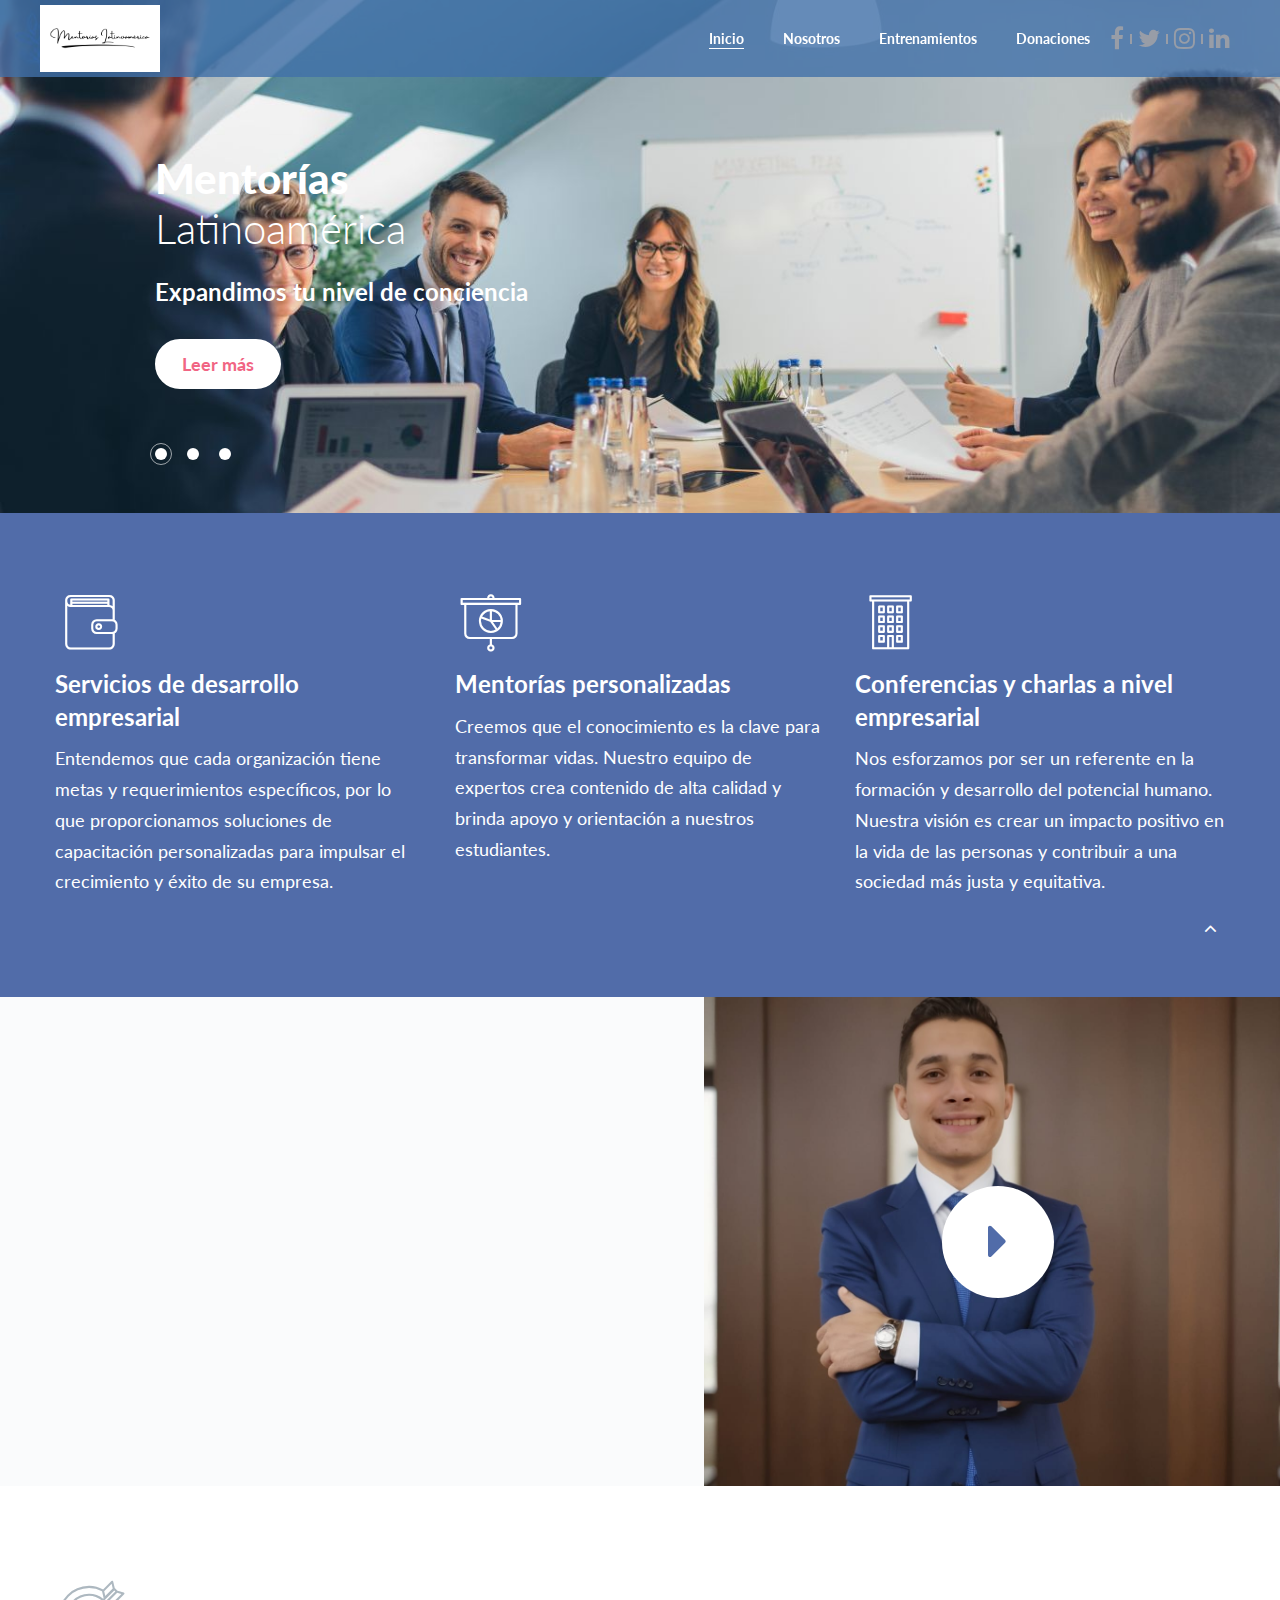
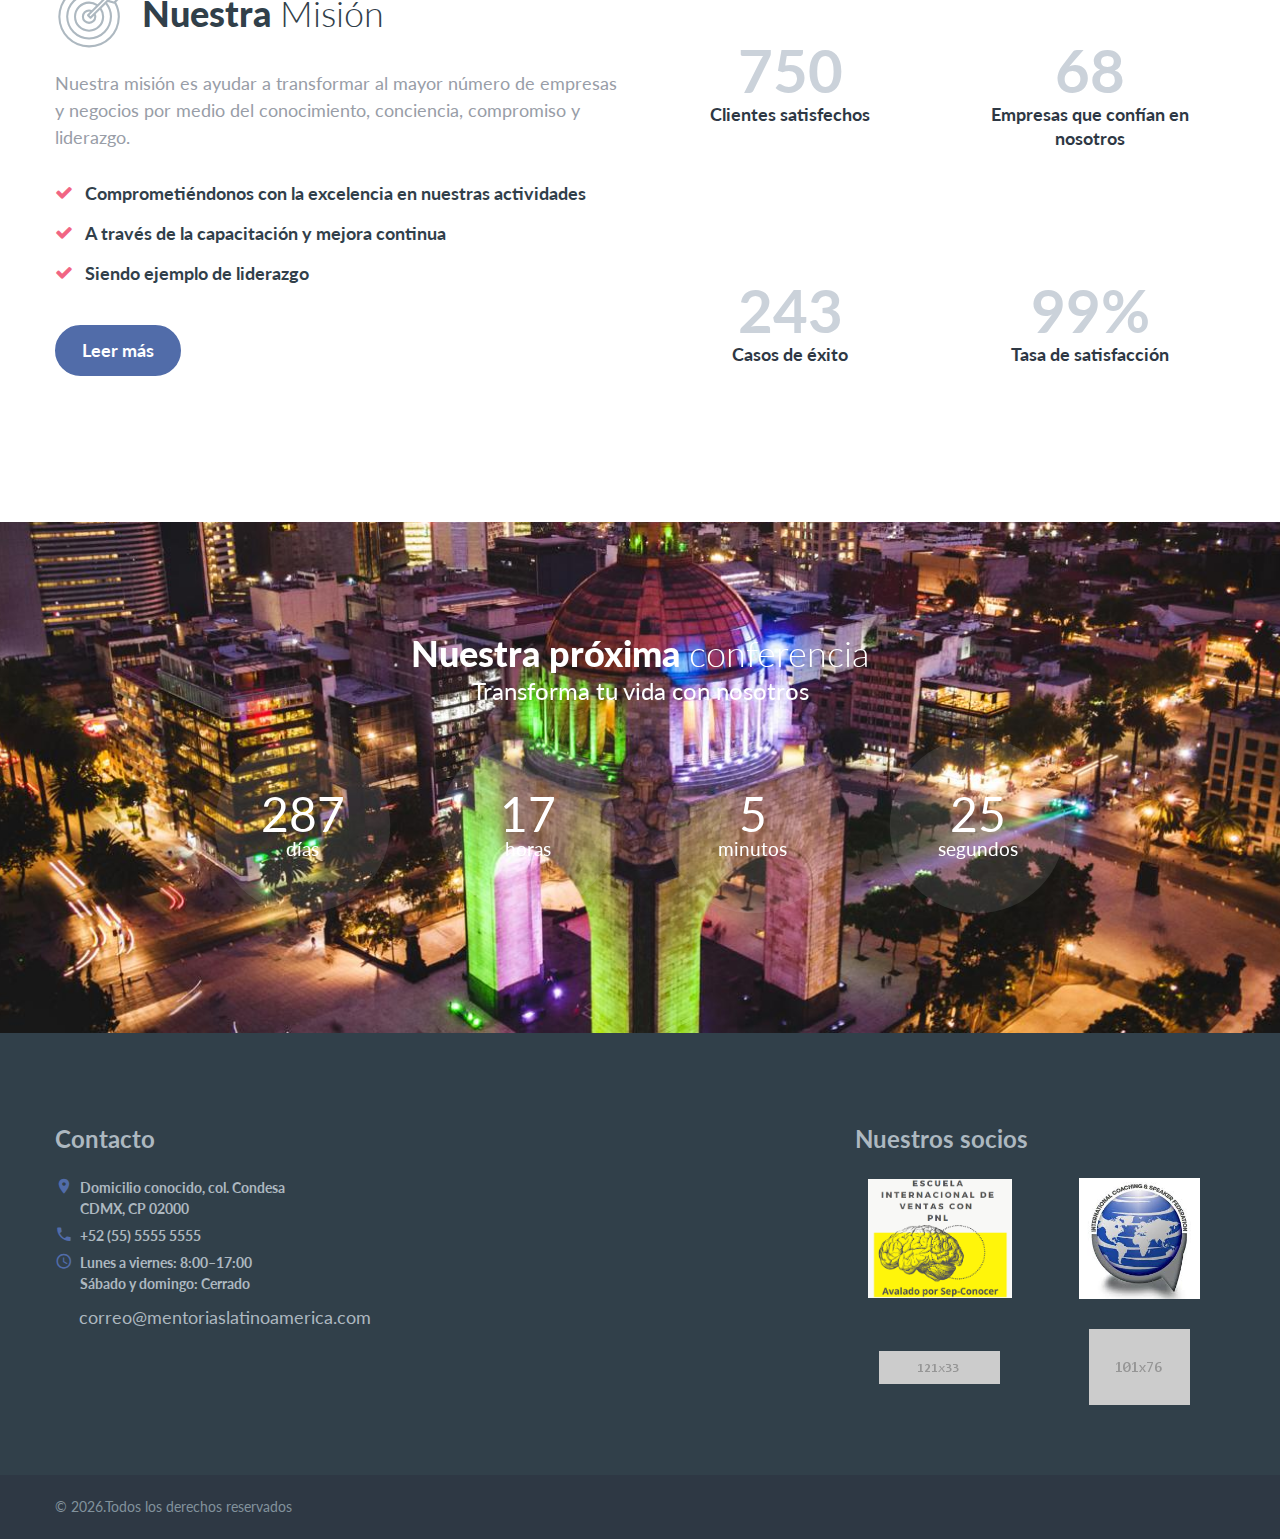
<file: index.html>
<!DOCTYPE html>
<html class="wide wow-animation" lang="en">
  <head>
    <title>Home</title>
    <meta charset="utf-8">
    <meta name="viewport" content="width=device-width, height=device-height, initial-scale=1.0">
    <meta http-equiv="X-UA-Compatible" content="IE=edge">
    <link rel="icon" href="images/favicon.ico" type="image/x-icon">
    <link rel="stylesheet" type="text/css" href="//fonts.googleapis.com/css?family=Lato:300,300i,400,400i,700,900">
    <link rel="stylesheet" href="https://cdnjs.cloudflare.com/ajax/libs/font-awesome/6.0.0-beta3/css/all.min.css">
    <link rel="stylesheet" href="css/bootstrap.css">
    <link rel="stylesheet" href="css/fonts.css">
    <link rel="stylesheet" href="css/style.css">
    <style>.ie-panel{display: none;background: #212121;padding: 10px 0;box-shadow: 3px 3px 5px 0 rgba(0,0,0,.3);clear: both;text-align:center;position: relative;z-index: 1;} html.ie-10 .ie-panel, html.lt-ie-10 .ie-panel {display: block;}</style>
  </head>
  <body>
    <div class="ie-panel"><a href="http://windows.microsoft.com/en-US/internet-explorer/"><img src="images/ie8-panel/warning_bar_0000_us.jpg" height="42" width="820" alt="You are using an outdated browser. For a faster, safer browsing experience, upgrade for free today."></a></div>
    <div class="preloader">
      <div class="preloader-body">
        <div class="loader">
          <div></div>
          <div></div>
          <div></div>
          <div></div>
          <div></div>
          <div></div>
          <div></div>
          <div></div>
          <div></div>
        </div>
        <p>Loading...</p>
      </div>
    </div>
    <div class="page">
      <header class="section page-header rd-navbar-transparent-wrap">
        <!--RD Navbar-->
        <div class="rd-navbar-wrap">
          <nav class="rd-navbar rd-navbar-transparent" data-layout="rd-navbar-fixed" data-sm-layout="rd-navbar-fixed" data-md-layout="rd-navbar-fixed" data-md-device-layout="rd-navbar-fixed" data-lg-layout="rd-navbar-static" data-lg-device-layout="rd-navbar-static" data-xl-layout="rd-navbar-static" data-xl-device-layout="rd-navbar-static" data-lg-stick-up-offset="20px" data-xl-stick-up-offset="20px" data-xxl-stick-up-offset="20px" data-lg-stick-up="true" data-xl-stick-up="true" data-xxl-stick-up="true">
            <div class="rd-navbar-collapse-toggle rd-navbar-fixed-element-1" data-rd-navbar-toggle=".rd-navbar-collapse"><span></span></div>
           
            <div class="rd-navbar-main-outer">
              <div class="rd-navbar-main-inner">
                <div class="rd-navbar-main">
                  <!--RD Navbar Panel-->
                  <div class="rd-navbar-panel">
                    <!--RD Navbar Toggle-->
                    <button class="rd-navbar-toggle" data-rd-navbar-toggle=".rd-navbar-nav-wrap"><span></span></button>
                    <!--RD Navbar Brand-->
                    <div class="rd-navbar-brand">
                      <!--Brand--><a class="brand" href="index.html"><img class="brand-logo-dark" src="images/logo-default-293x44.png" alt="" width="220" height="120"/><img class="brand-logo-light" src="images/logo-inverse-310x44.png" alt="" width="220" height="120"/></a>
                    </div>
                  </div>
                  <div class="rd-navbar-main-element">
                    <div class="rd-navbar-nav-wrap">
                      <ul class="rd-navbar-nav">
                        <li class="rd-nav-item active"><a class="rd-nav-link" href="index.html">Inicio</a>
                        </li>
                        <li class="rd-nav-item"><a class="rd-nav-link" href="nosotros.html">Nosotros</a>
                        </li>
                        <li class="rd-nav-item"><a class="rd-nav-link" href="entrenamientos.html">Entrenamientos</a>
                        </li>
                        <li class="rd-nav-item"><a class="rd-nav-link" href="donaciones.html">Donaciones</a>
                        </li>
                      </ul>
                    </div>
                    <div class="rd-navbar-aside-outer rd-navbar-collapse">
                      <div class="rd-navbar-aside">
                         <ul class="list-lined">
                          <li><a href="https://www.facebook.com" target="_blank"><i class="fab fa-facebook-f" style="font-size: 24px;"></i></a></li>
                          <li><a href="https://www.twitter.com" target="_blank"><i class="fab fa-twitter" style="font-size: 24px;"></i></a></li>
                          <li><a href="https://www.instagram.com" target="_blank"><i class="fab fa-instagram" style="font-size: 24px;"></i></a></li>
                          <li><a href="https://www.linkedin.com" target="_blank"><i class="fab fa-linkedin-in" style="font-size: 24px;"></i></a></li>
                        </ul>
                      </div>
                    </div>
                  </div>
                </div>
              </div>
            </div>
          </nav>
        </div>
      </header>
      <!--Swiper-->
      <section class="section swiper-container swiper-slider swiper-slider-1 context-dark" data-loop="true" data-autoplay="5000" data-simulate-touch="false">
        <div class="swiper-wrapper">
          <div class="swiper-slide" data-slide-bg="images/index-1-slider-1-1920x768.jpg">
            <div class="swiper-slide-caption section-lg">
              <div class="container">
                <div class="row">
                  <div class="col-md-9 col-lg-7 offset-md-1 offset-xxl-0">
                    <h1><span class="d-block"  data-caption-animate="fadeInUp" data-caption-delay="100">Mentorías</span><span class="d-block text-light" data-caption-animate="fadeInUp" data-caption-delay="200">Latinoamérica</span></h1>
                    <p class="lead" data-caption-animate="fadeInUp" data-caption-delay="350">Expandimos tu nivel de conciencia</p>
                    <div class="button-wrap-default" data-caption-animate="fadeInUp" data-caption-delay="450"><a class="button button-secondary-text" href="#">Leer más</a></div>
                  </div>
                </div>
              </div>
            </div>
          </div>
          <div class="swiper-slide" data-slide-bg="images/index-1-slider-2-1920x768.jpg">
            <div class="swiper-slide-caption section-lg">
              <div class="container">
                <div class="row">
                  <div class="col-md-9 col-lg-7 offset-md-1 offset-xxl-0">
                    <h1><span class="d-block" data-caption-animate="fadeInUp" data-caption-delay="100">Mentorías</span><span class="d-block text-light" data-caption-animate="fadeInUp" data-caption-delay="200">Latinoamérica</span></h1>
                    <p class="lead" data-caption-animate="fadeInUp" data-caption-delay="350">Comprometidos con la excelencia</p>
                    <div class="button-wrap-default" data-caption-animate="fadeInUp" data-caption-delay="450"><a class="button button-secondary-text" href="#">Leer más</a></div>
                  </div>
                </div>
              </div>
            </div>
          </div>
          <div class="swiper-slide" data-slide-bg="images/index-1-slider-3-1920x768.jpg">
            <div class="swiper-slide-caption section-lg">
              <div class="container">
                <div class="row">
                  <div class="col-md-9 col-lg-7 offset-md-1 offset-xxl-0">
                    <h1><span class="d-block"   data-caption-animate="fadeInUp" data-caption-delay="100">Mentorías</span><span class="d-block text-light" data-caption-animate="fadeInUp" data-caption-delay="200">Latinoamérica</span></h1>
                    <p class="lead" data-caption-animate="fadeInUp" data-caption-delay="350">Transformando vidas, negocios y empresas</p>
                    <div class="button-wrap-default" data-caption-animate="fadeInUp" data-caption-delay="450"><a class="button button-secondary-text" href="#">Leer más</a></div>
                  </div>
                </div>
              </div>
            </div>
          </div>
        </div>
        <!--Swiper Pagination-->
        <div class="swiper-pagination-wrap">
          <div class="container">
            <div class="row">
              <div class="col-md-9 col-lg-7 offset-md-1 offset-xxl-0">
                <div class="swiper-pagination"></div>
              </div>
            </div>
          </div>
        </div>
      </section>
      <!--Icon List 2-->
      <section class="section section-sm section-sm-bottom-100 bg-primary">
        <div class="container">
          <div class="row row-30">
            <div class="col-md-4 wow fadeInUp">
              <div class="box-icon-2">
                <div class="icon novi-icon mercury-icon-wallet"></div>
                <h5 class="title">Servicios de desarrollo empresarial</h5>
                <p class="text">Entendemos que cada organización tiene metas y requerimientos específicos, por lo que proporcionamos soluciones de capacitación personalizadas para impulsar el crecimiento y éxito de su empresa.</p>
              </div>
            </div>
            <div class="col-md-4 wow fadeInUp" data-wow-delay="0.2s">
              <div class="box-icon-2">
                <div class="icon novi-icon mercury-icon-presentation-2"></div>
                <h5 class="title">Mentorías personalizadas</h5>
                <p class="text">Creemos que el conocimiento es la clave para transformar vidas. Nuestro equipo de expertos crea contenido de alta calidad y brinda apoyo y orientación a nuestros estudiantes.
                </p>
              </div>
            </div>
            <div class="col-md-4 wow fadeInUp" data-wow-delay="0.4s">
              <div class="box-icon-2">
                <div class="icon novi-icon mercury-icon-house"></div>
                <h5 class="title">Conferencias y charlas a nivel empresarial</h5>
                <p class="text">Nos esforzamos por ser un referente en la formación y desarrollo del potencial humano. Nuestra visión es crear un impacto positivo en la vida de las personas y contribuir a una sociedad más justa y equitativa. </p>
              </div>
            </div>
          </div>
        </div>
      </section>
      <!-- Download Our Tax Guide App-->
      <section class="section bg-gray-100 box-image-left">
        <div class="container">
          <div class="row">
            <div class="col-md-6 wow fadeInLeft">
              <div class="section-lg section-lg-top-100">
                <h2 class="title-icon title-icon-2"><span class="icon icon-default mercury-icon-touch"></span><span>Adquiere nuestro curso <br><span class="text-light">aprende a vender escuchando </span></span></h2>
                <p class="big">Con el curso Aprende a Vender Escuchando 2.0, mejora tus habilidades de venta y aumenta tus ventas en un 50% o más. Aprende a vender desde cero a nivel profesional con un método probado y eficaz. Adquiere el curso ahora y comienza a alcanzar el éxito en tus ventas. </p>
                <div class="group-sm group-wrap-2"><a class="button button-primary" href="https://josuemedellin87.kpages.online/pagina-de-ventas-7ea28f63-2fb2-4221-94a1-e0932dff77b8 ">Mas información</a></div>
              </div>
            </div>
          </div>
        </div>
        
        <div class="box-image-item box-image-video novi-background bg-image" style="background-image: url(images/index-874x534.jpg)"><a class="icon novi-icon fa fa-caret-right" href="//ai.invideo.io/watch/cPGagEgDcBJ" data-lightgallery="item"></a>
        
        </div>
      </section>
      <!-- Our Mission-->
      <section class="section bg-default section-md">
        <div class="container">
          <div class="row row-30">
            <div class="col-md-6">
              <h2 class="title-icon"><span class="icon icon-default mercury-icon-target-2"></span><span>Nuestra <span class="text-light">Misión</span></span></h2>
              <p class="big">Nuestra misión es ayudar a transformar al mayor número de empresas y negocios por medio del conocimiento, conciencia, compromiso y liderazgo.</p>
              <ul class="list-marked-2">
                <li>Comprometiéndonos con la excelencia en nuestras actividades</li>
                <li>A través de la capacitación y mejora continua</li>
                <li>Siendo ejemplo de liderazgo</li>
              </ul><a class="button button-primary" href="#">Leer más</a>
            </div>
            <div class="col-md-6">
              <div class="row">
                <div class="col-6">
                  <!--Box counter-->
                  <div class="box-counter">
                    <div class="box-counter-main">
                      <div class="counter">750</div>
                    </div>
                    <p class="box-counter-title">Clientes satisfechos</p>
                  </div>
                </div>
                <div class="col-6">
                  <!--Box counter-->
                  <div class="box-counter">
                    <div class="box-counter-main">
                      <div class="counter">68</div>
                    </div>
                    <p class="box-counter-title">Empresas que confían en nosotros</p>
                  </div>
                </div>
                <div class="col-6">
                  <!--Box counter-->
                  <div class="box-counter">
                    <div class="box-counter-main">
                      <div class="counter">243</div>
                    </div>
                    <p class="box-counter-title">Casos de éxito</p>
                  </div>
                </div>
                <div class="col-6">
                  <!--Box counter-->
                  <div class="box-counter">
                    <div class="box-counter-main">
                      <div class="counter">99</div><span>%</span>
                    </div>
                    <p class="box-counter-title">Tasa de satisfacción</p>
                  </div>
                </div>
              </div>
            </div>
          </div>
        </div>
      </section>
      <section class="parallax-container" data-parallax-img="images/parallax-1-1920x1026.jpg">
        <div class="parallax-content section-xl context-dark text-center">
          <div class="container">
            <div class="row justify-content-center">
              <div class="col-md-10 col-xl-9">
                <h2>Nuestra próxima <span class="text-light">conferencia</span></h2>
                <div class="heading-5 font-weight-normal">Transforma tu vida con nosotros</div>
                <!--TimeCircles-->
                      <div class="countdown" data-countdown data-to="2025-10-10">
                        <div class="countdown-block countdown-block-days">
                          <svg class="countdown-circle" x="0" y="0" width="200" height="200" viewbox="0 0 200 200" data-progress-days="">
                            <circle class="countdown-circle-bg" cx="100" cy="100" r="90"></circle>
                            <circle class="countdown-circle-fg clipped" cx="100" cy="100" r="90"></circle>
                          </svg>
                          <div class="countdown-wrap">
                            <div class="countdown-counter" data-counter-days="">00</div>
                            <div class="countdown-title">días</div>
                          </div>
                        </div>
                        <div class="countdown-block countdown-block-hours">
                          <svg class="countdown-circle" x="0" y="0" width="200" height="200" viewbox="0 0 200 200" data-progress-hours="">
                            <circle class="countdown-circle-bg" cx="100" cy="100" r="90"></circle>
                            <circle class="countdown-circle-fg clipped" cx="100" cy="100" r="90"></circle>
                          </svg>
                          <div class="countdown-wrap">
                            <div class="countdown-counter" data-counter-hours="">00</div>
                            <div class="countdown-title">Horas</div>
                          </div>
                        </div>
                        <div class="countdown-block countdown-block-minutes">
                          <svg class="countdown-circle" x="0" y="0" width="200" height="200" viewbox="0 0 200 200" data-progress-minutes="">
                            <circle class="countdown-circle-bg" cx="100" cy="100" r="90"></circle>
                            <circle class="countdown-circle-fg clipped" cx="100" cy="100" r="90"></circle>
                          </svg>
                          <div class="countdown-wrap">
                            <div class="countdown-counter" data-counter-minutes="">00</div>
                            <div class="countdown-title">minutos</div>
                          </div>
                        </div>
                        <div class="countdown-block countdown-block-seconds">
                          <svg class="countdown-circle" x="0" y="0" width="200" height="200" viewbox="0 0 200 200" data-progress-seconds="">
                            <circle class="countdown-circle-bg" cx="100" cy="100" r="90"></circle>
                            <circle class="countdown-circle-fg clipped" cx="100" cy="100" r="90"></circle>
                          </svg>
                          <div class="countdown-wrap">
                            <div class="countdown-counter" data-counter-seconds="">00</div>
                            <div class="countdown-title">segundos</div>
                          </div>
                        </div>
                      </div>
              </div>
            </div>
          </div>
        </div>
      </section>

      <footer class="section footer-classic">
        <div class="footer-inner-1">
          <div class="container">
            <div class="row row-40">
              <div class="col-md-5 col-lg-3">
                <h5>Contacto</h5>
                <ul class="contact-list font-weight-bold">
                  <li>
                    <div class="unit unit-spacing-xs">
                      <div class="unit-left">
                        <div class="icon icon-sm icon-primary novi-icon mdi mdi-map-marker"></div>
                      </div>
                      <div class="unit-body"><a href="#">Domicilio conocido, col. Condesa CDMX, CP 02000</a></div>
                    </div>
                  </li>
                  <li>
                    <div class="unit unit-spacing-xs">
                      <div class="unit-left">
                        <div class="icon icon-sm icon-primary novi-icon mdi mdi-phone"></div>
                      </div>
                      <div class="unit-body"><a href="tel:#">+52 (55) 5555 5555</a></div>
                    </div>
                  </li>
                  <li>
                    <div class="unit unit-spacing-xs">
                      <div class="unit-left">
                        <div class="icon icon-sm icon-primary novi-icon mdi mdi-clock"></div>
                      </div>
                      <div class="unit-body">
                        <ul class="list-0">
                          <li>Lunes a viernes: 8:00–17:00</li>
                          <li>Sábado y domingo: Cerrado</li>
                        </ul>
                      </div>
                    </div>
                  </li>
                </ul><a class="d-inline-block big" href="mailto:#">correo@mentoriaslatinoamerica.com</a>
              </div>
              <div class="col-md-6 col-lg-5">
              
                <div class="row row-5 justify-content-between">
                  <div class="col-sm-6">
                   
                  </div>
                  <div class="col-sm-4 col-lg-6 col-xxl-5">
                    
                  </div>
                </div>
              </div>
              <div class="col-md-12 col-lg-4">
                <h5>Nuestros socios</h5>
                <div class="row row-30 align-items-center text-center">
                  <div class="col-6 col-md-4 col-lg-6"><a class="link-image" href="#"><img src="images/footer-1-brand-1-144x70.png" alt="" width="144" height="35"/></a></div>
                  <div class="col-6 col-md-4 col-lg-6"><a class="link-image" href="#"><img src="images/footer-1-brand-2-121x68.png" alt="" width="121" height="34"/></a></div>
                  <div class="col-6 col-md-4 col-lg-6"><a class="link-image" href="#"><img src="images/footer-1-brand-3-121x33.png" alt="" width="121" height="16"/></a></div>
                  <div class="col-6 col-md-4 col-lg-6"><a class="link-image" href="#"><img src="images/footer-1-brand-4-101x76.png" alt="" width="101" height="38"/></a></div>
                </div>
              </div>
            </div>
          </div>
        </div>
        <div class="footer-inner-2">
          <div class="container">
            <p class="rights"><span>&copy;&nbsp;</span><span class="copyright-year"></span>.Todos los derechos reservados</p>
          </div>
        </div>
      </footer>
    </div>
    <div class="snackbars" id="form-output-global"></div>
    <script src="js/core.min.js"></script>
    <script src="js/script.js"></script>
    <!--coded by Starlight-->
  </body>
</html>
</file>
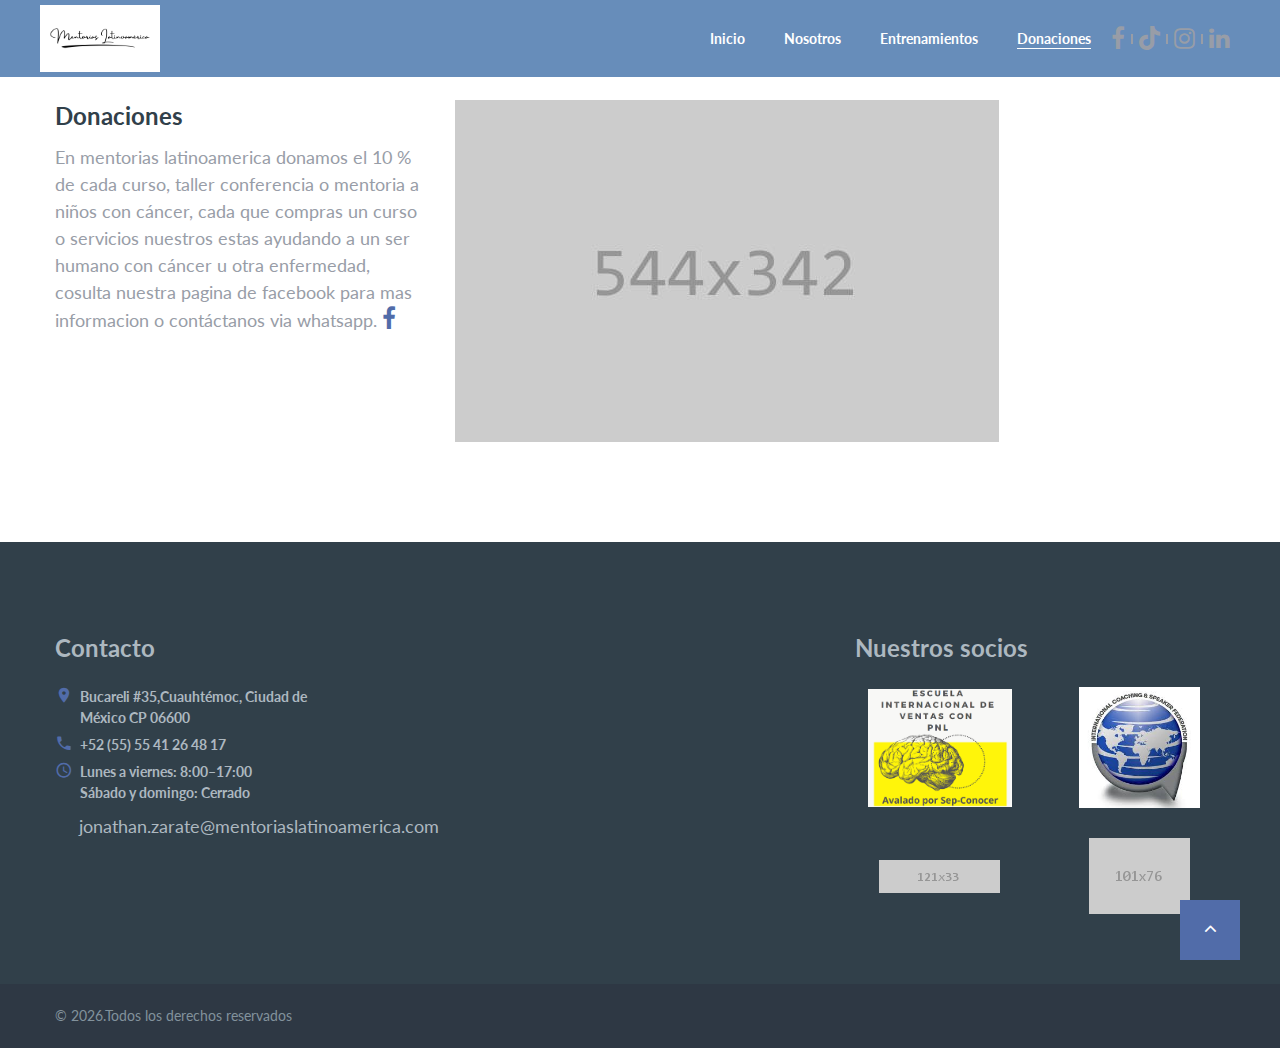
<file: donaciones.html>
<!DOCTYPE html>
<html class="wide wow-animation" lang="en">
  <head>
    <title>Donaciones</title>
    <meta charset="utf-8">
    <meta name="viewport" content="width=device-width, height=device-height, initial-scale=1.0">
    <meta http-equiv="X-UA-Compatible" content="IE=edge">
    <link rel="icon" href="images/favicon.ico" type="image/x-icon">
    <link rel="stylesheet" type="text/css" href="//fonts.googleapis.com/css?family=Lato:300,300i,400,400i,700,900">
    <link rel="stylesheet" href="https://cdnjs.cloudflare.com/ajax/libs/font-awesome/6.0.0-beta3/css/all.min.css">
    <link rel="stylesheet" href="css/bootstrap.css">
    <link rel="stylesheet" href="css/fonts.css">
    <link rel="stylesheet" href="css/style.css">
    <style>.ie-panel{display: none;background: #212121;padding: 10px 0;box-shadow: 3px 3px 5px 0 rgba(0,0,0,.3);clear: both;text-align:center;position: relative;z-index: 1;} html.ie-10 .ie-panel, html.lt-ie-10 .ie-panel {display: block;}</style>
  </head>
  <body>
    <div class="ie-panel"><a href="http://windows.microsoft.com/en-US/internet-explorer/"><img src="images/ie8-panel/warning_bar_0000_us.jpg" height="42" width="820" alt="You are using an outdated browser. For a faster, safer browsing experience, upgrade for free today."></a></div>
    <div class="preloader">
      <div class="preloader-body">
        <div class="loader">
          <div></div>
          <div></div>
          <div></div>
          <div></div>
          <div></div>
          <div></div>
          <div></div>
          <div></div>
          <div></div>
        </div>
        <p>Loading...</p>
      </div>
    </div>
    <div class="page">
      <header class="section page-header rd-navbar-transparent-wrap">
        <!--RD Navbar-->
        <div class="rd-navbar-wrap">
          <nav class="rd-navbar rd-navbar-transparent" data-layout="rd-navbar-fixed" data-sm-layout="rd-navbar-fixed" data-md-layout="rd-navbar-fixed" data-md-device-layout="rd-navbar-fixed" data-lg-layout="rd-navbar-static" data-lg-device-layout="rd-navbar-static" data-xl-layout="rd-navbar-static" data-xl-device-layout="rd-navbar-static" data-lg-stick-up-offset="20px" data-xl-stick-up-offset="20px" data-xxl-stick-up-offset="20px" data-lg-stick-up="true" data-xl-stick-up="true" data-xxl-stick-up="true">
            <div class="rd-navbar-collapse-toggle rd-navbar-fixed-element-1" data-rd-navbar-toggle=".rd-navbar-collapse"><span></span></div>
           
            <div class="rd-navbar-main-outer">
              <div class="rd-navbar-main-inner">
                <div class="rd-navbar-main">
                  <!--RD Navbar Panel-->
                  <div class="rd-navbar-panel">
                    <!--RD Navbar Toggle-->
                    <button class="rd-navbar-toggle" data-rd-navbar-toggle=".rd-navbar-nav-wrap"><span></span></button>
                    <!--RD Navbar Brand-->
                    <div class="rd-navbar-brand">
                      <!--Brand--><a class="brand" href="index.html"><img class="brand-logo-dark" src="images/logo-default-293x44.png" alt="" width="220" height="120"/><img class="brand-logo-light" src="images/logo-inverse-310x44.png" alt="" width="220" height="120"/></a>
                    </div>
                  </div>
                  <div class="rd-navbar-main-element">
                    <div class="rd-navbar-nav-wrap">
                      <ul class="rd-navbar-nav">
                        <li class="rd-nav-item"><a class="rd-nav-link" href="index.html">Inicio</a>
                        </li>
                        <li class="rd-nav-item"><a class="rd-nav-link" href="nosotros.html">Nosotros</a>
                        </li>
                        <li class="rd-nav-item"><a class="rd-nav-link" href="entrenamientos.html">Entrenamientos</a>
                        </li>
                        <li class="rd-nav-item active"><a class="rd-nav-link" href="donaciones.html">Donaciones</a>
                        </li>
                      </ul>
                    </div>
                    <div class="rd-navbar-aside-outer rd-navbar-collapse">
                      <div class="rd-navbar-aside">
                         <ul class="list-lined">
                          <li><a href="https://www.facebook.com/share/15ALx64C9u/" target="_blank"><i class="fab fa-facebook-f" style="font-size: 24px;"></i></a></li>
                          <li><a href="https://www.tiktok.com/@origen_disruptivo?_t=ZS-8w0lUtebNLU&_r=1" target="_blank"><i class="fab fa-tiktok" style="font-size: 24px;"></i></a></li>
                          <li><a href="https://www.instagram.com/jonathan_zarate_oficial?utm_source=qr&igsh=ZXoxY3AwYzN4d3M0" target="_blank"><i class="fab fa-instagram" style="font-size: 24px;"></i></a></li>
                          <li><a href="https://www.linkedin.com/in/josue-jonatan-medellin-zarate-9b40871a5?utm_source=share&utm_campaign=share_via&utm_content=profile&utm_medium=android_app" target="_blank"><i class="fab fa-linkedin-in" style="font-size: 24px;"></i></a></li>
                        </ul>
                      </div>
                    </div>
                  </div>
                </div>
              </div>
            </div>
          </nav>
        </div>
      </header>
 
       <!--Image Right-->
      <section class="section section-lg bg-default">
        <div class="container">
          <div class="row row-30 flex-md-row-reverse justify-content-end">
            <div class="col-md-6"><img src="images/typography-2-544x342.jpg" alt="" width="544" height="171"/>
            </div>
            <div class="col-md-6 col-xl-4">
              <h5>Donaciones</h5>
              <p class="big">En mentorias latinoamerica donamos el 10 % de cada curso, taller conferencia o mentoria a niños con cáncer, cada que compras un curso o servicios nuestros estas ayudando a un ser humano con cáncer u otra enfermedad, cosulta nuestra pagina de facebook para mas informacion o contáctanos via whatsapp. 
               
                <a href="https://www.facebook.com/share/15ALx64C9u/" target="_blank"><i class="fa-brands fa-facebook" style="font-size: 24px;"></i></a></li> </p>
            </div>
          </div>
        </div>
      </section>
      
      <footer class="section footer-classic">
        <div class="footer-inner-1">
          <div class="container">
            <div class="row row-40">
              <div class="col-md-5 col-lg-3">
                <h5>Contacto</h5>
                <ul class="contact-list font-weight-bold">
                  <li>
                    <div class="unit unit-spacing-xs">
                      <div class="unit-left">
                        <div class="icon icon-sm icon-primary novi-icon mdi mdi-map-marker"></div>
                      </div>
                      <div class="unit-body"><a href="#">Bucareli #35,Cuauhtémoc, Ciudad de México CP 06600</a></div>
                    </div>
                  </li>
                  <li>
                    <div class="unit unit-spacing-xs">
                      <div class="unit-left">
                        <div class="icon icon-sm icon-primary novi-icon mdi mdi-phone"></div>
                      </div>
                      <div class="unit-body"><a href="tel:#">+52 (55) 55 41 26 48 17</a></div>
                    </div>
                  </li>
                  <li>
                    <div class="unit unit-spacing-xs">
                      <div class="unit-left">
                        <div class="icon icon-sm icon-primary novi-icon mdi mdi-clock"></div>
                      </div>
                      <div class="unit-body">
                        <ul class="list-0">
                          <li>Lunes a viernes: 8:00–17:00</li>
                          <li>Sábado y domingo: Cerrado</li>
                        </ul>
                      </div>
                    </div>
                  </li>
                </ul><a class="d-inline-block big" href="mailto:#">jonathan.zarate@mentoriaslatinoamerica.com</a>
              </div>
              <div class="col-md-6 col-lg-5">
              
                <div class="row row-5 justify-content-between">
                  <div class="col-sm-6">
                   
                  </div>
                  <div class="col-sm-4 col-lg-6 col-xxl-5">
                    
                  </div>
                </div>
              </div>
              <div class="col-md-12 col-lg-4">
                <h5>Nuestros socios</h5>
                <div class="row row-30 align-items-center text-center">
                  <div class="col-6 col-md-4 col-lg-6"><a class="link-image" href="#"><img src="images/footer-1-brand-1-144x70.png" alt="" width="144" height="35"/></a></div>
                  <div class="col-6 col-md-4 col-lg-6"><a class="link-image" href="https://www.facebook.com/profile.php?id=100067113660048&mibextid=ZbWKwL"><img src="images/footer-1-brand-2-121x68.png" alt="" width="121" height="34"/></a></div>
                  <div class="col-6 col-md-4 col-lg-6"><a class="link-image" href="https://www.facebook.com/cenacermexico?mibextid=ZbWKwL"><img src="images/footer-1-brand-3-121x33.png" alt="" width="121" height="16"/></a></div>
                  <div class="col-6 col-md-4 col-lg-6"><a class="link-image" href="https://hotmart.com/es-mx"><img src="images/footer-1-brand-4-101x76.png" alt="" width="101" height="38"/></a></div>
                </div>
              </div>
            </div>
          </div>
        </div>
        <div class="footer-inner-2">
          <div class="container">
            <p class="rights"><span>&copy;&nbsp;</span><span class="copyright-year"></span>.Todos los derechos reservados</p>
          </div>
        </div>
      </footer>

    </div>
    <div class="snackbars" id="form-output-global"></div>
    <script src="js/core.min.js"></script>
    <script src="js/script.js"></script>
  </body>
</html>
</file>
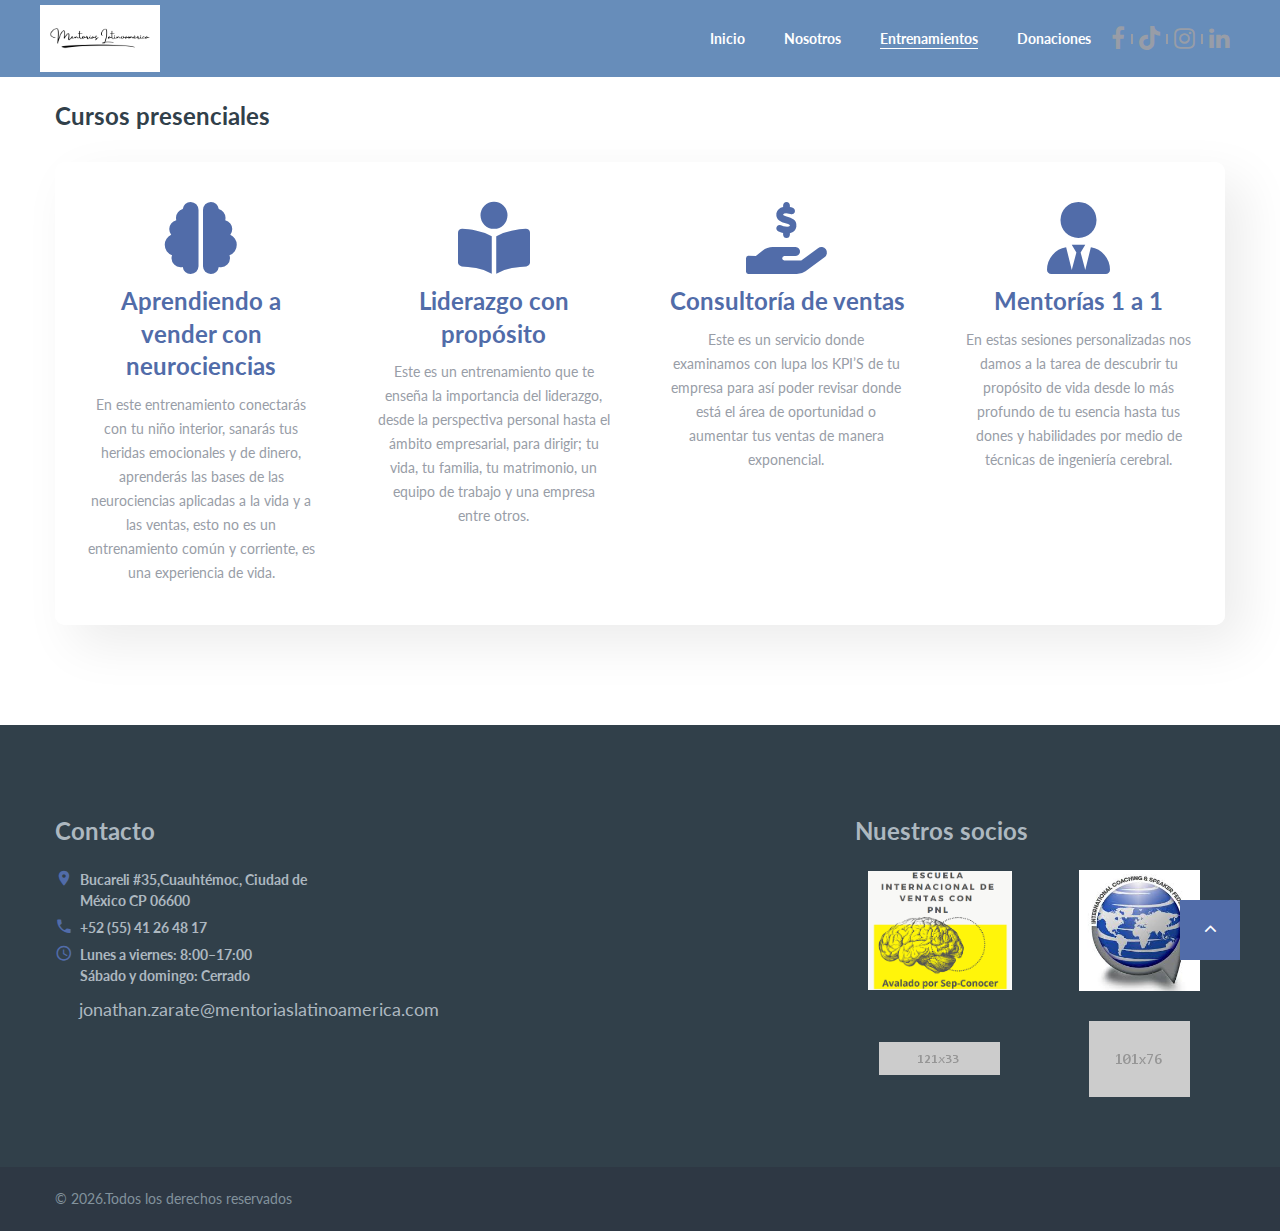
<file: entrenamientos.html>
<!DOCTYPE html>
<html class="wide wow-animation" lang="en">
  <head>
    <title>Entrenamientos</title>
    <meta charset="utf-8">
    <meta name="viewport" content="width=device-width, height=device-height, initial-scale=1.0">
    <meta http-equiv="X-UA-Compatible" content="IE=edge">
    <link rel="icon" href="images/favicon.ico" type="image/x-icon">
    <link rel="stylesheet" type="text/css" href="//fonts.googleapis.com/css?family=Lato:300,300i,400,400i,700,900">
    <link rel="stylesheet" href="https://cdnjs.cloudflare.com/ajax/libs/font-awesome/6.0.0-beta3/css/all.min.css">
    <link rel="stylesheet" href="css/bootstrap.css">
    <link rel="stylesheet" href="css/fonts.css">
    <link rel="stylesheet" href="css/style.css">
    <style>.ie-panel{display: none;background: #212121;padding: 10px 0;box-shadow: 3px 3px 5px 0 rgba(0,0,0,.3);clear: both;text-align:center;position: relative;z-index: 1;} html.ie-10 .ie-panel, html.lt-ie-10 .ie-panel {display: block;}</style>
  </head>
  <body>
    <div class="ie-panel"><a href="http://windows.microsoft.com/en-US/internet-explorer/"><img src="images/ie8-panel/warning_bar_0000_us.jpg" height="42" width="820" alt="You are using an outdated browser. For a faster, safer browsing experience, upgrade for free today."></a></div>
    <div class="preloader">
      <div class="preloader-body">
        <div class="loader">
          <div></div>
          <div></div>
          <div></div>
          <div></div>
          <div></div>
          <div></div>
          <div></div>
          <div></div>
          <div></div>
        </div>
        <p>Loading...</p>
      </div>
    </div>
    <div class="page">
      <header class="section page-header rd-navbar-transparent-wrap">
        <!--RD Navbar-->
        <div class="rd-navbar-wrap">
          <nav class="rd-navbar rd-navbar-transparent" data-layout="rd-navbar-fixed" data-sm-layout="rd-navbar-fixed" data-md-layout="rd-navbar-fixed" data-md-device-layout="rd-navbar-fixed" data-lg-layout="rd-navbar-static" data-lg-device-layout="rd-navbar-static" data-xl-layout="rd-navbar-static" data-xl-device-layout="rd-navbar-static" data-lg-stick-up-offset="20px" data-xl-stick-up-offset="20px" data-xxl-stick-up-offset="20px" data-lg-stick-up="true" data-xl-stick-up="true" data-xxl-stick-up="true">
            <div class="rd-navbar-collapse-toggle rd-navbar-fixed-element-1" data-rd-navbar-toggle=".rd-navbar-collapse"><span></span></div>
           
            <div class="rd-navbar-main-outer">
              <div class="rd-navbar-main-inner">
                <div class="rd-navbar-main">
                  <!--RD Navbar Panel-->
                  <div class="rd-navbar-panel">
                    <!--RD Navbar Toggle-->
                    <button class="rd-navbar-toggle" data-rd-navbar-toggle=".rd-navbar-nav-wrap"><span></span></button>
                    <!--RD Navbar Brand-->
                    <div class="rd-navbar-brand">
                      <!--Brand--><a class="brand" href="index.html"><img class="brand-logo-dark" src="images/logo-default-293x44.png" alt="" width="220" height="120"/><img class="brand-logo-light" src="images/logo-inverse-310x44.png" alt="" width="220" height="120"/></a>
                    </div>
                  </div>
                  <div class="rd-navbar-main-element">
                    <div class="rd-navbar-nav-wrap">
                      <ul class="rd-navbar-nav">
                        <li class="rd-nav-item"><a class="rd-nav-link" href="index.html">Inicio</a>
                        </li>
                        <li class="rd-nav-item"><a class="rd-nav-link" href="nosotros.html">Nosotros</a>
                        </li>
                        <li class="rd-nav-item active"><a class="rd-nav-link" href="entrenamientos.html">Entrenamientos</a>
                        </li>
                        <li class="rd-nav-item"><a class="rd-nav-link" href="donaciones.html">Donaciones</a>
                        </li>
                      </ul>
                    </div>
                    <div class="rd-navbar-aside-outer rd-navbar-collapse">
                      <div class="rd-navbar-aside">
                         <ul class="list-lined">
                          <li><a href="https://www.facebook.com/share/15ALx64C9u/" target="_blank"><i class="fab fa-facebook-f" style="font-size: 24px;"></i></a></li>
                          <li><a href="https://www.tiktok.com/@origen_disruptivo?_t=ZS-8w0lUtebNLU&_r=1" target="_blank"><i class="fab fa-tiktok" style="font-size: 24px;"></i></a></li>
                          <li><a href="https://www.instagram.com/jonathan_zarate_oficial?utm_source=qr&igsh=ZXoxY3AwYzN4d3M0" target="_blank"><i class="fab fa-instagram" style="font-size: 24px;"></i></a></li>
                          <li><a href="https://www.linkedin.com/in/josue-jonatan-medellin-zarate-9b40871a5?utm_source=share&utm_campaign=share_via&utm_content=profile&utm_medium=android_app" target="_blank"><i class="fab fa-linkedin-in" style="font-size: 24px;"></i></a></li>
                        </ul>
                      </div>
                    </div>
                  </div>
                </div>
              </div>
            </div>
          </nav>
        </div>
      </header>

    
      <!--Icon List 1-->
      <section class="section section-lg bg-default">
        <div class="container">
          <h5>Cursos presenciales</h5>
          <div class="row box-icon-1-wrap">
            
            <div class="col-md-3 box-icon-1">
              <a href="" target="_blank" style="text-decoration: none; color: inherit;">
              <div class="icon novi-icon fa-solid fa-brain"></div>
              <h5 class="title">Aprendiendo a vender con neurociencias</h5>
              <p class="text">En este entrenamiento conectarás con tu niño interior, sanarás tus heridas emocionales y de dinero, aprenderás las bases de las neurociencias aplicadas a la vida y a las ventas, esto no es un entrenamiento común y corriente, es una experiencia de vida. </p>
              </a>
            </div>
            
            
            

            <div class="col-md-3 box-icon-1">
              <div class="icon novi-icon fa-solid fa-book-open-reader"></div>
              <h5 class="title">Liderazgo con propósito</h5>
              <p class="text">Este es un entrenamiento que te enseña la importancia del liderazgo, desde la perspectiva personal hasta el ámbito empresarial, para dirigir; tu vida, tu familia, tu matrimonio, un equipo de trabajo y una empresa entre otros.</p>
              </a>
            </div>
           
            

              
            <div class="col-md-3 box-icon-1">
             
              <div class="icon novi-icon fa-solid fa-hand-holding-dollar"></div>
              <h5 class="title">Consultoría de ventas</h5>
              <p class="text">Este es un servicio donde examinamos con lupa los KPI’S de tu empresa para así poder revisar donde está el área de oportunidad o  aumentar tus ventas de manera exponencial.</p>
              </a>
            </div>         
            

            
            <div class="col-md-3 box-icon-1">
             
              <div class="icon novi-icon fa-solid fa-user-tie"></div>
              <h5 class="title">Mentorías 1 a 1</h5>
              <p class="text">En estas sesiones personalizadas nos damos a la tarea de descubrir tu propósito de vida desde lo más profundo de tu esencia hasta tus dones y habilidades por medio de técnicas de ingeniería cerebral.  </p>
              </a>
            </div>
             
          </div>
         
        </div>
      </section>
      
      <footer class="section footer-classic">
        <div class="footer-inner-1">
          <div class="container">
            <div class="row row-40">
              <div class="col-md-5 col-lg-3">
                <h5>Contacto</h5>
                <ul class="contact-list font-weight-bold">
                  <li>
                    <div class="unit unit-spacing-xs">
                      <div class="unit-left">
                        <div class="icon icon-sm icon-primary novi-icon mdi mdi-map-marker"></div>
                      </div>
                      <div class="unit-body"><a href="#">Bucareli #35,Cuauhtémoc, Ciudad de México CP 06600</a></div>
                    </div>
                  </li>
                  <li>
                    <div class="unit unit-spacing-xs">
                      <div class="unit-left">
                        <div class="icon icon-sm icon-primary novi-icon mdi mdi-phone"></div>
                      </div>
                      <div class="unit-body"><a href="tel:#">+52 (55) 41 26 48 17</a></div>
                    </div>
                  </li>
                  <li>
                    <div class="unit unit-spacing-xs">
                      <div class="unit-left">
                        <div class="icon icon-sm icon-primary novi-icon mdi mdi-clock"></div>
                      </div>
                      <div class="unit-body">
                        <ul class="list-0">
                          <li>Lunes a viernes: 8:00–17:00</li>
                          <li>Sábado y domingo: Cerrado</li>
                        </ul>
                      </div>
                    </div>
                  </li>
                </ul><a class="d-inline-block big" href="mailto:#">jonathan.zarate@mentoriaslatinoamerica.com</a>
              </div>
              <div class="col-md-6 col-lg-5">
              
                <div class="row row-5 justify-content-between">
                  <div class="col-sm-6">
                   
                  </div>
                  <div class="col-sm-4 col-lg-6 col-xxl-5">
                    
                  </div>
                </div>
              </div>
              <div class="col-md-12 col-lg-4">
                <h5>Nuestros socios</h5>
                <div class="row row-30 align-items-center text-center">
                  <div class="col-6 col-md-4 col-lg-6"><a class="link-image" href="#"><img src="images/footer-1-brand-1-144x70.png" alt="" width="144" height="35"/></a></div>
                  <div class="col-6 col-md-4 col-lg-6"><a class="link-image" href="https://www.facebook.com/profile.php?id=100067113660048&mibextid=ZbWKwL"><img src="images/footer-1-brand-2-121x68.png" alt="" width="121" height="34"/></a></div>
                  <div class="col-6 col-md-4 col-lg-6"><a class="link-image" href="https://www.facebook.com/cenacermexico?mibextid=ZbWKwL"><img src="images/footer-1-brand-3-121x33.png" alt="" width="121" height="16"/></a></div>
                  <div class="col-6 col-md-4 col-lg-6"><a class="link-image" href="https://hotmart.com/es-mx"><img src="images/footer-1-brand-4-101x76.png" alt="" width="101" height="38"/></a></div>
                </div>
              </div>
            </div>
          </div>
        </div>
        <div class="footer-inner-2">
          <div class="container">
            <p class="rights"><span>&copy;&nbsp;</span><span class="copyright-year"></span>.Todos los derechos reservados</p>
          </div>
        </div>
      </footer>

    </div>
    <div class="snackbars" id="form-output-global"></div>
    <script src="js/core.min.js"></script>
    <script src="js/script.js"></script>
  </body>
</html>
</file>
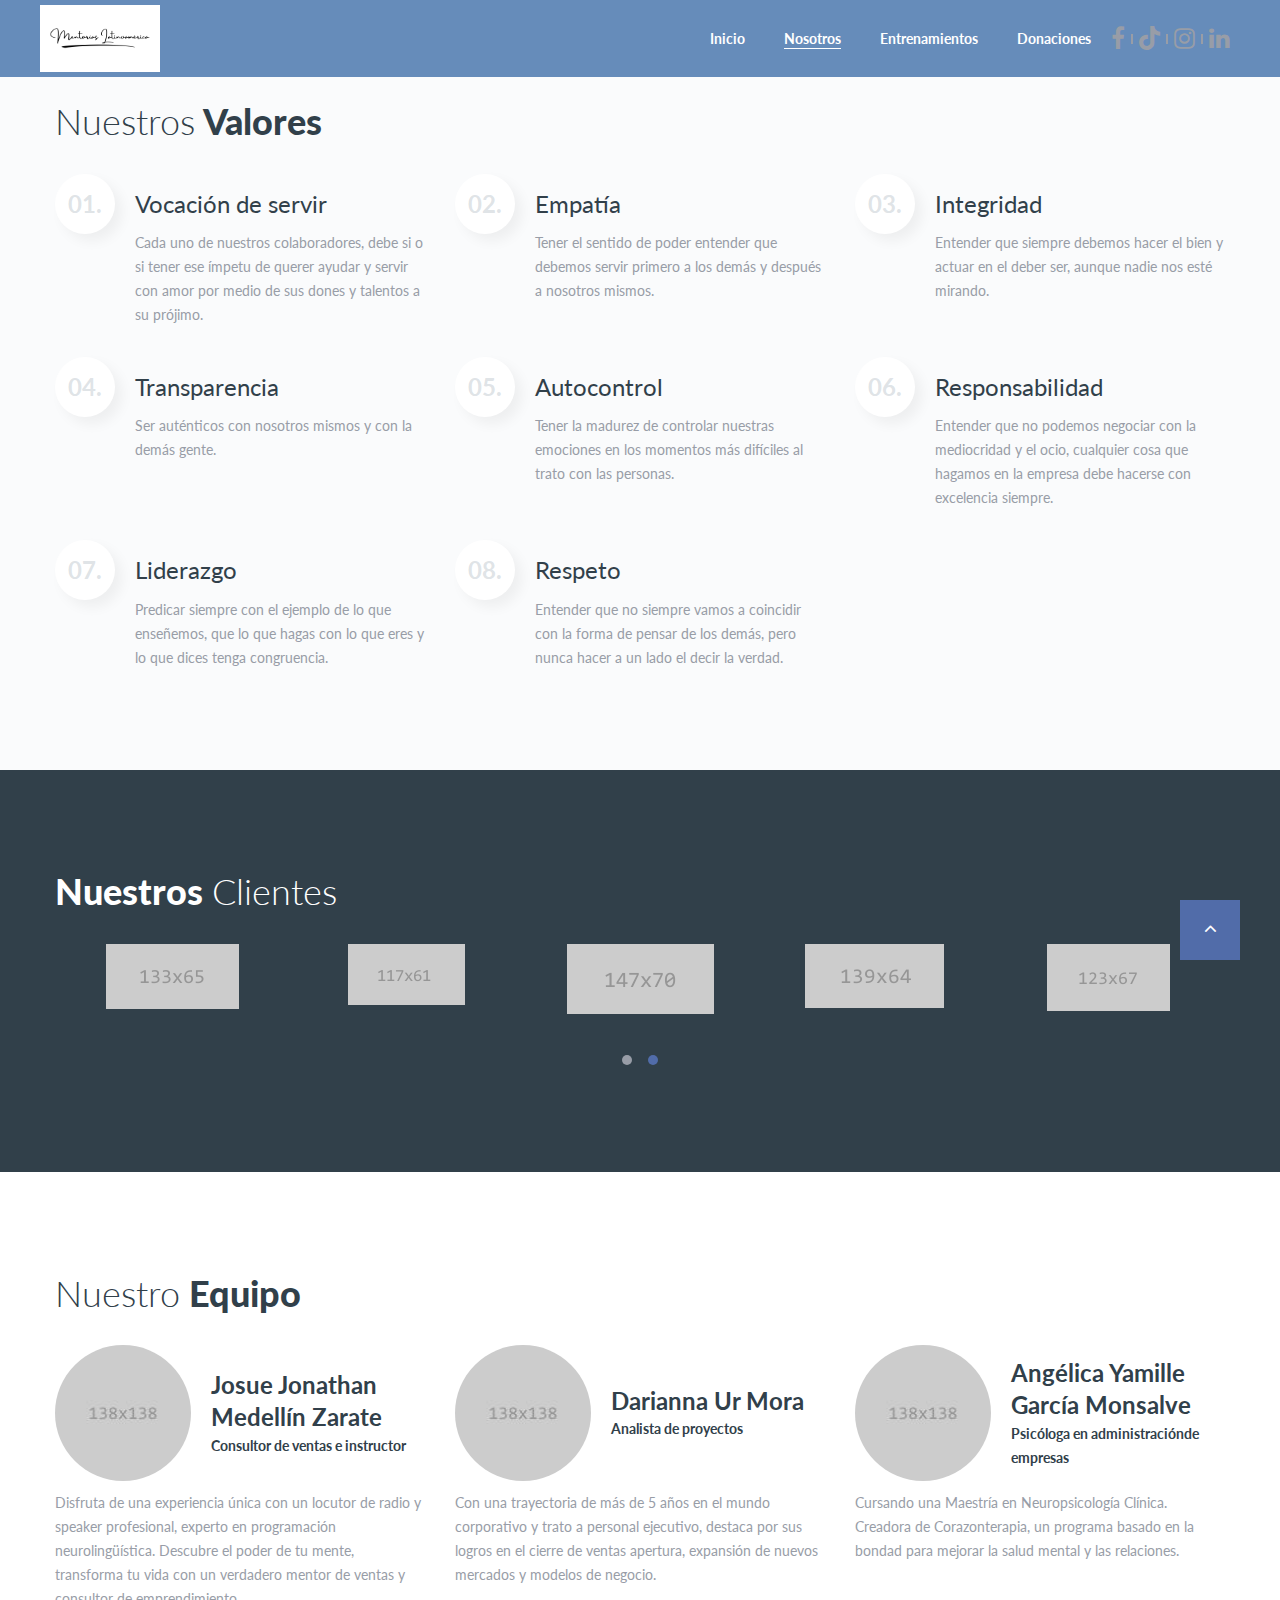
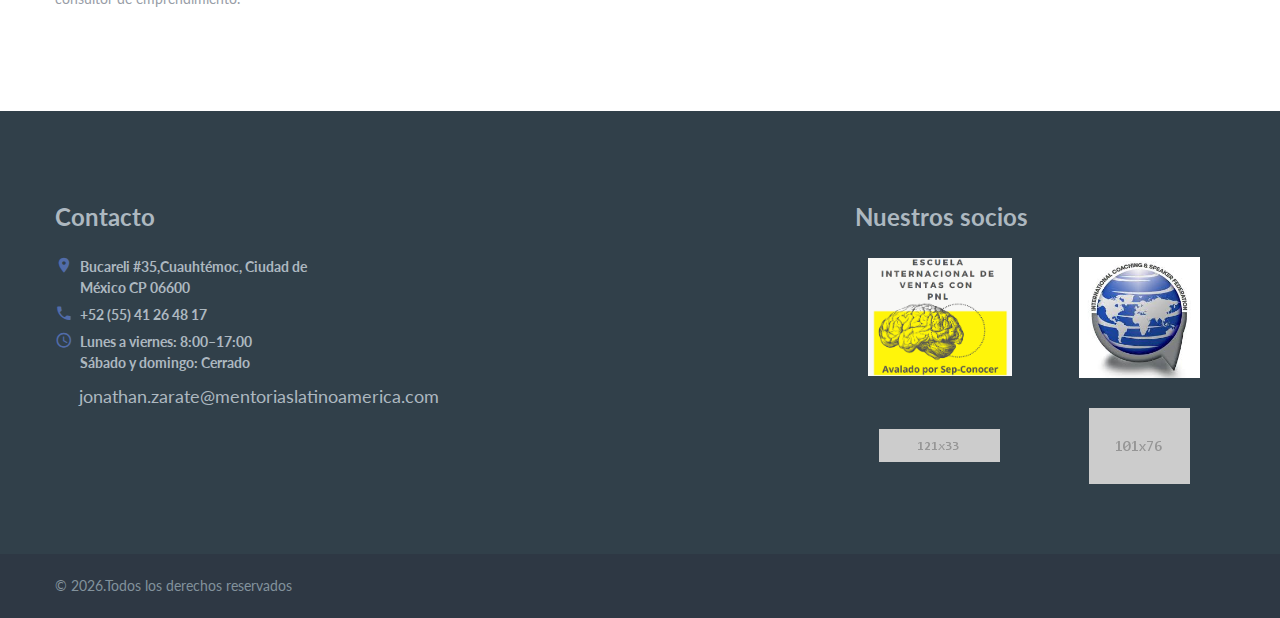
<file: nosotros.html>
<!DOCTYPE html>
<html class="wide wow-animation" lang="en">
  <head>
    <title>Nosotros</title>
    <meta charset="utf-8">
    <meta name="viewport" content="width=device-width, height=device-height, initial-scale=1.0">
    <meta http-equiv="X-UA-Compatible" content="IE=edge">
    <link rel="icon" href="images/favicon.ico" type="image/x-icon">
    <link rel="stylesheet" type="text/css" href="//fonts.googleapis.com/css?family=Lato:300,300i,400,400i,700,900">
    <link rel="stylesheet" href="https://cdnjs.cloudflare.com/ajax/libs/font-awesome/6.0.0-beta3/css/all.min.css">
    <link rel="stylesheet" href="css/bootstrap.css">
    <link rel="stylesheet" href="css/fonts.css">
    <link rel="stylesheet" href="css/style.css">
    <style>.ie-panel{display: none;background: #212121;padding: 10px 0;box-shadow: 3px 3px 5px 0 rgba(0,0,0,.3);clear: both;text-align:center;position: relative;z-index: 1;} html.ie-10 .ie-panel, html.lt-ie-10 .ie-panel {display: block;}</style>
  </head>
  <body>
    <div class="ie-panel"><a href="http://windows.microsoft.com/en-US/internet-explorer/"><img src="images/ie8-panel/warning_bar_0000_us.jpg" height="42" width="820" alt="You are using an outdated browser. For a faster, safer browsing experience, upgrade for free today."></a></div>
    <div class="preloader">
      <div class="preloader-body">
        <div class="loader">
          <div></div>
          <div></div>
          <div></div>
          <div></div>
          <div></div>
          <div></div>
          <div></div>
          <div></div>
          <div></div>
        </div>
        <p>Loading...</p>
      </div>
    </div>
    <div class="page">
      <header class="section page-header rd-navbar-transparent-wrap">
        <!--RD Navbar-->
        <div class="rd-navbar-wrap">
          <nav class="rd-navbar rd-navbar-transparent" data-layout="rd-navbar-fixed" data-sm-layout="rd-navbar-fixed" data-md-layout="rd-navbar-fixed" data-md-device-layout="rd-navbar-fixed" data-lg-layout="rd-navbar-static" data-lg-device-layout="rd-navbar-static" data-xl-layout="rd-navbar-static" data-xl-device-layout="rd-navbar-static" data-lg-stick-up-offset="20px" data-xl-stick-up-offset="20px" data-xxl-stick-up-offset="20px" data-lg-stick-up="true" data-xl-stick-up="true" data-xxl-stick-up="true">
            <div class="rd-navbar-collapse-toggle rd-navbar-fixed-element-1" data-rd-navbar-toggle=".rd-navbar-collapse"><span></span></div>
           
            <div class="rd-navbar-main-outer">
              <div class="rd-navbar-main-inner">
                <div class="rd-navbar-main">
                  <!--RD Navbar Panel-->
                  <div class="rd-navbar-panel">
                    <!--RD Navbar Toggle-->
                    <button class="rd-navbar-toggle" data-rd-navbar-toggle=".rd-navbar-nav-wrap"><span></span></button>
                    <!--RD Navbar Brand-->
                    <div class="rd-navbar-brand">
                      <!--Brand--><a class="brand" href="index.html"><img class="brand-logo-dark" src="images/logo-default-293x44.png" alt="" width="220" height="120"/><img class="brand-logo-light" src="images/logo-inverse-310x44.png" alt="" width="220" height="120"/></a>
                    </div>
                  </div>
                  <div class="rd-navbar-main-element">
                    <div class="rd-navbar-nav-wrap">
                      <ul class="rd-navbar-nav">
                        <li class="rd-nav-item"><a class="rd-nav-link" href="index.html">Inicio</a>
                        </li>
                        <li class="rd-nav-item active"><a class="rd-nav-link" href="nosotros.html">Nosotros</a>
                        </li>
                        <li class="rd-nav-item"><a class="rd-nav-link" href="entrenamientos.html">Entrenamientos</a>
                        </li>
                        <li class="rd-nav-item"><a class="rd-nav-link" href="donaciones.html">Donaciones</a>
                        </li>
                      </ul>
                    </div>
                    <div class="rd-navbar-aside-outer rd-navbar-collapse">
                      <div class="rd-navbar-aside">
                         <ul class="list-lined">
                          <li><a href="https://www.facebook.com/share/15ALx64C9u/" target="_blank"><i class="fab fa-facebook-f" style="font-size: 24px;"></i></a></li>
                          <li><a href="https://www.tiktok.com/@origen_disruptivo?_t=ZS-8w0lUtebNLU&_r=1" target="_blank"><i class="fab fa-tiktok" style="font-size: 24px;"></i></a></li>
                          <li><a href="https://www.instagram.com/jonathan_zarate_oficial?utm_source=qr&igsh=ZXoxY3AwYzN4d3M0" target="_blank"><i class="fab fa-instagram" style="font-size: 24px;"></i></a></li>
                          <li><a href="https://www.linkedin.com/in/josue-jonatan-medellin-zarate-9b40871a5?utm_source=share&utm_campaign=share_via&utm_content=profile&utm_medium=android_app" target="_blank"><i class="fab fa-linkedin-in" style="font-size: 24px;"></i></a></li>
                        </ul>
                      </div>
                    </div>
                  </div>
                </div>
              </div>
            </div>
          </nav>
        </div>
      </header>
     
      <!-- Our Principles-->
      <section class="section section-lg bg-gray-100">
        <div class="container text-center text-lg-left">
          <h2><span class="text-light">Nuestros</span> Valores</h2>
          <div class="row row-30 number-counter-2">
            <div class="col-md-4">
              <div class="box-numbered-left unit">
                <div class="unit-left">
                  <div class="index-counter"></div>
                </div>
                <div class="unit-body">
                  <h5 class="title">Vocación de servir</h5>
                  <div class="content">Cada uno de nuestros colaboradores, debe si o si tener ese ímpetu de querer ayudar y servir con amor por medio de sus dones y talentos a su prójimo. 
                  </div>
                </div>
              </div>
            </div>
            <div class="col-md-4">
              <div class="box-numbered-left unit">
                <div class="unit-left">
                  <div class="index-counter"></div>
                </div>
                <div class="unit-body">
                  <h5 class="title">Empatía</h5>
                  <div class="content">Tener el sentido de poder entender que debemos servir primero a los demás y después a nosotros mismos.
                  </div>
                </div>
              </div>
            </div>
            <div class="col-md-4">
              <div class="box-numbered-left unit">
                <div class="unit-left">
                  <div class="index-counter"></div>
                </div>
                <div class="unit-body">
                  <h5 class="title">Integridad</h5>
                  <div class="content">Entender que siempre debemos hacer el bien y actuar en el deber ser, aunque nadie nos esté mirando. 
                  </div>
                </div>
              </div>
            </div>
            <div class="col-md-4">
              <div class="box-numbered-left unit">
                <div class="unit-left">
                  <div class="index-counter"></div>
                </div>
                <div class="unit-body">
                  <h5 class="title">Transparencia</h5>
                  <div class="content">Ser auténticos con nosotros mismos y con la demás gente.
                  </div>
                </div>
              </div>
            </div>
            <div class="col-md-4">
              <div class="box-numbered-left unit">
                <div class="unit-left">
                  <div class="index-counter"></div>
                </div>
                <div class="unit-body">
                  <h5 class="title">Autocontrol</h5>
                  <div class="content">Tener la madurez de controlar nuestras emociones en los momentos más difíciles al trato con las personas. 
                  </div>
                </div>
              </div>
            </div>
            <div class="col-md-4">
              <div class="box-numbered-left unit">
                <div class="unit-left">
                  <div class="index-counter"></div>
                </div>
                <div class="unit-body">
                  <h5 class="title">Responsabilidad</h5>
                  <div class="content">Entender que no podemos negociar con la mediocridad y el ocio, cualquier cosa que hagamos en la empresa debe hacerse con excelencia siempre.  
                  </div>
                </div>
              </div>
            </div>
            <div class="col-md-4">
              <div class="box-numbered-left unit">
                <div class="unit-left">
                  <div class="index-counter"></div>
                </div>
                <div class="unit-body">
                  <h5 class="title">Liderazgo</h5>
                  <div class="content">Predicar siempre con el ejemplo de lo que enseñemos, que lo que hagas con lo que eres y lo que dices tenga congruencia.

                  </div>
                </div>
              </div>
            </div>
            <div class="col-md-4">
              <div class="box-numbered-left unit">
                <div class="unit-left">
                  <div class="index-counter"></div>
                </div>
                <div class="unit-body">
                  <h5 class="title">Respeto</h5>
                  <div class="content">Entender que no siempre vamos a coincidir con la forma de pensar de los demás, pero nunca hacer a un lado el decir la verdad.
                  </div>
                </div>
              </div>
            </div>
          </div>
        </div>
      </section>
      <!-- Our Clients-->
      <section class="section section-lg bg-gray-800">
        <div class="container text-center text-xl-left">
          <h2>Nuestros <span class="text-light">Clientes</span></h2>
          <div class="owl-carousel owl-carousel-4 text-center" data-items="1" data-sm-items="3" data-md-items="4" data-lg-items="5" data-xl-items="6" data-dots="true" data-nav="false" data-stage-padding="15" data-loop="false" data-margin="30" data-mouse-drag="false">
            <div class="item"><a class="link-image" href="#"><img src="images/brand-light-1-133x65.png" alt="" width="133" height="32"/></a></div>
            <div class="item"><a class="link-image" href="#"><img src="images/brand-light-2-117x61.png" alt="" width="117" height="30"/></a></div>
            <div class="item"><a class="link-image" href="#"><img src="images/brand-light-3-147x70.png" alt="" width="147" height="35"/></a></div>
            <div class="item"><a class="link-image" href="#"><img src="images/brand-light-4-139x64.png" alt="" width="139" height="32"/></a></div>
            <div class="item"><a class="link-image" href="#"><img src="images/brand-light-5-123x67.png" alt="" width="123" height="33"/></a></div>
            <div class="item"><a class="link-image" href="#"><img src="images/brand-light-6-151x72.png" alt="" width="151" height="36"/></a></div>
          </div>
        </div>
      </section>
      <!-- Our Team-->
      <section class="section section-lg bg-default">
        <div class="container text-center text-lg-left">
          <h2><span class="text-light">Nuestro</span> Equipo</h2>
          <div class="row row-40">
            <div class="col-md-4">
              <div class="team-box-left">
                <div class="team-meta unit align-items-center">
                  <div class="unit-left"><img class="img" src="images/testimonials-1-138x138.jpg" alt="" width="138" height="69"/>
                  </div>
                  <div class="unit-body">
                    <h5 class="title">Josue Jonathan Medellín Zarate</h5>
                    <div class="subtitle">Consultor de ventas e instructor</div>
                  </div>
                </div>
                <div class="content">Disfruta de una experiencia única con un locutor de radio y speaker profesional, experto en programación neurolingüística. Descubre el poder de tu mente, transforma tu vida con un verdadero mentor de ventas y consultor de emprendimiento. </div>
              </div>
            </div>
            <div class="col-md-4">
              <div class="team-box-left">
                <div class="team-meta unit align-items-center">
                  <div class="unit-left"><img class="img" src="images/testimonials-2-138x138.jpg" alt="" width="138" height="69"/>
                  </div>
                  <div class="unit-body">
                    <h5 class="title">Darianna Ur Mora</h5>
                    <div class="subtitle">Analista de proyectos</div>
                  </div>
                </div>
                <div class="content">Con una trayectoria de más de 5 años en el mundo corporativo y trato a personal ejecutivo, destaca por sus logros en el cierre de ventas apertura, expansión de nuevos mercados y modelos de negocio.</div>
              </div>
            </div>
            <div class="col-md-4">
              <div class="team-box-left">
                <div class="team-meta unit align-items-center">
                  <div class="unit-left"><img class="img" src="images/testimonials-3-138x138.jpg" alt="" width="138" height="69"/>
                  </div>
                  <div class="unit-body">
                    <h5 class="title">Angélica Yamille García Monsalve</h5>
                    <div class="subtitle">Psicóloga en administraciónde empresas</div>
                  </div>
                </div>
                <div class="content">Cursando una Maestría en Neuropsicología Clínica. Creadora de Corazonterapia, un programa basado en la bondad para mejorar la salud mental y las relaciones.</div>
              </div>
            </div>

        </div>
      </section>
         <footer class="section footer-classic">
        <div class="footer-inner-1">
          <div class="container">
            <div class="row row-40">
              <div class="col-md-5 col-lg-3">
                <h5>Contacto</h5>
                <ul class="contact-list font-weight-bold">
                  <li>
                    <div class="unit unit-spacing-xs">
                      <div class="unit-left">
                        <div class="icon icon-sm icon-primary novi-icon mdi mdi-map-marker"></div>
                      </div>
                      <div class="unit-body"><a href="#">Bucareli #35,Cuauhtémoc, Ciudad de México CP 06600</a></div>
                    </div>
                  </li>
                  <li>
                    <div class="unit unit-spacing-xs">
                      <div class="unit-left">
                        <div class="icon icon-sm icon-primary novi-icon mdi mdi-phone"></div>
                      </div>
                      <div class="unit-body"><a href="tel:#">+52 (55) 41 26 48 17</a></div>
                    </div>
                  </li>
                  <li>
                    <div class="unit unit-spacing-xs">
                      <div class="unit-left">
                        <div class="icon icon-sm icon-primary novi-icon mdi mdi-clock"></div>
                      </div>
                      <div class="unit-body">
                        <ul class="list-0">
                          <li>Lunes a viernes: 8:00–17:00</li>
                          <li>Sábado y domingo: Cerrado</li>
                        </ul>
                      </div>
                    </div>
                  </li>
                </ul><a class="d-inline-block big" href="mailto:#">jonathan.zarate@mentoriaslatinoamerica.com</a>
              </div>
              <div class="col-md-6 col-lg-5">
              
                <div class="row row-5 justify-content-between">
                  <div class="col-sm-6">
                   
                  </div>
                  <div class="col-sm-4 col-lg-6 col-xxl-5">
                    
                  </div>
                </div>
              </div>
              <div class="col-md-12 col-lg-4">
                <h5>Nuestros socios</h5>
                <div class="row row-30 align-items-center text-center">
                  <div class="col-6 col-md-4 col-lg-6"><a class="link-image" href="#"><img src="images/footer-1-brand-1-144x70.png" alt="" width="144" height="35"/></a></div>
                  <div class="col-6 col-md-4 col-lg-6"><a class="link-image" href="https://www.facebook.com/profile.php?id=100067113660048&mibextid=ZbWKwL"><img src="images/footer-1-brand-2-121x68.png" alt="" width="121" height="34"/></a></div>
                  <div class="col-6 col-md-4 col-lg-6"><a class="link-image" href="https://www.facebook.com/cenacermexico?mibextid=ZbWKwL"><img src="images/footer-1-brand-3-121x33.png" alt="" width="121" height="16"/></a></div>
                  <div class="col-6 col-md-4 col-lg-6"><a class="link-image" href="https://hotmart.com/es-mx"><img src="images/footer-1-brand-4-101x76.png" alt="" width="101" height="38"/></a></div>
                </div>
              </div>
            </div>
          </div>
        </div>
        <div class="footer-inner-2">
          <div class="container">
            <p class="rights"><span>&copy;&nbsp;</span><span class="copyright-year"></span>.Todos los derechos reservados</p>
          </div>
        </div>
      </footer>
    </div>
    <div class="snackbars" id="form-output-global"></div>
    <script src="js/core.min.js"></script>
    <script src="js/script.js"></script>
  </body>
</html>
</file>
<file: css/fonts.css>
/*
* Fonts
*//*
* Font Awesome Icons 4.7.0
*/@font-face {	font-family: 'FontAwesome';	src: url("../fonts/fontawesome-webfont.eot?v=4.7.0");	src: url("../fonts/fontawesome-webfont.eot?#iefix&v=4.7.0") format("embedded-opentype"), url("../fonts/fontawesome-webfont.woff2?v=4.7.0") format("woff2"), url("../fonts/fontawesome-webfont.woff?v=4.7.0") format("woff"), url("../fonts/fontawesome-webfont.ttf?v=4.7.0") format("truetype"), url("../fonts/fontawesome-webfont.svg?v=4.7.0#fontawesomeregular") format("svg");	font-weight: normal;	font-style: normal;}.fa {	display: inline-block;	font-family: 'FontAwesome';	font-size: inherit;	text-rendering: auto;	-webkit-font-smoothing: antialiased;	-moz-osx-font-smoothing: grayscale;}[class*='fa-']:before {	font-weight: 400;	font-family: 'FontAwesome';}/* makes the font 33% larger relative to the icon container */.fa-lg {	font-size: 1.33333333em;	line-height: 0.75em;	vertical-align: -15%;}.fa-2x {	font-size: 2em;}.fa-3x {	font-size: 3em;}.fa-4x {	font-size: 4em;}.fa-5x {	font-size: 5em;}.fa-fw {	width: 1.28571429em;	text-align: center;}.fa-ul {	padding-left: 0;	margin-left: 2.14285714em;	list-style-type: none;}.fa-ul > li {	position: relative;}.fa-li {	position: absolute;	left: -2.14285714em;	width: 2.14285714em;	top: 0.14285714em;	text-align: center;}.fa-li.fa-lg {	left: -1.85714286em;}.fa-border {	padding: .2em .25em .15em;	border: solid 0.08em #eeeeee;	border-radius: .1em;}.fa-pull-left {	float: left;}.fa-pull-right {	float: right;}.fa.fa-pull-left {	margin-right: .3em;}.fa.fa-pull-right {	margin-left: .3em;}/* Deprecated as of 4.4.0 */.pull-right {	float: right;}.pull-left {	float: left;}.fa.pull-left {	margin-right: .3em;}.fa.pull-right {	margin-left: .3em;}.fa-spin {	-webkit-animation: fa-spin 2s infinite linear;	animation: fa-spin 2s infinite linear;}.fa-pulse {	-webkit-animation: fa-spin 1s infinite steps(8);	animation: fa-spin 1s infinite steps(8);}@-webkit-keyframes fa-spin {	0% {		-webkit-transform: rotate(0deg);		transform: rotate(0deg);	}	100% {		-webkit-transform: rotate(359deg);		transform: rotate(359deg);	}}@keyframes fa-spin {	0% {		-webkit-transform: rotate(0deg);		transform: rotate(0deg);	}	100% {		-webkit-transform: rotate(359deg);		transform: rotate(359deg);	}}.fa-rotate-90 {	-ms-filter: "progid:DXImageTransform.Microsoft.BasicImage(rotation=1)";	-webkit-transform: rotate(90deg);	-ms-transform: rotate(90deg);	transform: rotate(90deg);}.fa-rotate-180 {	-ms-filter: "progid:DXImageTransform.Microsoft.BasicImage(rotation=2)";	-webkit-transform: rotate(180deg);	-ms-transform: rotate(180deg);	transform: rotate(180deg);}.fa-rotate-270 {	-ms-filter: "progid:DXImageTransform.Microsoft.BasicImage(rotation=3)";	-webkit-transform: rotate(270deg);	-ms-transform: rotate(270deg);	transform: rotate(270deg);}.fa-flip-horizontal {	-ms-filter: "progid:DXImageTransform.Microsoft.BasicImage(rotation=0, mirror=1)";	-webkit-transform: scale(-1, 1);	-ms-transform: scale(-1, 1);	transform: scale(-1, 1);}.fa-flip-vertical {	-ms-filter: "progid:DXImageTransform.Microsoft.BasicImage(rotation=2, mirror=1)";	-webkit-transform: scale(1, -1);	-ms-transform: scale(1, -1);	transform: scale(1, -1);}:root .fa-rotate-90,:root .fa-rotate-180,:root .fa-rotate-270,:root .fa-flip-horizontal,:root .fa-flip-vertical {	filter: none;}.fa-stack {	position: relative;	display: inline-block;	width: 2em;	height: 2em;	line-height: 2em;	vertical-align: middle;}.fa-stack-1x,.fa-stack-2x {	position: absolute;	left: 0;	width: 100%;	text-align: center;}.fa-stack-1x {	line-height: inherit;}.fa-stack-2x {	font-size: 2em;}.fa-inverse {	color: #ffffff;}/* Font Awesome uses the Unicode Private Use Area (PUA) to ensure screen
   readers do not read off random characters that represent icons */.fa-glass:before {	content: "\f000";}.fa-music:before {	content: "\f001";}.fa-search:before {	content: "\f002";}.fa-envelope-o:before {	content: "\f003";}.fa-heart:before {	content: "\f004";}.fa-star:before {	content: "\f005";}.fa-star-o:before {	content: "\f006";}.fa-user:before {	content: "\f007";}.fa-film:before {	content: "\f008";}.fa-th-large:before {	content: "\f009";}.fa-th:before {	content: "\f00a";}.fa-th-list:before {	content: "\f00b";}.fa-check:before {	content: "\f00c";}.fa-remove:before,.fa-close:before,.fa-times:before {	content: "\f00d";}.fa-search-plus:before {	content: "\f00e";}.fa-search-minus:before {	content: "\f010";}.fa-power-off:before {	content: "\f011";}.fa-signal:before {	content: "\f012";}.fa-gear:before,.fa-cog:before {	content: "\f013";}.fa-trash-o:before {	content: "\f014";}.fa-home:before {	content: "\f015";}.fa-file-o:before {	content: "\f016";}.fa-clock-o:before {	content: "\f017";}.fa-road:before {	content: "\f018";}.fa-download:before {	content: "\f019";}.fa-arrow-circle-o-down:before {	content: "\f01a";}.fa-arrow-circle-o-up:before {	content: "\f01b";}.fa-inbox:before {	content: "\f01c";}.fa-play-circle-o:before {	content: "\f01d";}.fa-rotate-right:before,.fa-repeat:before {	content: "\f01e";}.fa-refresh:before {	content: "\f021";}.fa-list-alt:before {	content: "\f022";}.fa-lock:before {	content: "\f023";}.fa-flag:before {	content: "\f024";}.fa-headphones:before {	content: "\f025";}.fa-volume-off:before {	content: "\f026";}.fa-volume-down:before {	content: "\f027";}.fa-volume-up:before {	content: "\f028";}.fa-qrcode:before {	content: "\f029";}.fa-barcode:before {	content: "\f02a";}.fa-tag:before {	content: "\f02b";}.fa-tags:before {	content: "\f02c";}.fa-book:before {	content: "\f02d";}.fa-bookmark:before {	content: "\f02e";}.fa-print:before {	content: "\f02f";}.fa-camera:before {	content: "\f030";}.fa-font:before {	content: "\f031";}.fa-bold:before {	content: "\f032";}.fa-italic:before {	content: "\f033";}.fa-text-height:before {	content: "\f034";}.fa-text-width:before {	content: "\f035";}.fa-align-left:before {	content: "\f036";}.fa-align-center:before {	content: "\f037";}.fa-align-right:before {	content: "\f038";}.fa-align-justify:before {	content: "\f039";}.fa-list:before {	content: "\f03a";}.fa-dedent:before,.fa-outdent:before {	content: "\f03b";}.fa-indent:before {	content: "\f03c";}.fa-video-camera:before {	content: "\f03d";}.fa-photo:before,.fa-image:before,.fa-picture-o:before {	content: "\f03e";}.fa-pencil:before {	content: "\f040";}.fa-map-marker:before {	content: "\f041";}.fa-adjust:before {	content: "\f042";}.fa-tint:before {	content: "\f043";}.fa-edit:before,.fa-pencil-square-o:before {	content: "\f044";}.fa-share-square-o:before {	content: "\f045";}.fa-check-square-o:before {	content: "\f046";}.fa-arrows:before {	content: "\f047";}.fa-step-backward:before {	content: "\f048";}.fa-fast-backward:before {	content: "\f049";}.fa-backward:before {	content: "\f04a";}.fa-play:before {	content: "\f04b";}.fa-pause:before {	content: "\f04c";}.fa-stop:before {	content: "\f04d";}.fa-forward:before {	content: "\f04e";}.fa-fast-forward:before {	content: "\f050";}.fa-step-forward:before {	content: "\f051";}.fa-eject:before {	content: "\f052";}.fa-chevron-left:before {	content: "\f053";}.fa-chevron-right:before {	content: "\f054";}.fa-plus-circle:before {	content: "\f055";}.fa-minus-circle:before {	content: "\f056";}.fa-times-circle:before {	content: "\f057";}.fa-check-circle:before {	content: "\f058";}.fa-question-circle:before {	content: "\f059";}.fa-info-circle:before {	content: "\f05a";}.fa-crosshairs:before {	content: "\f05b";}.fa-times-circle-o:before {	content: "\f05c";}.fa-check-circle-o:before {	content: "\f05d";}.fa-ban:before {	content: "\f05e";}.fa-arrow-left:before {	content: "\f060";}.fa-arrow-right:before {	content: "\f061";}.fa-arrow-up:before {	content: "\f062";}.fa-arrow-down:before {	content: "\f063";}.fa-mail-forward:before,.fa-share:before {	content: "\f064";}.fa-expand:before {	content: "\f065";}.fa-compress:before {	content: "\f066";}.fa-plus:before {	content: "\f067";}.fa-minus:before {	content: "\f068";}.fa-asterisk:before {	content: "\f069";}.fa-exclamation-circle:before {	content: "\f06a";}.fa-gift:before {	content: "\f06b";}.fa-leaf:before {	content: "\f06c";}.fa-fire:before {	content: "\f06d";}.fa-eye:before {	content: "\f06e";}.fa-eye-slash:before {	content: "\f070";}.fa-warning:before,.fa-exclamation-triangle:before {	content: "\f071";}.fa-plane:before {	content: "\f072";}.fa-calendar:before {	content: "\f073";}.fa-random:before {	content: "\f074";}.fa-comment:before {	content: "\f075";}.fa-magnet:before {	content: "\f076";}.fa-chevron-up:before {	content: "\f077";}.fa-chevron-down:before {	content: "\f078";}.fa-retweet:before {	content: "\f079";}.fa-shopping-cart:before {	content: "\f07a";}.fa-folder:before {	content: "\f07b";}.fa-folder-open:before {	content: "\f07c";}.fa-arrows-v:before {	content: "\f07d";}.fa-arrows-h:before {	content: "\f07e";}.fa-bar-chart-o:before,.fa-bar-chart:before {	content: "\f080";}.fa-twitter-square:before {	content: "\f081";}.fa-facebook-square:before {	content: "\f082";}.fa-camera-retro:before {	content: "\f083";}.fa-key:before {	content: "\f084";}.fa-gears:before,.fa-cogs:before {	content: "\f085";}.fa-comments:before {	content: "\f086";}.fa-thumbs-o-up:before {	content: "\f087";}.fa-thumbs-o-down:before {	content: "\f088";}.fa-star-half:before {	content: "\f089";}.fa-heart-o:before {	content: "\f08a";}.fa-sign-out:before {	content: "\f08b";}.fa-linkedin-square:before {	content: "\f08c";}.fa-thumb-tack:before {	content: "\f08d";}.fa-external-link:before {	content: "\f08e";}.fa-sign-in:before {	content: "\f090";}.fa-trophy:before {	content: "\f091";}.fa-github-square:before {	content: "\f092";}.fa-upload:before {	content: "\f093";}.fa-lemon-o:before {	content: "\f094";}.fa-phone:before {	content: "\f095";}.fa-square-o:before {	content: "\f096";}.fa-bookmark-o:before {	content: "\f097";}.fa-phone-square:before {	content: "\f098";}.fa-twitter:before {	content: "\f099";}.fa-facebook-f:before,.fa-facebook:before {	content: "\f09a";}.fa-github:before {	content: "\f09b";}.fa-unlock:before {	content: "\f09c";}.fa-credit-card:before {	content: "\f09d";}.fa-feed:before,.fa-rss:before {	content: "\f09e";}.fa-hdd-o:before {	content: "\f0a0";}.fa-bullhorn:before {	content: "\f0a1";}.fa-bell:before {	content: "\f0f3";}.fa-certificate:before {	content: "\f0a3";}.fa-hand-o-right:before {	content: "\f0a4";}.fa-hand-o-left:before {	content: "\f0a5";}.fa-hand-o-up:before {	content: "\f0a6";}.fa-hand-o-down:before {	content: "\f0a7";}.fa-arrow-circle-left:before {	content: "\f0a8";}.fa-arrow-circle-right:before {	content: "\f0a9";}.fa-arrow-circle-up:before {	content: "\f0aa";}.fa-arrow-circle-down:before {	content: "\f0ab";}.fa-globe:before {	content: "\f0ac";}.fa-wrench:before {	content: "\f0ad";}.fa-tasks:before {	content: "\f0ae";}.fa-filter:before {	content: "\f0b0";}.fa-briefcase:before {	content: "\f0b1";}.fa-arrows-alt:before {	content: "\f0b2";}.fa-group:before,.fa-users:before {	content: "\f0c0";}.fa-chain:before,.fa-link:before {	content: "\f0c1";}.fa-cloud:before {	content: "\f0c2";}.fa-flask:before {	content: "\f0c3";}.fa-cut:before,.fa-scissors:before {	content: "\f0c4";}.fa-copy:before,.fa-files-o:before {	content: "\f0c5";}.fa-paperclip:before {	content: "\f0c6";}.fa-save:before,.fa-floppy-o:before {	content: "\f0c7";}.fa-square:before {	content: "\f0c8";}.fa-navicon:before,.fa-reorder:before,.fa-bars:before {	content: "\f0c9";}.fa-list-ul:before {	content: "\f0ca";}.fa-list-ol:before {	content: "\f0cb";}.fa-strikethrough:before {	content: "\f0cc";}.fa-underline:before {	content: "\f0cd";}.fa-table:before {	content: "\f0ce";}.fa-magic:before {	content: "\f0d0";}.fa-truck:before {	content: "\f0d1";}.fa-pinterest:before {	content: "\f0d2";}.fa-pinterest-square:before {	content: "\f0d3";}.fa-google-plus-square:before {	content: "\f0d4";}.fa-google-plus:before {	content: "\f0d5";}.fa-money:before {	content: "\f0d6";}.fa-caret-down:before {	content: "\f0d7";}.fa-caret-up:before {	content: "\f0d8";}.fa-caret-left:before {	content: "\f0d9";}.fa-caret-right:before {	content: "\f0da";}.fa-columns:before {	content: "\f0db";}.fa-unsorted:before,.fa-sort:before {	content: "\f0dc";}.fa-sort-down:before,.fa-sort-desc:before {	content: "\f0dd";}.fa-sort-up:before,.fa-sort-asc:before {	content: "\f0de";}.fa-envelope:before {	content: "\f0e0";}.fa-linkedin:before {	content: "\f0e1";}.fa-rotate-left:before,.fa-undo:before {	content: "\f0e2";}.fa-legal:before,.fa-gavel:before {	content: "\f0e3";}.fa-dashboard:before,.fa-tachometer:before {	content: "\f0e4";}.fa-comment-o:before {	content: "\f0e5";}.fa-comments-o:before {	content: "\f0e6";}.fa-flash:before,.fa-bolt:before {	content: "\f0e7";}.fa-sitemap:before {	content: "\f0e8";}.fa-umbrella:before {	content: "\f0e9";}.fa-paste:before,.fa-clipboard:before {	content: "\f0ea";}.fa-lightbulb-o:before {	content: "\f0eb";}.fa-exchange:before {	content: "\f0ec";}.fa-cloud-download:before {	content: "\f0ed";}.fa-cloud-upload:before {	content: "\f0ee";}.fa-user-md:before {	content: "\f0f0";}.fa-stethoscope:before {	content: "\f0f1";}.fa-suitcase:before {	content: "\f0f2";}.fa-bell-o:before {	content: "\f0a2";}.fa-coffee:before {	content: "\f0f4";}.fa-cutlery:before {	content: "\f0f5";}.fa-file-text-o:before {	content: "\f0f6";}.fa-building-o:before {	content: "\f0f7";}.fa-hospital-o:before {	content: "\f0f8";}.fa-ambulance:before {	content: "\f0f9";}.fa-medkit:before {	content: "\f0fa";}.fa-fighter-jet:before {	content: "\f0fb";}.fa-beer:before {	content: "\f0fc";}.fa-h-square:before {	content: "\f0fd";}.fa-plus-square:before {	content: "\f0fe";}.fa-angle-double-left:before {	content: "\f100";}.fa-angle-double-right:before {	content: "\f101";}.fa-angle-double-up:before {	content: "\f102";}.fa-angle-double-down:before {	content: "\f103";}.fa-angle-left:before {	content: "\f104";}.fa-angle-right:before {	content: "\f105";}.fa-angle-up:before {	content: "\f106";}.fa-angle-down:before {	content: "\f107";}.fa-desktop:before {	content: "\f108";}.fa-laptop:before {	content: "\f109";}.fa-tablet:before {	content: "\f10a";}.fa-mobile-phone:before,.fa-mobile:before {	content: "\f10b";}.fa-circle-o:before {	content: "\f10c";}.fa-quote-left:before {	content: "\f10d";}.fa-quote-right:before {	content: "\f10e";}.fa-spinner:before {	content: "\f110";}.fa-circle:before {	content: "\f111";}.fa-mail-reply:before,.fa-reply:before {	content: "\f112";}.fa-github-alt:before {	content: "\f113";}.fa-folder-o:before {	content: "\f114";}.fa-folder-open-o:before {	content: "\f115";}.fa-smile-o:before {	content: "\f118";}.fa-frown-o:before {	content: "\f119";}.fa-meh-o:before {	content: "\f11a";}.fa-gamepad:before {	content: "\f11b";}.fa-keyboard-o:before {	content: "\f11c";}.fa-flag-o:before {	content: "\f11d";}.fa-flag-checkered:before {	content: "\f11e";}.fa-terminal:before {	content: "\f120";}.fa-code:before {	content: "\f121";}.fa-mail-reply-all:before,.fa-reply-all:before {	content: "\f122";}.fa-star-half-empty:before,.fa-star-half-full:before,.fa-star-half-o:before {	content: "\f123";}.fa-location-arrow:before {	content: "\f124";}.fa-crop:before {	content: "\f125";}.fa-code-fork:before {	content: "\f126";}.fa-unlink:before,.fa-chain-broken:before {	content: "\f127";}.fa-question:before {	content: "\f128";}.fa-info:before {	content: "\f129";}.fa-exclamation:before {	content: "\f12a";}.fa-superscript:before {	content: "\f12b";}.fa-subscript:before {	content: "\f12c";}.fa-eraser:before {	content: "\f12d";}.fa-puzzle-piece:before {	content: "\f12e";}.fa-microphone:before {	content: "\f130";}.fa-microphone-slash:before {	content: "\f131";}.fa-shield:before {	content: "\f132";}.fa-calendar-o:before {	content: "\f133";}.fa-fire-extinguisher:before {	content: "\f134";}.fa-rocket:before {	content: "\f135";}.fa-maxcdn:before {	content: "\f136";}.fa-chevron-circle-left:before {	content: "\f137";}.fa-chevron-circle-right:before {	content: "\f138";}.fa-chevron-circle-up:before {	content: "\f139";}.fa-chevron-circle-down:before {	content: "\f13a";}.fa-html5:before {	content: "\f13b";}.fa-css3:before {	content: "\f13c";}.fa-anchor:before {	content: "\f13d";}.fa-unlock-alt:before {	content: "\f13e";}.fa-bullseye:before {	content: "\f140";}.fa-ellipsis-h:before {	content: "\f141";}.fa-ellipsis-v:before {	content: "\f142";}.fa-rss-square:before {	content: "\f143";}.fa-play-circle:before {	content: "\f144";}.fa-ticket:before {	content: "\f145";}.fa-minus-square:before {	content: "\f146";}.fa-minus-square-o:before {	content: "\f147";}.fa-level-up:before {	content: "\f148";}.fa-level-down:before {	content: "\f149";}.fa-check-square:before {	content: "\f14a";}.fa-pencil-square:before {	content: "\f14b";}.fa-external-link-square:before {	content: "\f14c";}.fa-share-square:before {	content: "\f14d";}.fa-compass:before {	content: "\f14e";}.fa-toggle-down:before,.fa-caret-square-o-down:before {	content: "\f150";}.fa-toggle-up:before,.fa-caret-square-o-up:before {	content: "\f151";}.fa-toggle-right:before,.fa-caret-square-o-right:before {	content: "\f152";}.fa-euro:before,.fa-eur:before {	content: "\f153";}.fa-gbp:before {	content: "\f154";}.fa-dollar:before,.fa-usd:before {	content: "\f155";}.fa-rupee:before,.fa-inr:before {	content: "\f156";}.fa-cny:before,.fa-rmb:before,.fa-yen:before,.fa-jpy:before {	content: "\f157";}.fa-ruble:before,.fa-rouble:before,.fa-rub:before {	content: "\f158";}.fa-won:before,.fa-krw:before {	content: "\f159";}.fa-bitcoin:before,.fa-btc:before {	content: "\f15a";}.fa-file:before {	content: "\f15b";}.fa-file-text:before {	content: "\f15c";}.fa-sort-alpha-asc:before {	content: "\f15d";}.fa-sort-alpha-desc:before {	content: "\f15e";}.fa-sort-amount-asc:before {	content: "\f160";}.fa-sort-amount-desc:before {	content: "\f161";}.fa-sort-numeric-asc:before {	content: "\f162";}.fa-sort-numeric-desc:before {	content: "\f163";}.fa-thumbs-up:before {	content: "\f164";}.fa-thumbs-down:before {	content: "\f165";}.fa-youtube-square:before {	content: "\f166";}.fa-youtube:before {	content: "\f167";}.fa-xing:before {	content: "\f168";}.fa-xing-square:before {	content: "\f169";}.fa-youtube-play:before {	content: "\f16a";}.fa-dropbox:before {	content: "\f16b";}.fa-stack-overflow:before {	content: "\f16c";}.fa-instagram:before {	content: "\f16d";}.fa-flickr:before {	content: "\f16e";}.fa-adn:before {	content: "\f170";}.fa-bitbucket:before {	content: "\f171";}.fa-bitbucket-square:before {	content: "\f172";}.fa-tumblr:before {	content: "\f173";}.fa-tumblr-square:before {	content: "\f174";}.fa-long-arrow-down:before {	content: "\f175";}.fa-long-arrow-up:before {	content: "\f176";}.fa-long-arrow-left:before {	content: "\f177";}.fa-long-arrow-right:before {	content: "\f178";}.fa-apple:before {	content: "\f179";}.fa-windows:before {	content: "\f17a";}.fa-android:before {	content: "\f17b";}.fa-linux:before {	content: "\f17c";}.fa-dribbble:before {	content: "\f17d";}.fa-skype:before {	content: "\f17e";}.fa-foursquare:before {	content: "\f180";}.fa-trello:before {	content: "\f181";}.fa-female:before {	content: "\f182";}.fa-male:before {	content: "\f183";}.fa-gittip:before,.fa-gratipay:before {	content: "\f184";}.fa-sun-o:before {	content: "\f185";}.fa-moon-o:before {	content: "\f186";}.fa-archive:before {	content: "\f187";}.fa-bug:before {	content: "\f188";}.fa-vk:before {	content: "\f189";}.fa-weibo:before {	content: "\f18a";}.fa-renren:before {	content: "\f18b";}.fa-pagelines:before {	content: "\f18c";}.fa-stack-exchange:before {	content: "\f18d";}.fa-arrow-circle-o-right:before {	content: "\f18e";}.fa-arrow-circle-o-left:before {	content: "\f190";}.fa-toggle-left:before,.fa-caret-square-o-left:before {	content: "\f191";}.fa-dot-circle-o:before {	content: "\f192";}.fa-wheelchair:before {	content: "\f193";}.fa-vimeo-square:before {	content: "\f194";}.fa-turkish-lira:before,.fa-try:before {	content: "\f195";}.fa-plus-square-o:before {	content: "\f196";}.fa-space-shuttle:before {	content: "\f197";}.fa-slack:before {	content: "\f198";}.fa-envelope-square:before {	content: "\f199";}.fa-wordpress:before {	content: "\f19a";}.fa-openid:before {	content: "\f19b";}.fa-institution:before,.fa-bank:before,.fa-university:before {	content: "\f19c";}.fa-mortar-board:before,.fa-graduation-cap:before {	content: "\f19d";}.fa-yahoo:before {	content: "\f19e";}.fa-google:before {	content: "\f1a0";}.fa-reddit:before {	content: "\f1a1";}.fa-reddit-square:before {	content: "\f1a2";}.fa-stumbleupon-circle:before {	content: "\f1a3";}.fa-stumbleupon:before {	content: "\f1a4";}.fa-delicious:before {	content: "\f1a5";}.fa-digg:before {	content: "\f1a6";}.fa-pied-piper-pp:before {	content: "\f1a7";}.fa-pied-piper-alt:before {	content: "\f1a8";}.fa-drupal:before {	content: "\f1a9";}.fa-joomla:before {	content: "\f1aa";}.fa-language:before {	content: "\f1ab";}.fa-fax:before {	content: "\f1ac";}.fa-building:before {	content: "\f1ad";}.fa-child:before {	content: "\f1ae";}.fa-paw:before {	content: "\f1b0";}.fa-spoon:before {	content: "\f1b1";}.fa-cube:before {	content: "\f1b2";}.fa-cubes:before {	content: "\f1b3";}.fa-behance:before {	content: "\f1b4";}.fa-behance-square:before {	content: "\f1b5";}.fa-steam:before {	content: "\f1b6";}.fa-steam-square:before {	content: "\f1b7";}.fa-recycle:before {	content: "\f1b8";}.fa-automobile:before,.fa-car:before {	content: "\f1b9";}.fa-cab:before,.fa-taxi:before {	content: "\f1ba";}.fa-tree:before {	content: "\f1bb";}.fa-spotify:before {	content: "\f1bc";}.fa-deviantart:before {	content: "\f1bd";}.fa-soundcloud:before {	content: "\f1be";}.fa-database:before {	content: "\f1c0";}.fa-file-pdf-o:before {	content: "\f1c1";}.fa-file-word-o:before {	content: "\f1c2";}.fa-file-excel-o:before {	content: "\f1c3";}.fa-file-powerpoint-o:before {	content: "\f1c4";}.fa-file-photo-o:before,.fa-file-picture-o:before,.fa-file-image-o:before {	content: "\f1c5";}.fa-file-zip-o:before,.fa-file-archive-o:before {	content: "\f1c6";}.fa-file-sound-o:before,.fa-file-audio-o:before {	content: "\f1c7";}.fa-file-movie-o:before,.fa-file-video-o:before {	content: "\f1c8";}.fa-file-code-o:before {	content: "\f1c9";}.fa-vine:before {	content: "\f1ca";}.fa-codepen:before {	content: "\f1cb";}.fa-jsfiddle:before {	content: "\f1cc";}.fa-life-bouy:before,.fa-life-buoy:before,.fa-life-saver:before,.fa-support:before,.fa-life-ring:before {	content: "\f1cd";}.fa-circle-o-notch:before {	content: "\f1ce";}.fa-ra:before,.fa-resistance:before,.fa-rebel:before {	content: "\f1d0";}.fa-ge:before,.fa-empire:before {	content: "\f1d1";}.fa-git-square:before {	content: "\f1d2";}.fa-git:before {	content: "\f1d3";}.fa-y-combinator-square:before,.fa-yc-square:before,.fa-hacker-news:before {	content: "\f1d4";}.fa-tencent-weibo:before {	content: "\f1d5";}.fa-qq:before {	content: "\f1d6";}.fa-wechat:before,.fa-weixin:before {	content: "\f1d7";}.fa-send:before,.fa-paper-plane:before {	content: "\f1d8";}.fa-send-o:before,.fa-paper-plane-o:before {	content: "\f1d9";}.fa-history:before {	content: "\f1da";}.fa-circle-thin:before {	content: "\f1db";}.fa-header:before {	content: "\f1dc";}.fa-paragraph:before {	content: "\f1dd";}.fa-sliders:before {	content: "\f1de";}.fa-share-alt:before {	content: "\f1e0";}.fa-share-alt-square:before {	content: "\f1e1";}.fa-bomb:before {	content: "\f1e2";}.fa-soccer-ball-o:before,.fa-futbol-o:before {	content: "\f1e3";}.fa-tty:before {	content: "\f1e4";}.fa-binoculars:before {	content: "\f1e5";}.fa-plug:before {	content: "\f1e6";}.fa-slideshare:before {	content: "\f1e7";}.fa-twitch:before {	content: "\f1e8";}.fa-yelp:before {	content: "\f1e9";}.fa-newspaper-o:before {	content: "\f1ea";}.fa-wifi:before {	content: "\f1eb";}.fa-calculator:before {	content: "\f1ec";}.fa-paypal:before {	content: "\f1ed";}.fa-google-wallet:before {	content: "\f1ee";}.fa-cc-visa:before {	content: "\f1f0";}.fa-cc-mastercard:before {	content: "\f1f1";}.fa-cc-discover:before {	content: "\f1f2";}.fa-cc-amex:before {	content: "\f1f3";}.fa-cc-paypal:before {	content: "\f1f4";}.fa-cc-stripe:before {	content: "\f1f5";}.fa-bell-slash:before {	content: "\f1f6";}.fa-bell-slash-o:before {	content: "\f1f7";}.fa-trash:before {	content: "\f1f8";}.fa-copyright:before {	content: "\f1f9";}.fa-at:before {	content: "\f1fa";}.fa-eyedropper:before {	content: "\f1fb";}.fa-paint-brush:before {	content: "\f1fc";}.fa-birthday-cake:before {	content: "\f1fd";}.fa-area-chart:before {	content: "\f1fe";}.fa-pie-chart:before {	content: "\f200";}.fa-line-chart:before {	content: "\f201";}.fa-lastfm:before {	content: "\f202";}.fa-lastfm-square:before {	content: "\f203";}.fa-toggle-off:before {	content: "\f204";}.fa-toggle-on:before {	content: "\f205";}.fa-bicycle:before {	content: "\f206";}.fa-bus:before {	content: "\f207";}.fa-ioxhost:before {	content: "\f208";}.fa-angellist:before {	content: "\f209";}.fa-cc:before {	content: "\f20a";}.fa-shekel:before,.fa-sheqel:before,.fa-ils:before {	content: "\f20b";}.fa-meanpath:before {	content: "\f20c";}.fa-buysellads:before {	content: "\f20d";}.fa-connectdevelop:before {	content: "\f20e";}.fa-dashcube:before {	content: "\f210";}.fa-forumbee:before {	content: "\f211";}.fa-leanpub:before {	content: "\f212";}.fa-sellsy:before {	content: "\f213";}.fa-shirtsinbulk:before {	content: "\f214";}.fa-simplybuilt:before {	content: "\f215";}.fa-skyatlas:before {	content: "\f216";}.fa-cart-plus:before {	content: "\f217";}.fa-cart-arrow-down:before {	content: "\f218";}.fa-diamond:before {	content: "\f219";}.fa-ship:before {	content: "\f21a";}.fa-user-secret:before {	content: "\f21b";}.fa-motorcycle:before {	content: "\f21c";}.fa-street-view:before {	content: "\f21d";}.fa-heartbeat:before {	content: "\f21e";}.fa-venus:before {	content: "\f221";}.fa-mars:before {	content: "\f222";}.fa-mercury:before {	content: "\f223";}.fa-intersex:before,.fa-transgender:before {	content: "\f224";}.fa-transgender-alt:before {	content: "\f225";}.fa-venus-double:before {	content: "\f226";}.fa-mars-double:before {	content: "\f227";}.fa-venus-mars:before {	content: "\f228";}.fa-mars-stroke:before {	content: "\f229";}.fa-mars-stroke-v:before {	content: "\f22a";}.fa-mars-stroke-h:before {	content: "\f22b";}.fa-neuter:before {	content: "\f22c";}.fa-genderless:before {	content: "\f22d";}.fa-facebook-official:before {	content: "\f230";}.fa-pinterest-p:before {	content: "\f231";}.fa-whatsapp:before {	content: "\f232";}.fa-server:before {	content: "\f233";}.fa-user-plus:before {	content: "\f234";}.fa-user-times:before {	content: "\f235";}.fa-hotel:before,.fa-bed:before {	content: "\f236";}.fa-viacoin:before {	content: "\f237";}.fa-train:before {	content: "\f238";}.fa-subway:before {	content: "\f239";}.fa-medium:before {	content: "\f23a";}.fa-yc:before,.fa-y-combinator:before {	content: "\f23b";}.fa-optin-monster:before {	content: "\f23c";}.fa-opencart:before {	content: "\f23d";}.fa-expeditedssl:before {	content: "\f23e";}.fa-battery-4:before,.fa-battery:before,.fa-battery-full:before {	content: "\f240";}.fa-battery-3:before,.fa-battery-three-quarters:before {	content: "\f241";}.fa-battery-2:before,.fa-battery-half:before {	content: "\f242";}.fa-battery-1:before,.fa-battery-quarter:before {	content: "\f243";}.fa-battery-0:before,.fa-battery-empty:before {	content: "\f244";}.fa-mouse-pointer:before {	content: "\f245";}.fa-i-cursor:before {	content: "\f246";}.fa-object-group:before {	content: "\f247";}.fa-object-ungroup:before {	content: "\f248";}.fa-sticky-note:before {	content: "\f249";}.fa-sticky-note-o:before {	content: "\f24a";}.fa-cc-jcb:before {	content: "\f24b";}.fa-cc-diners-club:before {	content: "\f24c";}.fa-clone:before {	content: "\f24d";}.fa-balance-scale:before {	content: "\f24e";}.fa-hourglass-o:before {	content: "\f250";}.fa-hourglass-1:before,.fa-hourglass-start:before {	content: "\f251";}.fa-hourglass-2:before,.fa-hourglass-half:before {	content: "\f252";}.fa-hourglass-3:before,.fa-hourglass-end:before {	content: "\f253";}.fa-hourglass:before {	content: "\f254";}.fa-hand-grab-o:before,.fa-hand-rock-o:before {	content: "\f255";}.fa-hand-stop-o:before,.fa-hand-paper-o:before {	content: "\f256";}.fa-hand-scissors-o:before {	content: "\f257";}.fa-hand-lizard-o:before {	content: "\f258";}.fa-hand-spock-o:before {	content: "\f259";}.fa-hand-pointer-o:before {	content: "\f25a";}.fa-hand-peace-o:before {	content: "\f25b";}.fa-trademark:before {	content: "\f25c";}.fa-registered:before {	content: "\f25d";}.fa-creative-commons:before {	content: "\f25e";}.fa-gg:before {	content: "\f260";}.fa-gg-circle:before {	content: "\f261";}.fa-tripadvisor:before {	content: "\f262";}.fa-odnoklassniki:before {	content: "\f263";}.fa-odnoklassniki-square:before {	content: "\f264";}.fa-get-pocket:before {	content: "\f265";}.fa-wikipedia-w:before {	content: "\f266";}.fa-safari:before {	content: "\f267";}.fa-chrome:before {	content: "\f268";}.fa-firefox:before {	content: "\f269";}.fa-opera:before {	content: "\f26a";}.fa-internet-explorer:before {	content: "\f26b";}.fa-tv:before,.fa-television:before {	content: "\f26c";}.fa-contao:before {	content: "\f26d";}.fa-500px:before {	content: "\f26e";}.fa-amazon:before {	content: "\f270";}.fa-calendar-plus-o:before {	content: "\f271";}.fa-calendar-minus-o:before {	content: "\f272";}.fa-calendar-times-o:before {	content: "\f273";}.fa-calendar-check-o:before {	content: "\f274";}.fa-industry:before {	content: "\f275";}.fa-map-pin:before {	content: "\f276";}.fa-map-signs:before {	content: "\f277";}.fa-map-o:before {	content: "\f278";}.fa-map:before {	content: "\f279";}.fa-commenting:before {	content: "\f27a";}.fa-commenting-o:before {	content: "\f27b";}.fa-houzz:before {	content: "\f27c";}.fa-vimeo:before {	content: "\f27d";}.fa-black-tie:before {	content: "\f27e";}.fa-fonticons:before {	content: "\f280";}.fa-reddit-alien:before {	content: "\f281";}.fa-edge:before {	content: "\f282";}.fa-credit-card-alt:before {	content: "\f283";}.fa-codiepie:before {	content: "\f284";}.fa-modx:before {	content: "\f285";}.fa-fort-awesome:before {	content: "\f286";}.fa-usb:before {	content: "\f287";}.fa-product-hunt:before {	content: "\f288";}.fa-mixcloud:before {	content: "\f289";}.fa-scribd:before {	content: "\f28a";}.fa-pause-circle:before {	content: "\f28b";}.fa-pause-circle-o:before {	content: "\f28c";}.fa-stop-circle:before {	content: "\f28d";}.fa-stop-circle-o:before {	content: "\f28e";}.fa-shopping-bag:before {	content: "\f290";}.fa-shopping-basket:before {	content: "\f291";}.fa-hashtag:before {	content: "\f292";}.fa-bluetooth:before {	content: "\f293";}.fa-bluetooth-b:before {	content: "\f294";}.fa-percent:before {	content: "\f295";}.fa-gitlab:before {	content: "\f296";}.fa-wpbeginner:before {	content: "\f297";}.fa-wpforms:before {	content: "\f298";}.fa-envira:before {	content: "\f299";}.fa-universal-access:before {	content: "\f29a";}.fa-wheelchair-alt:before {	content: "\f29b";}.fa-question-circle-o:before {	content: "\f29c";}.fa-blind:before {	content: "\f29d";}.fa-audio-description:before {	content: "\f29e";}.fa-volume-control-phone:before {	content: "\f2a0";}.fa-braille:before {	content: "\f2a1";}.fa-assistive-listening-systems:before {	content: "\f2a2";}.fa-asl-interpreting:before,.fa-american-sign-language-interpreting:before {	content: "\f2a3";}.fa-deafness:before,.fa-hard-of-hearing:before,.fa-deaf:before {	content: "\f2a4";}.fa-glide:before {	content: "\f2a5";}.fa-glide-g:before {	content: "\f2a6";}.fa-signing:before,.fa-sign-language:before {	content: "\f2a7";}.fa-low-vision:before {	content: "\f2a8";}.fa-viadeo:before {	content: "\f2a9";}.fa-viadeo-square:before {	content: "\f2aa";}.fa-snapchat:before {	content: "\f2ab";}.fa-snapchat-ghost:before {	content: "\f2ac";}.fa-snapchat-square:before {	content: "\f2ad";}.fa-pied-piper:before {	content: "\f2ae";}.fa-first-order:before {	content: "\f2b0";}.fa-yoast:before {	content: "\f2b1";}.fa-themeisle:before {	content: "\f2b2";}.fa-google-plus-circle:before,.fa-google-plus-official:before {	content: "\f2b3";}.fa-fa:before,.fa-font-awesome:before {	content: "\f2b4";}.fa-handshake-o:before {	content: "\f2b5";}.fa-envelope-open:before {	content: "\f2b6";}.fa-envelope-open-o:before {	content: "\f2b7";}.fa-linode:before {	content: "\f2b8";}.fa-address-book:before {	content: "\f2b9";}.fa-address-book-o:before {	content: "\f2ba";}.fa-vcard:before,.fa-address-card:before {	content: "\f2bb";}.fa-vcard-o:before,.fa-address-card-o:before {	content: "\f2bc";}.fa-user-circle:before {	content: "\f2bd";}.fa-user-circle-o:before {	content: "\f2be";}.fa-user-o:before {	content: "\f2c0";}.fa-id-badge:before {	content: "\f2c1";}.fa-drivers-license:before,.fa-id-card:before {	content: "\f2c2";}.fa-drivers-license-o:before,.fa-id-card-o:before {	content: "\f2c3";}.fa-quora:before {	content: "\f2c4";}.fa-free-code-camp:before {	content: "\f2c5";}.fa-telegram:before {	content: "\f2c6";}.fa-thermometer-4:before,.fa-thermometer:before,.fa-thermometer-full:before {	content: "\f2c7";}.fa-thermometer-3:before,.fa-thermometer-three-quarters:before {	content: "\f2c8";}.fa-thermometer-2:before,.fa-thermometer-half:before {	content: "\f2c9";}.fa-thermometer-1:before,.fa-thermometer-quarter:before {	content: "\f2ca";}.fa-thermometer-0:before,.fa-thermometer-empty:before {	content: "\f2cb";}.fa-shower:before {	content: "\f2cc";}.fa-bathtub:before,.fa-s15:before,.fa-bath:before {	content: "\f2cd";}.fa-podcast:before {	content: "\f2ce";}.fa-window-maximize:before {	content: "\f2d0";}.fa-window-minimize:before {	content: "\f2d1";}.fa-window-restore:before {	content: "\f2d2";}.fa-times-rectangle:before,.fa-window-close:before {	content: "\f2d3";}.fa-times-rectangle-o:before,.fa-window-close-o:before {	content: "\f2d4";}.fa-bandcamp:before {	content: "\f2d5";}.fa-grav:before {	content: "\f2d6";}.fa-etsy:before {	content: "\f2d7";}.fa-imdb:before {	content: "\f2d8";}.fa-ravelry:before {	content: "\f2d9";}.fa-eercast:before {	content: "\f2da";}.fa-microchip:before {	content: "\f2db";}.fa-snowflake-o:before {	content: "\f2dc";}.fa-superpowers:before {	content: "\f2dd";}.fa-wpexplorer:before {	content: "\f2de";}.fa-meetup:before {	content: "\f2e0";}.sr-only {	position: absolute;	width: 1px;	height: 1px;	padding: 0;	margin: -1px;	overflow: hidden;	clip: rect(0, 0, 0, 0);	border: 0;}.sr-only-focusable:active,.sr-only-focusable:focus {	position: static;	width: auto;	height: auto;	margin: 0;	overflow: visible;	clip: auto;}/*
* Material Design Icons
*/@font-face {	font-family: "Material Design Icons";	src: url("../fonts/materialdesignicons-webfont.eot?v=1.4.57");	src: url("../fonts/materialdesignicons-webfont.eot?#iefix&v=1.4.57") format("embedded-opentype"), url("../fonts/materialdesignicons-webfont.woff2?v=1.4.57") format("woff2"), url("../fonts/materialdesignicons-webfont.woff?v=1.4.57") format("woff"), url("../fonts/materialdesignicons-webfont.ttf?v=1.4.57") format("truetype"), url("../fonts/materialdesignicons-webfont.svg?v=1.4.57#materialdesigniconsregular") format("svg");	font-weight: normal;	font-style: normal;}.mdi {	display: inline-block;	font: normal normal normal 24px/1 "Material Design Icons";	font-size: inherit;	text-rendering: auto;	-webkit-font-smoothing: antialiased;	-moz-osx-font-smoothing: grayscale;	transform: translate(0, 0);}.mdi-access-point:before {	content: "\f101";}.mdi-access-point-network:before {	content: "\f102";}.mdi-account:before {	content: "\f103";}.mdi-account-alert:before {	content: "\f104";}.mdi-account-box:before {	content: "\f105";}.mdi-account-box-outline:before {	content: "\f106";}.mdi-account-check:before {	content: "\f107";}.mdi-account-circle:before {	content: "\f108";}.mdi-account-convert:before {	content: "\f109";}.mdi-account-key:before {	content: "\f10a";}.mdi-account-location:before {	content: "\f10b";}.mdi-account-minus:before {	content: "\f10c";}.mdi-account-multiple:before {	content: "\f10d";}.mdi-account-multiple-outline:before {	content: "\f10e";}.mdi-account-multiple-plus:before {	content: "\f10f";}.mdi-account-network:before {	content: "\f110";}.mdi-account-off:before {	content: "\f111";}.mdi-account-outline:before {	content: "\f112";}.mdi-account-plus:before {	content: "\f113";}.mdi-account-remove:before {	content: "\f114";}.mdi-account-search:before {	content: "\f115";}.mdi-account-star:before {	content: "\f116";}.mdi-account-star-variant:before {	content: "\f117";}.mdi-account-switch:before {	content: "\f118";}.mdi-adjust:before {	content: "\f119";}.mdi-air-conditioner:before {	content: "\f11a";}.mdi-airballoon:before {	content: "\f11b";}.mdi-airplane:before {	content: "\f11c";}.mdi-airplane-off:before {	content: "\f11d";}.mdi-airplay:before {	content: "\f11e";}.mdi-alarm:before {	content: "\f11f";}.mdi-alarm-check:before {	content: "\f120";}.mdi-alarm-multiple:before {	content: "\f121";}.mdi-alarm-off:before {	content: "\f122";}.mdi-alarm-plus:before {	content: "\f123";}.mdi-album:before {	content: "\f124";}.mdi-alert:before {	content: "\f125";}.mdi-alert-box:before {	content: "\f126";}.mdi-alert-circle:before {	content: "\f127";}.mdi-alert-octagon:before {	content: "\f128";}.mdi-alert-outline:before {	content: "\f129";}.mdi-alpha:before {	content: "\f12a";}.mdi-alphabetical:before {	content: "\f12b";}.mdi-amazon:before {	content: "\f12c";}.mdi-amazon-clouddrive:before {	content: "\f12d";}.mdi-ambulance:before {	content: "\f12e";}.mdi-anchor:before {	content: "\f12f";}.mdi-android:before {	content: "\f130";}.mdi-android-debug-bridge:before {	content: "\f131";}.mdi-android-studio:before {	content: "\f132";}.mdi-apple:before {	content: "\f133";}.mdi-apple-finder:before {	content: "\f134";}.mdi-apple-ios:before {	content: "\f135";}.mdi-apple-mobileme:before {	content: "\f136";}.mdi-apple-safari:before {	content: "\f137";}.mdi-appnet:before {	content: "\f138";}.mdi-apps:before {	content: "\f139";}.mdi-archive:before {	content: "\f13a";}.mdi-arrange-bring-forward:before {	content: "\f13b";}.mdi-arrange-bring-to-front:before {	content: "\f13c";}.mdi-arrange-send-backward:before {	content: "\f13d";}.mdi-arrange-send-to-back:before {	content: "\f13e";}.mdi-arrow-all:before {	content: "\f13f";}.mdi-arrow-bottom-drop-circle:before {	content: "\f140";}.mdi-arrow-bottom-left:before {	content: "\f141";}.mdi-arrow-bottom-right:before {	content: "\f142";}.mdi-arrow-collapse:before {	content: "\f143";}.mdi-arrow-down:before {	content: "\f144";}.mdi-arrow-down-bold:before {	content: "\f145";}.mdi-arrow-down-bold-circle:before {	content: "\f146";}.mdi-arrow-down-bold-circle-outline:before {	content: "\f147";}.mdi-arrow-down-bold-hexagon-outline:before {	content: "\f148";}.mdi-arrow-expand:before {	content: "\f149";}.mdi-arrow-left:before {	content: "\f14a";}.mdi-arrow-left-bold:before {	content: "\f14b";}.mdi-arrow-left-bold-circle:before {	content: "\f14c";}.mdi-arrow-left-bold-circle-outline:before {	content: "\f14d";}.mdi-arrow-left-bold-hexagon-outline:before {	content: "\f14e";}.mdi-arrow-right:before {	content: "\f14f";}.mdi-arrow-right-bold:before {	content: "\f150";}.mdi-arrow-right-bold-circle:before {	content: "\f151";}.mdi-arrow-right-bold-circle-outline:before {	content: "\f152";}.mdi-arrow-right-bold-hexagon-outline:before {	content: "\f153";}.mdi-arrow-top-left:before {	content: "\f154";}.mdi-arrow-top-right:before {	content: "\f155";}.mdi-arrow-up:before {	content: "\f156";}.mdi-arrow-up-bold:before {	content: "\f157";}.mdi-arrow-up-bold-circle:before {	content: "\f158";}.mdi-arrow-up-bold-circle-outline:before {	content: "\f159";}.mdi-arrow-up-bold-hexagon-outline:before {	content: "\f15a";}.mdi-assistant:before {	content: "\f15b";}.mdi-at:before {	content: "\f15c";}.mdi-attachment:before {	content: "\f15d";}.mdi-audiobook:before {	content: "\f15e";}.mdi-auto-fix:before {	content: "\f15f";}.mdi-auto-upload:before {	content: "\f160";}.mdi-autorenew:before {	content: "\f161";}.mdi-av-timer:before {	content: "\f162";}.mdi-baby:before {	content: "\f163";}.mdi-backburger:before {	content: "\f164";}.mdi-backspace:before {	content: "\f165";}.mdi-backup-restore:before {	content: "\f166";}.mdi-bank:before {	content: "\f167";}.mdi-barcode:before {	content: "\f168";}.mdi-barcode-scan:before {	content: "\f169";}.mdi-barley:before {	content: "\f16a";}.mdi-barrel:before {	content: "\f16b";}.mdi-basecamp:before {	content: "\f16c";}.mdi-basket:before {	content: "\f16d";}.mdi-basket-fill:before {	content: "\f16e";}.mdi-basket-unfill:before {	content: "\f16f";}.mdi-battery:before {	content: "\f170";}.mdi-battery-10:before {	content: "\f171";}.mdi-battery-20:before {	content: "\f172";}.mdi-battery-30:before {	content: "\f173";}.mdi-battery-40:before {	content: "\f174";}.mdi-battery-50:before {	content: "\f175";}.mdi-battery-60:before {	content: "\f176";}.mdi-battery-70:before {	content: "\f177";}.mdi-battery-80:before {	content: "\f178";}.mdi-battery-90:before {	content: "\f179";}.mdi-battery-alert:before {	content: "\f17a";}.mdi-battery-charging:before {	content: "\f17b";}.mdi-battery-charging-100:before {	content: "\f17c";}.mdi-battery-charging-20:before {	content: "\f17d";}.mdi-battery-charging-30:before {	content: "\f17e";}.mdi-battery-charging-40:before {	content: "\f17f";}.mdi-battery-charging-60:before {	content: "\f180";}.mdi-battery-charging-80:before {	content: "\f181";}.mdi-battery-charging-90:before {	content: "\f182";}.mdi-battery-minus:before {	content: "\f183";}.mdi-battery-negative:before {	content: "\f184";}.mdi-battery-outline:before {	content: "\f185";}.mdi-battery-plus:before {	content: "\f186";}.mdi-battery-positive:before {	content: "\f187";}.mdi-battery-unknown:before {	content: "\f188";}.mdi-beach:before {	content: "\f189";}.mdi-beaker:before {	content: "\f18a";}.mdi-beaker-empty:before {	content: "\f18b";}.mdi-beaker-empty-outline:before {	content: "\f18c";}.mdi-beaker-outline:before {	content: "\f18d";}.mdi-beats:before {	content: "\f18e";}.mdi-beer:before {	content: "\f18f";}.mdi-behance:before {	content: "\f190";}.mdi-bell:before {	content: "\f191";}.mdi-bell-off:before {	content: "\f192";}.mdi-bell-outline:before {	content: "\f193";}.mdi-bell-plus:before {	content: "\f194";}.mdi-bell-ring:before {	content: "\f195";}.mdi-bell-ring-outline:before {	content: "\f196";}.mdi-bell-sleep:before {	content: "\f197";}.mdi-beta:before {	content: "\f198";}.mdi-bike:before {	content: "\f199";}.mdi-bing:before {	content: "\f19a";}.mdi-binoculars:before {	content: "\f19b";}.mdi-bio:before {	content: "\f19c";}.mdi-biohazard:before {	content: "\f19d";}.mdi-bitbucket:before {	content: "\f19e";}.mdi-black-mesa:before {	content: "\f19f";}.mdi-blackberry:before {	content: "\f1a0";}.mdi-blender:before {	content: "\f1a1";}.mdi-blinds:before {	content: "\f1a2";}.mdi-block-helper:before {	content: "\f1a3";}.mdi-blogger:before {	content: "\f1a4";}.mdi-bluetooth:before {	content: "\f1a5";}.mdi-bluetooth-audio:before {	content: "\f1a6";}.mdi-bluetooth-connect:before {	content: "\f1a7";}.mdi-bluetooth-off:before {	content: "\f1a8";}.mdi-bluetooth-settings:before {	content: "\f1a9";}.mdi-bluetooth-transfer:before {	content: "\f1aa";}.mdi-blur:before {	content: "\f1ab";}.mdi-blur-linear:before {	content: "\f1ac";}.mdi-blur-off:before {	content: "\f1ad";}.mdi-blur-radial:before {	content: "\f1ae";}.mdi-bone:before {	content: "\f1af";}.mdi-book:before {	content: "\f1b0";}.mdi-book-multiple:before {	content: "\f1b1";}.mdi-book-multiple-variant:before {	content: "\f1b2";}.mdi-book-open:before {	content: "\f1b3";}.mdi-book-open-variant:before {	content: "\f1b4";}.mdi-book-variant:before {	content: "\f1b5";}.mdi-bookmark:before {	content: "\f1b6";}.mdi-bookmark-check:before {	content: "\f1b7";}.mdi-bookmark-music:before {	content: "\f1b8";}.mdi-bookmark-outline:before {	content: "\f1b9";}.mdi-bookmark-outline-plus:before {	content: "\f1ba";}.mdi-bookmark-plus:before {	content: "\f1bb";}.mdi-bookmark-remove:before {	content: "\f1bc";}.mdi-border-all:before {	content: "\f1bd";}.mdi-border-bottom:before {	content: "\f1be";}.mdi-border-color:before {	content: "\f1bf";}.mdi-border-horizontal:before {	content: "\f1c0";}.mdi-border-inside:before {	content: "\f1c1";}.mdi-border-left:before {	content: "\f1c2";}.mdi-border-none:before {	content: "\f1c3";}.mdi-border-outside:before {	content: "\f1c4";}.mdi-border-right:before {	content: "\f1c5";}.mdi-border-style:before {	content: "\f1c6";}.mdi-border-top:before {	content: "\f1c7";}.mdi-border-vertical:before {	content: "\f1c8";}.mdi-bowling:before {	content: "\f1c9";}.mdi-box:before {	content: "\f1ca";}.mdi-box-cutter:before {	content: "\f1cb";}.mdi-briefcase:before {	content: "\f1cc";}.mdi-briefcase-check:before {	content: "\f1cd";}.mdi-briefcase-download:before {	content: "\f1ce";}.mdi-briefcase-upload:before {	content: "\f1cf";}.mdi-brightness-1:before {	content: "\f1d0";}.mdi-brightness-2:before {	content: "\f1d1";}.mdi-brightness-3:before {	content: "\f1d2";}.mdi-brightness-4:before {	content: "\f1d3";}.mdi-brightness-5:before {	content: "\f1d4";}.mdi-brightness-6:before {	content: "\f1d5";}.mdi-brightness-7:before {	content: "\f1d6";}.mdi-brightness-auto:before {	content: "\f1d7";}.mdi-broom:before {	content: "\f1d8";}.mdi-brush:before {	content: "\f1d9";}.mdi-bug:before {	content: "\f1da";}.mdi-bulletin-board:before {	content: "\f1db";}.mdi-bullhorn:before {	content: "\f1dc";}.mdi-bus:before {	content: "\f1dd";}.mdi-cached:before {	content: "\f1de";}.mdi-cake:before {	content: "\f1df";}.mdi-cake-layered:before {	content: "\f1e0";}.mdi-cake-variant:before {	content: "\f1e1";}.mdi-calculator:before {	content: "\f1e2";}.mdi-calendar:before {	content: "\f1e3";}.mdi-calendar-blank:before {	content: "\f1e4";}.mdi-calendar-check:before {	content: "\f1e5";}.mdi-calendar-clock:before {	content: "\f1e6";}.mdi-calendar-multiple:before {	content: "\f1e7";}.mdi-calendar-multiple-check:before {	content: "\f1e8";}.mdi-calendar-plus:before {	content: "\f1e9";}.mdi-calendar-remove:before {	content: "\f1ea";}.mdi-calendar-text:before {	content: "\f1eb";}.mdi-calendar-today:before {	content: "\f1ec";}.mdi-call-made:before {	content: "\f1ed";}.mdi-call-merge:before {	content: "\f1ee";}.mdi-call-missed:before {	content: "\f1ef";}.mdi-call-received:before {	content: "\f1f0";}.mdi-call-split:before {	content: "\f1f1";}.mdi-camcorder:before {	content: "\f1f2";}.mdi-camcorder-box:before {	content: "\f1f3";}.mdi-camcorder-box-off:before {	content: "\f1f4";}.mdi-camcorder-off:before {	content: "\f1f5";}.mdi-camera:before {	content: "\f1f6";}.mdi-camera-enhance:before {	content: "\f1f7";}.mdi-camera-front:before {	content: "\f1f8";}.mdi-camera-front-variant:before {	content: "\f1f9";}.mdi-camera-iris:before {	content: "\f1fa";}.mdi-camera-party-mode:before {	content: "\f1fb";}.mdi-camera-rear:before {	content: "\f1fc";}.mdi-camera-rear-variant:before {	content: "\f1fd";}.mdi-camera-switch:before {	content: "\f1fe";}.mdi-camera-timer:before {	content: "\f1ff";}.mdi-candycane:before {	content: "\f200";}.mdi-car:before {	content: "\f201";}.mdi-car-battery:before {	content: "\f202";}.mdi-car-connected:before {	content: "\f203";}.mdi-car-wash:before {	content: "\f204";}.mdi-carrot:before {	content: "\f205";}.mdi-cart:before {	content: "\f206";}.mdi-cart-outline:before {	content: "\f207";}.mdi-cart-plus:before {	content: "\f208";}.mdi-case-sensitive-alt:before {	content: "\f209";}.mdi-cash:before {	content: "\f20a";}.mdi-cash-100:before {	content: "\f20b";}.mdi-cash-multiple:before {	content: "\f20c";}.mdi-cash-usd:before {	content: "\f20d";}.mdi-cast:before {	content: "\f20e";}.mdi-cast-connected:before {	content: "\f20f";}.mdi-castle:before {	content: "\f210";}.mdi-cat:before {	content: "\f211";}.mdi-cellphone:before {	content: "\f212";}.mdi-cellphone-android:before {	content: "\f213";}.mdi-cellphone-basic:before {	content: "\f214";}.mdi-cellphone-dock:before {	content: "\f215";}.mdi-cellphone-iphone:before {	content: "\f216";}.mdi-cellphone-link:before {	content: "\f217";}.mdi-cellphone-link-off:before {	content: "\f218";}.mdi-cellphone-settings:before {	content: "\f219";}.mdi-certificate:before {	content: "\f21a";}.mdi-chair-school:before {	content: "\f21b";}.mdi-chart-arc:before {	content: "\f21c";}.mdi-chart-areaspline:before {	content: "\f21d";}.mdi-chart-bar:before {	content: "\f21e";}.mdi-chart-histogram:before {	content: "\f21f";}.mdi-chart-line:before {	content: "\f220";}.mdi-chart-pie:before {	content: "\f221";}.mdi-check:before {	content: "\f222";}.mdi-check-all:before {	content: "\f223";}.mdi-checkbox-blank:before {	content: "\f224";}.mdi-checkbox-blank-circle:before {	content: "\f225";}.mdi-checkbox-blank-circle-outline:before {	content: "\f226";}.mdi-checkbox-blank-outline:before {	content: "\f227";}.mdi-checkbox-marked:before {	content: "\f228";}.mdi-checkbox-marked-circle:before {	content: "\f229";}.mdi-checkbox-marked-circle-outline:before {	content: "\f22a";}.mdi-checkbox-marked-outline:before {	content: "\f22b";}.mdi-checkbox-multiple-blank:before {	content: "\f22c";}.mdi-checkbox-multiple-blank-outline:before {	content: "\f22d";}.mdi-checkbox-multiple-marked:before {	content: "\f22e";}.mdi-checkbox-multiple-marked-outline:before {	content: "\f22f";}.mdi-checkerboard:before {	content: "\f230";}.mdi-chemical-weapon:before {	content: "\f231";}.mdi-chevron-double-down:before {	content: "\f232";}.mdi-chevron-double-left:before {	content: "\f233";}.mdi-chevron-double-right:before {	content: "\f234";}.mdi-chevron-double-up:before {	content: "\f235";}.mdi-chevron-down:before {	content: "\f236";}.mdi-chevron-left:before {	content: "\f237";}.mdi-chevron-right:before {	content: "\f238";}.mdi-chevron-up:before {	content: "\f239";}.mdi-church:before {	content: "\f23a";}.mdi-cisco-webex:before {	content: "\f23b";}.mdi-city:before {	content: "\f23c";}.mdi-clipboard:before {	content: "\f23d";}.mdi-clipboard-account:before {	content: "\f23e";}.mdi-clipboard-alert:before {	content: "\f23f";}.mdi-clipboard-arrow-down:before {	content: "\f240";}.mdi-clipboard-arrow-left:before {	content: "\f241";}.mdi-clipboard-check:before {	content: "\f242";}.mdi-clipboard-outline:before {	content: "\f243";}.mdi-clipboard-text:before {	content: "\f244";}.mdi-clippy:before {	content: "\f245";}.mdi-clock:before {	content: "\f246";}.mdi-clock-end:before {	content: "\f247";}.mdi-clock-fast:before {	content: "\f248";}.mdi-clock-in:before {	content: "\f249";}.mdi-clock-out:before {	content: "\f24a";}.mdi-clock-start:before {	content: "\f24b";}.mdi-close:before {	content: "\f24c";}.mdi-close-box:before {	content: "\f24d";}.mdi-close-box-outline:before {	content: "\f24e";}.mdi-close-circle:before {	content: "\f24f";}.mdi-close-circle-outline:before {	content: "\f250";}.mdi-close-network:before {	content: "\f251";}.mdi-close-octagon:before {	content: "\f252";}.mdi-close-octagon-outline:before {	content: "\f253";}.mdi-closed-caption:before {	content: "\f254";}.mdi-cloud:before {	content: "\f255";}.mdi-cloud-check:before {	content: "\f256";}.mdi-cloud-circle:before {	content: "\f257";}.mdi-cloud-download:before {	content: "\f258";}.mdi-cloud-outline:before {	content: "\f259";}.mdi-cloud-outline-off:before {	content: "\f25a";}.mdi-cloud-print:before {	content: "\f25b";}.mdi-cloud-print-outline:before {	content: "\f25c";}.mdi-cloud-upload:before {	content: "\f25d";}.mdi-code-array:before {	content: "\f25e";}.mdi-code-braces:before {	content: "\f25f";}.mdi-code-brackets:before {	content: "\f260";}.mdi-code-equal:before {	content: "\f261";}.mdi-code-greater-than:before {	content: "\f262";}.mdi-code-greater-than-or-equal:before {	content: "\f263";}.mdi-code-less-than:before {	content: "\f264";}.mdi-code-less-than-or-equal:before {	content: "\f265";}.mdi-code-not-equal:before {	content: "\f266";}.mdi-code-not-equal-variant:before {	content: "\f267";}.mdi-code-parentheses:before {	content: "\f268";}.mdi-code-string:before {	content: "\f269";}.mdi-code-tags:before {	content: "\f26a";}.mdi-codepen:before {	content: "\f26b";}.mdi-coffee:before {	content: "\f26c";}.mdi-coffee-to-go:before {	content: "\f26d";}.mdi-coin:before {	content: "\f26e";}.mdi-color-helper:before {	content: "\f26f";}.mdi-comment:before {	content: "\f270";}.mdi-comment-account:before {	content: "\f271";}.mdi-comment-account-outline:before {	content: "\f272";}.mdi-comment-alert:before {	content: "\f273";}.mdi-comment-alert-outline:before {	content: "\f274";}.mdi-comment-check:before {	content: "\f275";}.mdi-comment-check-outline:before {	content: "\f276";}.mdi-comment-multiple-outline:before {	content: "\f277";}.mdi-comment-outline:before {	content: "\f278";}.mdi-comment-plus-outline:before {	content: "\f279";}.mdi-comment-processing:before {	content: "\f27a";}.mdi-comment-processing-outline:before {	content: "\f27b";}.mdi-comment-question-outline:before {	content: "\f27c";}.mdi-comment-remove-outline:before {	content: "\f27d";}.mdi-comment-text:before {	content: "\f27e";}.mdi-comment-text-outline:before {	content: "\f27f";}.mdi-compare:before {	content: "\f280";}.mdi-compass:before {	content: "\f281";}.mdi-compass-outline:before {	content: "\f282";}.mdi-console:before {	content: "\f283";}.mdi-contact-mail:before {	content: "\f284";}.mdi-content-copy:before {	content: "\f285";}.mdi-content-cut:before {	content: "\f286";}.mdi-content-duplicate:before {	content: "\f287";}.mdi-content-paste:before {	content: "\f288";}.mdi-content-save:before {	content: "\f289";}.mdi-content-save-all:before {	content: "\f28a";}.mdi-contrast:before {	content: "\f28b";}.mdi-contrast-box:before {	content: "\f28c";}.mdi-contrast-circle:before {	content: "\f28d";}.mdi-cookie:before {	content: "\f28e";}.mdi-cow:before {	content: "\f28f";}.mdi-credit-card:before {	content: "\f290";}.mdi-credit-card-multiple:before {	content: "\f291";}.mdi-credit-card-scan:before {	content: "\f292";}.mdi-crop:before {	content: "\f293";}.mdi-crop-free:before {	content: "\f294";}.mdi-crop-landscape:before {	content: "\f295";}.mdi-crop-portrait:before {	content: "\f296";}.mdi-crop-square:before {	content: "\f297";}.mdi-crosshairs:before {	content: "\f298";}.mdi-crosshairs-gps:before {	content: "\f299";}.mdi-crown:before {	content: "\f29a";}.mdi-cube:before {	content: "\f29b";}.mdi-cube-outline:before {	content: "\f29c";}.mdi-cube-send:before {	content: "\f29d";}.mdi-cube-unfolded:before {	content: "\f29e";}.mdi-cup:before {	content: "\f29f";}.mdi-cup-water:before {	content: "\f2a0";}.mdi-currency-btc:before {	content: "\f2a1";}.mdi-currency-eur:before {	content: "\f2a2";}.mdi-currency-gbp:before {	content: "\f2a3";}.mdi-currency-inr:before {	content: "\f2a4";}.mdi-currency-ngn:before {	content: "\f2a5";}.mdi-currency-rub:before {	content: "\f2a6";}.mdi-currency-try:before {	content: "\f2a7";}.mdi-currency-usd:before {	content: "\f2a8";}.mdi-cursor-default:before {	content: "\f2a9";}.mdi-cursor-default-outline:before {	content: "\f2aa";}.mdi-cursor-move:before {	content: "\f2ab";}.mdi-cursor-pointer:before {	content: "\f2ac";}.mdi-database:before {	content: "\f2ad";}.mdi-database-minus:before {	content: "\f2ae";}.mdi-database-plus:before {	content: "\f2af";}.mdi-debug-step-into:before {	content: "\f2b0";}.mdi-debug-step-out:before {	content: "\f2b1";}.mdi-debug-step-over:before {	content: "\f2b2";}.mdi-decimal-decrease:before {	content: "\f2b3";}.mdi-decimal-increase:before {	content: "\f2b4";}.mdi-delete:before {	content: "\f2b5";}.mdi-delete-variant:before {	content: "\f2b6";}.mdi-delta:before {	content: "\f2b7";}.mdi-deskphone:before {	content: "\f2b8";}.mdi-desktop-mac:before {	content: "\f2b9";}.mdi-desktop-tower:before {	content: "\f2ba";}.mdi-details:before {	content: "\f2bb";}.mdi-deviantart:before {	content: "\f2bc";}.mdi-diamond:before {	content: "\f2bd";}.mdi-dice:before {	content: "\f2be";}.mdi-dice-1:before {	content: "\f2bf";}.mdi-dice-2:before {	content: "\f2c0";}.mdi-dice-3:before {	content: "\f2c1";}.mdi-dice-4:before {	content: "\f2c2";}.mdi-dice-5:before {	content: "\f2c3";}.mdi-dice-6:before {	content: "\f2c4";}.mdi-directions:before {	content: "\f2c5";}.mdi-disk-alert:before {	content: "\f2c6";}.mdi-disqus:before {	content: "\f2c7";}.mdi-disqus-outline:before {	content: "\f2c8";}.mdi-division:before {	content: "\f2c9";}.mdi-division-box:before {	content: "\f2ca";}.mdi-dns:before {	content: "\f2cb";}.mdi-domain:before {	content: "\f2cc";}.mdi-dots-horizontal:before {	content: "\f2cd";}.mdi-dots-vertical:before {	content: "\f2ce";}.mdi-download:before {	content: "\f2cf";}.mdi-drag:before {	content: "\f2d0";}.mdi-drag-horizontal:before {	content: "\f2d1";}.mdi-drag-vertical:before {	content: "\f2d2";}.mdi-drawing:before {	content: "\f2d3";}.mdi-drawing-box:before {	content: "\f2d4";}.mdi-dribbble:before {	content: "\f2d5";}.mdi-dribbble-box:before {	content: "\f2d6";}.mdi-drone:before {	content: "\f2d7";}.mdi-dropbox:before {	content: "\f2d8";}.mdi-drupal:before {	content: "\f2d9";}.mdi-duck:before {	content: "\f2da";}.mdi-dumbbell:before {	content: "\f2db";}.mdi-earth:before {	content: "\f2dc";}.mdi-earth-off:before {	content: "\f2dd";}.mdi-edge:before {	content: "\f2de";}.mdi-eject:before {	content: "\f2df";}.mdi-elevation-decline:before {	content: "\f2e0";}.mdi-elevation-rise:before {	content: "\f2e1";}.mdi-elevator:before {	content: "\f2e2";}.mdi-email:before {	content: "\f2e3";}.mdi-email-open:before {	content: "\f2e4";}.mdi-email-outline:before {	content: "\f2e5";}.mdi-email-secure:before {	content: "\f2e6";}.mdi-emoticon:before {	content: "\f2e7";}.mdi-emoticon-cool:before {	content: "\f2e8";}.mdi-emoticon-devil:before {	content: "\f2e9";}.mdi-emoticon-happy:before {	content: "\f2ea";}.mdi-emoticon-neutral:before {	content: "\f2eb";}.mdi-emoticon-poop:before {	content: "\f2ec";}.mdi-emoticon-sad:before {	content: "\f2ed";}.mdi-emoticon-tongue:before {	content: "\f2ee";}.mdi-engine:before {	content: "\f2ef";}.mdi-engine-outline:before {	content: "\f2f0";}.mdi-equal:before {	content: "\f2f1";}.mdi-equal-box:before {	content: "\f2f2";}.mdi-eraser:before {	content: "\f2f3";}.mdi-escalator:before {	content: "\f2f4";}.mdi-ethernet:before {	content: "\f2f5";}.mdi-ethernet-cable:before {	content: "\f2f6";}.mdi-ethernet-cable-off:before {	content: "\f2f7";}.mdi-etsy:before {	content: "\f2f8";}.mdi-evernote:before {	content: "\f2f9";}.mdi-exclamation:before {	content: "\f2fa";}.mdi-exit-to-app:before {	content: "\f2fb";}.mdi-export:before {	content: "\f2fc";}.mdi-eye:before {	content: "\f2fd";}.mdi-eye-off:before {	content: "\f2fe";}.mdi-eyedropper:before {	content: "\f2ff";}.mdi-eyedropper-variant:before {	content: "\f300";}.mdi-facebook:before {	content: "\f301";}.mdi-facebook-box:before {	content: "\f302";}.mdi-facebook-messenger:before {	content: "\f303";}.mdi-factory:before {	content: "\f304";}.mdi-fan:before {	content: "\f305";}.mdi-fast-forward:before {	content: "\f306";}.mdi-fax:before {	content: "\f307";}.mdi-ferry:before {	content: "\f308";}.mdi-file:before {	content: "\f309";}.mdi-file-chart:before {	content: "\f30a";}.mdi-file-check:before {	content: "\f30b";}.mdi-file-cloud:before {	content: "\f30c";}.mdi-file-delimited:before {	content: "\f30d";}.mdi-file-document:before {	content: "\f30e";}.mdi-file-document-box:before {	content: "\f30f";}.mdi-file-excel:before {	content: "\f310";}.mdi-file-excel-box:before {	content: "\f311";}.mdi-file-export:before {	content: "\f312";}.mdi-file-find:before {	content: "\f313";}.mdi-file-image:before {	content: "\f314";}.mdi-file-import:before {	content: "\f315";}.mdi-file-lock:before {	content: "\f316";}.mdi-file-multiple:before {	content: "\f317";}.mdi-file-music:before {	content: "\f318";}.mdi-file-outline:before {	content: "\f319";}.mdi-file-pdf:before {	content: "\f31a";}.mdi-file-pdf-box:before {	content: "\f31b";}.mdi-file-powerpoint:before {	content: "\f31c";}.mdi-file-powerpoint-box:before {	content: "\f31d";}.mdi-file-presentation-box:before {	content: "\f31e";}.mdi-file-send:before {	content: "\f31f";}.mdi-file-video:before {	content: "\f320";}.mdi-file-word:before {	content: "\f321";}.mdi-file-word-box:before {	content: "\f322";}.mdi-file-xml:before {	content: "\f323";}.mdi-film:before {	content: "\f324";}.mdi-filmstrip:before {	content: "\f325";}.mdi-filmstrip-off:before {	content: "\f326";}.mdi-filter:before {	content: "\f327";}.mdi-filter-outline:before {	content: "\f328";}.mdi-filter-remove:before {	content: "\f329";}.mdi-filter-remove-outline:before {	content: "\f32a";}.mdi-filter-variant:before {	content: "\f32b";}.mdi-fingerprint:before {	content: "\f32c";}.mdi-fire:before {	content: "\f32d";}.mdi-firefox:before {	content: "\f32e";}.mdi-fish:before {	content: "\f32f";}.mdi-flag:before {	content: "\f330";}.mdi-flag-checkered:before {	content: "\f331";}.mdi-flag-outline:before {	content: "\f332";}.mdi-flag-outline-variant:before {	content: "\f333";}.mdi-flag-triangle:before {	content: "\f334";}.mdi-flag-variant:before {	content: "\f335";}.mdi-flash:before {	content: "\f336";}.mdi-flash-auto:before {	content: "\f337";}.mdi-flash-off:before {	content: "\f338";}.mdi-flashlight:before {	content: "\f339";}.mdi-flashlight-off:before {	content: "\f33a";}.mdi-flattr:before {	content: "\f33b";}.mdi-flip-to-back:before {	content: "\f33c";}.mdi-flip-to-front:before {	content: "\f33d";}.mdi-floppy:before {	content: "\f33e";}.mdi-flower:before {	content: "\f33f";}.mdi-folder:before {	content: "\f340";}.mdi-folder-account:before {	content: "\f341";}.mdi-folder-download:before {	content: "\f342";}.mdi-folder-google-drive:before {	content: "\f343";}.mdi-folder-image:before {	content: "\f344";}.mdi-folder-lock:before {	content: "\f345";}.mdi-folder-lock-open:before {	content: "\f346";}.mdi-folder-move:before {	content: "\f347";}.mdi-folder-multiple:before {	content: "\f348";}.mdi-folder-multiple-image:before {	content: "\f349";}.mdi-folder-multiple-outline:before {	content: "\f34a";}.mdi-folder-outline:before {	content: "\f34b";}.mdi-folder-plus:before {	content: "\f34c";}.mdi-folder-remove:before {	content: "\f34d";}.mdi-folder-upload:before {	content: "\f34e";}.mdi-food:before {	content: "\f34f";}.mdi-food-apple:before {	content: "\f350";}.mdi-food-variant:before {	content: "\f351";}.mdi-football:before {	content: "\f352";}.mdi-football-australian:before {	content: "\f353";}.mdi-football-helmet:before {	content: "\f354";}.mdi-format-align-center:before {	content: "\f355";}.mdi-format-align-justify:before {	content: "\f356";}.mdi-format-align-left:before {	content: "\f357";}.mdi-format-align-right:before {	content: "\f358";}.mdi-format-bold:before {	content: "\f359";}.mdi-format-clear:before {	content: "\f35a";}.mdi-format-color-fill:before {	content: "\f35b";}.mdi-format-float-center:before {	content: "\f35c";}.mdi-format-float-left:before {	content: "\f35d";}.mdi-format-float-none:before {	content: "\f35e";}.mdi-format-float-right:before {	content: "\f35f";}.mdi-format-header-1:before {	content: "\f360";}.mdi-format-header-2:before {	content: "\f361";}.mdi-format-header-3:before {	content: "\f362";}.mdi-format-header-4:before {	content: "\f363";}.mdi-format-header-5:before {	content: "\f364";}.mdi-format-header-6:before {	content: "\f365";}.mdi-format-header-decrease:before {	content: "\f366";}.mdi-format-header-equal:before {	content: "\f367";}.mdi-format-header-increase:before {	content: "\f368";}.mdi-format-header-pound:before {	content: "\f369";}.mdi-format-indent-decrease:before {	content: "\f36a";}.mdi-format-indent-increase:before {	content: "\f36b";}.mdi-format-italic:before {	content: "\f36c";}.mdi-format-line-spacing:before {	content: "\f36d";}.mdi-format-list-bulleted:before {	content: "\f36e";}.mdi-format-list-bulleted-type:before {	content: "\f36f";}.mdi-format-list-numbers:before {	content: "\f370";}.mdi-format-paint:before {	content: "\f371";}.mdi-format-paragraph:before {	content: "\f372";}.mdi-format-quote:before {	content: "\f373";}.mdi-format-size:before {	content: "\f374";}.mdi-format-strikethrough:before {	content: "\f375";}.mdi-format-strikethrough-variant:before {	content: "\f376";}.mdi-format-subscript:before {	content: "\f377";}.mdi-format-superscript:before {	content: "\f378";}.mdi-format-text:before {	content: "\f379";}.mdi-format-textdirection-l-to-r:before {	content: "\f37a";}.mdi-format-textdirection-r-to-l:before {	content: "\f37b";}.mdi-format-underline:before {	content: "\f37c";}.mdi-format-wrap-inline:before {	content: "\f37d";}.mdi-format-wrap-square:before {	content: "\f37e";}.mdi-format-wrap-tight:before {	content: "\f37f";}.mdi-format-wrap-top-bottom:before {	content: "\f380";}.mdi-forum:before {	content: "\f381";}.mdi-forward:before {	content: "\f382";}.mdi-foursquare:before {	content: "\f383";}.mdi-fridge:before {	content: "\f384";}.mdi-fridge-filled:before {	content: "\f385";}.mdi-fridge-filled-bottom:before {	content: "\f386";}.mdi-fridge-filled-top:before {	content: "\f387";}.mdi-fullscreen:before {	content: "\f388";}.mdi-fullscreen-exit:before {	content: "\f389";}.mdi-function:before {	content: "\f38a";}.mdi-gamepad:before {	content: "\f38b";}.mdi-gamepad-variant:before {	content: "\f38c";}.mdi-gas-station:before {	content: "\f38d";}.mdi-gate:before {	content: "\f38e";}.mdi-gauge:before {	content: "\f38f";}.mdi-gavel:before {	content: "\f390";}.mdi-gender-female:before {	content: "\f391";}.mdi-gender-male:before {	content: "\f392";}.mdi-gender-male-female:before {	content: "\f393";}.mdi-gender-transgender:before {	content: "\f394";}.mdi-ghost:before {	content: "\f395";}.mdi-gift:before {	content: "\f396";}.mdi-git:before {	content: "\f397";}.mdi-github-box:before {	content: "\f398";}.mdi-github-circle:before {	content: "\f399";}.mdi-glass-flute:before {	content: "\f39a";}.mdi-glass-mug:before {	content: "\f39b";}.mdi-glass-stange:before {	content: "\f39c";}.mdi-glass-tulip:before {	content: "\f39d";}.mdi-glasses:before {	content: "\f39e";}.mdi-gmail:before {	content: "\f39f";}.mdi-google:before {	content: "\f3a0";}.mdi-google-cardboard:before {	content: "\f3a1";}.mdi-google-chrome:before {	content: "\f3a2";}.mdi-google-circles:before {	content: "\f3a3";}.mdi-google-circles-communities:before {	content: "\f3a4";}.mdi-google-circles-extended:before {	content: "\f3a5";}.mdi-google-circles-group:before {	content: "\f3a6";}.mdi-google-controller:before {	content: "\f3a7";}.mdi-google-controller-off:before {	content: "\f3a8";}.mdi-google-drive:before {	content: "\f3a9";}.mdi-google-earth:before {	content: "\f3aa";}.mdi-google-glass:before {	content: "\f3ab";}.mdi-google-nearby:before {	content: "\f3ac";}.mdi-google-pages:before {	content: "\f3ad";}.mdi-google-physical-web:before {	content: "\f3ae";}.mdi-google-play:before {	content: "\f3af";}.mdi-google-plus:before {	content: "\f3b0";}.mdi-google-plus-box:before {	content: "\f3b1";}.mdi-google-translate:before {	content: "\f3b2";}.mdi-google-wallet:before {	content: "\f3b3";}.mdi-grid:before {	content: "\f3b4";}.mdi-grid-off:before {	content: "\f3b5";}.mdi-group:before {	content: "\f3b6";}.mdi-guitar:before {	content: "\f3b7";}.mdi-guitar-pick:before {	content: "\f3b8";}.mdi-guitar-pick-outline:before {	content: "\f3b9";}.mdi-hand-pointing-right:before {	content: "\f3ba";}.mdi-hanger:before {	content: "\f3bb";}.mdi-hangouts:before {	content: "\f3bc";}.mdi-harddisk:before {	content: "\f3bd";}.mdi-headphones:before {	content: "\f3be";}.mdi-headphones-box:before {	content: "\f3bf";}.mdi-headphones-settings:before {	content: "\f3c0";}.mdi-headset:before {	content: "\f3c1";}.mdi-headset-dock:before {	content: "\f3c2";}.mdi-headset-off:before {	content: "\f3c3";}.mdi-heart:before {	content: "\f3c4";}.mdi-heart-box:before {	content: "\f3c5";}.mdi-heart-box-outline:before {	content: "\f3c6";}.mdi-heart-broken:before {	content: "\f3c7";}.mdi-heart-outline:before {	content: "\f3c8";}.mdi-help:before {	content: "\f3c9";}.mdi-help-circle:before {	content: "\f3ca";}.mdi-hexagon:before {	content: "\f3cb";}.mdi-hexagon-outline:before {	content: "\f3cc";}.mdi-history:before {	content: "\f3cd";}.mdi-hololens:before {	content: "\f3ce";}.mdi-home:before {	content: "\f3cf";}.mdi-home-modern:before {	content: "\f3d0";}.mdi-home-variant:before {	content: "\f3d1";}.mdi-hops:before {	content: "\f3d2";}.mdi-hospital:before {	content: "\f3d3";}.mdi-hospital-building:before {	content: "\f3d4";}.mdi-hospital-marker:before {	content: "\f3d5";}.mdi-hotel:before {	content: "\f3d6";}.mdi-houzz:before {	content: "\f3d7";}.mdi-houzz-box:before {	content: "\f3d8";}.mdi-human:before {	content: "\f3d9";}.mdi-human-child:before {	content: "\f3da";}.mdi-human-male-female:before {	content: "\f3db";}.mdi-image:before {	content: "\f3dc";}.mdi-image-album:before {	content: "\f3dd";}.mdi-image-area:before {	content: "\f3de";}.mdi-image-area-close:before {	content: "\f3df";}.mdi-image-broken:before {	content: "\f3e0";}.mdi-image-broken-variant:before {	content: "\f3e1";}.mdi-image-filter:before {	content: "\f3e2";}.mdi-image-filter-black-white:before {	content: "\f3e3";}.mdi-image-filter-center-focus:before {	content: "\f3e4";}.mdi-image-filter-center-focus-weak:before {	content: "\f3e5";}.mdi-image-filter-drama:before {	content: "\f3e6";}.mdi-image-filter-frames:before {	content: "\f3e7";}.mdi-image-filter-hdr:before {	content: "\f3e8";}.mdi-image-filter-none:before {	content: "\f3e9";}.mdi-image-filter-tilt-shift:before {	content: "\f3ea";}.mdi-image-filter-vintage:before {	content: "\f3eb";}.mdi-image-multiple:before {	content: "\f3ec";}.mdi-import:before {	content: "\f3ed";}.mdi-inbox:before {	content: "\f3ee";}.mdi-information:before {	content: "\f3ef";}.mdi-information-outline:before {	content: "\f3f0";}.mdi-instagram:before {	content: "\f3f1";}.mdi-instapaper:before {	content: "\f3f2";}.mdi-internet-explorer:before {	content: "\f3f3";}.mdi-invert-colors:before {	content: "\f3f4";}.mdi-jeepney:before {	content: "\f3f5";}.mdi-jira:before {	content: "\f3f6";}.mdi-jsfiddle:before {	content: "\f3f7";}.mdi-keg:before {	content: "\f3f8";}.mdi-key:before {	content: "\f3f9";}.mdi-key-change:before {	content: "\f3fa";}.mdi-key-minus:before {	content: "\f3fb";}.mdi-key-plus:before {	content: "\f3fc";}.mdi-key-remove:before {	content: "\f3fd";}.mdi-key-variant:before {	content: "\f3fe";}.mdi-keyboard:before {	content: "\f3ff";}.mdi-keyboard-backspace:before {	content: "\f400";}.mdi-keyboard-caps:before {	content: "\f401";}.mdi-keyboard-close:before {	content: "\f402";}.mdi-keyboard-off:before {	content: "\f403";}.mdi-keyboard-return:before {	content: "\f404";}.mdi-keyboard-tab:before {	content: "\f405";}.mdi-keyboard-variant:before {	content: "\f406";}.mdi-label:before {	content: "\f407";}.mdi-label-outline:before {	content: "\f408";}.mdi-lan:before {	content: "\f409";}.mdi-lan-connect:before {	content: "\f40a";}.mdi-lan-disconnect:before {	content: "\f40b";}.mdi-lan-pending:before {	content: "\f40c";}.mdi-language-csharp:before {	content: "\f40d";}.mdi-language-css3:before {	content: "\f40e";}.mdi-language-html5:before {	content: "\f40f";}.mdi-language-javascript:before {	content: "\f410";}.mdi-language-php:before {	content: "\f411";}.mdi-language-python:before {	content: "\f412";}.mdi-language-python-text:before {	content: "\f413";}.mdi-laptop:before {	content: "\f414";}.mdi-laptop-chromebook:before {	content: "\f415";}.mdi-laptop-mac:before {	content: "\f416";}.mdi-laptop-windows:before {	content: "\f417";}.mdi-lastfm:before {	content: "\f418";}.mdi-launch:before {	content: "\f419";}.mdi-layers:before {	content: "\f41a";}.mdi-layers-off:before {	content: "\f41b";}.mdi-leaf:before {	content: "\f41c";}.mdi-led-off:before {	content: "\f41d";}.mdi-led-on:before {	content: "\f41e";}.mdi-led-outline:before {	content: "\f41f";}.mdi-led-variant-off:before {	content: "\f420";}.mdi-led-variant-on:before {	content: "\f421";}.mdi-led-variant-outline:before {	content: "\f422";}.mdi-library:before {	content: "\f423";}.mdi-library-books:before {	content: "\f424";}.mdi-library-music:before {	content: "\f425";}.mdi-library-plus:before {	content: "\f426";}.mdi-lightbulb:before {	content: "\f427";}.mdi-lightbulb-outline:before {	content: "\f428";}.mdi-link:before {	content: "\f429";}.mdi-link-off:before {	content: "\f42a";}.mdi-link-variant:before {	content: "\f42b";}.mdi-link-variant-off:before {	content: "\f42c";}.mdi-linkedin:before {	content: "\f42d";}.mdi-linkedin-box:before {	content: "\f42e";}.mdi-linux:before {	content: "\f42f";}.mdi-lock:before {	content: "\f430";}.mdi-lock-open:before {	content: "\f431";}.mdi-lock-open-outline:before {	content: "\f432";}.mdi-lock-outline:before {	content: "\f433";}.mdi-login:before {	content: "\f434";}.mdi-logout:before {	content: "\f435";}.mdi-looks:before {	content: "\f436";}.mdi-loupe:before {	content: "\f437";}.mdi-lumx:before {	content: "\f438";}.mdi-magnet:before {	content: "\f439";}.mdi-magnet-on:before {	content: "\f43a";}.mdi-magnify:before {	content: "\f43b";}.mdi-magnify-minus:before {	content: "\f43c";}.mdi-magnify-plus:before {	content: "\f43d";}.mdi-mail-ru:before {	content: "\f43e";}.mdi-map:before {	content: "\f43f";}.mdi-map-marker:before {	content: "\f440";}.mdi-map-marker-circle:before {	content: "\f441";}.mdi-map-marker-multiple:before {	content: "\f442";}.mdi-map-marker-off:before {	content: "\f443";}.mdi-map-marker-radius:before {	content: "\f444";}.mdi-margin:before {	content: "\f445";}.mdi-markdown:before {	content: "\f446";}.mdi-marker-check:before {	content: "\f447";}.mdi-martini:before {	content: "\f448";}.mdi-material-ui:before {	content: "\f449";}.mdi-math-compass:before {	content: "\f44a";}.mdi-maxcdn:before {	content: "\f44b";}.mdi-medium:before {	content: "\f44c";}.mdi-memory:before {	content: "\f44d";}.mdi-menu:before {	content: "\f44e";}.mdi-menu-down:before {	content: "\f44f";}.mdi-menu-left:before {	content: "\f450";}.mdi-menu-right:before {	content: "\f451";}.mdi-menu-up:before {	content: "\f452";}.mdi-message:before {	content: "\f453";}.mdi-message-alert:before {	content: "\f454";}.mdi-message-draw:before {	content: "\f455";}.mdi-message-image:before {	content: "\f456";}.mdi-message-outline:before {	content: "\f457";}.mdi-message-processing:before {	content: "\f458";}.mdi-message-reply:before {	content: "\f459";}.mdi-message-reply-text:before {	content: "\f45a";}.mdi-message-text:before {	content: "\f45b";}.mdi-message-text-outline:before {	content: "\f45c";}.mdi-message-video:before {	content: "\f45d";}.mdi-microphone:before {	content: "\f45e";}.mdi-microphone-off:before {	content: "\f45f";}.mdi-microphone-outline:before {	content: "\f460";}.mdi-microphone-settings:before {	content: "\f461";}.mdi-microphone-variant:before {	content: "\f462";}.mdi-microphone-variant-off:before {	content: "\f463";}.mdi-microsoft:before {	content: "\f464";}.mdi-minus:before {	content: "\f465";}.mdi-minus-box:before {	content: "\f466";}.mdi-minus-circle:before {	content: "\f467";}.mdi-minus-circle-outline:before {	content: "\f468";}.mdi-minus-network:before {	content: "\f469";}.mdi-monitor:before {	content: "\f46a";}.mdi-monitor-multiple:before {	content: "\f46b";}.mdi-more:before {	content: "\f46c";}.mdi-motorbike:before {	content: "\f46d";}.mdi-mouse:before {	content: "\f46e";}.mdi-mouse-off:before {	content: "\f46f";}.mdi-mouse-variant:before {	content: "\f470";}.mdi-mouse-variant-off:before {	content: "\f471";}.mdi-movie:before {	content: "\f472";}.mdi-multiplication:before {	content: "\f473";}.mdi-multiplication-box:before {	content: "\f474";}.mdi-music-box:before {	content: "\f475";}.mdi-music-box-outline:before {	content: "\f476";}.mdi-music-circle:before {	content: "\f477";}.mdi-music-note:before {	content: "\f478";}.mdi-music-note-eighth:before {	content: "\f479";}.mdi-music-note-half:before {	content: "\f47a";}.mdi-music-note-off:before {	content: "\f47b";}.mdi-music-note-quarter:before {	content: "\f47c";}.mdi-music-note-sixteenth:before {	content: "\f47d";}.mdi-music-note-whole:before {	content: "\f47e";}.mdi-nature:before {	content: "\f47f";}.mdi-nature-people:before {	content: "\f480";}.mdi-navigation:before {	content: "\f481";}.mdi-needle:before {	content: "\f482";}.mdi-nest-protect:before {	content: "\f483";}.mdi-nest-thermostat:before {	content: "\f484";}.mdi-newspaper:before {	content: "\f485";}.mdi-nfc:before {	content: "\f486";}.mdi-nfc-tap:before {	content: "\f487";}.mdi-nfc-variant:before {	content: "\f488";}.mdi-nodejs:before {	content: "\f489";}.mdi-note:before {	content: "\f48a";}.mdi-note-outline:before {	content: "\f48b";}.mdi-note-plus:before {	content: "\f48c";}.mdi-note-plus-outline:before {	content: "\f48d";}.mdi-note-text:before {	content: "\f48e";}.mdi-notification-clear-all:before {	content: "\f48f";}.mdi-numeric:before {	content: "\f490";}.mdi-numeric-0-box:before {	content: "\f491";}.mdi-numeric-0-box-multiple-outline:before {	content: "\f492";}.mdi-numeric-0-box-outline:before {	content: "\f493";}.mdi-numeric-1-box:before {	content: "\f494";}.mdi-numeric-1-box-multiple-outline:before {	content: "\f495";}.mdi-numeric-1-box-outline:before {	content: "\f496";}.mdi-numeric-2-box:before {	content: "\f497";}.mdi-numeric-2-box-multiple-outline:before {	content: "\f498";}.mdi-numeric-2-box-outline:before {	content: "\f499";}.mdi-numeric-3-box:before {	content: "\f49a";}.mdi-numeric-3-box-multiple-outline:before {	content: "\f49b";}.mdi-numeric-3-box-outline:before {	content: "\f49c";}.mdi-numeric-4-box:before {	content: "\f49d";}.mdi-numeric-4-box-multiple-outline:before {	content: "\f49e";}.mdi-numeric-4-box-outline:before {	content: "\f49f";}.mdi-numeric-5-box:before {	content: "\f4a0";}.mdi-numeric-5-box-multiple-outline:before {	content: "\f4a1";}.mdi-numeric-5-box-outline:before {	content: "\f4a2";}.mdi-numeric-6-box:before {	content: "\f4a3";}.mdi-numeric-6-box-multiple-outline:before {	content: "\f4a4";}.mdi-numeric-6-box-outline:before {	content: "\f4a5";}.mdi-numeric-7-box:before {	content: "\f4a6";}.mdi-numeric-7-box-multiple-outline:before {	content: "\f4a7";}.mdi-numeric-7-box-outline:before {	content: "\f4a8";}.mdi-numeric-8-box:before {	content: "\f4a9";}.mdi-numeric-8-box-multiple-outline:before {	content: "\f4aa";}.mdi-numeric-8-box-outline:before {	content: "\f4ab";}.mdi-numeric-9-box:before {	content: "\f4ac";}.mdi-numeric-9-box-multiple-outline:before {	content: "\f4ad";}.mdi-numeric-9-box-outline:before {	content: "\f4ae";}.mdi-numeric-9-plus-box:before {	content: "\f4af";}.mdi-numeric-9-plus-box-multiple-outline:before {	content: "\f4b0";}.mdi-numeric-9-plus-box-outline:before {	content: "\f4b1";}.mdi-nutrition:before {	content: "\f4b2";}.mdi-octagon:before {	content: "\f4b3";}.mdi-octagon-outline:before {	content: "\f4b4";}.mdi-odnoklassniki:before {	content: "\f4b5";}.mdi-office:before {	content: "\f4b6";}.mdi-oil:before {	content: "\f4b7";}.mdi-oil-temperature:before {	content: "\f4b8";}.mdi-omega:before {	content: "\f4b9";}.mdi-onedrive:before {	content: "\f4ba";}.mdi-open-in-app:before {	content: "\f4bb";}.mdi-open-in-new:before {	content: "\f4bc";}.mdi-opera:before {	content: "\f4bd";}.mdi-ornament:before {	content: "\f4be";}.mdi-ornament-variant:before {	content: "\f4bf";}.mdi-outbox:before {	content: "\f4c0";}.mdi-owl:before {	content: "\f4c1";}.mdi-package:before {	content: "\f4c2";}.mdi-package-down:before {	content: "\f4c3";}.mdi-package-up:before {	content: "\f4c4";}.mdi-package-variant:before {	content: "\f4c5";}.mdi-package-variant-closed:before {	content: "\f4c6";}.mdi-palette:before {	content: "\f4c7";}.mdi-palette-advanced:before {	content: "\f4c8";}.mdi-panda:before {	content: "\f4c9";}.mdi-pandora:before {	content: "\f4ca";}.mdi-panorama:before {	content: "\f4cb";}.mdi-panorama-fisheye:before {	content: "\f4cc";}.mdi-panorama-horizontal:before {	content: "\f4cd";}.mdi-panorama-vertical:before {	content: "\f4ce";}.mdi-panorama-wide-angle:before {	content: "\f4cf";}.mdi-paper-cut-vertical:before {	content: "\f4d0";}.mdi-paperclip:before {	content: "\f4d1";}.mdi-parking:before {	content: "\f4d2";}.mdi-pause:before {	content: "\f4d3";}.mdi-pause-circle:before {	content: "\f4d4";}.mdi-pause-circle-outline:before {	content: "\f4d5";}.mdi-pause-octagon:before {	content: "\f4d6";}.mdi-pause-octagon-outline:before {	content: "\f4d7";}.mdi-paw:before {	content: "\f4d8";}.mdi-pen:before {	content: "\f4d9";}.mdi-pencil:before {	content: "\f4da";}.mdi-pencil-box:before {	content: "\f4db";}.mdi-pencil-box-outline:before {	content: "\f4dc";}.mdi-pencil-lock:before {	content: "\f4dd";}.mdi-pencil-off:before {	content: "\f4de";}.mdi-percent:before {	content: "\f4df";}.mdi-pharmacy:before {	content: "\f4e0";}.mdi-phone:before {	content: "\f4e1";}.mdi-phone-bluetooth:before {	content: "\f4e2";}.mdi-phone-forward:before {	content: "\f4e3";}.mdi-phone-hangup:before {	content: "\f4e4";}.mdi-phone-in-talk:before {	content: "\f4e5";}.mdi-phone-incoming:before {	content: "\f4e6";}.mdi-phone-locked:before {	content: "\f4e7";}.mdi-phone-log:before {	content: "\f4e8";}.mdi-phone-missed:before {	content: "\f4e9";}.mdi-phone-outgoing:before {	content: "\f4ea";}.mdi-phone-paused:before {	content: "\f4eb";}.mdi-phone-settings:before {	content: "\f4ec";}.mdi-phone-voip:before {	content: "\f4ed";}.mdi-pi:before {	content: "\f4ee";}.mdi-pi-box:before {	content: "\f4ef";}.mdi-pig:before {	content: "\f4f0";}.mdi-pill:before {	content: "\f4f1";}.mdi-pin:before {	content: "\f4f2";}.mdi-pin-off:before {	content: "\f4f3";}.mdi-pine-tree:before {	content: "\f4f4";}.mdi-pine-tree-box:before {	content: "\f4f5";}.mdi-pinterest:before {	content: "\f4f6";}.mdi-pinterest-box:before {	content: "\f4f7";}.mdi-pizza:before {	content: "\f4f8";}.mdi-play:before {	content: "\f4f9";}.mdi-play-box-outline:before {	content: "\f4fa";}.mdi-play-circle:before {	content: "\f4fb";}.mdi-play-circle-outline:before {	content: "\f4fc";}.mdi-play-pause:before {	content: "\f4fd";}.mdi-play-protected-content:before {	content: "\f4fe";}.mdi-playlist-minus:before {	content: "\f4ff";}.mdi-playlist-play:before {	content: "\f500";}.mdi-playlist-plus:before {	content: "\f501";}.mdi-playlist-remove:before {	content: "\f502";}.mdi-playstation:before {	content: "\f503";}.mdi-plus:before {	content: "\f504";}.mdi-plus-box:before {	content: "\f505";}.mdi-plus-circle:before {	content: "\f506";}.mdi-plus-circle-multiple-outline:before {	content: "\f507";}.mdi-plus-circle-outline:before {	content: "\f508";}.mdi-plus-network:before {	content: "\f509";}.mdi-plus-one:before {	content: "\f50a";}.mdi-pocket:before {	content: "\f50b";}.mdi-pokeball:before {	content: "\f50c";}.mdi-polaroid:before {	content: "\f50d";}.mdi-poll:before {	content: "\f50e";}.mdi-poll-box:before {	content: "\f50f";}.mdi-polymer:before {	content: "\f510";}.mdi-popcorn:before {	content: "\f511";}.mdi-pound:before {	content: "\f512";}.mdi-pound-box:before {	content: "\f513";}.mdi-power:before {	content: "\f514";}.mdi-power-settings:before {	content: "\f515";}.mdi-power-socket:before {	content: "\f516";}.mdi-presentation:before {	content: "\f517";}.mdi-presentation-play:before {	content: "\f518";}.mdi-printer:before {	content: "\f519";}.mdi-printer-3d:before {	content: "\f51a";}.mdi-printer-alert:before {	content: "\f51b";}.mdi-professional-hexagon:before {	content: "\f51c";}.mdi-projector:before {	content: "\f51d";}.mdi-projector-screen:before {	content: "\f51e";}.mdi-pulse:before {	content: "\f51f";}.mdi-puzzle:before {	content: "\f520";}.mdi-qrcode:before {	content: "\f521";}.mdi-qrcode-scan:before {	content: "\f522";}.mdi-quadcopter:before {	content: "\f523";}.mdi-quality-high:before {	content: "\f524";}.mdi-quicktime:before {	content: "\f525";}.mdi-radar:before {	content: "\f526";}.mdi-radiator:before {	content: "\f527";}.mdi-radio:before {	content: "\f528";}.mdi-radio-handheld:before {	content: "\f529";}.mdi-radio-tower:before {	content: "\f52a";}.mdi-radioactive:before {	content: "\f52b";}.mdi-radiobox-blank:before {	content: "\f52c";}.mdi-radiobox-marked:before {	content: "\f52d";}.mdi-raspberrypi:before {	content: "\f52e";}.mdi-ray-end:before {	content: "\f52f";}.mdi-ray-end-arrow:before {	content: "\f530";}.mdi-ray-start:before {	content: "\f531";}.mdi-ray-start-arrow:before {	content: "\f532";}.mdi-ray-start-end:before {	content: "\f533";}.mdi-ray-vertex:before {	content: "\f534";}.mdi-rdio:before {	content: "\f535";}.mdi-read:before {	content: "\f536";}.mdi-readability:before {	content: "\f537";}.mdi-receipt:before {	content: "\f538";}.mdi-record:before {	content: "\f539";}.mdi-record-rec:before {	content: "\f53a";}.mdi-recycle:before {	content: "\f53b";}.mdi-reddit:before {	content: "\f53c";}.mdi-redo:before {	content: "\f53d";}.mdi-redo-variant:before {	content: "\f53e";}.mdi-refresh:before {	content: "\f53f";}.mdi-regex:before {	content: "\f540";}.mdi-relative-scale:before {	content: "\f541";}.mdi-reload:before {	content: "\f542";}.mdi-remote:before {	content: "\f543";}.mdi-rename-box:before {	content: "\f544";}.mdi-repeat:before {	content: "\f545";}.mdi-repeat-off:before {	content: "\f546";}.mdi-repeat-once:before {	content: "\f547";}.mdi-replay:before {	content: "\f548";}.mdi-reply:before {	content: "\f549";}.mdi-reply-all:before {	content: "\f54a";}.mdi-reproduction:before {	content: "\f54b";}.mdi-resize-bottom-right:before {	content: "\f54c";}.mdi-responsive:before {	content: "\f54d";}.mdi-rewind:before {	content: "\f54e";}.mdi-ribbon:before {	content: "\f54f";}.mdi-road:before {	content: "\f550";}.mdi-road-variant:before {	content: "\f551";}.mdi-rocket:before {	content: "\f552";}.mdi-rotate-3d:before {	content: "\f553";}.mdi-rotate-left:before {	content: "\f554";}.mdi-rotate-left-variant:before {	content: "\f555";}.mdi-rotate-right:before {	content: "\f556";}.mdi-rotate-right-variant:before {	content: "\f557";}.mdi-router-wireless:before {	content: "\f558";}.mdi-routes:before {	content: "\f559";}.mdi-rss:before {	content: "\f55a";}.mdi-rss-box:before {	content: "\f55b";}.mdi-ruler:before {	content: "\f55c";}.mdi-run:before {	content: "\f55d";}.mdi-sale:before {	content: "\f55e";}.mdi-satellite:before {	content: "\f55f";}.mdi-satellite-variant:before {	content: "\f560";}.mdi-scale:before {	content: "\f561";}.mdi-scale-bathroom:before {	content: "\f562";}.mdi-school:before {	content: "\f563";}.mdi-screen-rotation:before {	content: "\f564";}.mdi-screen-rotation-lock:before {	content: "\f565";}.mdi-screwdriver:before {	content: "\f566";}.mdi-script:before {	content: "\f567";}.mdi-sd:before {	content: "\f568";}.mdi-seal:before {	content: "\f569";}.mdi-seat-flat:before {	content: "\f56a";}.mdi-seat-flat-angled:before {	content: "\f56b";}.mdi-seat-individual-suite:before {	content: "\f56c";}.mdi-seat-legroom-extra:before {	content: "\f56d";}.mdi-seat-legroom-normal:before {	content: "\f56e";}.mdi-seat-legroom-reduced:before {	content: "\f56f";}.mdi-seat-recline-extra:before {	content: "\f570";}.mdi-seat-recline-normal:before {	content: "\f571";}.mdi-security:before {	content: "\f572";}.mdi-security-network:before {	content: "\f573";}.mdi-select:before {	content: "\f574";}.mdi-select-all:before {	content: "\f575";}.mdi-select-inverse:before {	content: "\f576";}.mdi-select-off:before {	content: "\f577";}.mdi-selection:before {	content: "\f578";}.mdi-send:before {	content: "\f579";}.mdi-server:before {	content: "\f57a";}.mdi-server-minus:before {	content: "\f57b";}.mdi-server-network:before {	content: "\f57c";}.mdi-server-network-off:before {	content: "\f57d";}.mdi-server-off:before {	content: "\f57e";}.mdi-server-plus:before {	content: "\f57f";}.mdi-server-remove:before {	content: "\f580";}.mdi-server-security:before {	content: "\f581";}.mdi-settings:before {	content: "\f582";}.mdi-settings-box:before {	content: "\f583";}.mdi-shape-plus:before {	content: "\f584";}.mdi-share:before {	content: "\f585";}.mdi-share-variant:before {	content: "\f586";}.mdi-shield:before {	content: "\f587";}.mdi-shield-outline:before {	content: "\f588";}.mdi-shopping:before {	content: "\f589";}.mdi-shopping-music:before {	content: "\f58a";}.mdi-shredder:before {	content: "\f58b";}.mdi-shuffle:before {	content: "\f58c";}.mdi-shuffle-disabled:before {	content: "\f58d";}.mdi-shuffle-variant:before {	content: "\f58e";}.mdi-sigma:before {	content: "\f58f";}.mdi-sign-caution:before {	content: "\f590";}.mdi-signal:before {	content: "\f591";}.mdi-silverware:before {	content: "\f592";}.mdi-silverware-fork:before {	content: "\f593";}.mdi-silverware-spoon:before {	content: "\f594";}.mdi-silverware-variant:before {	content: "\f595";}.mdi-sim:before {	content: "\f596";}.mdi-sim-alert:before {	content: "\f597";}.mdi-sim-off:before {	content: "\f598";}.mdi-sitemap:before {	content: "\f599";}.mdi-skip-backward:before {	content: "\f59a";}.mdi-skip-forward:before {	content: "\f59b";}.mdi-skip-next:before {	content: "\f59c";}.mdi-skip-previous:before {	content: "\f59d";}.mdi-skype:before {	content: "\f59e";}.mdi-skype-business:before {	content: "\f59f";}.mdi-slack:before {	content: "\f5a0";}.mdi-sleep:before {	content: "\f5a1";}.mdi-sleep-off:before {	content: "\f5a2";}.mdi-smoking:before {	content: "\f5a3";}.mdi-smoking-off:before {	content: "\f5a4";}.mdi-snapchat:before {	content: "\f5a5";}.mdi-snowman:before {	content: "\f5a6";}.mdi-sofa:before {	content: "\f5a7";}.mdi-sort:before {	content: "\f5a8";}.mdi-sort-alphabetical:before {	content: "\f5a9";}.mdi-sort-ascending:before {	content: "\f5aa";}.mdi-sort-descending:before {	content: "\f5ab";}.mdi-sort-numeric:before {	content: "\f5ac";}.mdi-sort-variant:before {	content: "\f5ad";}.mdi-soundcloud:before {	content: "\f5ae";}.mdi-source-fork:before {	content: "\f5af";}.mdi-source-pull:before {	content: "\f5b0";}.mdi-speaker:before {	content: "\f5b1";}.mdi-speaker-off:before {	content: "\f5b2";}.mdi-speedometer:before {	content: "\f5b3";}.mdi-spellcheck:before {	content: "\f5b4";}.mdi-spotify:before {	content: "\f5b5";}.mdi-spotlight:before {	content: "\f5b6";}.mdi-spotlight-beam:before {	content: "\f5b7";}.mdi-square-inc:before {	content: "\f5b8";}.mdi-square-inc-cash:before {	content: "\f5b9";}.mdi-stackoverflow:before {	content: "\f5ba";}.mdi-stairs:before {	content: "\f5bb";}.mdi-star:before {	content: "\f5bc";}.mdi-star-circle:before {	content: "\f5bd";}.mdi-star-half:before {	content: "\f5be";}.mdi-star-off:before {	content: "\f5bf";}.mdi-star-outline:before {	content: "\f5c0";}.mdi-steam:before {	content: "\f5c1";}.mdi-steering:before {	content: "\f5c2";}.mdi-step-backward:before {	content: "\f5c3";}.mdi-step-backward-2:before {	content: "\f5c4";}.mdi-step-forward:before {	content: "\f5c5";}.mdi-step-forward-2:before {	content: "\f5c6";}.mdi-stethoscope:before {	content: "\f5c7";}.mdi-stocking:before {	content: "\f5c8";}.mdi-stop:before {	content: "\f5c9";}.mdi-store:before {	content: "\f5ca";}.mdi-store-24-hour:before {	content: "\f5cb";}.mdi-stove:before {	content: "\f5cc";}.mdi-subway:before {	content: "\f5cd";}.mdi-sunglasses:before {	content: "\f5ce";}.mdi-swap-horizontal:before {	content: "\f5cf";}.mdi-swap-vertical:before {	content: "\f5d0";}.mdi-swim:before {	content: "\f5d1";}.mdi-switch:before {	content: "\f5d2";}.mdi-sword:before {	content: "\f5d3";}.mdi-sync:before {	content: "\f5d4";}.mdi-sync-alert:before {	content: "\f5d5";}.mdi-sync-off:before {	content: "\f5d6";}.mdi-tab:before {	content: "\f5d7";}.mdi-tab-unselected:before {	content: "\f5d8";}.mdi-table:before {	content: "\f5d9";}.mdi-table-column-plus-after:before {	content: "\f5da";}.mdi-table-column-plus-before:before {	content: "\f5db";}.mdi-table-column-remove:before {	content: "\f5dc";}.mdi-table-column-width:before {	content: "\f5dd";}.mdi-table-edit:before {	content: "\f5de";}.mdi-table-large:before {	content: "\f5df";}.mdi-table-row-height:before {	content: "\f5e0";}.mdi-table-row-plus-after:before {	content: "\f5e1";}.mdi-table-row-plus-before:before {	content: "\f5e2";}.mdi-table-row-remove:before {	content: "\f5e3";}.mdi-tablet:before {	content: "\f5e4";}.mdi-tablet-android:before {	content: "\f5e5";}.mdi-tablet-ipad:before {	content: "\f5e6";}.mdi-tag:before {	content: "\f5e7";}.mdi-tag-faces:before {	content: "\f5e8";}.mdi-tag-multiple:before {	content: "\f5e9";}.mdi-tag-outline:before {	content: "\f5ea";}.mdi-tag-text-outline:before {	content: "\f5eb";}.mdi-target:before {	content: "\f5ec";}.mdi-taxi:before {	content: "\f5ed";}.mdi-teamviewer:before {	content: "\f5ee";}.mdi-telegram:before {	content: "\f5ef";}.mdi-television:before {	content: "\f5f0";}.mdi-television-guide:before {	content: "\f5f1";}.mdi-temperature-celsius:before {	content: "\f5f2";}.mdi-temperature-fahrenheit:before {	content: "\f5f3";}.mdi-temperature-kelvin:before {	content: "\f5f4";}.mdi-tennis:before {	content: "\f5f5";}.mdi-tent:before {	content: "\f5f6";}.mdi-terrain:before {	content: "\f5f7";}.mdi-text-to-speech:before {	content: "\f5f8";}.mdi-text-to-speech-off:before {	content: "\f5f9";}.mdi-texture:before {	content: "\f5fa";}.mdi-theater:before {	content: "\f5fb";}.mdi-theme-light-dark:before {	content: "\f5fc";}.mdi-thermometer:before {	content: "\f5fd";}.mdi-thermometer-lines:before {	content: "\f5fe";}.mdi-thumb-down:before {	content: "\f5ff";}.mdi-thumb-down-outline:before {	content: "\f600";}.mdi-thumb-up:before {	content: "\f601";}.mdi-thumb-up-outline:before {	content: "\f602";}.mdi-thumbs-up-down:before {	content: "\f603";}.mdi-ticket:before {	content: "\f604";}.mdi-ticket-account:before {	content: "\f605";}.mdi-ticket-confirmation:before {	content: "\f606";}.mdi-tie:before {	content: "\f607";}.mdi-timelapse:before {	content: "\f608";}.mdi-timer:before {	content: "\f609";}.mdi-timer-10:before {	content: "\f60a";}.mdi-timer-3:before {	content: "\f60b";}.mdi-timer-off:before {	content: "\f60c";}.mdi-timer-sand:before {	content: "\f60d";}.mdi-timetable:before {	content: "\f60e";}.mdi-toggle-switch:before {	content: "\f60f";}.mdi-toggle-switch-off:before {	content: "\f610";}.mdi-tooltip:before {	content: "\f611";}.mdi-tooltip-edit:before {	content: "\f612";}.mdi-tooltip-image:before {	content: "\f613";}.mdi-tooltip-outline:before {	content: "\f614";}.mdi-tooltip-outline-plus:before {	content: "\f615";}.mdi-tooltip-text:before {	content: "\f616";}.mdi-tor:before {	content: "\f617";}.mdi-traffic-light:before {	content: "\f618";}.mdi-train:before {	content: "\f619";}.mdi-tram:before {	content: "\f61a";}.mdi-transcribe:before {	content: "\f61b";}.mdi-transcribe-close:before {	content: "\f61c";}.mdi-transfer:before {	content: "\f61d";}.mdi-tree:before {	content: "\f61e";}.mdi-trello:before {	content: "\f61f";}.mdi-trending-down:before {	content: "\f620";}.mdi-trending-neutral:before {	content: "\f621";}.mdi-trending-up:before {	content: "\f622";}.mdi-triangle:before {	content: "\f623";}.mdi-triangle-outline:before {	content: "\f624";}.mdi-trophy:before {	content: "\f625";}.mdi-trophy-award:before {	content: "\f626";}.mdi-trophy-outline:before {	content: "\f627";}.mdi-trophy-variant:before {	content: "\f628";}.mdi-trophy-variant-outline:before {	content: "\f629";}.mdi-truck:before {	content: "\f62a";}.mdi-truck-delivery:before {	content: "\f62b";}.mdi-tshirt-crew:before {	content: "\f62c";}.mdi-tshirt-v:before {	content: "\f62d";}.mdi-tumblr:before {	content: "\f62e";}.mdi-tumblr-reblog:before {	content: "\f62f";}.mdi-twitch:before {	content: "\f630";}.mdi-twitter:before {	content: "\f631";}.mdi-twitter-box:before {	content: "\f632";}.mdi-twitter-circle:before {	content: "\f633";}.mdi-twitter-retweet:before {	content: "\f634";}.mdi-ubuntu:before {	content: "\f635";}.mdi-umbraco:before {	content: "\f636";}.mdi-umbrella:before {	content: "\f637";}.mdi-umbrella-outline:before {	content: "\f638";}.mdi-undo:before {	content: "\f639";}.mdi-undo-variant:before {	content: "\f63a";}.mdi-unfold-less:before {	content: "\f63b";}.mdi-unfold-more:before {	content: "\f63c";}.mdi-ungroup:before {	content: "\f63d";}.mdi-untappd:before {	content: "\f63e";}.mdi-upload:before {	content: "\f63f";}.mdi-usb:before {	content: "\f640";}.mdi-vector-arrange-above:before {	content: "\f641";}.mdi-vector-arrange-below:before {	content: "\f642";}.mdi-vector-circle:before {	content: "\f643";}.mdi-vector-circle-variant:before {	content: "\f644";}.mdi-vector-combine:before {	content: "\f645";}.mdi-vector-curve:before {	content: "\f646";}.mdi-vector-difference:before {	content: "\f647";}.mdi-vector-difference-ab:before {	content: "\f648";}.mdi-vector-difference-ba:before {	content: "\f649";}.mdi-vector-intersection:before {	content: "\f64a";}.mdi-vector-line:before {	content: "\f64b";}.mdi-vector-point:before {	content: "\f64c";}.mdi-vector-polygon:before {	content: "\f64d";}.mdi-vector-polyline:before {	content: "\f64e";}.mdi-vector-selection:before {	content: "\f64f";}.mdi-vector-square:before {	content: "\f650";}.mdi-vector-triangle:before {	content: "\f651";}.mdi-vector-union:before {	content: "\f652";}.mdi-verified:before {	content: "\f653";}.mdi-vibrate:before {	content: "\f654";}.mdi-video:before {	content: "\f655";}.mdi-video-off:before {	content: "\f656";}.mdi-video-switch:before {	content: "\f657";}.mdi-view-agenda:before {	content: "\f658";}.mdi-view-array:before {	content: "\f659";}.mdi-view-carousel:before {	content: "\f65a";}.mdi-view-column:before {	content: "\f65b";}.mdi-view-dashboard:before {	content: "\f65c";}.mdi-view-day:before {	content: "\f65d";}.mdi-view-grid:before {	content: "\f65e";}.mdi-view-headline:before {	content: "\f65f";}.mdi-view-list:before {	content: "\f660";}.mdi-view-module:before {	content: "\f661";}.mdi-view-quilt:before {	content: "\f662";}.mdi-view-stream:before {	content: "\f663";}.mdi-view-week:before {	content: "\f664";}.mdi-vimeo:before {	content: "\f665";}.mdi-vine:before {	content: "\f666";}.mdi-vk:before {	content: "\f667";}.mdi-vk-box:before {	content: "\f668";}.mdi-vk-circle:before {	content: "\f669";}.mdi-voicemail:before {	content: "\f66a";}.mdi-volume-high:before {	content: "\f66b";}.mdi-volume-low:before {	content: "\f66c";}.mdi-volume-medium:before {	content: "\f66d";}.mdi-volume-off:before {	content: "\f66e";}.mdi-vpn:before {	content: "\f66f";}.mdi-walk:before {	content: "\f670";}.mdi-wallet:before {	content: "\f671";}.mdi-wallet-giftcard:before {	content: "\f672";}.mdi-wallet-membership:before {	content: "\f673";}.mdi-wallet-travel:before {	content: "\f674";}.mdi-wan:before {	content: "\f675";}.mdi-watch:before {	content: "\f676";}.mdi-watch-export:before {	content: "\f677";}.mdi-watch-import:before {	content: "\f678";}.mdi-water:before {	content: "\f679";}.mdi-water-off:before {	content: "\f67a";}.mdi-water-percent:before {	content: "\f67b";}.mdi-water-pump:before {	content: "\f67c";}.mdi-weather-cloudy:before {	content: "\f67d";}.mdi-weather-fog:before {	content: "\f67e";}.mdi-weather-hail:before {	content: "\f67f";}.mdi-weather-lightning:before {	content: "\f680";}.mdi-weather-night:before {	content: "\f681";}.mdi-weather-partlycloudy:before {	content: "\f682";}.mdi-weather-pouring:before {	content: "\f683";}.mdi-weather-rainy:before {	content: "\f684";}.mdi-weather-snowy:before {	content: "\f685";}.mdi-weather-sunny:before {	content: "\f686";}.mdi-weather-sunset:before {	content: "\f687";}.mdi-weather-sunset-down:before {	content: "\f688";}.mdi-weather-sunset-up:before {	content: "\f689";}.mdi-weather-windy:before {	content: "\f68a";}.mdi-weather-windy-variant:before {	content: "\f68b";}.mdi-web:before {	content: "\f68c";}.mdi-webcam:before {	content: "\f68d";}.mdi-weight:before {	content: "\f68e";}.mdi-weight-kilogram:before {	content: "\f68f";}.mdi-whatsapp:before {	content: "\f690";}.mdi-wheelchair-accessibility:before {	content: "\f691";}.mdi-white-balance-auto:before {	content: "\f692";}.mdi-white-balance-incandescent:before {	content: "\f693";}.mdi-white-balance-irradescent:before {	content: "\f694";}.mdi-white-balance-sunny:before {	content: "\f695";}.mdi-wifi:before {	content: "\f696";}.mdi-wifi-off:before {	content: "\f697";}.mdi-wii:before {	content: "\f698";}.mdi-wikipedia:before {	content: "\f699";}.mdi-window-close:before {	content: "\f69a";}.mdi-window-closed:before {	content: "\f69b";}.mdi-window-maximize:before {	content: "\f69c";}.mdi-window-minimize:before {	content: "\f69d";}.mdi-window-open:before {	content: "\f69e";}.mdi-window-restore:before {	content: "\f69f";}.mdi-windows:before {	content: "\f6a0";}.mdi-wordpress:before {	content: "\f6a1";}.mdi-worker:before {	content: "\f6a2";}.mdi-wrap:before {	content: "\f6a3";}.mdi-wrench:before {	content: "\f6a4";}.mdi-wunderlist:before {	content: "\f6a5";}.mdi-xbox:before {	content: "\f6a6";}.mdi-xbox-controller:before {	content: "\f6a7";}.mdi-xbox-controller-off:before {	content: "\f6a8";}.mdi-xda:before {	content: "\f6a9";}.mdi-xing:before {	content: "\f6aa";}.mdi-xing-box:before {	content: "\f6ab";}.mdi-xing-circle:before {	content: "\f6ac";}.mdi-xml:before {	content: "\f6ad";}.mdi-yeast:before {	content: "\f6ae";}.mdi-yelp:before {	content: "\f6af";}.mdi-youtube-play:before {	content: "\f6b0";}.mdi-zip-box:before {	content: "\f6b1";}.mdi-18px {	font-size: 18px;}.mdi-24px {	font-size: 24px;}.mdi-36px {	font-size: 36px;}.mdi-48px {	font-size: 48px;}.mdi-dark {	color: rgba(0, 0, 0, 0.54);}.mdi-dark.mdi-inactive {	color: rgba(0, 0, 0, 0.26);}.mdi-light {	color: white;}.mdi-light.mdi-inactive {	color: rgba(255, 255, 255, 0.3);}@font-face {	font-family: 'Mercury';	src: url("../fonts/mercury-regular.eot?62418065");	src: url("../fonts/mercury-regular.eot?62418065#iefix") format("embedded-opentype"), url("../fonts/mercury-regular.woff?62418065") format("woff"), url("../fonts/mercury-regular.ttf?62418065") format("truetype"), url("../fonts/mercury-regular.svg?62418065#mercury") format("svg");	font-weight: 400;	font-style: normal;}[class^="mercury-icon-"]:before, [class*="mercury-icon-"]:before,.mercury-ico {	font-family: 'Mercury';	font-weight: 400;	font-style: normal;	font-size: inherit;	text-transform: none;	-webkit-font-smoothing: antialiased;	-moz-osx-font-smoothing: grayscale;}.mercury-icon-time:before {	content: '\e800';}.mercury-icon-angle-up:before {	content: '\e801';}.mercury-icon-angle-left:before {	content: '\e802';}.mercury-icon-angle-bottom:before {	content: '\e803';}.mercury-icon-angle-right:before {	content: '\e804';}.mercury-icon-bars:before {	content: '\e805';}.mercury-icon-satellite:before {	content: '\e806';}.mercury-icon-group:before {	content: '\e807';}.mercury-icon-social:before {	content: '\e808';}.mercury-icon-pin:before {	content: '\e809';}.mercury-icon-target:before {	content: '\e80a';}.mercury-icon-chart-up:before {	content: '\e80b';}.mercury-icon-key:before {	content: '\e80c';}.mercury-icon-search:before {	content: '\e80d';}.mercury-icon-card:before {	content: '\e80e';}.mercury-icon-gears:before {	content: '\e80f';}.mercury-icon-touch:before {	content: '\e810';}.mercury-icon-partners:before {	content: '\e811';}.mercury-icon-money:before {	content: '\e812';}.mercury-icon-chart:before {	content: '\e813';}.mercury-icon-note:before {	content: '\e814';}.mercury-icon-books:before {	content: '\e815';}.mercury-icon-pie-chart:before {	content: '\e816';}.mercury-icon-phone:before {	content: '\e817';}.mercury-icon-phone-24:before {	content: '\e818';}.mercury-icon-pencil:before {	content: '\e819';}.mercury-icon-mobile:before {	content: '\e81a';}.mercury-icon-presentation:before {	content: '\e81b';}.mercury-icon-note-2:before {	content: '\e81c';}.mercury-icon-time-back:before {	content: '\e81d';}.mercury-icon-presentation-2:before {	content: '\e81e';}.mercury-icon-tools:before {	content: '\e81f';}.mercury-icon-news:before {	content: '\e820';}.mercury-icon-cup:before {	content: '\e821';}.mercury-icon-search-font:before {	content: '\e822';}.mercury-icon-clock:before {	content: '\e823';}.mercury-icon-users:before {	content: '\e824';}.mercury-icon-user:before {	content: '\e825';}.mercury-icon-chart-seacrh:before {	content: '\e826';}.mercury-icon-screen:before {	content: '\e827';}.mercury-icon-lightbulb:before {	content: '\e828';}.mercury-icon-tag:before {	content: '\e829';}.mercury-icon-chat:before {	content: '\e82a';}.mercury-icon-window:before {	content: '\e82b';}.mercury-icon-tablet:before {	content: '\e82c';}.mercury-icon-lib:before {	content: '\e82d';}.mercury-icon-wallet:before {	content: '\e82e';}.mercury-icon-pointer:before {	content: '\e82f';}.mercury-icon-speak:before {	content: '\e830';}.mercury-icon-globe:before {	content: '\e831';}.mercury-icon-calc:before {	content: '\e832';}.mercury-icon-desktop:before {	content: '\e833';}.mercury-icon-pointer-left:before {	content: '\e834';}.mercury-icon-chart-up-2:before {	content: '\e835';}.mercury-icon-scales:before {	content: '\e836';}.mercury-icon-cloud:before {	content: '\e837';}.mercury-icon-desktop-chart:before {	content: '\e838';}.mercury-icon-calendar:before {	content: '\e839';}.mercury-icon-e-mail-o:before {	content: '\e83a';}.mercury-icon-gear:before {	content: '\e83b';}.mercury-icon-lightbulb-gears:before {	content: '\e83c';}.mercury-icon-presentation-3:before {	content: '\e83d';}.mercury-icon-money-2:before {	content: '\e83e';}.mercury-icon-print:before {	content: '\e83f';}.mercury-icon-time-sand:before {	content: '\e840';}.mercury-icon-e-mail:before {	content: '\e841';}.mercury-icon-paper:before {	content: '\e842';}.mercury-icon-lock:before {	content: '\e843';}.mercury-icon-case:before {	content: '\e844';}.mercury-icon-money-3:before {	content: '\e845';}.mercury-icon-jobs:before {	content: '\e846';}.mercury-icon-document-search:before {	content: '\e847';}.mercury-icon-globe-marker:before {	content: '\e848';}.mercury-icon-folder:before {	content: '\e849';}.mercury-icon-briefcase:before {	content: '\e84a';}.mercury-icon-target-2:before {	content: '\e84b';}.mercury-icon-cloud-2:before {	content: '\e84c';}.mercury-icon-house:before {	content: '\e84d';}
</file>
<file: css/style.css>
@charset "UTF-8";
/**
 * [Table of contents]
 *   1 Reset Styles
 *   2 Context Styles
 *   3 Components
 *     3.1 Typography
 *     3.2 Brand
 *     3.3 Links
 *     3.4 Blocks
 *     3.5 Boxes
 *     3.6 Groups
 *     3.7 Responsive units
 *     3.8 Lists
 *     3.9 Images
 *     3.10 Icons
 *     3.11 Tables custom
 *     3.12 Dividers
 *     3.13 Buttons
 *     3.14 Forms
 *     3.15 Posts
 *     3.16 Quotes
 *     3.17 Thumbnails
 *     3.18 Breadcrumbs
 *     3.19 Pagination custom
 *     3.20 Snackbars
 *     3.21 Footers
 *     3.22 Gallery
 *   4 Helpers
 *     4.1 Page layout
 *     4.2 Text styling
 *     4.3 Offsets
 *     4.4 Sections
 *     4.5 Grid modules
 *     4.6 Backgrounds
 *     4.7 Utilities custom
 *   5 Plugins
 *     5.1 Animate
 *     5.2 Preloader
 *     5.3 ToTop
 *     5.4 RD Navbar
 *     5.5 Swiper
 *     5.6 Google Map
 *     5.7 Search Results
 *     5.8 Isotope
 *     5.9 Nav custom
 *     5.10 Panel custom
 *     5.11 Tooltop Custom
 *     5.12 Counter
 *     5.13 Progress Bars
 *     5.14 Circle Progress Bars
 *     5.15 Owl Carousel
 *     5.16 Lightgallery
 *     5.17 Material Parallax
 *     5.18 Select 2
 *     5.19 RD Twitterfeed
 *     5.20 Countdown
 */
/** @section Reset Styles*/
a:focus,
button:focus {
	outline: none !important;
}

button::-moz-focus-inner {
	border: 0;
}

*:focus {
	outline: none;
}

blockquote {
	padding: 0;
	margin: 0;
}

input,
button,
select,
textarea {
	outline: none;
}

label {
	margin-bottom: 0;
}

p {
	margin: 0;
}

ul,
ol {
	list-style: none;
	padding: 0;
	margin: 0;
}

ul li,
ol li {
	display: block;
}

dl {
	margin: 0;
}

dt,
dd {
	line-height: inherit;
}

dt {
	font-weight: inherit;
}

dd {
	margin-bottom: 0;
}

cite {
	font-style: normal;
}

form {
	margin-bottom: 0;
}

blockquote {
	padding-left: 0;
	border-left: 0;
}

address {
	margin-top: 0;
	margin-bottom: 0;
}

figure {
	margin-bottom: 0;
}

html p a:hover {
	text-decoration: none;
}

/** @section Context Styles */
.context-dark, .bg-gray-800, .bg-primary,
.context-dark h1,
.bg-gray-800 h1,
.bg-primary h1, .context-dark h2, .bg-gray-800 h2, .bg-primary h2, .context-dark h3, .bg-gray-800 h3, .bg-primary h3, .context-dark h4, .bg-gray-800 h4, .bg-primary h4, .context-dark h5, .bg-gray-800 h5, .bg-primary h5, .context-dark h6, .bg-gray-800 h6, .bg-primary h6, .context-dark [class^='heading-'], .bg-gray-800 [class^='heading-'], .bg-primary [class^='heading-'] {
	color: #ffffff;
}

/** @group Components */
/** @section Typography */
body {
	font-family: "Lato", -apple-system, BlinkMacSystemFont, "Segoe UI", Roboto, "Helvetica Neue", Arial, sans-serif;
	font-size: 14px;
	line-height: 1.71429;
	font-weight: 400;
	color: #989da7;
	background-color: #ffffff;
	-webkit-text-size-adjust: none;
	-webkit-font-smoothing: subpixel-antialiased;
}

h1, h2, h3, h4, h5, h6, [class^='heading-'] {
	margin-top: 0;
	margin-bottom: 0;
	font-weight: 700;
	color: #31404a;
}

h1 a, h2 a, h3 a, h4 a, h5 a, h6 a, [class^='heading-'] a {
	color: inherit;
}

h1 a:hover, h2 a:hover, h3 a:hover, h4 a:hover, h5 a:hover, h6 a:hover, [class^='heading-'] a:hover {
	color: #516ca9;
}

h1,
h2,
h3,
.heading-1,
.heading-2,
.heading-3 {
	font-weight: 900;
}

h1,
.heading-1 {
	font-size: 32px;
	line-height: 1.25;
}

@media (min-width: 992px) {
	h1,
	.heading-1 {
		font-size: 41.6px;
		line-height: 1.2;
	}
}

@media (min-width: 1600px) {
	h1,
	.heading-1 {
		font-size: 60px;
		line-height: 1.03333;
	}
}

h2,
.heading-2 {
	font-size: 28px;
	line-height: 1.3;
}

@media (min-width: 992px) {
	h2,
	.heading-2 {
		font-size: 36.4px;
		line-height: 1.2;
	}
}

@media (min-width: 1600px) {
	h2,
	.heading-2 {
		font-size: 48px;
		line-height: 1.25;
	}
}

h3,
.heading-3 {
	font-size: 24px;
	line-height: 1.35;
}

@media (min-width: 992px) {
	h3,
	.heading-3 {
		font-size: 31.2px;
		line-height: 1.25;
	}
}

@media (min-width: 1600px) {
	h3,
	.heading-3 {
		font-size: 36px;
		line-height: 1.27778;
	}
}

h4,
.heading-4 {
	font-size: 22px;
	font-weight: 400;
	line-height: 1.45;
	color: #516ca9;
}

h4 a,
.heading-4 a {
	color: inherit;
}

h4 a:hover,
.heading-4 a:hover {
	color: #31404a;
}

@media (min-width: 992px) {
	h4,
	.heading-4 {
		font-size: 28.6px;
		line-height: 1.3;
	}
}

@media (min-width: 1600px) {
	h4,
	.heading-4 {
		font-size: 36px;
		line-height: 1.27778;
	}
}

h5,
.heading-5 {
	font-size: 20px;
	line-height: 1.35;
}

@media (min-width: 992px) {
	h5,
	.heading-5 {
		font-size: 24px;
		line-height: 1.35;
	}
}

@media (min-width: 1600px) {
	h5,
	.heading-5 {
		font-size: 24px;
		line-height: 1.375;
	}
}

h6,
.heading-6 {
	font-size: 18px;
	line-height: 1.5;
}

@media (min-width: 992px) {
	h6,
	.heading-6 {
		font-size: 19.8px;
		line-height: 1.4;
	}
}

@media (min-width: 1600px) {
	h6,
	.heading-6 {
		font-size: 18px;
		line-height: 1.5;
	}
}

small,
.small {
	display: block;
	font-size: 12px;
	line-height: 1.5;
}

mark,
.mark {
	padding: 3px 5px;
	color: #ffffff;
	background: #516ca9;
}

.big {
	font-size: 18px;
	line-height: 1.5;
}

@media (min-width: 1600px) {
	.big {
		line-height: 1.35;
	}
}

.lead {
	font-size: 18px;
	line-height: 1.4;
	font-weight: 700;
}

@media (min-width: 992px) {
	.lead {
		font-size: 24px;
		line-height: 34px;
	}
}

code {
	padding: 3px 5px;
	border-radius: 10px;
	font-size: 90%;
	color: #2e3844;
	background: #fafbfc;
}

p [data-toggle='tooltip'] {
	padding-left: .25em;
	padding-right: .25em;
	color: #31404a;
}

p [style*='max-width'] {
	display: inline-block;
}

::selection {
	background: #516ca9;
	color: #ffffff;
}

::-moz-selection {
	background: #516ca9;
	color: #ffffff;
}

.text-light {
	font-weight: 300;
}

.text-secondary {
	color: #f16583;
}

.text-gray-800 {
	color: #31404a;
}

.text-accent-1 {
	color: #f61212;
}

.text-accent-2 {
	color: #2caf09;
}

.text-accent-3 {
	color: #f9ff9a;
}

.text-body-color {
	color: #989da7;
}

* + .subtext {
	margin-top: 10px;
}

@media (min-width: 992px) {
	* + .subtext {
		margin-top: 16px;
	}
}

@media (min-width: 1600px) {
	* + .subtext {
		margin-top: 26px;
	}
}

.title-icon {
	display: flex;
	align-items: center;
}

.title-icon .icon {
	margin-right: 5px;
	font-size: 55px;
}

.title-icon-2 {
	align-items: flex-start;
}

@media (min-width: 1200px) {
	.title-icon .icon {
		margin-right: 15px;
		font-size: 72px;
	}
}

.title-numbered .index-counter {
	padding-right: 3px;
	font-weight: 400;
	color: #989da7;
}

/** @section Brand */
.brand {
	display: inline-block;
}

.brand .brand-logo-light {
	display: none;
}

.brand .brand-logo-dark {
	display: block;
}

/** @section Links */
a {
	transition: all 0.3s ease-in-out;
}

a, a:focus, a:active, a:hover {
	text-decoration: none;
}

a, a:focus, a:active {
	color: #516ca9;
}

a:hover {
	color: #31404a;
}

a[href*='tel'], a[href*='mailto'] {
	white-space: nowrap;
}

.link-hover {
	color: #31404a;
}

.link-press {
	color: #384b75;
}

.link-underline {
	text-decoration: underline;
}

.list-terms-2 + .link-underline {
	margin-top: 12px;
}

.list-marked + .link-underline {
	margin-top: 20px;
}

@media (min-width: 992px) {
	.list-terms-2 + .link-underline {
		margin-top: 19px;
	}
	.list-marked + .link-underline {
		margin-top: 37px;
	}
}

.privacy-link {
	display: inline-block;
	font-size: 18px;
}

* + .privacy-link {
	margin-top: 35px;
}

.link-image {
	display: inline-block;
}

.link-image:hover {
	opacity: 0.6;
}

/** @section Blocks */
.block-center, .block-sm {
	margin-left: auto;
	margin-right: auto;
}

.block-sm {
	max-width: 560px;
}

.block-subtext {
	max-width: 760px;
}

* + .content-wrapper {
	margin-top: 40px;
}

* + .content-wrapper-2 {
	margin-top: 40px;
}

@media (min-width: 1200px) {
	* + .content-wrapper-2 {
		margin-top: 88px;
	}
}

/** @section Boxes */
.box-image-left {
	position: relative;
}

.box-image-left .box-image-item {
	position: relative;
	min-height: 250px;
}

.box-image-left .box-image-video .icon {
	position: absolute;
	top: 50%;
	left: 50%;
	width: 90px;
	height: 90px;
	font-size: 40px;
	line-height: 90px;
	text-align: center;
	background: #ffffff;
	border-radius: 50%;
	transform: translate(-50%, -50%);
}

.box-image-left .box-image-video .icon:hover {
	color: #ffffff;
	background: #516ca9;
}

@media (min-width: 768px) {
	.box-image-left .box-image-item {
		position: absolute;
		top: 0;
		bottom: 0;
		left: 50%;
		width: 51vw;
	}
	.box-image-left .box-image-video {
		left: 55%;
		width: 46vw;
	}
	.box-image-left .box-image-video .icon {
		width: 112px;
		height: 112px;
		font-size: 55px;
		line-height: 112px;
	}
}

.box-image-simple {
	text-align: center;
}

.box-image-simple.unit {
	margin-bottom: -10px;
	margin-left: -24px;
}

.box-image-simple.unit > * {
	margin-bottom: 10px;
	margin-left: 24px;
}

.box-image-simple .unit-left {
	min-width: 152px;
	text-align: center;
}

@media (min-width: 992px) {
	.box-image-simple {
		text-align: left;
	}
}

.box-image {
	min-height: 180px;
}

.section-icon-list {
	position: relative;
	z-index: 1;
}

.section-icon-list + .bg-default,
.bg-default + .section-icon-list {
	padding-top: 0;
}

@media (min-width: 768px) {
	.swiper-slider-3 + .section-icon-list {
		margin-top: -50px;
		padding-top: 0;
	}
}

@media (min-width: 992px) {
	.swiper-slider-3 + .section-icon-list {
		margin-top: -100px;
	}
}

@media (min-width: 1600px) {
	.swiper-slider-3 + .section-icon-list {
		margin-top: -170px;
	}
}

.box-icon-1-wrap {
	margin-left: 0;
	margin-right: 0;
	overflow: hidden;
	box-shadow: 9px 9px 51px 0 rgba(0, 0, 0, 0.08);
	border-radius: 10px;
}

@media (min-width: 992px) {
	.box-icon-1-wrap {
		box-shadow: 19px 19px 51px 0 rgba(0, 0, 0, 0.08);
	}
}

.box-icon-1 {
	padding: 25px 15px;
	color: #516ca9;
	text-align: center;
	transition: .25s;
}

.box-icon-1 .icon {
	font-size: 72px;
}

.box-icon-1 .title {
	color: inherit;
}

.box-icon-1 .text {
	color: #989da7;
}

.box-icon-1 * + .title {
	margin-top: 7px;
}

.box-icon-1 * + .text {
	margin-top: 5px;
}

@media (max-width: 767.98px) {
	.box-icon-1:nth-child(even) {
		color: #ffffff;
		background: #516ca9;
	}
	.box-icon-1:nth-child(even) .text {
		color: inherit;
	}
}

@media (min-width: 768px) {
	.box-icon-1 {
		color: #516ca9;
		background: #ffffff;
	}
	.box-icon-1:hover {
		color: #ffffff;
		background: #516ca9;
	}
	.box-icon-1:hover .text {
		color: inherit;
	}
}

@media (min-width: 1200px) {
	.box-icon-1 {
		padding: 40px 30px;
	}
	.box-icon-1 * + .title {
		margin-top: 10px;
	}
	.box-icon-1 * + .text {
		margin-top: 10px;
	}
}

@media (min-width: 1600px) {
	.box-icon-1 {
		padding: 58px 30px 81px;
	}
	.box-icon-1 * + .title {
		margin-top: 18px;
	}
	.box-icon-1 * + .text {
		margin-top: 20px;
	}
}

.box-icon-2 .icon {
	font-size: 72px;
}

.box-icon-2 .icon.mercury-icon-calc {
	margin-left: -0.08em;
}

.box-icon-2 .icon.mercury-icon-chart {
	margin-left: -0.12em;
}

.box-icon-2 .icon.mercury-icon-time-sand {
	margin-left: -0.24em;
}

.box-icon-2 .text {
	font-size: 18px;
}

.box-icon-2 * + .title {
	margin-top: 7px;
}

.box-icon-2 * + .text {
	margin-top: 5px;
}

@media (min-width: 1200px) {
	.box-icon-2 * + .title {
		margin-top: 10px;
	}
	.box-icon-2 * + .text {
		margin-top: 10px;
	}
}

@media (min-width: 1600px) {
	.box-icon-2 * + .title {
		margin-top: 18px;
	}
	.box-icon-2 * + .text {
		margin-top: 20px;
	}
}

.box-icon-3.unit {
	margin-bottom: -5px;
	margin-left: -14px;
}

.box-icon-3.unit > * {
	margin-bottom: 5px;
	margin-left: 14px;
}

.box-icon-3 .icon {
	margin-top: -0.08em;
	font-size: 72px;
}

.box-icon-3 .icon,
.box-icon-3 .title {
	color: #516ca9;
}

.box-icon-3 * + .text {
	margin-top: 5px;
}

@media (min-width: 1200px) {
	.box-icon-3 * + .text {
		margin-top: 1px;
	}
}

@media (min-width: 1600px) {
	.box-icon-3 * + .text {
		margin-top: 1px;
	}
}

.team-box {
	text-align: left;
	box-shadow: 3px 3px 13px 0 rgba(0, 0, 0, 0.07);
	border-radius: 10px;
}

.team-box .team-box-header {
	padding: 25px 15px 20px;
}

.team-box .team-box-footer {
	padding: 15px 15px 25px;
}

.team-box .team-box-header {
	font-weight: 700;
	color: #31404a;
}

.team-box .subtitle {
	line-height: 1.3;
}

.team-box .img {
	display: block;
	width: 100%;
}

.team-box .list-inline {
	transform: translate3d(0, -8px, 0);
	margin-bottom: -8px;
	margin-left: -4px;
	margin-right: -4px;
}

.team-box .list-inline > * {
	margin-top: 8px;
	padding-left: 4px;
	padding-right: 4px;
}

.team-box .list-inline .icon {
	font-size: 16px;
}

.team-box .unit {
	margin-bottom: -10px;
	margin-left: -10px;
}

.team-box .unit > * {
	margin-bottom: 10px;
	margin-left: 10px;
}

.team-box .unit .icon {
	font-size: 17px;
}

.team-box .unit a {
	font-weight: 700;
	color: #f16583;
}

.team-box .unit a:hover {
	color: #31404a;
}

.team-box * + .list-inline {
	margin-top: 10px;
}

.team-box * + .unit {
	margin-top: 4px;
}

.team-box * + .subtitle {
	margin-top: 2px;
}

@media (min-width: 1200px) {
	.team-box {
		box-shadow: 7px 7px 13px 0 rgba(0, 0, 0, 0.05);
	}
	.team-box .team-box-header {
		padding: 40px 50px 30px;
	}
	.team-box .team-box-footer {
		padding: 28px 50px 40px;
	}
	.team-box * + .list-inline {
		margin-top: 25px;
	}
	.team-box * + .unit {
		margin-top: 7px;
	}
}

.team-box-2 {
	overflow: hidden;
	text-align: left;
	box-shadow: 3px 3px 13px 0 rgba(0, 0, 0, 0.07);
	border-radius: 10px;
}

.team-box-2-footer {
	padding: 15px 15px 25px;
	font-weight: 700;
	color: #31404a;
}

.team-box-2 .group-wrap {
	display: flex;
	justify-content: space-between;
	margin-bottom: -15px;
	margin-left: -15px;
}

.team-box-2 .group-wrap:empty {
	margin-bottom: 0;
	margin-left: 0;
}

.team-box-2 .group-wrap > * {
	display: inline-block;
	margin-top: 0;
	margin-bottom: 15px;
	margin-left: 15px;
}

.team-box-2 .subtitle {
	line-height: 1.3;
}

.team-box-2 .list-inline {
	margin-top: 8px;
	transform: translate3d(0, -8px, 0);
	margin-bottom: -8px;
	margin-left: -4px;
	margin-right: -4px;
}

.team-box-2 .list-inline > * {
	margin-top: 8px;
	padding-left: 4px;
	padding-right: 4px;
}

.team-box-2 .list-inline .icon {
	font-size: 18px;
}

.team-box-2 * + .subtitle {
	margin-top: 2px;
}

@media (min-width: 1200px) {
	.team-box-2 {
		max-width: 430px;
		box-shadow: 19px 19px 51px 0 rgba(0, 0, 0, 0.08);
	}
	.team-box-2-footer {
		padding: 28px 44px 34px;
	}
}

.box-shadow {
	padding: 30px 15px 40px;
	box-shadow: 3px 3px 13px 0 rgba(0, 0, 0, 0.07);
	border-radius: 10px;
}

.box-shadow .dark-content {
	color: #31404a;
}

.box-shadow * + .dark-content {
	margin-top: 14px;
}

@media (min-width: 1200px) {
	.box-shadow {
		padding: 42px 55px;
		box-shadow: 19px 19px 51px 0 rgba(0, 0, 0, 0.08);
	}
	.box-shadow .button {
		min-width: 228px;
	}
	.box-shadow * + p {
		margin-top: 22px;
	}
	.box-shadow * + .dark-content {
		margin-top: 24px;
	}
}

* + .box-shadow {
	margin-top: 30px;
}

@media (min-width: 1600px) {
	* + .box-shadow {
		margin-top: 40px;
	}
}

.box-shadow-2 {
	box-shadow: 3px 3px 13px 0 rgba(0, 0, 0, 0.07);
	border-radius: 10px;
	overflow: hidden;
}

.box-shadow-2 .box-shadow-header {
	padding: 30px 15px;
}

.box-shadow-2 .unit {
	margin-bottom: -5px;
	margin-left: -20px;
}

.box-shadow-2 .unit > * {
	margin-bottom: 5px;
	margin-left: 20px;
}

@media (min-width: 1200px) {
	.box-shadow-2 {
		box-shadow: 19px 19px 51px 0 rgba(0, 0, 0, 0.08);
	}
	.box-shadow-2 .box-shadow-header {
		padding: 36px 44px 40px;
	}
}

* + .box-shadow-2 {
	margin-top: 26px;
}

.box-shadow-3 {
	padding: 30px 15px;
	background: #ffffff;
	box-shadow: 3px 3px 13px 0 rgba(0, 0, 0, 0.07);
	border-radius: 10px;
	overflow: hidden;
}

.box-shadow-3 * + .subtitle {
	margin-top: 8px;
}

.box-shadow-3 * + p {
	margin-top: 15px;
}

@media (min-width: 1200px) {
	.box-shadow-3 {
		padding: 36px 44px 40px;
		box-shadow: 19px 19px 51px 0 rgba(0, 0, 0, 0.08);
	}
	.box-shadow-3 * + p {
		margin-top: 30px;
	}
	.box-shadow-3 * + .button {
		margin-top: 40px;
	}
}

* + .box-shadow-3 {
	margin-top: 26px;
}

@media (min-width: 1200px) {
	* + .box-shadow-2 {
		margin-top: 46px;
	}
}

.box-sharts {
	padding: 30px 15px 40px;
	box-shadow: 3px 3px 13px 0 rgba(0, 0, 0, 0.07);
	border-radius: 10px;
}

.box-sharts .subtitle {
	font-weight: 400;
	color: #f16583;
}

.box-sharts * + img {
	margin-top: 43px;
}

@media (min-width: 1200px) {
	.box-sharts {
		padding: 40px 76px 73px;
		box-shadow: 19px 19px 51px 0 rgba(0, 0, 0, 0.08);
	}
}

.box-numbered {
	text-align: center;
	flex-direction: column;
}

.box-numbered.unit {
	margin-bottom: -15px;
	margin-left: -20px;
}

.box-numbered.unit > * {
	margin-bottom: 15px;
	margin-left: 20px;
}

.box-numbered .index-counter {
	display: inline-block;
	width: 60px;
	height: 60px;
	font-size: 24px;
	font-weight: 700;
	line-height: 60px;
	text-align: center;
	color: #dde1e4;
	background: #ffffff;
	border-radius: 50%;
	box-shadow: 7px 7px 13px 0 rgba(0, 0, 0, 0.05);
}

.box-numbered * + .content {
	margin-top: 4px;
}

@media (min-width: 992px) {
	.box-numbered {
		flex-direction: row;
		text-align: left;
	}
}

.box-numbered-primary .title {
	color: #516ca9;
}

.box-numbered-right {
	flex-direction: column-reverse;
}

@media (min-width: 992px) {
	.box-numbered-right {
		flex-direction: row;
		text-align: right;
	}
}

* + .box-numbered {
	margin-top: 25px;
}

@media (min-width: 1600px) {
	* + .box-numbered {
		margin-top: 35px;
	}
}

.box-numbered-left {
	flex-direction: column;
}

.box-numbered-left.unit {
	margin-bottom: -8px;
	margin-left: -20px;
}

.box-numbered-left.unit > * {
	margin-bottom: 8px;
	margin-left: 20px;
}

.box-numbered-left .index-counter {
	display: inline-block;
	width: 60px;
	height: 60px;
	font-size: 24px;
	font-weight: 700;
	line-height: 60px;
	text-align: center;
	color: rgba(173, 184, 192, 0.4);
	background: #ffffff;
	border-radius: 50%;
	box-shadow: 7px 7px 13px 0 rgba(0, 0, 0, 0.05);
}

.box-numbered-left .title {
	font-weight: 400;
}

.box-numbered-left * + .content {
	margin-top: 5px;
}

@media (min-width: 992px) {
	.box-numbered-left {
		flex-direction: row;
	}
	.box-numbered-left .unit-body {
		padding-top: 14px;
	}
	.box-numbered-left * + .content {
		margin-top: 11px;
	}
}

.box-numbered-left-2 {
	flex-direction: column;
}

.box-numbered-left-2.unit {
	margin-bottom: -8px;
	margin-left: -20px;
}

.box-numbered-left-2.unit > * {
	margin-bottom: 8px;
	margin-left: 20px;
}

.box-numbered-left-2 .index-counter {
	display: inline-block;
	font-size: 48px;
	font-weight: 700;
	line-height: 0.8;
	color: rgba(173, 184, 192, 0.4);
}

.box-numbered-left-2 .title {
	color: #516ca9;
}

.box-numbered-left-2 * + .content {
	margin-top: 5px;
}

@media (min-width: 992px) {
	.box-numbered-left-2 {
		flex-direction: row;
	}
	.box-numbered-left-2 * + .content {
		margin-top: 11px;
	}
}

.team-box-left {
	text-align: center;
}

.team-box-left .unit {
	flex-direction: column;
	margin-bottom: -15px;
	margin-left: -20px;
}

.team-box-left .unit > * {
	margin-bottom: 15px;
	margin-left: 20px;
}

.team-box-left .img {
	border-radius: 50%;
	max-width: 100px;
}

.team-box-left .team-meta {
	font-weight: 700;
	color: #31404a;
}

.team-box-left * + .content {
	margin-top: 5px;
}

@media (min-width: 992px) {
	.team-box-left {
		text-align: left;
	}
	.team-box-left .unit {
		flex-direction: row;
	}
	.team-box-left * + .content {
		margin-top: 10px;
	}
}

@media (min-width: 1200px) {
	.team-box-left .img {
		max-width: 136px;
	}
}

.box-image-small {
	display: flex;
	flex-direction: column;
}

.box-image-small .item-image {
	width: 100%;
	flex-shrink: 0;
	min-height: 180px;
}

.box-image-small .item-body {
	padding-top: 17px;
}

.box-image-small * + .list-marked {
	margin-top: 12px;
}

.box-image-small * + h6,
.box-image-small * + .heading-6 {
	margin-top: 12px;
}

.box-image-small h6 + .list-marked,
.box-image-small .heading-6 + .list-marked {
	margin-top: 8px;
}

@media (min-width: 768px) {
	.box-image-small {
		flex-direction: row;
	}
	.box-image-small .item-image,
	.box-image-small .item-body {
		width: 50%;
	}
	.box-image-small .item-body {
		padding: 25px 0;
	}
	.box-image-small h3 + p {
		margin-top: 21px;
	}
	.box-image-small-left .item-body {
		padding-left: 20px;
	}
	.box-image-small-right {
		flex-direction: row-reverse;
	}
	.box-image-small-right .item-body {
		padding-right: 20px;
	}
}

@media (min-width: 992px) {
	.box-image-small .item-body {
		padding: 45px 0;
	}
	.box-image-small-left .item-body {
		padding-left: 30px;
	}
	.box-image-small-right .item-body {
		padding-right: 30px;
	}
}

@media (min-width: 1200px) {
	.box-image-small .item-body {
		padding: 66px 0 97px;
	}
	.box-image-small * + .list-marked {
		margin-top: 24px;
	}
	.box-image-small * + h6,
	.box-image-small * + .heading-6 {
		margin-top: 25px;
	}
	.box-image-small h6 + .list-marked,
	.box-image-small .heading-6 + .list-marked {
		margin-top: 5px;
	}
	.box-image-small-left .item-body {
		padding-left: 50px;
	}
	.box-image-small-right .item-body {
		padding-right: 50px;
	}
	.box-image-small-1.box-image-small-left .item-body {
		padding-left: 110px;
	}
}

* + .box-image-small {
	margin-top: 30px;
}

.box-image-small + .box-image-small {
	margin-top: 35px;
}

@media (min-width: 768px) {
	* + .box-image-small {
		margin-top: 30px;
	}
	.box-image-small + .box-image-small {
		margin-top: 0;
	}
}

@media (min-width: 1600px) {
	* + .box-image-small {
		margin-top: 40px;
	}
}

.box-counter {
	padding: 20px 15px;
	position: relative;
	text-align: center;
	font-weight: 700;
	color: #2e3844;
	transition: .3s;
}

.box-counter:hover {
	box-shadow: 19px 19px 51px 0 rgba(0, 0, 0, 0.08);
}

.box-counter:hover .box-counter-main {
	color: #f16583;
}

@media (min-width: 1200px) {
	.box-counter {
		padding: 64px 15px;
	}
}

.box-counter-title {
	display: inline-block;
	font-size: 16px;
	line-height: 1.3;
}

.box-counter-main {
	font-size: 45px;
	line-height: 1.2;
	color: #cbd2da;
	transition: inherit;
}

.box-counter-main > * {
	display: inline;
	font: inherit;
}

* + .box-counter-title {
	margin-top: 3px;
}

* + .box-counter-main {
	margin-top: 20px;
}

@media (min-width: 768px) {
	.box-counter-title {
		font-size: 18px;
	}
}

@media (min-width: 1200px) {
	.box-counter-main {
		font-size: 60px;
		line-height: 1;
	}
	* + .box-counter-main {
		margin-top: 30px;
	}
}

.context-dark .box-counter, .bg-gray-800 .box-counter, .bg-primary .box-counter {
	color: #ffffff;
}

.box-counter-round {
	display: flex;
	flex-direction: column;
	align-items: center;
	justify-content: center;
	width: 130px;
	height: 130px;
	max-width: 100%;
	margin-left: auto;
	margin-right: auto;
	padding: 15px;
	text-align: center;
	color: #989da7;
	background: #fafbfc;
	border-radius: 50%;
	transition: .3s;
}

.box-counter-round .title {
	max-width: 100px;
	margin-left: auto;
	margin-right: auto;
	font-size: 16px;
	font-weight: 400;
	line-height: 1.3;
}

.box-counter-round .box-counter-item {
	font-size: 35px;
	font-weight: 700;
	line-height: 1.2;
	color: #adb8c0;
	transition: inherit;
}

.box-counter-round .box-counter-item > * {
	display: inline;
	font: inherit;
}

.box-counter-round:hover {
	background: #ffffff;
	box-shadow: 7px 7px 13px 0 rgba(0, 0, 0, 0.05);
}

.box-counter-round:hover .box-counter-item {
	color: #f16583;
}

.box-counter-round * + .title {
	margin-top: 0;
}

@media (min-width: 1600px) {
	.box-counter-round {
		width: 170px;
		height: 170px;
	}
}

@media (min-width: 1600px) {
	.box-counter-round .box-counter-item {
		font-size: 48px;
	}
	.box-counter-round * + .title {
		margin-top: 3px;
	}
}

.box-counter-round-2 .title {
	font-size: 18px;
}

.box-counter-round-2:hover .box-counter-item {
	color: #31404a;
}

@media (min-width: 1200px) {
	.box-counter-round-2 .box-counter-item {
		font-size: 36px;
	}
	.box-counter-round-2 * + .title {
		margin-top: 1px;
	}
}

/** @section Groups */
html .group {
	margin-bottom: -20px;
	margin-left: -15px;
}

html .group:empty {
	margin-bottom: 0;
	margin-left: 0;
}

html .group > * {
	display: inline-block;
	margin-top: 0;
	margin-bottom: 20px;
	margin-left: 15px;
}

html .group-xs {
	margin-bottom: -6px;
	margin-left: -6px;
}

html .group-xs:empty {
	margin-bottom: 0;
	margin-left: 0;
}

html .group-xs > * {
	display: inline-block;
	margin-top: 0;
	margin-bottom: 6px;
	margin-left: 6px;
}

html .group-sm {
	margin-bottom: -10px;
	margin-left: -10px;
}

html .group-sm:empty {
	margin-bottom: 0;
	margin-left: 0;
}

html .group-sm > * {
	display: inline-block;
	margin-top: 0;
	margin-bottom: 10px;
	margin-left: 10px;
}

html .group-lg {
	margin-bottom: -10px;
	margin-left: -20px;
}

html .group-lg:empty {
	margin-bottom: 0;
	margin-left: 0;
}

html .group-lg > * {
	display: inline-block;
	margin-top: 0;
	margin-bottom: 10px;
	margin-left: 20px;
}

html .group-xl {
	margin-bottom: -20px;
	margin-left: -30px;
}

html .group-xl:empty {
	margin-bottom: 0;
	margin-left: 0;
}

html .group-xl > * {
	display: inline-block;
	margin-top: 0;
	margin-bottom: 20px;
	margin-left: 30px;
}

@media (min-width: 992px) {
	html .group-xl {
		margin-bottom: -20px;
		margin-left: -45px;
	}
	html .group-xl > * {
		margin-bottom: 20px;
		margin-left: 45px;
	}
}

html .group-middle {
	display: inline-flex;
	flex-wrap: wrap;
	align-items: center;
}

html .group-bottom {
	display: inline-flex;
	flex-wrap: wrap;
	align-items: flex-end;
}

html .group-custom {
	display: flex;
	align-items: center;
	justify-content: center;
	flex-wrap: wrap;
	max-width: 100%;
}

html .group-custom > * {
	flex: 0 1 100%;
	padding-left: 20px;
	padding-right: 20px;
}

@media (min-width: 576px) {
	html .group-custom {
		flex-wrap: nowrap;
	}
	html .group-custom > * {
		flex: 1 1 auto;
	}
}

html .group-wrap-3 .group-item {
	vertical-align: top;
	max-width: 200px;
}

@media (min-width: 992px) {
	html .group-wrap-3 .group-item {
		max-width: 180px;
	}
}

html .group-wrap-4 {
	display: flex;
	flex-wrap: wrap;
	flex-direction: column;
	margin-bottom: -25px;
	margin-left: -30px;
}

html .group-wrap-4:empty {
	margin-bottom: 0;
	margin-left: 0;
}

html .group-wrap-4 > * {
	display: inline-block;
	margin-top: 0;
	margin-bottom: 25px;
	margin-left: 30px;
}

html .group-wrap-4 .group-item {
	max-width: 620px;
}

@media (min-width: 1200px) {
	html .group-wrap-4 {
		flex-direction: row;
		align-items: flex-end;
	}
}

* + .group-sm {
	margin-top: 30px;
}

* + .group-xl {
	margin-top: 20px;
}

* + .group-wrap-1 {
	margin-top: 30px;
}

* + .group-wrap-2 {
	margin-top: 25px;
}

* + .group-wrap-3 {
	margin-top: 15px;
}

@media (min-width: 1600px) {
	* + .group-wrap-2 {
		margin-top: 40px;
	}
}

.content-wrapper * + .group-xs {
	margin-top: 30px;
}

/** @section Responsive units */
.unit {
	display: flex;
	flex: 0 1 100%;
	margin-bottom: -30px;
	margin-left: -20px;
}

.unit > * {
	margin-bottom: 30px;
	margin-left: 20px;
}

.unit:empty {
	margin-bottom: 0;
	margin-left: 0;
}

.unit-body {
	flex: 0 1 auto;
}

.unit-left,
.unit-right {
	flex: 0 0 auto;
	max-width: 100%;
}

.unit-spacing-xs {
	margin-bottom: -15px;
	margin-left: -7px;
}

.unit-spacing-xs > * {
	margin-bottom: 15px;
	margin-left: 7px;
}

/** @section Lists */
.list > li + li {
	margin-top: 10px;
}

.list-0 > li + li {
	margin-top: 0;
}

.list-lg > li + li {
	margin-top: 25px;
}

.list-type-1 > li + li {
	margin-top: 30px;
}

.list-type-2 > li + li {
	margin-top: 14px;
}

.list-type-3 > li + li {
	margin-top: 20px;
}

.list-type-4 h6 + p {
	margin-top: 1px;
}

.list-type-4 > li + li {
	margin-top: 12px;
}

* + .list-type-4 {
	margin-top: 16px;
}

@media (min-width: 992px) {
	.list-type-1 > li + li {
		margin-top: 40px;
	}
	.list-type-3 > li + li {
		margin-top: 33px;
	}
	.list-type-4 > li + li {
		margin-top: 24px;
	}
	* + .list-type-4 {
		margin-top: 22px;
	}
}

@media (min-width: 1600px) {
	.list-type-1 > li + li {
		margin-top: 100px;
	}
}

.list-inline > li {
	display: inline-block;
}

.list-terms dt + dd {
	margin-top: 5px;
}

.list-terms dd + dt {
	margin-top: 25px;
}

@media (min-width: 992px) {
	.list-terms dt + dd {
		margin-top: 23px;
	}
	.list-terms dd + dt {
		margin-top: 36px;
	}
}

* + .list-terms {
	margin-top: 20px;
}

.list-terms-2 {
	display: flex;
}

.list-terms-2 dt {
	min-width: 62px;
}

.list-terms-2 dd a {
	color: #f16583;
}

.list-terms-2 dd a:hover {
	color: #516ca9;
}

.list-terms-2 + .list-terms-2 {
	margin-top: 2px;
}

.list-terms-3 dt,
.list-terms-3 dd {
	display: inline;
}

.list-terms-3 dt {
	color: #31404a;
}

h5 + .list-terms-3 {
	margin-top: 10px;
}

.list-terms-3 + .list-terms-3 {
	margin-top: 10px;
}

@media (min-width: 992px) {
	h5 + .list-terms-3 {
		margin-top: 20px;
	}
	.list-terms-3 + .list-terms-3 {
		margin-top: 24px;
	}
}

.index-list {
	counter-reset: li;
}

.index-list > li .list-index-counter:before {
	content: counter(li, decimal-leading-zero);
	counter-increment: li;
}

.list-marked {
	text-align: left;
	font-weight: 700;
}

.list-marked > li {
	position: relative;
	padding-left: 10px;
}

.list-marked > li::before {
	position: absolute;
	display: inline-block;
	left: 0;
	top: 0;
	content: '-';
}

.list-marked > li + li {
	margin-top: 3px;
}

@media (min-width: 1200px) {
	.list-marked > li + li {
		margin-top: 6px;
	}
}

.list-marked-primary {
	color: #516ca9;
}

.list-marked-big {
	font-size: 18px;
	line-height: 1.35;
}

.list-marked-big > li {
	padding-left: 13px;
}

.list-marked-big > li ul {
	margin-top: 13px;
}

.list-marked-big > li ul > li {
	font-size: 14px;
	line-height: 1.71429;
}

.list-marked-big > li + li {
	margin-top: 12px;
}

.list-marked-base {
	font-size: 18px;
	line-height: 1.35;
}

* + .list-marked {
	margin-top: 15px;
}

.title-numbered + .list-marked {
	margin-top: 12px;
}

p + .list-marked,
.list-marked + p {
	margin-top: 6px;
}

p + .list-marked-big {
	margin-top: 20px;
}

h5 + .list-marked-big {
	margin-top: 12px;
}

@media (min-width: 1200px) {
	p + .list-marked-big {
		margin-top: 39px;
	}
}

@media (min-width: 1600px) {
	h5 + .list-marked-big {
		margin-top: 25px;
	}
	.title-numbered + .list-marked {
		margin-top: 22px;
	}
}

.table-custom .list-marked > li {
	font-weight: 400;
}

.list-marked-2 {
	text-align: left;
	font-size: 18px;
	font-weight: 700;
	line-height: 1.35;
	color: #31404a;
}

.list-marked-2 > li {
	position: relative;
	padding-left: 25px;
}

.list-marked-2 > li::before {
	content: '\f00c';
	position: absolute;
	left: 0;
	top: 0;
	display: inline-block;
	font-family: "FontAwesome";
	font-weight: 400;
	color: #f16583;
}

.list-marked-2 > li + li {
	margin-top: 10px;
}

@media (min-width: 1200px) {
	.list-marked-2 > li {
		padding-left: 30px;
	}
	.list-marked-2 > li + li {
		margin-top: 16px;
	}
}

* + .list-marked-2 {
	margin-top: 16px;
}

@media (min-width: 1200px) {
	* + .list-marked-2 {
		margin-top: 30px;
	}
}

@media (min-width: 1600px) {
	* + .list-marked-2 {
		margin-top: 43px;
	}
}

.list-ordered {
	counter-reset: li;
	text-align: left;
}

.list-ordered > li {
	position: relative;
	padding-left: 23px;
}

.list-ordered > li:before {
	position: absolute;
	content: counter(li, decimal-leading-zero) ".";
	counter-increment: li;
	top: 0;
	left: 0;
	display: inline-block;
	width: 15px;
	color: #48545c;
}

.list-ordered > li + li {
	margin-top: 6px;
}

.list-ordered-big > li {
	font-size: 18px;
	line-height: 1.35;
	padding-left: 29px;
}

.list-ordered-big > li:before {
	width: 29px;
}

.list-ordered-big > li + li {
	margin-top: 12px;
}

.list-ordered-big ul {
	margin-top: 8px;
}

.list-ordered-big ul > li {
	font-size: 14px;
	line-height: 1.71429;
}

p + .list-ordered,
.list-ordered + p {
	margin-top: 6px;
}

h5 + .list-ordered {
	margin-top: 12px;
}

@media (min-width: 1600px) {
	h5 + .list-ordered {
		margin-top: 25px;
	}
}

.list-custom > li + li {
	margin-top: 36px;
}

.list-custom * + .big {
	margin-top: 22px;
}

* + .list-custom {
	margin-top: 30px;
}

.number-counter {
	counter-reset: counter;
}

.number-counter .index-counter:before {
	content: counter(counter, decimal-leading-zero);
	counter-increment: counter;
}

.number-counter-2 {
	counter-reset: counter;
}

.number-counter-2 .index-counter:before {
	content: counter(counter, decimal-leading-zero) ".";
	counter-increment: counter;
}

.list-2-col {
	display: flex;
	flex-wrap: wrap;
	max-width: 220px;
	margin-bottom: -6px;
}

.list-2-col > li {
	width: 50%;
	padding-right: 15px;
	padding-bottom: 6px;
	flex-basis: 50%;
}

.list-2-col > li + li {
	margin-top: 0;
}

.list-lined {
	display: flex;
	flex-wrap: wrap;
}

.list-lined > li {
	position: relative;
	padding: 3px 0;
	vertical-align: middle;
}

.list-lined > li:not(:last-child) {
	padding-right: 18px;
}

.list-lined > li:not(:last-child):after {
	content: "";
	position: absolute;
	top: 50%;
	right: 9px;
	height: 1em;
	border-right: 2px solid;
	transform: translate(50%, -50%);
}

@media (min-width: 768px) {
	.list-lined > li:not(:last-child) {
		padding-right: 24px;
	}
	.list-lined > li:not(:last-child):after {
		right: 12px;
	}
}

* + .list-lined {
	margin-top: 20px;
}

.list-menu > li ul {
	margin-top: 10px;
	padding-left: 16px;
}

.list-menu > li ul > li + li {
	margin-top: 10px;
}

.list-menu > li + li {
	margin-top: 25px;
}

/** @section Images */
img {
	display: inline-block;
	max-width: 100%;
	height: auto;
}

.img-responsive {
	width: 100%;
}

/** @section Icons */
html .icon {
	display: inline-block;
	line-height: 1;
}

html .icon::before {
	position: relative;
	display: inline-block;
	font-weight: 400;
	font-style: normal;
	speak: none;
	text-transform: none;
}

html .icon-default {
	color: #adb8c0;
}

html .icon-primary {
	color: #516ca9;
}

html .icon-video {
	width: 90px;
	height: 90px;
	font-size: 50px;
	line-height: 90px;
	text-align: center;
	background: #ffffff;
	border-radius: 50%;
	box-shadow: 7px 7px 13px 0 rgba(0, 0, 0, 0.05);
}

html .icon-video:hover {
	color: #ffffff;
	background: #516ca9;
}

@media (min-width: 1600px) {
	html .icon-video {
		width: 110px;
		height: 110px;
		font-size: 60px;
		line-height: 110px;
	}
}

html * + .icon-video {
	margin-top: 20px;
}

html .icon-video + .heading-5 {
	margin-top: 20px;
}

@media (min-width: 1600px) {
	html * + .icon-video {
		margin-top: 40px;
	}
}

html .icon-circle {
	border-radius: 50%;
}

html .icon-sm {
	font-size: 18px;
}

/** @section Tables custom */
.table-custom-wrap {
	overflow: hidden;
	border-radius: 10px;
}

.table-custom-wrap-2 .table-custom th {
	padding: 20px 15px;
}

@media (min-width: 1200px) {
	.table-custom-wrap-2 .table-custom th {
		padding: 29px 28px 29px 15px;
	}
}

.table-custom-wrap-2 .table-custom td {
	padding: 10px;
}

@media (min-width: 1200px) {
	.table-custom-wrap-2 .table-custom td {
		padding: 11px 28px 11px 15px;
	}
}

.table-custom {
	width: 100%;
	max-width: 100%;
	text-align: left;
	background: #ffffff;
	border-collapse: collapse;
}

.table-custom th,
.table-custom td {
	background: #ffffff;
	vertical-align: top;
}

.table-custom th {
	padding: 20px 15px;
	color: #31404a;
	background: #fafbfc;
}

@media (min-width: 1200px) {
	.table-custom th {
		padding: 21px 46px 25px;
	}
}

.table-custom td {
	padding: 20px 15px;
}

@media (min-width: 1200px) {
	.table-custom td {
		padding: 17px 46px;
	}
}

.table-custom tbody tr:first-child td {
	border-top: 0;
}

.table-custom tr td {
	border-bottom: 1px solid #fafbfc;
}

.table-custom tr:last-child td {
	border-bottom: none;
}

.table-custom .index-counter {
	display: flex;
}

.table-custom .index-counter:before {
	padding-right: 0.2em;
	color: #989da7;
}

* + .table-custom-wrap {
	margin-top: 30px;
}

@media (min-width: 768px) {
	* + .table-custom-wrap {
		margin-top: 45px;
	}
	h5 + .table-custom-wrap {
		margin-top: 31px;
	}
	.table-custom-wrap + .table-custom-wrap {
		margin-top: 62px;
	}
}

.table-custom-primary {
	box-shadow: 7px 7px 13px 0 rgba(0, 0, 0, 0.05);
}

.table-custom-primary th {
	font-weight: 400;
	color: #ffffff;
	background: #516ca9;
	border: 0;
}

@media (min-width: 992px) {
	.table-custom-primary {
		box-shadow: 19px 19px 51px 0 rgba(0, 0, 0, 0.08);
	}
}

.table-custom-bordered {
	border: 1px solid #fafbfc;
}

.table-custom-bordered tr td:first-child {
	border-left: 0;
}

.table-custom-bordered tr td:last-child {
	border-right: 0;
}

.table-custom-bordered td {
	border: 1px solid #fafbfc;
}

.table-custom-bordered tbody > tr:first-of-type > td {
	border-top: 0;
}

.table-custom-striped {
	box-shadow: 7px 7px 13px 0 rgba(0, 0, 0, 0.05);
	border-bottom: 1px solid #fafbfc;
}

.table-custom-striped th {
	font-weight: 400;
	color: #ffffff;
	background: #31404a;
}

.table-custom-striped tbody tr:nth-of-type(odd) td {
	background: transparent;
}

.table-custom-striped tbody tr:nth-of-type(even) td {
	background: #fafbfc;
}

.table-custom-striped tbody td {
	border: 0;
}

.table-custom-striped tfoot td:not(:first-child) {
	border-left: 0;
}

@media (min-width: 992px) {
	.table-custom-striped {
		box-shadow: 19px 19px 51px 0 rgba(0, 0, 0, 0.08);
	}
}

@media (max-width: 767.98px) {
	.table-custom-responsive .table-custom {
		min-width: 500px;
	}
}

@media (max-width: 991.98px) {
	.table-custom-responsive {
		display: block;
		width: 100%;
		overflow-x: auto;
		-ms-overflow-style: -ms-autohiding-scrollbar;
	}
	.table-custom-responsive.table-bordered {
		border: 0;
	}
}

.table-chart {
	width: 100%;
	max-width: 100%;
}

.table-chart td {
	padding: 10px 10px 0 0;
	vertical-align: top;
}

.table-chart td:last-child {
	padding-right: 0;
}

.table-chart tr:first-child td {
	padding-top: 0;
}

@media (max-width: 991.98px) {
	.table-chart {
		width: 100%;
		overflow-x: auto;
		-ms-overflow-style: -ms-autohiding-scrollbar;
	}
}

@media (min-width: 992px) {
	.table-chart td {
		padding: 16px 10px 0 0;
	}
}

* + .table-chart {
	margin-top: 20px;
}

@media (min-width: 992px) {
	* + .table-chart {
		margin-top: 25px;
	}
}

@media (min-width: 1600px) {
	* + .table-chart {
		margin-top: 42px;
	}
}

/** @section Dividers */
hr {
	margin-top: 0;
	margin-bottom: 0;
	border-top: 1px solid #dde1e4;
}

.divider {
	font-size: 0;
	line-height: 0;
}

.divider::after {
	content: '';
	display: inline-block;
	width: 60px;
	height: 2px;
	background-color: #516ca9;
}

/** @section Buttons */
.button {
	position: relative;
	max-width: 100%;
	overflow: hidden;
	display: inline-block;
	padding: 10px 15px;
	font-size: 18px;
	line-height: 1.25;
	border: 2px solid;
	font-family: "Lato", -apple-system, BlinkMacSystemFont, "Segoe UI", Roboto, "Helvetica Neue", Arial, sans-serif;
	font-weight: 700;
	white-space: nowrap;
	text-overflow: ellipsis;
	text-align: center;
	border-radius: 40px;
	cursor: pointer;
	vertical-align: middle;
	user-select: none;
	transition: 250ms all ease-in-out;
}

@media (min-width: 1200px) {
	.button {
		padding: 12px 25px;
	}
}

@media (min-width: 1600px) {
	.button {
		padding: 16px 35px;
	}
	.button-size-1 {
		padding: 12px 25px;
	}
}

.button-block {
	display: block;
	width: 100%;
}

.button-default, .button-default:focus {
	color: #989da7;
	background-color: #fafbfc;
	border-color: #fafbfc;
}

.button-default:hover, .button-default:active, .button-default.active {
	color: #ffffff;
	background-color: #516ca9;
	border-color: #516ca9;
}

.button-default.button-ujarak::before {
	background: #516ca9;
}

.button-gray-100, .button-gray-100:focus {
	color: #31404a;
	background-color: #fafbfc;
	border-color: #fafbfc;
}

.button-gray-100:hover, .button-gray-100:active, .button-gray-100.active {
	color: #31404a;
	background-color: #eaeef2;
	border-color: #eaeef2;
}

.button-gray-100.button-ujarak::before {
	background: #eaeef2;
}

.button-primary, .button-primary:focus {
	color: #ffffff;
	background-color: #516ca9;
	border-color: #516ca9;
}

.button-primary:hover, .button-primary:active, .button-primary.active {
	color: #ffffff;
	background-color: #48545c;
	border-color: #48545c;
}

.button-primary.button-ujarak::before {
	background: #48545c;
}

.bg-primary .button-primary, .bg-primary .button-primary:focus {
	color: #f16583;
	background-color: #ffffff;
	border-color: #ffffff;
}

.bg-primary .button-primary:hover, .bg-primary .button-primary:active, .bg-primary .button-primary.active {
	color: #ffffff;
	background-color: #48545c;
	border-color: #48545c;
}

.bg-primary .button-primary.button-ujarak::before {
	background: #48545c;
}

.button-secondary, .button-secondary:focus {
	color: #ffffff;
	background-color: #f16583;
	border-color: #f16583;
}

.button-secondary:hover, .button-secondary:active, .button-secondary.active {
	color: #ffffff;
	background-color: #48545c;
	border-color: #48545c;
}

.button-secondary.button-ujarak::before {
	background: #48545c;
}

.button-secondary-text, .button-secondary-text:focus {
	color: #f16583;
	background-color: #ffffff;
	border-color: #ffffff;
}

.button-secondary-text:hover, .button-secondary-text:active, .button-secondary-text.active {
	color: #ffffff;
	background-color: #48545c;
	border-color: #48545c;
}

.button-secondary-text.button-ujarak::before {
	background: #48545c;
}

.button-default-outline, .button-default-outline:focus {
	color: #cbd2da;
	background-color: transparent;
	border-color: #48545c;
}

.button-default-outline:hover, .button-default-outline:active, .button-default-outline.active {
	color: #ffffff;
	background-color: #516ca9;
	border-color: #516ca9;
}

.button-default-outline.button-ujarak::before {
	background: #516ca9;
}

.button-ghost, .button-ghost:focus {
	color: #516ca9;
	background-color: #ffffff;
	border-color: #ffffff;
}

.button-ghost:hover, .button-ghost:active, .button-ghost.active {
	color: #ffffff;
	background-color: #516ca9;
	border-color: #516ca9;
}

.button-ghost.button-ujarak::before {
	background: #516ca9;
}

.button-facebook, .button-facebook:focus {
	color: #ffffff;
	background-color: #4d70a8;
	border-color: #4d70a8;
}

.button-facebook:hover, .button-facebook:active, .button-facebook.active {
	color: #ffffff;
	background-color: #456497;
	border-color: #456497;
}

.button-facebook.button-ujarak::before {
	background: #456497;
}

.button-twitter, .button-twitter:focus {
	color: #ffffff;
	background-color: #02bcf3;
	border-color: #02bcf3;
}

.button-twitter:hover, .button-twitter:active, .button-twitter.active {
	color: #ffffff;
	background-color: #02a8da;
	border-color: #02a8da;
}

.button-twitter.button-ujarak::before {
	background: #02a8da;
}

.button-google, .button-google:focus {
	color: #ffffff;
	background-color: #e2411e;
	border-color: #e2411e;
}

.button-google:hover, .button-google:active, .button-google.active {
	color: #ffffff;
	background-color: #cc3a1a;
	border-color: #cc3a1a;
}

.button-google.button-ujarak::before {
	background: #cc3a1a;
}

.button-shadow {
	box-shadow: 7px 7px 13px 0 rgba(0, 0, 0, 0.05);
}

.button-shadow:hover {
	box-shadow: 7px 7px 13px 0 rgba(0, 0, 0, 0.05);
}

.button-shadow:focus, .button-shadow:active {
	box-shadow: none;
}

@media (max-width: 575.98px) {
	.button-custom-size {
		padding: 6px 14px;
		font-size: 16px;
	}
}

.button-xs {
	padding: 7px 17px;
	font-size: 14px;
}

.button-sm {
	padding: 4px 20px;
	font-size: 18px;
	line-height: 1.5;
}

@media (min-width: 1200px) {
	.button-sm {
		padding: 8px 25px;
		font-size: 18px;
		line-height: 1.5;
	}
}

.button-lg {
	padding: 17px 46px;
	font-size: 18px;
	line-height: 1.5;
}

@media (min-width: 1200px) {
	.button-lg {
		padding: 17px 55px;
		font-size: 18px;
		line-height: 1.5;
	}
}

.button-link {
	padding: 0;
	color: #516ca9;
	background: transparent;
	border-radius: 0;
	border: none;
	border-bottom: 2px solid;
}

.button-link:hover {
	color: #f16583;
}

.button-circle {
	border-radius: 5px;
}

.button-round-1 {
	border-radius: 10px;
}

.button-round-0 {
	border-radius: 0;
}

.button.button-icon .icon {
	position: relative;
	display: inline-block;
	color: inherit;
	font-size: 1.3em;
	line-height: 1em;
}

.button.button-icon .icon:before {
	vertical-align: middle;
}

.button.button-icon .icon[class*="mercury-"] {
	font-size: 2.3em;
	line-height: 0.5em;
}

.button.button-icon .icon.mdi {
	line-height: 0.8;
}

.button.button-icon-left .icon {
	padding-right: 6px;
}

.button.button-icon-right {
	flex-direction: row-reverse;
}

.button.button-icon-right .icon {
	padding-left: 11px;
}

.button.button-icon.button-link .icon {
	top: 5px;
	font-size: 1em;
}

.button.button-icon.button-xs .icon {
	top: .05em;
	font-size: 1.2em;
	padding-right: 8px;
}

.button.button-icon.button-xs .button-icon-right {
	padding-left: 8px;
}

@media (min-width: 1200px) {
	.button-left .icon {
		padding-right: 11px;
	}
}

.btn-primary {
	border-radius: 3px;
	font-family: "Lato", -apple-system, BlinkMacSystemFont, "Segoe UI", Roboto, "Helvetica Neue", Arial, sans-serif;
	font-weight: 700;
	letter-spacing: .05em;
	text-transform: uppercase;
	transition: .33s;
}

.btn-primary, .btn-primary:active, .btn-primary:focus {
	color: #ffffff;
	background: #516ca9;
	border-color: #516ca9;
}

.btn-primary:hover {
	color: #ffffff;
	background: #000000;
	border-color: #000000;
}

* + .button,
* + .button-wrap-default {
	margin-top: 30px;
}

.quote-left-align + .button {
	margin-top: 25px;
}

.list-marked-2 + .button {
	margin-top: 25px;
}

* + .button-wrap-1 {
	margin-top: 27px;
}

@media (min-width: 1200px) {
	.row + .button {
		margin-top: 40px;
	}
	.quote-left-align + .button {
		margin-top: 47px;
	}
	.list-marked-2 + .button {
		margin-top: 40px;
	}
	* + .button-wrap-1 {
		margin-top: 37px;
	}
}

@media (min-width: 1600px) {
	.list-marked-2 + .button {
		margin-top: 50px;
	}
	* + .button-wrap-1 {
		margin-top: 47px;
	}
}

/** @section Forms */
.rd-form {
	position: relative;
	text-align: left;
}

.rd-form .button:not(.button-link) {
	padding-top: 10px;
	padding-bottom: 10px;
	min-height: 60px;
}

.rd-form .row {
	margin-left: -6px;
	margin-right: -6px;
}

.rd-form .row > [class*="col"] {
	padding-left: 6px;
	padding-right: 6px;
}

* + .rd-form {
	margin-top: 22px;
}

.content-wrapper-2 * + .rd-form {
	margin-top: 25px;
}

@media (min-width: 1200px) {
	p + .rd-form {
		margin-top: 38px;
	}
	.content-wrapper-2 * + .rd-form {
		margin-top: 44px;
	}
}

input:-webkit-autofill ~ label,
input:-webkit-autofill ~ .form-validation {
	color: #000000 !important;
}

.form-wrap {
	position: relative;
}

.form-wrap.has-error .form-input {
	border-color: #f5543f;
}

.form-wrap.has-focus .form-input {
	border-color: #516ca9;
}

.form-wrap + * {
	margin-top: 10px;
}

.form-wrap + .button-link-wrap {
	margin-top: 15px;
}

@media (min-width: 1200px) {
	.form-wrap + .button-link-wrap {
		margin-top: 20px;
	}
}

.bg-primary .form-wrap.has-error .form-input {
	border-color: #ffffff;
}

.form-input {
	display: block;
	width: 100%;
	min-height: 60px;
	padding: 14px 35px;
	font-size: 18px;
	font-weight: 400;
	line-height: 31px;
	color: #989da7;
	background-color: #fafbfc;
	background-image: none;
	border-radius: 40px;
	-webkit-appearance: none;
	transition: .3s ease-in-out;
	border: 1px solid #fafbfc;
}

.form-input:focus {
	outline: 0;
}

.bg-primary .form-input {
	color: #ffffff;
	background-color: #4461a3;
	border-color: #4461a3;
}

textarea.form-input {
	height: 333px;
	min-height: 60px;
	max-height: 566px;
	border-radius: 10px;
	resize: vertical;
}

.recaptcha div {
	display: block;
	transform-origin: 0 0;
}

.recaptcha iframe {
	display: block;
}

.form-label,
.form-label-outside {
	margin-bottom: 0;
	color: #989da7;
	font-weight: 400;
}

.form-label {
	position: absolute;
	top: 30px;
	left: 0;
	right: 0;
	padding-left: 35px;
	padding-right: 35px;
	font-size: 18px;
	font-weight: 400;
	line-height: 31px;
	pointer-events: none;
	text-align: left;
	z-index: 1;
	transition: .25s;
	transform: translateY(-50%);
}

.form-label.focus {
	opacity: 0;
}

.form-label.auto-fill {
	color: #989da7;
}

.form-label-outside {
	width: 100%;
	margin-bottom: 4px;
}

@media (min-width: 768px) {
	.form-label-outside {
		position: static;
	}
	.form-label-outside, .form-label-outside.focus, .form-label-outside.auto-fill {
		transform: none;
	}
}

[data-x-mode='true'] .form-label {
	pointer-events: auto;
}

.bg-primary .form-label {
	color: #ffffff;
}

.form-validation {
	position: absolute;
	right: 18px;
	top: 0;
	z-index: 1;
	margin-top: 2px;
	font-size: 9px;
	font-weight: 400;
	line-height: 12px;
	letter-spacing: 0;
	color: #f5543f;
	transition: .3s;
}

.form-validation-left .form-validation {
	top: 100%;
	right: auto;
	left: 0;
}

.form-validation-captcha .form-validation {
	top: auto;
	bottom: 3px;
	right: auto;
	left: 4px;
}

.bg-primary .form-validation {
	color: #ffffff;
}

#form-output-global {
	position: fixed;
	bottom: 30px;
	left: 15px;
	z-index: 2000;
	visibility: hidden;
	transform: translate3d(-500px, 0, 0);
	transition: .3s all ease;
}

#form-output-global.active {
	visibility: visible;
	transform: translate3d(0, 0, 0);
}

@media (min-width: 576px) {
	#form-output-global {
		left: 30px;
	}
}

.form-output {
	position: absolute;
	top: 100%;
	left: 0;
	font-size: 10px;
	font-weight: 400;
	line-height: 1.2;
	margin-top: 2px;
	transition: .3s;
	opacity: 0;
	visibility: hidden;
}

.form-output.active {
	opacity: 1;
	visibility: visible;
}

.form-output.error {
	color: #f5543f;
}

.form-output.success {
	color: #98bf44;
}

.radio .radio-custom,
.radio-inline .radio-custom,
.checkbox .checkbox-custom,
.checkbox-inline .checkbox-custom {
	opacity: 0;
}

.radio .radio-custom, .radio .radio-custom-dummy,
.radio-inline .radio-custom,
.radio-inline .radio-custom-dummy,
.checkbox .checkbox-custom,
.checkbox .checkbox-custom-dummy,
.checkbox-inline .checkbox-custom,
.checkbox-inline .checkbox-custom-dummy {
	position: absolute;
	left: 0;
	width: 14px;
	height: 14px;
	outline: none;
	cursor: pointer;
}

.radio .radio-custom-dummy,
.radio-inline .radio-custom-dummy,
.checkbox .checkbox-custom-dummy,
.checkbox-inline .checkbox-custom-dummy {
	pointer-events: none;
	background: #ffffff;
}

.radio .radio-custom-dummy::after,
.radio-inline .radio-custom-dummy::after,
.checkbox .checkbox-custom-dummy::after,
.checkbox-inline .checkbox-custom-dummy::after {
	position: absolute;
	opacity: 0;
	transition: .22s;
}

.radio .radio-custom:focus,
.radio-inline .radio-custom:focus,
.checkbox .checkbox-custom:focus,
.checkbox-inline .checkbox-custom:focus {
	outline: none;
}

.radio input,
.radio-inline input,
.checkbox input,
.checkbox-inline input {
	position: absolute;
	width: 1px;
	height: 1px;
	padding: 0;
	overflow: hidden;
	clip: rect(0, 0, 0, 0);
	white-space: nowrap;
	border: 0;
}

.radio-custom:checked + .radio-custom-dummy:after,
.checkbox-custom:checked + .checkbox-custom-dummy:after {
	opacity: 1;
}

.radio,
.radio-inline {
	padding-left: 28px;
}

.radio .radio-custom-dummy,
.radio-inline .radio-custom-dummy {
	top: 1px;
	left: 0;
	width: 18px;
	height: 18px;
	border-radius: 50%;
	border: 1px solid #adb8c0;
}

.radio .radio-custom-dummy::after,
.radio-inline .radio-custom-dummy::after {
	content: '';
	top: 3px;
	right: 3px;
	bottom: 3px;
	left: 3px;
	background: #48545c;
	border-radius: inherit;
}

.checkbox,
.checkbox-inline {
	padding-left: 28px;
}

.checkbox .checkbox-custom-dummy,
.checkbox-inline .checkbox-custom-dummy {
	left: 0;
	width: 18px;
	height: 18px;
	margin: 0;
	border: 1px solid #adb8c0;
}

.checkbox .checkbox-custom-dummy::after,
.checkbox-inline .checkbox-custom-dummy::after {
	content: '\f222';
	font-family: "Material Design Icons";
	position: absolute;
	top: -1px;
	left: -2px;
	font-size: 20px;
	line-height: 18px;
	color: #cbd2da;
}

.toggle-custom {
	padding-left: 60px;
	-webkit-appearance: none;
}

.toggle-custom:checked ~ .checkbox-custom-dummy::after {
	background: #516ca9;
	transform: translate(20px, -50%);
}

.toggle-custom ~ .checkbox-custom-dummy {
	position: relative;
	display: inline-block;
	margin-top: -1px;
	width: 44px;
	height: 20px;
	background: #fafbfc;
	cursor: pointer;
}

.toggle-custom ~ .checkbox-custom-dummy::after {
	content: '';
	position: absolute;
	display: inline-block;
	width: 16px;
	height: 16px;
	left: 0;
	top: 50%;
	background: #adb8c0;
	transform: translate(4px, -50%);
	opacity: 1;
	transition: .22s;
}

.rd-form-inline {
	display: flex;
	flex-wrap: wrap;
	align-items: stretch;
	text-align: center;
	margin-bottom: -8px;
	margin-left: -8px;
}

.rd-form-inline:empty {
	margin-bottom: 0;
	margin-left: 0;
}

.rd-form-inline > * {
	display: inline-block;
	margin-top: 0;
	margin-bottom: 8px;
	margin-left: 8px;
}

.rd-form-inline > * {
	margin-top: 0;
}

.rd-form-inline .form-wrap {
	flex-grow: 1;
	min-width: 185px;
}

.rd-form-inline .form-wrap-select {
	text-align: left;
}

.rd-form-inline .form-button {
	margin-top: 0;
	flex-shrink: 0;
	max-width: calc(100% - 10px);
	min-height: 60px;
}

.rd-form-inline .form-button .button {
	min-height: inherit;
}

@media (min-width: 576px) {
	.rd-form-inline .button {
		display: block;
	}
}

* + .rd-form-inline {
	margin-top: 30px;
}

@media (min-width: 1200px) {
	* + .rd-form-inline {
		margin-top: 41px;
	}
}

.rd-form-inline-secondary {
	display: flex;
	flex-direction: column;
	flex-wrap: wrap;
	align-items: stretch;
	text-align: center;
}

.rd-form-inline-secondary > * {
	margin-top: 0;
}

.rd-form-inline-secondary .form-wrap {
	flex-grow: 1;
	min-width: 185px;
}

.rd-form-inline-secondary .form-wrap-select {
	text-align: left;
}

.rd-form-inline-secondary .form-button {
	margin-top: 10px;
	flex-shrink: 0;
	max-width: 100%;
	min-height: 60px;
}

.rd-form-inline-secondary .form-button .button {
	min-height: inherit;
}

@media (min-width: 576px) {
	.rd-form-inline-secondary {
		flex-direction: row;
	}
	.rd-form-inline-secondary .form-input {
		border-top-right-radius: 0;
		border-bottom-right-radius: 0;
	}
	.rd-form-inline-secondary .button {
		display: block;
		min-width: 0;
		border-top-left-radius: 0;
		border-bottom-left-radius: 0;
	}
	.rd-form-inline-secondary .form-button {
		margin-top: 0;
	}
}

@media (min-width: 768px) {
	.rd-form-inline-secondary .button {
		min-width: 145px;
	}
}

.rd-form-inline-secondary.rd-form-inline-centered {
	justify-content: center;
}

.rd-form-search .form-wrap {
	position: relative;
}

.rd-form-search .form-input {
	padding-right: 45px;
}

.rd-form-search .form-icon {
	position: absolute;
	right: 10px;
	top: 50%;
	font-size: 18px;
	color: #516ca9;
	background: transparent;
	border: none;
	transform: translateY(-50%);
	cursor: pointer;
	transition: .3s;
}

.rd-form-search .form-icon:hover {
	color: #48545c;
}

.rd-form-search button {
	padding: 0 8px;
}

* + .rd-form-search {
	margin-top: 10px;
}

.custom-form-wrap {
	display: flex;
}

.custom-form-wrap .heading-5 {
	margin-top: 10px;
	margin-right: 18px;
}

.custom-form-wrap .rd-form {
	flex-grow: 1;
}

.custom-form-wrap * + .rd-form {
	margin-top: 0;
}

.custom-form-wrap * + .button {
	margin-top: 10px;
}

* + .custom-form-wrap {
	margin-top: 10px;
}

/** @section Posts */
.tag {
	min-width: 95px;
	padding: 6px 20px;
	font-weight: 700;
	text-align: center;
	color: #ffffff;
	background-color: #516ca9;
	border-radius: 40px;
}

.tag:hover, .tag:focus {
	color: #ffffff;
	background-color: #31404a;
}

.post-classic {
	box-shadow: 7px 7px 13px 0 rgba(0, 0, 0, 0.05);
	border-radius: 10px;
	overflow: hidden;
}

.post-classic-header {
	padding: 20px 15px;
}

.post-classic-footer {
	padding: 20px 15px 30px;
}

.post-classic .content {
	padding-right: 0.8em;
}

* + .post-classic-title {
	margin-top: 5px;
}

.post-classic * + .group-xs {
	margin-top: 15px;
}

@media (min-width: 1600px) {
	.post-classic {
		box-shadow: 19px 19px 51px 0 rgba(0, 0, 0, 0.08);
	}
	.post-classic-header {
		padding: 23px 44px 29px;
	}
	.post-classic-footer {
		padding: 29px 44px 50px;
	}
	* + .post-classic-title {
		margin-top: 0;
	}
	.post-classic * + .group-xs {
		margin-top: 28px;
	}
}

.post-classic + .post-classic {
	margin-top: 30px;
}

@media (min-width: 1200px) {
	.post-classic + .post-classic {
		margin-top: 55px;
	}
}

.post-hover .date {
	font-weight: 700;
}

.post-hover .title {
	font-weight: 400;
}

.post-hover .title a {
	color: #516ca9;
}

.post-hover .title a:hover {
	color: #31404a;
}

.post-hover .img {
	width: 100%;
}

.post-hover .post-hover-footer {
	padding: 15px 0;
}

.post-hover * + .link-image {
	margin-top: 13px;
}

@media (min-width: 1200px) {
	.post-hover .post-hover-footer {
		padding: 29px 15px;
	}
	.post-hover * + .link-image {
		margin-top: 27px;
	}
}

.post-recent {
	margin-bottom: -15px;
	margin-left: -13px;
}

.post-recent > * {
	margin-bottom: 15px;
	margin-left: 13px;
}

.post-recent-img {
	border-radius: 50%;
}

.post-recent-title {
	font-weight: 700;
	line-height: 1.4;
}

.post-recent-time {
	font-weight: 700;
}

@media (min-width: 992px) {
	.post-recent .unit-left {
		max-width: 21%;
	}
}

@media (min-width: 1200px) {
	.post-recent .unit-left {
		max-width: 50%;
	}
}

* + .post-recent {
	margin-top: 18px;
}

.post-recent + .post-recent {
	margin-top: 15px;
}

@media (min-width: 992px) {
	* + .post-recent {
		margin-top: 26px;
	}
	.post-recent + .post-recent {
		margin-top: 23px;
	}
}

.post-single-meta {
	margin-bottom: -7px;
	margin-left: -30px;
}

.post-single-meta:empty {
	margin-bottom: 0;
	margin-left: 0;
}

.post-single-meta > * {
	display: inline-block;
	margin-top: 0;
	margin-bottom: 7px;
	margin-left: 30px;
}

.post-single-meta-item > * {
	vertical-align: middle;
}

.post-single-meta-item .icon {
	padding-right: 5px;
	font-size: 24px;
	color: #516ca9;
}

.post-single-meta-item .meta-item {
	font-weight: 700;
}

.post-single * + h2 {
	margin-top: 12px;
}

.post-single p + p {
	margin-top: 13px;
}

@media (min-width: 1600px) {
	.post-single * + h2 {
		margin-top: 5px;
	}
	.post-single p + p {
		margin-top: 23px;
	}
}

* + .post-single-item {
	margin-top: 38px;
}

.comment-list .comment-list-reply > li {
	padding-left: 30px;
}

.comment-list > li + li,
.comment-list .comment-list-reply > li + li {
	margin-top: 20px;
}

.comment-list * + .comment-list-reply {
	margin-top: 24px;
}

* + .comment-list {
	margin-top: 20px;
}

@media (min-width: 1200px) {
	* + .comment-list {
		margin-top: 27px;
	}
}

.box-comment {
	margin-bottom: -8px;
	margin-left: -30px;
}

.box-comment > * {
	margin-bottom: 8px;
	margin-left: 30px;
}

.box-comment-meta {
	margin-bottom: -1px;
	margin-left: -15px;
}

.box-comment-meta:empty {
	margin-bottom: 0;
	margin-left: 0;
}

.box-comment-meta > * {
	display: inline-block;
	margin-top: 0;
	margin-bottom: 1px;
	margin-left: 15px;
}

.box-comment-meta-item > * {
	vertical-align: middle;
}

.box-comment-meta-item .icon {
	padding-right: 5px;
	font-size: 20px;
	color: #516ca9;
}

.box-comment-meta-item .meta-item {
	font-weight: 700;
}

.box-comment * + .content {
	margin-top: 8px;
}

@media (min-width: 992px) {
	.box-comment-meta {
		margin-bottom: -1px;
		margin-left: -30px;
	}
	.box-comment-meta:empty {
		margin-bottom: 0;
		margin-left: 0;
	}
	.box-comment-meta > * {
		display: inline-block;
		margin-top: 0;
		margin-bottom: 1px;
		margin-left: 30px;
	}
}

.box-comment + .box-comment {
	margin-top: 30px;
}

@media (min-width: 768px) {
	.box-comment + .box-comment {
		margin-top: 24px;
	}
}

/** @section Quotes */
/*
* Default styles
*/
blockquote {
	padding: 0;
	margin: 0;
	font-size: inherit;
	border-left: none;
}

blockquote q {
	display: block;
	font-style: italic;
}

blockquote q:before, blockquote q:after {
	content: none;
}

blockquote cite {
	font-style: normal;
	font-weight: 700;
}

/**
* Quote
*/
.quote .quote-img {
	max-width: 100px;
	height: auto;
	border-radius: 50%;
}

.quote .quote-meta {
	color: #31404a;
	font-weight: 700;
}

.quote cite {
	font-size: 22px;
	line-height: 1.3;
}

@media (min-width: 1200px) {
	.quote .quote-img {
		max-width: 138px;
	}
	.quote cite {
		font-size: 24px;
	}
}

.context-dark .quote, .bg-gray-800 .quote, .bg-primary .quote {
	color: #ffffff;
}

.quote-simple q {
	position: relative;
	text-indent: 33px;
	font-size: 25px;
	font-weight: 300;
	line-height: 1.3;
	color: #516ca9;
}

.quote-simple q:before {
	content: '“';
	position: absolute;
	top: 0;
	left: -5px;
	font-size: 70px;
	text-indent: 0;
	line-height: 1;
	font-weight: 400;
}

.quote-simple cite {
	font-size: 18px;
}

.quote-simple * + .quote-meta {
	margin-top: 13px;
}

.quote-simple * + .position {
	margin-top: -3px;
}

@media (min-width: 992px) {
	.quote-simple q {
		font-size: 30px;
		line-height: 1.333;
	}
	.quote-simple * + .quote-meta {
		margin-top: 33px;
	}
	.quote-simple * + .position {
		margin-top: -7px;
	}
}

* + .quote-simple {
	margin-top: 19px;
}

.quote-left-align q {
	position: relative;
	text-indent: 27px;
}

.quote-left-align q:before {
	content: '“';
	position: absolute;
	top: -8px;
	left: -5px;
	font-size: 70px;
	line-height: 1;
	color: #dde1e4;
	text-indent: 0;
}

.quote-left-align .author {
	padding-top: 15px;
}

.quote-left-align .position:before {
	content: "(";
}

.quote-left-align .position:after {
	content: ")";
}

.quote-left-align .unit {
	margin-bottom: -15px;
	margin-left: -16px;
}

.quote-left-align .unit > * {
	margin-bottom: 15px;
	margin-left: 16px;
}

.quote-left-align * + .quote-meta {
	margin-top: 10px;
}

.quote-left-align * + .button {
	margin-top: 25px;
}

@media (min-width: 1200px) {
	.quote-left-align * + .quote-meta {
		margin-top: 23px;
	}
	.quote-left-align * + .button {
		margin-top: 47px;
	}
}

* + .quote-left-align {
	margin-top: 20px;
}

@media (min-width: 1200px) {
	* + .quote-left-align {
		margin-top: 28px;
	}
}

.quote-center {
	text-align: center;
	border-radius: 10px;
}

.quote-center q:after {
	content: '“';
	display: block;
	margin-top: 20px;
	font-size: 40px;
	line-height: 0.5;
}

.quote-center .position {
	line-height: 1.3;
}

.quote-center .position:before {
	content: "(";
}

.quote-center .position:after {
	content: ")";
}

.quote-center * + .author {
	margin-top: 8px;
}

@media (min-width: 1200px) {
	.quote-center {
		padding: 0 34px;
	}
	.quote-center q:after {
		margin-top: 42px;
		font-size: 70px;
	}
	.quote-center * + .quote-meta {
		margin-top: 8px;
	}
	.quote-center * + .position {
		margin-top: 4px;
	}
}

.quote-center-active,
.center .quote-center {
	padding: 20px 15px 25px;
	box-shadow: 3px 3px 13px 0 rgba(0, 0, 0, 0.07);
	background: #ffffff;
}

.quote-center-active * + .author,
.center .quote-center * + .author {
	margin-top: 12px;
}

@media (min-width: 1200px) {
	.quote-center-active,
	.center .quote-center {
		padding: 39px 34px 45px;
		box-shadow: 7px 7px 13px 0 rgba(0, 0, 0, 0.05);
	}
}

.owl-carousel .quote-center {
	margin-bottom: 14px;
}

.owl-item:not(.center) .quote-center,
.owl-item-simulate .quote-center {
	opacity: 0.6;
}

/** @section Thumbnails */
.figure-light figcaption {
	padding-top: 10px;
	color: #adb8c0;
}

* + .figure-light {
	margin-top: 30px;
}

.figure-light + p {
	margin-top: 30px;
}

/** @section Breadcrumbs */
.breadcrumbs-custom {
	position: relative;
	padding: 20px 0;
	background-color: #516ca9;
	background-position: center;
}

.breadcrumbs-custom-path a {
	display: inline;
	vertical-align: middle;
	border-bottom: 1px solid transparent;
}

.breadcrumbs-custom-path a, .breadcrumbs-custom-path a:active, .breadcrumbs-custom-path a:focus {
	color: #ffffff;
}

.breadcrumbs-custom-path li {
	position: relative;
	display: inline-block;
	font-size: 16px;
	font-weight: 700;
	line-height: 1.7;
}

.breadcrumbs-custom-path li::after {
	content: "/";
	padding-left: 5px;
	padding-right: 1px;
	font-size: inherit;
	font-style: normal;
	color: #ffffff;
	vertical-align: middle;
}

.breadcrumbs-custom-path li:last-child:after {
	display: none;
}

.breadcrumbs-custom-path a:hover,
.breadcrumbs-custom-path li.active {
	color: #ffffff;
	border-bottom-color: #ffffff;
}

.breadcrumbs-custom-path li.active {
	top: 2px;
}

@media (min-width: 576px) {
	* + .breadcrumbs-custom-path {
		margin-top: 18px;
	}
}

@media (min-width: 768px) {
	.breadcrumbs-custom-path li {
		font-size: 14px;
	}
}

/** @section Pagination custom */
.pagination {
	font-size: 0;
	line-height: 0;
	margin-bottom: -2px;
	margin-left: -2px;
}

.pagination:empty {
	margin-bottom: 0;
	margin-left: 0;
}

.pagination > * {
	display: inline-block;
	margin-top: 0;
	margin-bottom: 2px;
	margin-left: 2px;
}

.page-item {
	display: inline-block;
	vertical-align: middle;
	text-align: center;
	font-weight: 700;
}

.page-link {
	display: inline-block;
	min-width: 44px;
	padding: 10px 10px;
	border: 0 solid transparent;
	font-size: 18px;
	line-height: 1.33333;
	background-color: transparent;
	color: #516ca9;
	transition: all 0.3s ease-in-out;
	border-radius: 50%;
}

.page-link:hover, .page-link:focus, .page-link:active {
	color: #989da7;
	background-color: transparent;
	border-color: transparent;
	box-shadow: none;
}

.page-item.active > .page-link, .page-item.active > .page-link:hover, .page-item.active > .page-link:focus, .page-item.active > .page-link:active {
	color: #989da7;
	background-color: #ffffff;
	border-color: transparent;
	box-shadow: 7px 7px 13px 0 rgba(0, 0, 0, 0.05);
}

.page-item.disabled > .page-link, .page-item.disabled > .page-link:hover, .page-item.disabled > .page-link:focus, .page-item.disabled > .page-link:active {
	color: #989da7;
	background-color: transparent;
	border-color: transparent;
}

.page-item-control .page-link {
	min-width: 0;
}

.page-item-control .icon::before {
	margin-top: -0.08em;
	font-family: 'FontAwesome';
	font-size: 24px;
	line-height: 24px;
}

.page-item-control:first-child .icon::before {
	content: '\f104';
	margin-left: -1px;
}

.page-item-control:last-child .icon::before {
	content: '\f105';
	margin-right: -1px;
}

* + .pagination-wrap {
	margin-top: 25px;
}

@media (min-width: 1200px) {
	* + .pagination-wrap {
		margin-top: 45px;
	}
}

/** @section Snackbars */
.snackbars {
	padding: 9px 16px;
	margin-left: auto;
	margin-right: auto;
	color: #ffffff;
	text-align: left;
	background-color: #31404a;
	border-radius: 0;
	box-shadow: 0 1px 4px 0 rgba(0, 0, 0, 0.15);
	font-size: 14px;
}

.snackbars .icon-xxs {
	font-size: 18px;
}

.snackbars p span:last-child {
	padding-left: 14px;
}

.snackbars a {
	color: #516ca9;
}

.snackbars a:hover {
	color: #ffffff;
}

.snackbars-left {
	display: inline-block;
	margin-bottom: 0;
}

.snackbars-right {
	display: inline-block;
	float: right;
	text-transform: uppercase;
}

.snackbars-right:hover {
	text-decoration: underline;
}

@media (min-width: 576px) {
	.snackbars {
		max-width: 540px;
		padding: 12px 15px;
		font-size: 15px;
	}
}

/** @section Footers */
.footer-classic .footer-inner-1 {
	padding: 50px 0;
	color: #adb8c0;
	background: #31404a;
}

.footer-classic .footer-inner-1 h1, .footer-classic .footer-inner-1 h2, .footer-classic .footer-inner-1 h3, .footer-classic .footer-inner-1 h4, .footer-classic .footer-inner-1 h5, .footer-classic .footer-inner-1 h6, .footer-classic .footer-inner-1 [class^='heading-'] {
	color: #adb8c0;
}

.footer-classic .footer-inner-2 {
	padding: 20px 0;
	color: #82929c;
	background: #2e3844;
}

.footer-classic a {
	color: inherit;
}

.footer-classic a:hover {
	color: #ffffff;
}

.footer-classic * + .contact-list {
	margin-top: 20px;
}

.footer-classic * + .footer-list {
	margin-top: 10px;
}

.footer-classic * + .row {
	margin-top: 20px;
}

@media (min-width: 992px) {
	.footer-classic .footer-inner-1 {
		padding: 90px 0 70px;
	}
	.footer-classic * + .contact-list {
		margin-top: 22px;
	}
	.footer-classic * + .footer-list {
		margin-top: 23px;
	}
	.footer-classic * + .row {
		margin-top: 23px;
	}
}

.footer-list > li + li {
	margin-top: 5px;
}

@media (min-width: 992px) {
	.footer-list > li + li {
		margin-top: 12px;
	}
}

.contact-list {
	line-height: 1.5;
}

.contact-list > li + li {
	margin-top: 6px;
}

.contact-list + a {
	margin-top: 10px;
	margin-left: 24px;
}

.footer-light .footer-inner-1 {
	padding: 50px 0;
	background: #989da7;
}

.footer-light .footer-inner-2 {
	padding: 13px 0;
	background: #82929c;
}

.footer-light a {
	color: inherit;
}

.footer-light a:hover {
	color: rgba(255, 255, 255, 0.7);
}

.footer-light .table-chart {
	max-width: 320px;
}

.footer-light .table-chart td {
	padding: 0 10px 0 0;
}

.footer-light .footer-list > li + li {
	margin-top: 6px;
}

.footer-light * + .table-chart {
	margin-top: 18px;
}

.footer-light * + .img-chart-2 {
	margin-top: 15px;
}

.footer-light * + .footer-list {
	margin-top: 20px;
}

@media (min-width: 1200px) {
	.footer-light .footer-inner-1 {
		padding: 104px 0;
	}
}

.footer-light .text-accent-1 {
	color: #d10f38;
}

.footer-light .text-accent-2 {
	color: #f9ff9a;
}

/** @section Gallery */
.widget-gallery {
	max-width: 300px;
	display: flex;
	flex-wrap: wrap;
	transform: translateY(-2px);
	margin-bottom: -4px;
	margin-left: -2px;
	margin-right: -2px;
}

.widget-gallery .gallery-item-wrapper {
	flex-basis: 33.333%;
	max-width: 33.333%;
	padding: 2px;
}

.widget-gallery .gallery-item-wrapper > * {
	width: 100%;
	display: block;
}

* + .widget-gallery {
	margin-top: 12px;
}

@media (min-width: 992px) {
	* + .widget-gallery {
		margin-top: 20px;
	}
}

@media (min-width: 1600px) {
	* + .widget-gallery {
		margin-top: 29px;
	}
}

.gallery-item {
	display: block;
	position: relative;
	padding-bottom: 96%;
	overflow: hidden;
	transition: .25s;
}

.gallery-item:before {
	content: "";
	position: absolute;
	left: 0;
	top: 0;
	right: 0;
	bottom: 0;
	z-index: 1;
	display: block;
	background: rgba(81, 108, 169, 0);
	transition: inherit;
}

.gallery-item img {
	position: absolute;
	top: 50%;
	left: 50%;
	transform: translate(-50%, -50%);
	width: auto;
	min-width: 100%;
	min-height: 100%;
	max-width: 100%;
}

.desktop .gallery-item:before {
	background: rgba(81, 108, 169, 0);
}

.desktop .gallery-item:hover:before {
	background: rgba(81, 108, 169, 0.4);
}

/** @group Helpers */
/** @section Page layout */
.page {
	position: relative;
	overflow: hidden;
	min-height: 100vh;
	opacity: 0;
}

.page.fadeIn {
	animation-timing-function: ease-out;
}

.page.fadeOut {
	animation-timing-function: ease-in;
}

[data-x-mode] .page {
	opacity: 1;
}

/** @section Text styling */
.text-italic {
	font-style: italic;
}

.text-normal {
	font-style: normal;
}

.text-underline {
	text-decoration: underline;
}

.text-strike {
	text-decoration: line-through;
}

.font-weight-thin {
	font-weight: 100;
}

.font-weight-light {
	font-weight: 300;
}

.font-weight-regular {
	font-weight: 400;
}

.font-weight-medium {
	font-weight: 500;
}

.font-weight-sbold {
	font-weight: 600;
}

.font-weight-bold {
	font-weight: 700;
}

.font-weight-ubold {
	font-weight: 900;
}

.text-spacing-0 {
	letter-spacing: 0;
}

.text-primary {
	color: #516ca9 !important;
}

/** @section Offsets */
* + p {
	margin-top: 15px;
}

.subtext + p {
	margin-top: 10px;
}

.custom-form-wrap + h5 {
	margin-top: 39px;
}

.list-type-4 + h5,
.list-marked + h5,
.list-ordered + h5 {
	margin-top: 26px;
}

p + h5 {
	margin-top: 30px;
}

h2 + h5 {
	margin-top: 7px;
}

h1 + p {
	margin-top: 16px;
}

h2 + p {
	margin-top: 14px;
}

h3 + p {
	margin-top: 12px;
}

h4 + p {
	margin-top: 11px;
}

h5 + p {
	margin-top: 10px;
}

h6 + p {
	margin-top: 9px;
}

p + h2 {
	margin-top: 15px;
}

p + p {
	margin-top: 12px;
}

img + p {
	margin-top: 15px;
}

h3 + img {
	margin-top: 42px;
}

* + .row {
	margin-top: 30px;
}

* + .row-offset-1 {
	margin-top: 30px;
}

* + .subtitle-1 {
	margin-top: 12px;
}

* + .text-block {
	margin-top: 22px;
}

.row + h3 {
	margin-top: 80px;
}

.row + p {
	margin-top: 30px;
}

h5 + .p-offset-1 {
	margin-top: 3px;
}

* + .p-offset-2 {
	margin-top: 12px;
}

.list-marked + .p-offset-3 {
	margin-top: 15px;
}

@media (min-width: 992px) {
	.subtext + p {
		margin-top: 16px;
	}
	h1 + p {
		margin-top: 20.8px;
	}
	h2 + p {
		margin-top: 18.2px;
	}
	h3 + p {
		margin-top: 15.6px;
	}
	h4 + p {
		margin-top: 14.3px;
	}
	h5 + p {
		margin-top: 12px;
	}
	h6 + p {
		margin-top: 9.9px;
	}
	h5 + .p-offset-1 {
		margin-top: 3px;
	}
	* + .row-offset-1 {
		margin-top: 40px;
	}
}

@media (min-width: 1600px) {
	.subtext + p {
		margin-top: 34px;
	}
	h2 + h5 {
		margin-top: 0;
	}
	p + h5 {
		margin-top: 40px;
	}
	.list-type-4 + h5,
	.list-marked + h5,
	.list-ordered + h5 {
		margin-top: 36px;
	}
	h1 + p,
	h2 + p,
	h3 + p,
	h4 + p,
	h5 + p,
	h6 + p {
		margin-top: 29px;
	}
	* + .subtitle-1 {
		margin-top: 28px;
	}
	* + p {
		margin-top: 15px;
	}
	.row + p {
		margin-top: 40px;
	}
	h5 + .p-offset-1 {
		margin-top: 3px;
	}
	* + .p-offset-2 {
		margin-top: 28px;
	}
	.list-marked + .p-offset-3 {
		margin-top: 22px;
	}
}

.row-0 {
	margin-bottom: 0px;
}

.row-0:empty {
	margin-bottom: 0;
}

.row-0 > * {
	margin-bottom: 0px;
}

.row-5 {
	margin-bottom: -5px;
}

.row-5:empty {
	margin-bottom: 0;
}

.row-5 > * {
	margin-bottom: 5px;
}

.row-10 {
	margin-bottom: -10px;
}

.row-10:empty {
	margin-bottom: 0;
}

.row-10 > * {
	margin-bottom: 10px;
}

.row-15 {
	margin-bottom: -15px;
}

.row-15:empty {
	margin-bottom: 0;
}

.row-15 > * {
	margin-bottom: 15px;
}

.row-20 {
	margin-bottom: -20px;
}

.row-20:empty {
	margin-bottom: 0;
}

.row-20 > * {
	margin-bottom: 20px;
}

.row-30 {
	margin-bottom: -30px;
}

.row-30:empty {
	margin-bottom: 0;
}

.row-30 > * {
	margin-bottom: 30px;
}

.row-40 {
	margin-bottom: -40px;
}

.row-40:empty {
	margin-bottom: 0;
}

.row-40 > * {
	margin-bottom: 40px;
}

.row-50 {
	margin-bottom: -50px;
}

.row-50:empty {
	margin-bottom: 0;
}

.row-50 > * {
	margin-bottom: 50px;
}

@media (min-width: 992px) {
	.row-lg-30 {
		margin-bottom: -30px;
	}
	.row-lg-30:empty {
		margin-bottom: 0;
	}
	.row-lg-30 > * {
		margin-bottom: 30px;
	}
	.row-lg-50 {
		margin-bottom: -50px;
	}
	.row-lg-50:empty {
		margin-bottom: 0;
	}
	.row-lg-50 > * {
		margin-bottom: 50px;
	}
	.row-lg-60 {
		margin-bottom: -60px;
	}
	.row-lg-60:empty {
		margin-bottom: 0;
	}
	.row-lg-60 > * {
		margin-bottom: 60px;
	}
}

@media (min-width: 1600px) {
	.row-xxl-35 {
		margin-bottom: -35px;
	}
	.row-xxl-35:empty {
		margin-bottom: 0;
	}
	.row-xxl-35 > * {
		margin-bottom: 35px;
	}
	.row-xxl-96 {
		margin-bottom: -96px;
	}
	.row-xxl-96:empty {
		margin-bottom: 0;
	}
	.row-xxl-96 > * {
		margin-bottom: 96px;
	}
}

/** @section Sections */
.section-xs {
	padding: 25px 0;
}

.section-sm,
.section-md,
.section-lg,
.section-xl {
	padding: 50px 0;
}

.section-collapse + .section-collapse {
	padding-top: 0;
}

.section-collapse:last-child {
	padding-bottom: 0;
}

html [class*='section-'].section-bottom-0 {
	padding-bottom: 0;
}

@media (max-width: 767.98px) {
	.swiper-container .section-lg {
		padding: 80px 0;
	}
}

@media (max-width: 991.98px) {
	section.section-sm:first-of-type,
	section.section-md:first-of-type,
	section.section-lg:first-of-type,
	section.section-xl:first-of-type,
	section.section-xxl:first-of-type {
		padding-top: 40px;
	}
}

@media (min-width: 768px) {
	.section-sm {
		padding: 60px 0;
	}
	.section-md {
		padding: 70px 0;
	}
	.section-lg {
		padding: 85px 0;
	}
	.section-lg-top-50 {
		padding-top: 50px;
	}
	.section-xl {
		padding: 90px 0;
	}
}

@media (min-width: 992px) {
	.section-sm {
		padding: 70px 0;
	}
	.section-sm-bottom-100 {
		padding-bottom: 100px;
	}
	.section-md {
		padding: 90px 0;
	}
	.section-md-bottom-50 {
		padding-bottom: 50px;
	}
	.section-lg {
		padding: 100px 0;
	}
	.section-lg-top-50 {
		padding-top: 50px;
	}
	.section-xl {
		padding: 110px 0;
	}
}

@media (min-width: 1600px) {
	.section-lg {
		padding: 110px 0;
	}
	.section-lg-top-50 {
		padding-top: 50px;
	}
	.section-lg-top-100 {
		padding-top: 100px;
	}
	.section-xl {
		padding: 130px 0;
	}
}

.section-title {
	padding: 30px 0;
}

.section-empty {
	padding: 100px 0;
}

@media (min-width: 768px) {
	.section-empty {
		padding: 200px 0;
	}
}

@media (min-width: 1600px) {
	.section-empty {
		padding: 383px 0;
	}
}

.section-single * + h5 {
	margin-top: 15px;
}

.section-single * + p {
	margin-top: 12px;
}

@media (min-width: 1600px) {
	.section-single * + h5 {
		margin-top: 29px;
	}
	.section-single * + p {
		margin-top: 22px;
	}
}

.section-banner {
	display: block;
	background-position: center right;
	background-size: cover;
	text-align: center;
}

.section-banner img {
	max-width: 100%;
	height: auto;
}

/** @section Grid modules */
.grid-demo {
	letter-spacing: 0;
	text-align: center;
}

.grid-demo p {
	white-space: nowrap;
	overflow: hidden;
	text-overflow: ellipsis;
}

.grid-demo * + p {
	margin-top: 5px;
}

.grid-demo * + .row {
	margin-top: 20px;
}

.grid-demo .row + .row {
	margin-top: 0;
}

@media (min-width: 1200px) {
	.grid-demo {
		text-align: left;
	}
	.grid-demo p {
		white-space: normal;
		overflow: visible;
		text-overflow: unset;
	}
	.grid-demo * + p {
		margin-top: 9px;
	}
}

* + .grid-demo {
	margin-top: 30px;
}

.grid-demo-bordered .row {
	border: 0 solid #dde1e4;
	border-top-width: 1px;
}

.grid-demo-bordered .row:last-child {
	border-bottom-width: 1px;
}

.grid-demo-bordered [class*='col'] {
	padding: 5px 15px;
}

.grid-demo-bordered [class*='col']:before {
	content: '';
	position: absolute;
	top: 0;
	bottom: 0;
	left: -1px;
	border-left: 1px solid #dde1e4;
}

@media (min-width: 768px) {
	.grid-demo-bordered [class*='col'] {
		padding: 30px;
	}
}

@media (min-width: 1600px) {
	.grid-demo-bordered [class*='col'] {
		padding: 18px 65px 25px;
	}
}

.grid-demo-underlined .row {
	border-bottom: 1px solid #dde1e4;
}

.grid-demo-underlined .row:first-child {
	border-top: 1px solid #dde1e4;
}

.grid-demo-underlined [class*='col'] {
	padding: 5px 15px;
}

@media (min-width: 768px) {
	.grid-demo-underlined [class*='col'] {
		padding-top: 15px;
		padding-bottom: 25px;
	}
}

@media (min-width: 1600px) {
	.grid-demo-underlined [class*='col'] {
		padding-top: 20px;
		padding-bottom: 50px;
	}
}

.row-flex > [class*="col-"] {
	display: flex;
}

.row-flex > [class*="col-"] > * {
	flex-grow: 1;
	max-width: 100%;
}

/** @section Backgrounds */
.context-dark .brand .brand-logo-dark, .bg-gray-800 .brand .brand-logo-dark, .bg-primary .brand .brand-logo-dark {
	display: none;
}

.context-dark .brand .brand-logo-light, .bg-gray-800 .brand .brand-logo-light, .bg-primary .brand .brand-logo-light {
	display: block;
}

.bg-transparent {
	background-color: transparent;
}

.bg-transparent:not([style*="background-"]) + .bg-transparent:not([style*="background-"]) {
	padding-top: 0;
}

.bg-default {
	background-color: #ffffff;
}

.bg-default:not([style*="background-"]) + .bg-default:not([style*="background-"]) {
	padding-top: 0;
}

.bg-gray-100 {
	background-color: #fafbfc;
}

.bg-gray-100:not([style*="background-"]) + .bg-gray-100:not([style*="background-"]) {
	padding-top: 0;
}

.bg-gray-800 {
	background-color: #31404a;
}

.bg-gray-800:not([style*="background-"]) + .bg-gray-800:not([style*="background-"]) {
	padding-top: 0;
}

.bg-primary {
	background-color: #516ca9;
}

.bg-primary:not([style*="background-"]) + .bg-primary:not([style*="background-"]) {
	padding-top: 0;
}

.bg-image {
	background-size: cover;
	background-position: center;
}

@media (min-width: 992px) {
	html:not(.tablet):not(.mobile) .bg-fixed {
		background-attachment: fixed;
	}
}

.bg-mask-light {
	position: relative;
	z-index: 0;
}

.bg-mask-light > * {
	position: relative;
	z-index: 1;
}

.bg-mask-light:after {
	content: '';
	position: absolute;
	top: 0;
	right: 0;
	bottom: 0;
	left: 0;
	background: rgba(255, 255, 255, 0.9);
}

@media (min-width: 1200px) {
	.bg-mask-light:after {
		display: none;
	}
}

.banner-top {
	display: none;
}

@media (min-width: 1200px) {
	.banner-top {
		display: block;
	}
}

.banner img {
	width: 100%;
}

/** @section Utilities custom */
.height-fill {
	position: relative;
	display: flex;
	flex-direction: column;
	align-items: stretch;
}

.height-fill > * {
	flex-grow: 1;
	flex-shrink: 0;
}

.object-inline {
	white-space: nowrap;
}

.object-inline > * {
	display: inline-block;
	min-width: 20px;
	vertical-align: top;
	white-space: normal;
}

.object-inline > * + * {
	margin-left: 5px;
}

.oh {
	position: relative;
	overflow: hidden;
}

.text-decoration-lines {
	position: relative;
	overflow: hidden;
	width: 100%;
}

.text-decoration-lines-content {
	position: relative;
	display: inline-block;
	min-width: 170px;
	font-size: 13px;
	text-transform: uppercase;
}

.text-decoration-lines-content::before, .text-decoration-lines-content::after {
	content: '';
	position: absolute;
	height: 1px;
	background: #dde1e4;
	top: 50%;
	width: 100vw;
}

.text-decoration-lines-content::before {
	left: 0;
	transform: translate3d(-100%, 0, 0);
}

.text-decoration-lines-content::after {
	right: 0;
	transform: translate3d(100%, 0, 0);
}

* + .text-decoration-lines {
	margin-top: 30px;
}

p.rights {
	font-size: 14px;
}

p.rights a {
	color: inherit;
}

[style*='z-index: 1000;'] {
	z-index: 1101 !important;
}

.text-block > * {
	margin-left: .125em;
	margin-right: .125em;
}

/** @group Plugins */
/** @section Animate */
.animated {
	animation-duration: 1s;
	animation-fill-mode: both;
	opacity: 1;
}

.animated.infinite {
	animation-iteration-count: infinite;
}

.animated.hinge {
	animation-duration: 2s;
}

html:not(.lt-ie10) .not-animated {
	opacity: 0;
}

@keyframes fadeIn {
	0% {
		opacity: 0;
	}
	100% {
		opacity: 1;
	}
}

.fadeIn {
	animation-name: fadeIn;
}

@keyframes fadeInUp {
	0% {
		opacity: 0;
		transform: translate3d(0, 80px, 0);
	}
	100% {
		opacity: 1;
		transform: none;
	}
}

.fadeInUp {
	animation-name: fadeInUp;
}

@keyframes fadeInDown {
	0% {
		opacity: 0;
		transform: translate3d(0, -100%, 0);
	}
	100% {
		opacity: 1;
		transform: none;
	}
}

.fadeInDown {
	animation-name: fadeInDown;
}

@keyframes fadeInLeft {
	0% {
		opacity: 0;
		transform: translate3d(-100%, 0, 0);
	}
	100% {
		opacity: 1;
		transform: none;
	}
}

.fadeInLeft {
	animation-name: fadeInLeft;
}

@keyframes fadeInRight {
	0% {
		opacity: 0;
		transform: translate3d(100%, 0, 0);
	}
	100% {
		opacity: 1;
		transform: none;
	}
}

.fadeInRight {
	animation-name: fadeInRight;
}

@keyframes fadeOut {
	0% {
		opacity: 1;
	}
	100% {
		opacity: 0;
	}
}

.fadeOut {
	animation-name: fadeOut;
}

@keyframes slideInDown {
	0% {
		transform: translate3d(0, -100%, 0);
		visibility: visible;
	}
	100% {
		transform: translate3d(0, 0, 0);
	}
}

.slideInDown {
	animation-name: slideInDown;
}

@keyframes slideInLeft {
	0% {
		transform: translate3d(-100%, 0, 0);
		visibility: visible;
	}
	100% {
		transform: translate3d(0, 0, 0);
	}
}

.slideInLeft {
	animation-name: slideInLeft;
}

@keyframes slideInRight {
	0% {
		transform: translate3d(100%, 0, 0);
		visibility: visible;
	}
	100% {
		transform: translate3d(0, 0, 0);
	}
}

.slideInRight {
	animation-name: slideInRight;
}

@keyframes slideOutDown {
	0% {
		transform: translate3d(0, 0, 0);
	}
	100% {
		visibility: hidden;
		transform: translate3d(0, 100%, 0);
	}
}

.slideOutDown {
	animation-name: slideOutDown;
}

/** @section Preloader */
.preloader {
	position: fixed;
	left: 0;
	top: 0;
	bottom: 0;
	right: 0;
	z-index: 10000;
	display: flex;
	justify-content: center;
	align-items: center;
	padding: 20px;
	background: #ffffff;
	transition: .3s all ease;
}

.preloader.loaded {
	opacity: 0;
	visibility: hidden;
}

.preloader-body {
	text-align: center;
}

.preloader-body p {
	position: relative;
	right: -8px;
}

.loader {
	position: relative;
	display: flex;
	flex-wrap: wrap;
	width: 100px;
	height: 100px;
}

.loader > div {
	position: relative;
	flex-basis: 33%;
	max-width: 33%;
	transform: scale(0);
	transform-origin: center center;
	animation: loader 2s infinite linear;
}

.loader > div:before {
	content: "";
	position: absolute;
	left: 2px;
	top: 2px;
	right: 2px;
	bottom: 2px;
	background: #516ca9;
}

.loader > div:nth-of-type(1), .loader > div:nth-of-type(5), .loader > div:nth-of-type(9) {
	animation-delay: 0.4s;
}

.loader > div:nth-of-type(4), .loader > div:nth-of-type(8) {
	animation-delay: 0.2s;
}

.loader > div:nth-of-type(2), .loader > div:nth-of-type(6) {
	animation-delay: 0.6s;
}

.loader > div:nth-of-type(3) {
	animation-delay: 0.8s;
}

@keyframes loader {
	0% {
		transform: scale(0);
	}
	40% {
		transform: scale(1);
	}
	80% {
		transform: scale(1);
	}
	100% {
		transform: scale(0);
	}
}

/** @section ToTop */
.ui-to-top {
	position: fixed;
	right: 15px;
	bottom: 15px;
	z-index: 100;
	width: 60px;
	height: 60px;
	font-size: 20px;
	line-height: 56px;
	color: #ffffff;
	background: #516ca9;
	overflow: hidden;
	text-align: center;
	text-decoration: none;
	transition: .45s all ease-in-out;
	transform: translate3d(0, 100px, 0);
}

.ui-to-top:after {
	content: '';
	position: absolute;
	bottom: 0;
	left: 0;
	z-index: -1;
	width: 100%;
	height: 0;
	background: #31404a;
	transition: inherit;
}

.ui-to-top:hover, .ui-to-top:focus {
	color: #ffffff;
	text-decoration: none;
}

.ui-to-top:hover:after, .ui-to-top:focus:after {
	height: 100%;
}

.ui-to-top.active {
	transform: translate3d(0, 0, 0);
}

html.mobile .ui-to-top,
html.tablet .ui-to-top {
	display: none !important;
}

@media (min-width: 576px) {
	.ui-to-top {
		right: 40px;
		bottom: 40px;
	}
}

/** @section RD Navbar */
@keyframes rd-navbar-slide-down {
	0% {
		transform: translateY(-100%);
	}
	100% {
		transform: translateY(0);
	}
}

@keyframes rd-navbar-slide-up {
	0% {
		transform: translateY(0);
	}
	100% {
		transform: translateY(-100%);
	}
}

.rd-navbar-wrap, .rd-navbar,
.rd-menu,
.rd-navbar-nav,
.rd-navbar-panel, .rd-navbar-static .rd-menu, .rd-navbar-fixed .rd-navbar-nav-wrap, .rd-navbar-fixed .rd-navbar-submenu {
	transition: 0.35s all cubic-bezier(0.65, 0.05, 0.36, 1);
}

.rd-navbar--no-transition, .rd-navbar--no-transition * {
	transition: none !important;
}

.rd-navbar,
.rd-navbar.rd-navbar--is-clone {
	display: none;
}

.rd-navbar.rd-navbar-fixed + .rd-navbar.rd-navbar--is-clone,
.rd-navbar.rd-navbar-sidebar + .rd-navbar.rd-navbar--is-clone {
	display: none;
}

.rd-navbar {
	display: none;
	background: #ffffff;
}

.rd-navbar-toggle {
	display: inline-block;
	position: relative;
	width: 48px;
	height: 48px;
	line-height: 48px;
	cursor: pointer;
	color: #cbd2da;
	background-color: transparent;
	border: none;
	display: none;
}

.rd-navbar-toggle span {
	position: relative;
	display: block;
	margin: auto;
	transition: .3s all ease;
}

.rd-navbar-toggle span:after, .rd-navbar-toggle span:before {
	content: "";
	position: absolute;
	left: 0;
	top: -8px;
	transition: .3s all ease;
}

.rd-navbar-toggle span:after {
	top: 8px;
}

.rd-navbar-toggle span:after, .rd-navbar-toggle span:before, .rd-navbar-toggle span {
	width: 24px;
	height: 4px;
	background-color: #cbd2da;
	backface-visibility: hidden;
	border-radius: 0;
}

.rd-navbar-toggle span {
	transform: rotate(180deg);
}

.rd-navbar-toggle span:before, .rd-navbar-toggle span:after {
	transform-origin: 1.71429px center;
}

.rd-navbar-toggle.active span {
	transform: rotate(360deg);
}

.rd-navbar-toggle.active span:before, .rd-navbar-toggle.active span:after {
	top: 0;
	width: 15px;
}

.rd-navbar-toggle.active span:before {
	-webkit-transform: rotate3d(0, 0, 1, -40deg);
	transform: rotate3d(0, 0, 1, -40deg);
}

.rd-navbar-toggle.active span:after {
	-webkit-transform: rotate3d(0, 0, 1, 40deg);
	transform: rotate3d(0, 0, 1, 40deg);
}

.rd-navbar-collapse-toggle {
	display: inline-block;
	position: relative;
	width: 48px;
	height: 48px;
	line-height: 48px;
	cursor: pointer;
	color: #31404a;
	display: none;
}

.rd-navbar-collapse-toggle span {
	top: 50%;
	margin-top: -3px;
}

.rd-navbar-collapse-toggle span, .rd-navbar-collapse-toggle span:before, .rd-navbar-collapse-toggle span:after {
	position: absolute;
	width: 6px;
	height: 6px;
	line-height: 6px;
	text-align: center;
	background: #31404a;
	left: 50%;
	margin-left: -3px;
	border-radius: 50%;
	transition: .3s all ease;
}

.rd-navbar-collapse-toggle span:before, .rd-navbar-collapse-toggle span:after {
	content: '';
}

.rd-navbar-collapse-toggle span:before {
	bottom: 100%;
	margin-bottom: 3px;
}

.rd-navbar-collapse-toggle span:after {
	top: 100%;
	margin-top: 3px;
}

.rd-navbar-collapse-toggle.active span {
	transform: scale(0.7);
}

.rd-navbar-collapse-toggle.active span:before {
	transform: translateY(18px);
}

.rd-navbar-collapse-toggle.active span:after {
	transform: translateY(-18px);
}

.rd-navbar-brand a {
	display: block;
}

.rd-navbar-dropdown {
	display: none;
}

.page-header {
	position: relative;
}

/*
* @subsection  RD Navbar Static
*/
.rd-navbar-static {
	display: block;
	position: static;
}

.rd-navbar-static .rd-nav-item {
	display: inline-block;
}

.rd-navbar-static .rd-nav-item.focus .rd-nav-link, .rd-navbar-static .rd-nav-item.opened .rd-nav-link {
	color: #516ca9;
	background: transparent;
}

.rd-navbar-static .rd-nav-item.focus > .rd-navbar-submenu-toggle, .rd-navbar-static .rd-nav-item.opened > .rd-navbar-submenu-toggle {
	color: #516ca9;
}

.rd-navbar-static .rd-nav-item.active .rd-nav-link {
	color: #516ca9;
	background: transparent;
}

.rd-navbar-static .rd-nav-item.active > .rd-navbar-submenu-toggle {
	color: #516ca9;
}

.rd-navbar-static .rd-nav-item.focus > .rd-navbar-submenu-toggle::before,
.rd-navbar-static .rd-nav-item.opened > .rd-navbar-submenu-toggle::before,
.rd-navbar-static .rd-nav-item .rd-nav-link:hover + .rd-navbar-submenu-toggle::before {
	transform: rotate(180deg);
}

.rd-navbar-static .rd-nav-item > .rd-navbar-submenu-toggle {
	margin-left: 4px;
	font-family: "Material Design Icons";
	font-size: 16px;
	cursor: pointer;
	color: #31404a;
	vertical-align: middle;
}

.rd-navbar-static .rd-nav-item > .rd-navbar-submenu-toggle::before {
	position: relative;
	display: inline-block;
	transition: .22s;
	content: '\f236';
}

.rd-navbar-static .rd-nav-item > .rd-navbar-submenu-toggle:hover {
	color: #516ca9;
}

.rd-navbar-static .rd-nav-item > .rd-navbar-submenu {
	margin-top: 20px;
}

.rd-navbar-static .rd-nav-item + .rd-nav-item {
	margin-left: 38px;
}

.rd-navbar-static .rd-nav-link {
	position: relative;
	display: inline-block;
	color: #31404a;
	font-size: 14px;
	font-weight: 700;
	line-height: 1.2;
	transition: .25s;
}

.rd-navbar-static .rd-nav-link:hover {
	color: #516ca9;
}

.rd-navbar-static .rd-menu {
	z-index: 15;
	position: absolute;
	display: block;
	margin-top: 22px;
	font-weight: 700;
	visibility: hidden;
	opacity: 0;
	text-align: left;
	transform: translate3d(0, 30px, 0);
}

.rd-navbar-static .rd-navbar-dropdown {
	position: absolute;
	left: 0;
	width: 270px;
	padding: 18px 15px;
	border-top: 5px solid #516ca9;
	background: #ffffff;
	z-index: 5;
	box-shadow: 0 0 22px -4px rgba(0, 0, 0, 0.17);
}

.rd-navbar-static .rd-navbar-dropdown .rd-navbar-dropdown {
	top: -1px;
	left: 100%;
	z-index: 2;
	margin-top: -15px;
	margin-left: 15px;
	transform: translate3d(30px, 0, 0);
}

.rd-navbar-static .rd-navbar-dropdown .rd-navbar-dropdown.rd-navbar-open-left {
	left: auto;
	right: 100%;
	margin-left: 0;
	margin-right: 15px;
	transform: translate3d(-30px, 0, 0);
}

.rd-navbar-static .rd-dropdown-item:before {
	content: '-';
	padding-right: 3px;
}

.rd-navbar-static .rd-dropdown-item.focus .rd-dropdown-link, .rd-navbar-static .rd-dropdown-item.opened .rd-dropdown-link {
	color: #31404a;
}

.rd-navbar-static * + .rd-dropdown-item {
	margin-top: 6px;
}

.rd-navbar-static .rd-dropdown-link {
	color: #516ca9;
}

.rd-navbar-static .rd-dropdown-link:hover {
	color: #31404a;
}

.rd-navbar-static .rd-navbar-megamenu {
	display: flex;
	left: 0;
	width: 100%;
	max-width: 1200px;
	padding: 45px 17px;
	font-weight: 700;
	border: none;
}

.rd-navbar-static .rd-navbar-megamenu:before {
	content: '';
	position: absolute;
	left: 50%;
	top: 0;
	bottom: 0;
	z-index: 1;
	width: 100vw;
	border-top: 5px solid #516ca9;
	background: #ffffff;
	box-shadow: 0 0 22px -4px rgba(0, 0, 0, 0.17);
	transform: translateX(-50%);
}

.rd-navbar-static .rd-navbar-megamenu > * {
	position: relative;
	z-index: 2;
}

.rd-navbar-static .rd-megamenu-item {
	flex-basis: 50%;
	flex-grow: 1;
}

.rd-navbar-static .rd-megamenu-item + .rd-megamenu-item {
	padding-left: 20px;
}

.rd-navbar-static * + .rd-megamenu-title {
	margin-top: 19px;
}

.rd-navbar-static .rd-megamenu-list-item:before {
	content: '-';
	padding-right: 3px;
	color: #516ca9;
}

.rd-navbar-static .rd-megamenu-list-item + .rd-megamenu-list-item {
	margin-top: 6px;
}

.rd-navbar-static .rd-megamenu-list-link {
	color: #516ca9;
	background: transparent;
}

.rd-navbar-static .rd-megamenu-list-link:hover {
	color: #31404a;
	background: transparent;
}

.rd-navbar-static .rd-megamenu-list:first-child {
	margin-top: 33px;
}

.rd-navbar-static * + .rd-megamenu-list {
	margin-top: 5px;
}

.rd-navbar-static .rd-navbar-submenu.focus > .rd-menu, .rd-navbar-static .rd-navbar-submenu.opened > .rd-menu {
	opacity: 1;
	visibility: visible;
	transform: translate3d(0, 0, 0);
}

.rd-navbar-static.rd-navbar--is-clone {
	display: block;
	transform: translate3d(0, -100%, 0);
}

.rd-navbar-static.rd-navbar--is-clone.rd-navbar--is-stuck {
	transform: translate3d(0, 0, 0);
}

.rd-navbar-static.rd-navbar--is-stuck, .rd-navbar-static.rd-navbar--is-clone {
	position: fixed;
	left: 0;
	top: 0;
	right: 0;
	z-index: 1080;
	background: #ffffff;
}

.rd-navbar-static .rd-navbar--has-dropdown {
	position: relative;
}

/*
*
* RD Navbar Fixed
*/
.rd-navbar-fixed {
	display: block;
}

.rd-navbar-fixed .rd-navbar-toggle {
	display: inline-block;
}

.rd-navbar-fixed .rd-navbar-brand {
	position: relative;
	margin-left: 6px;
	overflow: hidden;
	white-space: nowrap;
	text-overflow: ellipsis;
	text-align: left;
	font-size: 22px;
	line-height: 46px;
}

.rd-navbar-fixed .rd-navbar-brand img {
	max-width: 160px;
	max-height: 50px;
	width: auto;
	height: auto;
}

.rd-navbar-fixed .rd-navbar-panel {
	position: fixed;
	left: 0;
	top: 0;
	right: 0;
	z-index: 1080;
	display: flex;
	align-items: center;
	height: 56px;
	padding: 4px;
}

.rd-navbar-fixed .rd-navbar-nav-wrap {
	position: fixed;
	left: 0;
	top: -56px;
	bottom: -56px;
	z-index: 1079;
	width: 270px;
	padding: 112px 0 81px;
	overflow-y: auto;
	overflow-x: hidden;
	-webkit-overflow-scrolling: touch;
	font-size: 14px;
	font-weight: 700;
	line-height: 34px;
	transform: translateX(-110%);
}

.rd-navbar-fixed .rd-navbar-nav-wrap::-webkit-scrollbar {
	width: 4px;
}

.rd-navbar-fixed .rd-navbar-nav-wrap::-webkit-scrollbar-thumb {
	background: #94a5cc;
	border: none;
	border-radius: 0;
	opacity: .2;
}

.rd-navbar-fixed .rd-navbar-nav-wrap::-webkit-scrollbar-track {
	background: #516ca9;
	border: none;
	border-radius: 0;
}

.rd-navbar-fixed .rd-navbar-nav-wrap.active {
	transform: translateX(0);
}

.rd-navbar-fixed .rd-navbar-nav {
	display: block;
	margin: 15px 0;
	height: auto;
	text-align: left;
}

.rd-navbar-fixed .rd-nav-item {
	text-align: left;
}

.rd-navbar-fixed .rd-nav-item + .rd-nav-item {
	margin-top: 4px;
}

.rd-navbar-fixed .rd-nav-link {
	display: block;
	padding: 9px 56px 9px 18px;
}

.rd-navbar-fixed li.opened > .rd-navbar-dropdown {
	padding: 4px 0 0;
}

.rd-navbar-fixed li.opened > .rd-navbar-megamenu {
	padding-top: 15px;
	padding-bottom: 15px;
}

.rd-navbar-fixed li.opened > .rd-menu {
	opacity: 1;
	height: auto;
}

.rd-navbar-fixed li.opened > .rd-navbar-submenu-toggle::after {
	transform: rotate(180deg);
}

.rd-navbar-fixed .rd-menu {
	display: none;
	transition: opacity 0.3s, height 0.4s ease;
	opacity: 0;
	height: 0;
	overflow: hidden;
}

.rd-navbar-fixed .rd-navbar-submenu {
	position: relative;
}

.rd-navbar-fixed .rd-navbar-submenu .rd-navbar-dropdown .rd-navbar-submenu-toggle:after {
	height: 34px;
	line-height: 34px;
}

.rd-navbar-fixed .rd-navbar-submenu .rd-navbar-dropdown > li > a {
	padding-left: 30px;
}

.rd-navbar-fixed .rd-navbar-submenu .rd-navbar-dropdown li li > a,
.rd-navbar-fixed .rd-navbar-submenu .rd-navbar-megamenu ul li li > a {
	padding-left: 46px;
}

.rd-navbar-fixed .rd-navbar-submenu.opened > .rd-navbar-dropdown,
.rd-navbar-fixed .rd-navbar-submenu.opened > .rd-navbar-megamenu {
	display: block;
}

.rd-navbar-fixed .rd-megamenu-list > li > a,
.rd-navbar-fixed .rd-navbar-dropdown > li > a {
	display: block;
	padding: 9px 56px 9px 16px;
	font-size: 13px;
	line-height: 1.5;
}

.rd-navbar-fixed .rd-megamenu-list > li + li,
.rd-navbar-fixed .rd-navbar-dropdown > li + li {
	margin-top: 3px;
}

.rd-navbar-fixed .rd-megamenu-list > li > a {
	padding-left: 30px;
}

.rd-navbar-fixed .rd-navbar-megamenu .rd-megamenu-title {
	position: relative;
	display: block;
	padding: 0 18px 10px;
	font-size: 16px;
	line-height: 1.5;
}

.rd-navbar-fixed .rd-navbar-megamenu .rd-megamenu-title::after {
	content: '';
	position: absolute;
	left: 20px;
	right: 20px;
	bottom: 0;
	border-bottom: 1px solid;
}

.rd-navbar-fixed .rd-navbar-megamenu * + .rd-megamenu-list {
	margin-top: 11px;
}

.rd-navbar-fixed .rd-navbar-megamenu * + .rd-megamenu-title {
	margin-top: 20px;
}

.rd-navbar-fixed .rd-navbar-megamenu > li + li {
	margin-top: 20px;
}

.rd-navbar-fixed .rd-navbar-submenu-toggle {
	cursor: pointer;
}

.rd-navbar-fixed .rd-navbar-submenu-toggle::after {
	content: '\f107';
	position: absolute;
	top: 0;
	right: 0;
	width: 56px;
	height: 52px;
	font: 400 14px "FontAwesome";
	line-height: 52px;
	text-align: center;
	transition: 0.4s all ease;
	z-index: 2;
	cursor: pointer;
}

.rd-navbar-fixed .rd-navbar-collapse-toggle {
	display: block;
	top: 4px;
	z-index: 1081;
}

.rd-navbar-fixed .rd-navbar-collapse {
	position: fixed;
	right: 0;
	top: 56px;
	z-index: 1079;
	transform: translate3d(0, -10px, 0);
	padding: 15px;
	width: auto;
	border-radius: 0;
	text-align: left;
	font-size: 14px;
	opacity: 0;
	visibility: hidden;
	transition: .3s;
}

.rd-navbar-fixed .rd-navbar-collapse.active {
	transform: translate3d(0, 0, 0);
	opacity: 1;
	visibility: visible;
}

.rd-navbar-fixed .rd-navbar-collapse .list-inline > li {
	display: block;
}

.rd-navbar-fixed .rd-navbar-collapse .list-inline > li + li {
	margin-top: 10px;
}

.rd-navbar-fixed .rd-navbar-main-element {
	position: absolute;
	float: left;
}

.rd-navbar-fixed [class*='rd-navbar-fixed-element'] {
	position: fixed;
	top: 4px;
	z-index: 1082;
}

.rd-navbar-fixed .rd-navbar-fixed-element-1 {
	right: 0;
}

.rd-navbar-fixed .rd-navbar-fixed-element-2 {
	right: 46px;
}

.rd-navbar-fixed.rd-navbar--is-clone {
	display: none;
}

.rd-navbar-fixed .rd-navbar-fixed--visible {
	display: block;
}

.rd-navbar-fixed .rd-navbar-fixed--hidden {
	display: none;
}

.rd-navbar-fixed .rd-navbar-panel {
	color: #516ca9;
	box-shadow: 0 0 22px -4px rgba(0, 0, 0, 0.17);
	background: #ffffff;
}

.rd-navbar-fixed .rd-navbar-nav-wrap {
	color: #ffffff;
	background: #ffffff;
	border: 1px solid #dde1e4;
	box-shadow: 0 0 22px -4px rgba(0, 0, 0, 0.17);
}

.rd-navbar-fixed .rd-nav-item:hover .rd-nav-link, .rd-navbar-fixed .rd-nav-item.focus .rd-nav-link, .rd-navbar-fixed .rd-nav-item.active .rd-nav-link, .rd-navbar-fixed .rd-nav-item.opened .rd-nav-link {
	color: #ffffff;
	background: #516ca9;
}

.rd-navbar-fixed .rd-nav-item:hover > .rd-navbar-submenu-toggle, .rd-navbar-fixed .rd-nav-item.focus > .rd-navbar-submenu-toggle, .rd-navbar-fixed .rd-nav-item.active > .rd-navbar-submenu-toggle, .rd-navbar-fixed .rd-nav-item.opened > .rd-navbar-submenu-toggle {
	color: #ffffff;
}

.rd-navbar-fixed .rd-nav-link {
	color: #516ca9;
}

.rd-navbar-fixed .rd-megamenu-list > li > a,
.rd-navbar-fixed .rd-navbar-dropdown > li > a {
	color: #516ca9;
}

.rd-navbar-fixed .rd-megamenu-list > li:hover > a,
.rd-navbar-fixed .rd-megamenu-list > li.focus > a,
.rd-navbar-fixed .rd-megamenu-list > li.active > a,
.rd-navbar-fixed .rd-megamenu-list > li.opened > a,
.rd-navbar-fixed .rd-navbar-dropdown > li:hover > a,
.rd-navbar-fixed .rd-navbar-dropdown > li.focus > a,
.rd-navbar-fixed .rd-navbar-dropdown > li.active > a,
.rd-navbar-fixed .rd-navbar-dropdown > li.opened > a {
	color: #ffffff;
	background: #516ca9;
}

.rd-navbar-fixed .rd-navbar-megamenu .rd-megamenu-title {
	color: #31404a;
}

.rd-navbar-fixed .rd-navbar-megamenu .rd-megamenu-title::after {
	border-bottom: 1px solid #dde1e4;
}

.rd-navbar-fixed .rd-navbar-megamenu .rd-megamenu-title a, .rd-navbar-fixed .rd-navbar-megamenu .rd-megamenu-title a:focus, .rd-navbar-fixed .rd-navbar-megamenu .rd-megamenu-title a:active {
	color: #516ca9;
}

.rd-navbar-fixed .rd-navbar-megamenu .rd-megamenu-title a:hover {
	color: #31404a;
}

.rd-navbar-fixed .rd-navbar-submenu-toggle {
	color: #516ca9;
}

.rd-navbar-fixed .rd-navbar-search .rd-search-form-submit {
	color: #cbd2da;
}

.rd-navbar-fixed .rd-navbar-search .rd-search-form-submit:hover {
	color: #516ca9;
}

.rd-navbar-fixed .rd-navbar-search-toggle {
	color: #31404a;
}

.rd-navbar-fixed .rd-navbar-search-toggle:hover {
	color: #516ca9;
}

.rd-navbar-fixed .rd-navbar-collapse {
	background-color: #ffffff;
	box-shadow: 0 0 22px -4px rgba(0, 0, 0, 0.17);
}

.rd-navbar-fixed .rd-navbar-collapse,
.rd-navbar-fixed .rd-navbar-collapse a {
	color: #516ca9;
}

.rd-navbar-fixed .rd-navbar-collapse a:hover,
.rd-navbar-fixed .rd-navbar-collapse a:focus {
	color: #516ca9;
}

html.rd-navbar-fixed-linked .page {
	padding-top: 56px;
}

/*
*
* RD Navbar Sidebar
*/
@media (min-width: 992px) {
	.rd-navbar-sidebar-linked .page {
		margin-left: 200px;
	}
}

@media (min-width: 1600px) {
	.rd-navbar-sidebar-linked .page {
		margin-left: 275px;
	}
}

.rd-navbar-sidebar-layout.rd-navbar-sidebar {
	display: block;
	position: fixed;
	left: 0;
	top: 0;
	bottom: 0;
	z-index: 1080;
	width: 200px;
	height: 100vh;
	padding: 30px 15px;
	overflow-x: hidden;
	overflow-y: auto;
	-webkit-overflow-scrolling: touch;
	color: rgba(255, 255, 255, 0.7);
	background: #31404a;
}

.rd-navbar-sidebar-layout.rd-navbar-sidebar a {
	color: inherit;
}

.rd-navbar-sidebar-layout.rd-navbar-sidebar a:hover, .rd-navbar-sidebar-layout.rd-navbar-sidebar a:focus {
	color: #ffffff;
}

.rd-navbar-sidebar-layout.rd-navbar-sidebar .link-secondary {
	color: #f16583;
}

.rd-navbar-sidebar-layout.rd-navbar-sidebar .link-secondary:hover, .rd-navbar-sidebar-layout.rd-navbar-sidebar .link-secondary:focus {
	color: #ffffff;
}

.rd-navbar-sidebar-layout.rd-navbar-sidebar .rd-navbar-main-element > * + *,
.rd-navbar-sidebar-layout.rd-navbar-sidebar .rd-navbar-info-wrap > * + * {
	margin-top: 20px;
}

.rd-navbar-sidebar-layout.rd-navbar-sidebar * + .rd-navbar-main-element {
	margin-top: 20px;
}

.rd-navbar-sidebar-layout.rd-navbar-sidebar .contact-list {
	color: #adb8c0;
}

.rd-navbar-sidebar-layout.rd-navbar-sidebar .contact-list a {
	color: inherit;
}

.rd-navbar-sidebar-layout.rd-navbar-sidebar .contact-list a:hover, .rd-navbar-sidebar-layout.rd-navbar-sidebar .contact-list a:focus {
	color: #ffffff;
}

.rd-navbar-sidebar-layout.rd-navbar-sidebar .contact-list .icon {
	color: #ffffff;
}

.rd-navbar-sidebar-layout.rd-navbar-sidebar .rd-navbar-brand .brand {
	display: inline-block;
}

.rd-navbar-sidebar-layout.rd-navbar-sidebar .rd-navbar-brand img {
	width: auto;
	height: auto;
	max-width: 121px;
	max-height: 121px;
}

.rd-navbar-sidebar-layout.rd-navbar-sidebar .rd-navbar-brand .brand-logo-dark {
	display: none;
}

.rd-navbar-sidebar-layout.rd-navbar-sidebar .rd-navbar-brand .brand-logo-light {
	display: inline-block;
}

.rd-navbar-sidebar-layout.rd-navbar-sidebar .list-lined {
	font-size: 10px;
	text-transform: uppercase;
}

.rd-navbar-sidebar-layout.rd-navbar-sidebar .rd-nav-item {
	position: relative;
	display: block;
}

.rd-navbar-sidebar-layout.rd-navbar-sidebar .rd-nav-item.active .rd-nav-link {
	border-bottom-color: #ffffff;
}

.rd-navbar-sidebar-layout.rd-navbar-sidebar .rd-nav-item > .rd-navbar-submenu-toggle {
	color: inherit;
}

.rd-navbar-sidebar-layout.rd-navbar-sidebar .rd-nav-item + .rd-nav-item {
	margin-top: 12px;
}

.rd-navbar-sidebar-layout.rd-navbar-sidebar .rd-nav-link {
	max-width: calc(100% - 30px);
	word-break: break-all;
	font-size: 14px;
	line-height: 1.3;
	text-transform: none;
	color: #ffffff;
	border-bottom: 1px solid transparent;
}

.rd-navbar-sidebar-layout.rd-navbar-sidebar .rd-nav-link:hover, .rd-navbar-sidebar-layout.rd-navbar-sidebar .rd-nav-link:focus {
	border-bottom-color: #ffffff;
}

.rd-navbar-sidebar-layout.rd-navbar-sidebar .rd-navbar-submenu > .rd-navbar-dropdown,
.rd-navbar-sidebar-layout.rd-navbar-sidebar .rd-navbar-submenu > .rd-navbar-megamenu {
	display: none;
	opacity: 0;
	visibility: hidden;
	will-change: opacity, visibility;
	transition: opacity .2s;
}

.rd-navbar-sidebar-layout.rd-navbar-sidebar .rd-navbar-submenu.opened > .rd-navbar-dropdown,
.rd-navbar-sidebar-layout.rd-navbar-sidebar .rd-navbar-submenu.opened > .rd-navbar-megamenu {
	display: block;
	opacity: 1;
	visibility: visible;
}

.rd-navbar-sidebar-layout.rd-navbar-sidebar .rd-navbar-submenu.opened > .rd-navbar-submenu-toggle::after {
	transform: rotate(180deg);
}

.rd-navbar-sidebar-layout.rd-navbar-sidebar .rd-navbar-submenu > .rd-navbar-submenu > .rd-navbar-dropdown,
.rd-navbar-sidebar-layout.rd-navbar-sidebar .rd-navbar-submenu > .rd-navbar-submenu > .rd-navbar-megamenu {
	transform: translateY(30px);
}

.rd-navbar-sidebar-layout.rd-navbar-sidebar .rd-navbar-submenu > .rd-navbar-submenu.opened > .rd-navbar-dropdown,
.rd-navbar-sidebar-layout.rd-navbar-sidebar .rd-navbar-submenu > .rd-navbar-submenu.opened > .rd-navbar-megamenu {
	transform: translateY(0);
}

.rd-navbar-sidebar-layout.rd-navbar-sidebar .rd-navbar-submenu > .rd-navbar-submenu .rd-navbar-submenu > .rd-navbar-dropdown {
	transform: translateX(-20px);
}

.rd-navbar-sidebar-layout.rd-navbar-sidebar .rd-navbar-submenu > .rd-navbar-submenu .rd-navbar-submenu.opened > .rd-navbar-dropdown {
	transform: translateX(0);
}

.rd-navbar-sidebar-layout.rd-navbar-sidebar .rd-nav-item > .rd-navbar-submenu-toggle,
.rd-navbar-sidebar-layout.rd-navbar-sidebar .rd-nav-item .rd-navbar--has-dropdown > .rd-navbar-submenu-toggle {
	position: absolute;
	top: 0;
	right: 0;
	padding-top: inherit;
	padding-right: inherit;
	padding-left: 10px;
	margin-bottom: inherit;
	display: inline-block;
	width: 30px;
	margin-left: 5px;
	text-align: center;
	cursor: pointer;
}

.rd-navbar-sidebar-layout.rd-navbar-sidebar .rd-nav-item > .rd-navbar-submenu-toggle:hover,
.rd-navbar-sidebar-layout.rd-navbar-sidebar .rd-nav-item .rd-navbar--has-dropdown > .rd-navbar-submenu-toggle:hover {
	color: #ffffff;
}

.rd-navbar-sidebar-layout.rd-navbar-sidebar .rd-nav-item > .rd-navbar-submenu-toggle::after,
.rd-navbar-sidebar-layout.rd-navbar-sidebar .rd-nav-item .rd-navbar--has-dropdown > .rd-navbar-submenu-toggle::after {
	content: '\f107';
	position: relative;
	display: inline-block;
	font-family: "FontAwesome";
	font-size: inherit;
	line-height: inherit;
	text-align: center;
	vertical-align: middle;
	transition: 0.4s all ease;
	z-index: 2;
	will-change: transform;
}

.rd-navbar-sidebar-layout.rd-navbar-sidebar .rd-nav-item .rd-navbar--has-dropdown > .rd-navbar-submenu-toggle {
	font-size: 14px;
	color: #cbd2da;
	margin-left: 7px;
}

.rd-navbar-sidebar-layout.rd-navbar-sidebar .rd-menu {
	margin-top: 13px;
}

.rd-navbar-sidebar-layout.rd-navbar-sidebar .rd-navbar-dropdown,
.rd-navbar-sidebar-layout.rd-navbar-sidebar .rd-megamenu-list {
	font-size: 14px;
}

.rd-navbar-sidebar-layout.rd-navbar-sidebar .rd-dropdown-link {
	color: rgba(255, 255, 255, 0.7);
}

.rd-navbar-sidebar-layout.rd-navbar-sidebar .rd-dropdown-link:hover, .rd-navbar-sidebar-layout.rd-navbar-sidebar .rd-dropdown-link:focus {
	color: #ffffff;
}

.rd-navbar-sidebar-layout.rd-navbar-sidebar .rd-navbar-megamenu {
	padding-left: 5px;
}

.rd-navbar-sidebar-layout.rd-navbar-sidebar .rd-megamenu-item + .rd-megamenu-item {
	margin-top: 10px;
}

.rd-navbar-sidebar-layout.rd-navbar-sidebar .rd-megamenu-title {
	font-size: inherit;
	line-height: inherit;
	color: #ffffff;
}

.rd-navbar-sidebar-layout.rd-navbar-sidebar * + .rd-megamenu-title {
	margin-top: 13px;
}

.rd-navbar-sidebar-layout.rd-navbar-sidebar .rd-megamenu-list > li + li {
	margin-top: 6px;
}

.rd-navbar-sidebar-layout.rd-navbar-sidebar * + .rd-megamenu-list {
	margin-top: 2px;
}

.rd-navbar-sidebar-layout.rd-navbar-sidebar .rd-megamenu-list-item:before {
	content: '-';
	padding-right: 3px;
}

.rd-navbar-sidebar-layout.rd-navbar-sidebar .rd-navbar-dropdown .rd-navbar--has-dropdown > a {
	padding-right: 0;
}

.rd-navbar-sidebar-layout.rd-navbar-sidebar .rd-navbar-dropdown .rd-navbar--has-dropdown > a::before {
	display: none;
}

.rd-navbar-sidebar-layout.rd-navbar-sidebar .rd-navbar-dropdown .rd-navbar--has-dropdown > a:hover {
	padding-left: 0;
}

.rd-navbar-sidebar-layout.rd-navbar-sidebar .rd-navbar-dropdown .rd-navbar--has-dropdown.focus > a {
	padding-left: 0;
}

.rd-navbar-sidebar-layout.rd-navbar-sidebar .rd-navbar-dropdown .rd-navbar--has-dropdown.opened > .rd-navbar-submenu-toggle {
	color: #ffffff;
}

.rd-navbar-sidebar-layout.rd-navbar-sidebar .rd-navbar-dropdown .rd-navbar--has-dropdown.opened > .rd-navbar-submenu-toggle::after {
	top: 1px;
}

.rd-navbar-sidebar-layout.rd-navbar-sidebar .rd-navbar-dropdown > li + li {
	margin-top: 10px;
}

.rd-navbar-sidebar-layout.rd-navbar-sidebar .rd-dropdown-item:before {
	content: '-';
	padding-right: 3px;
}

.rd-navbar-sidebar-layout.rd-navbar-sidebar .rd-nav-item > .rd-navbar-dropdown {
	margin-top: 5px;
	padding-left: 10px;
}

.rd-navbar-sidebar-layout.rd-navbar-sidebar .rd-nav-item > .rd-navbar-dropdown .rd-navbar-dropdown {
	margin-top: 10px;
	padding-left: 15px;
}

.rd-navbar-sidebar-layout.rd-navbar-sidebar .rd-nav-item > .rd-navbar-dropdown .rd-navbar-dropdown > li > a {
	font-size: 12px;
}

@media (min-width: 1600px) {
	.rd-navbar-sidebar-layout.rd-navbar-sidebar {
		padding: 38px 48px;
		width: 275px;
	}
	.rd-navbar-sidebar-layout.rd-navbar-sidebar .rd-navbar-main-element > * + *,
	.rd-navbar-sidebar-layout.rd-navbar-sidebar .rd-navbar-info-wrap > * + * {
		margin-top: 32px;
	}
	.rd-navbar-sidebar-layout.rd-navbar-sidebar * + .rd-navbar-main-element {
		margin-top: 37px;
	}
}

.rd-navbar-sidebar-layout.rd-navbar-sidebar.rd-navbar--is-clone {
	position: fixed;
	top: 0;
	left: 0;
	right: 0;
	z-index: 1000;
	transform: translateY(-101%);
}

.rd-navbar-sidebar-layout.rd-navbar-sidebar.rd-navbar--is-clone.rd-navbar--is-stuck {
	transform: translateY(0);
}

.rd-navbar-sidebar-layout.rd-navbar-sidebar.rd-navbar--is-stuck {
	position: fixed;
	left: 0;
	right: 0;
	top: 0;
	z-index: 1000;
	box-shadow: 0 2px 10px 1px rgba(0, 0, 0, 0.1);
}

.rd-navbar-sidebar-layout.rd-navbar-sidebar.rd-navbar--is-stuck .rd-navbar-main {
	padding-top: 11px;
	padding-bottom: 11px;
}

.rd-navbar-sidebar-layout.rd-navbar-fixed .rd-navbar-info-wrap > * + * {
	margin-top: 15px;
}

.rd-navbar-sidebar-layout.rd-navbar-fixed .rd-navbar-collapse {
	color: #989da7;
}

.rd-navbar-sidebar-layout.rd-navbar-fixed .rd-navbar-collapse a:hover, .rd-navbar-sidebar-layout.rd-navbar-fixed .rd-navbar-collapse a:focus {
	color: #31404a;
}

/**
*
* RD Navbar Classic
* =====================================================
*/
.rd-navbar-classic.rd-navbar-static {
	border-bottom: 1px solid transparent;
}

.rd-navbar-classic.rd-navbar-static .rd-navbar-aside-outer,
.rd-navbar-classic.rd-navbar-static .rd-navbar-main-outer {
	padding-left: 15px;
	padding-right: 15px;
}

.rd-navbar-classic.rd-navbar-static .rd-navbar-aside,
.rd-navbar-classic.rd-navbar-static .rd-navbar-main {
	max-width: 1200px;
	margin-left: auto;
	margin-right: auto;
}

.rd-navbar-classic.rd-navbar-static .rd-navbar-aside {
	padding: 5px 5px;
}

.rd-navbar-classic.rd-navbar-static .rd-navbar-main {
	position: relative;
	display: flex;
	align-items: center;
	justify-content: space-between;
	padding: 20px 20px;
}

.rd-navbar-classic.rd-navbar-static .rd-nav-item {
	padding: 5px 20px;
	border-radius: 40px;
	transition: .3s;
}

.rd-navbar-classic.rd-navbar-static .rd-nav-item:hover, .rd-navbar-classic.rd-navbar-static .rd-nav-item.focus, .rd-navbar-classic.rd-navbar-static .rd-nav-item.active {
	box-shadow: 7px 7px 13px 0 rgba(0, 0, 0, 0.05);
}

.rd-navbar-classic.rd-navbar-static .rd-nav-item:hover .rd-nav-link, .rd-navbar-classic.rd-navbar-static .rd-nav-item.focus .rd-nav-link, .rd-navbar-classic.rd-navbar-static .rd-nav-item.active .rd-nav-link {
	color: #31404a;
}

.rd-navbar-classic.rd-navbar-static .rd-nav-item + .rd-nav-item {
	margin-left: 0;
}

.rd-navbar-classic.rd-navbar-static .rd-navbar-brand img {
	width: auto;
	height: auto;
	max-width: 120px;
	max-height: 120px;
}

.rd-navbar-classic.rd-navbar-static .rd-navbar-main-element {
	display: flex;
	align-items: center;
}

.rd-navbar-classic.rd-navbar-static .text-secondary a {
	color: #f16583;
}

.rd-navbar-classic.rd-navbar-static .text-secondary a:hover {
	color: #31404a;
}

.rd-navbar-classic.rd-navbar-static .list-lined {
	margin-top: 0;
	font-size: 10px;
	text-transform: uppercase;
}

.rd-navbar-classic.rd-navbar-static .list-lined > li:not(:last-child) {
	padding-right: 14px;
}

.rd-navbar-classic.rd-navbar-static .list-lined > li:not(:last-child):after {
	right: 7px;
}

@media (min-width: 1200px) {
	.rd-navbar-classic.rd-navbar-static .rd-nav-item {
		padding: 5px 27px;
	}
}

.rd-navbar-classic.rd-navbar-static.rd-navbar--is-stuck, .rd-navbar-classic.rd-navbar-static.rd-navbar--is-clone {
	border-bottom-color: #dde1e4;
}

.rd-navbar-classic.rd-navbar-static.rd-navbar--is-stuck .rd-navbar-aside-outer, .rd-navbar-classic.rd-navbar-static.rd-navbar--is-clone .rd-navbar-aside-outer {
	display: none;
}

.rd-navbar-classic.rd-navbar-static.rd-navbar--is-stuck .rd-navbar-main, .rd-navbar-classic.rd-navbar-static.rd-navbar--is-clone .rd-navbar-main {
	padding: 17px 0;
}

.rd-navbar-classic.rd-navbar-static.rd-navbar--is-stuck .rd-navbar-nav-item > .rd-navbar-submenu, .rd-navbar-classic.rd-navbar-static.rd-navbar--is-clone .rd-navbar-nav-item > .rd-navbar-submenu {
	margin-top: 17px;
}

.rd-navbar-classic.rd-navbar-fixed .text-secondary a {
	color: #f16583;
}

.rd-navbar-classic.rd-navbar-fixed .text-secondary a:hover {
	color: #31404a;
}

/**
*
* RD Navbar Classic
* =====================================================
*/
.rd-navbar-transparent.rd-navbar-static .rd-navbar-aside-outer,
.rd-navbar-transparent.rd-navbar-static .rd-navbar-main-inner {
	padding-left: 0px;
	padding-right: 0px;
}

.rd-navbar-transparent.rd-navbar-static .rd-navbar-aside,
.rd-navbar-transparent.rd-navbar-static .rd-navbar-main {
	max-width: 1200px;
	margin-left: auto;
	margin-right: auto;
}

.rd-navbar-transparent.rd-navbar-static .rd-navbar-aside-outer {

}

.rd-navbar-transparent.rd-navbar-static .rd-navbar-aside-outer a {
	color: inherit;
}

.rd-navbar-transparent.rd-navbar-static .rd-navbar-aside-outer a:hover, .rd-navbar-transparent.rd-navbar-static .rd-navbar-aside-outer a:focus {
	color: #ffffff;
}

.rd-navbar-transparent.rd-navbar-static .rd-navbar-aside {
	padding: 0px 10px 0px 20px;
	display: flex;
	justify-content: space-between;
	align-items: left;
	
}

.rd-navbar-transparent.rd-navbar-static .rd-navbar-main-outer {
	position: relative;
	z-index: 2;
}

.rd-navbar-transparent.rd-navbar-static .rd-navbar-main-outer .rd-navbar-main-inner {
	position: absolute;
	left: 0;
	top: 0;
	right: 0;
}

.rd-navbar-transparent.rd-navbar-static .rd-navbar-main-inner {
	background-color: rgba(65, 112, 169, 0.8);
}

.rd-navbar-transparent.rd-navbar-static .rd-navbar-main {
	position: relative;
	display: flex;
	align-items: center;
	justify-content: space-between;
	padding: 5px 0 5px;
}

.rd-navbar-transparent.rd-navbar-static .rd-navbar-info > * {
	vertical-align: middle;
}

.rd-navbar-transparent.rd-navbar-static .rd-navbar-info .icon {
	margin-right: 10px;
	padding-top: 0.2em;
	font-size: 18px;
}

.rd-navbar-transparent.rd-navbar-static .rd-navbar-info a {
	font-size: 16px;
	font-weight: 600;
	line-height: 1.2;
}

.rd-navbar-transparent.rd-navbar-static .rd-menu {
	margin-top: 24px;
}

.rd-navbar-transparent.rd-navbar-static .rd-nav-link {
	color: #ffffff;
	border-bottom: 1px solid transparent;
}

.rd-navbar-transparent.rd-navbar-static .rd-nav-item:hover .rd-nav-link, .rd-navbar-transparent.rd-navbar-static .rd-nav-item.focus .rd-nav-link, .rd-navbar-transparent.rd-navbar-static .rd-nav-item.active .rd-nav-link, .rd-navbar-transparent.rd-navbar-static .rd-nav-item.opened .rd-nav-link {
	color: #ffffff;
	border-bottom-color: #ffffff;
}

.rd-navbar-transparent.rd-navbar-static .rd-nav-item > .rd-navbar-submenu-toggle {
	color: #ffffff;
}

.rd-navbar-transparent.rd-navbar-static .rd-nav-item + .rd-nav-item {
	margin-left: 35px;
}

.rd-navbar-transparent.rd-navbar-static .rd-navbar-brand img {
	width: auto;
	height: auto;
	max-width: 120px;
	max-height: 120px;
}

.rd-navbar-transparent.rd-navbar-static .rd-navbar-brand .brand-logo-dark {
	display: none;
}

.rd-navbar-transparent.rd-navbar-static .rd-navbar-brand .brand-logo-light {
	display: inline-block;
}

.rd-navbar-transparent.rd-navbar-static .rd-navbar-main-element {
	display: flex;
	align-items: center;
}

.rd-navbar-transparent.rd-navbar-static .list-lined {
	margin-top: 0;
	font-size: 10px;
	text-transform: uppercase;
}

.rd-navbar-transparent.rd-navbar-static .list-lined > li:not(:last-child) {
	padding-right: 14px;
}

.rd-navbar-transparent.rd-navbar-static .list-lined > li:not(:last-child):after {
	right: 7px;
}

@media (min-width: 1600px) {
	.rd-navbar-transparent.rd-navbar-static .rd-navbar-main {
		padding: 35px 0 38px;
	}
	.rd-navbar-transparent.rd-navbar-static .rd-menu {
		margin-top: 34px;
	}
}

.rd-navbar-transparent.rd-navbar-static.rd-navbar--is-stuck .rd-navbar-aside-outer, .rd-navbar-transparent.rd-navbar-static.rd-navbar--is-clone .rd-navbar-aside-outer {
	display: none;
}

.rd-navbar-transparent.rd-navbar-static.rd-navbar--is-stuck .rd-navbar-main-inner, .rd-navbar-transparent.rd-navbar-static.rd-navbar--is-clone .rd-navbar-main-inner {
	background-color: #2e3844;
	box-shadow: 0 0 22px -4px rgba(0, 0, 0, 0.17);
}

.rd-navbar-transparent.rd-navbar-static.rd-navbar--is-stuck .rd-navbar-main, .rd-navbar-transparent.rd-navbar-static.rd-navbar--is-clone .rd-navbar-main {
	padding: 17px 0;
}

.rd-navbar-transparent.rd-navbar-static.rd-navbar--is-stuck .rd-menu, .rd-navbar-transparent.rd-navbar-static.rd-navbar--is-clone .rd-menu {
	margin-top: 16px;
}

.rd-navbar-transparent.rd-navbar-static.rd-navbar--is-stuck .rd-navbar-nav-item > .rd-navbar-submenu, .rd-navbar-transparent.rd-navbar-static.rd-navbar--is-clone .rd-navbar-nav-item > .rd-navbar-submenu {
	margin-top: 17px;
}

.rd-navbar-transparent.rd-navbar-fixed * + .list-lined {
	margin-top: 5px;
}

.rd-navbar-static-linked .rd-navbar-bg {
	height: 77px;
}

@media (min-width: 1600px) {
	.rd-navbar-static-linked .rd-navbar-bg {
		height: 97px;
	}
}

/** @section Swiper */
.swiper-container {
	display: flex;
	margin: 0 auto;
	position: relative;
	overflow: hidden;
	height: auto;
	width: 100%;
	/* Fix of Webkit flickering */
	z-index: 1;
}

.swiper-container-no-flexbox .swiper-slide {
	float: left;
}

.swiper-container-vertical > .swiper-wrapper {
	flex-direction: column;
}

.swiper-wrapper {
	position: relative;
	z-index: 1;
	display: flex;
	align-self: stretch;
	align-items: stretch;
	width: 100%;
	height: auto;
	min-height: inherit;
	transition-property: transform;
	box-sizing: content-box;
}

.swiper-container {
	flex-shrink: 0;
}

.swiper-container-android .swiper-slide,
.swiper-wrapper {
	transform: translate3d(0, 0, 0);
}

.swiper-container-multirow > .swiper-wrapper {
	flex-wrap: wrap;
}

.swiper-container-free-mode > .swiper-wrapper {
	transition-timing-function: ease-out;
	margin: 0 auto;
}

/* a11y */
.swiper-container .swiper-notification {
	position: absolute;
	left: 0;
	top: 0;
	pointer-events: none;
	opacity: 0;
	z-index: -1000;
}

/* IE10 Windows Phone 8 Fixes */
.swiper-wp8-horizontal {
	touch-action: pan-y;
}

.swiper-wp8-vertical {
	touch-action: pan-x;
}

/* Coverflow */
.swiper-container-coverflow .swiper-wrapper {
	/* Windows 8 IE 10 fix */
}

.swiper-container-fade.swiper-container-free-mode .swiper-slide {
	transition-timing-function: ease-out;
}

.swiper-container-fade .swiper-slide {
	pointer-events: none;
}

.swiper-container-fade .swiper-slide .swiper-slide {
	pointer-events: none;
}

.swiper-container-fade .swiper-slide-active,
.swiper-container-fade .swiper-slide-active .swiper-slide-active {
	pointer-events: auto;
}

.swiper-lazy-preloader {
	width: 42px;
	height: 42px;
	position: absolute;
	left: 50%;
	top: 50%;
	margin-left: -21px;
	margin-top: -21px;
	z-index: 10;
	transform-origin: 50%;
	animation: swiper-preloader-spin 1s steps(12, end) infinite;
}

.swiper-lazy-preloader:after {
	display: block;
	content: "";
	width: 100%;
	height: 100%;
	background-image: url("data:image/svg+xml;charset=utf-8,%3Csvg%20viewBox%3D'0%200%20120%20120'%20xmlns%3D'http%3A%2F%2Fwww.w3.org%2F2000%2Fsvg'%20xmlns%3Axlink%3D'http%3A%2F%2Fwww.w3.org%2F1999%2Fxlink'%3E%3Cdefs%3E%3Cline%20id%3D'l'%20x1%3D'60'%20x2%3D'60'%20y1%3D'7'%20y2%3D'27'%20stroke%3D'%236c6c6c'%20stroke-width%3D'11'%20stroke-linecap%3D'round'%2F%3E%3C%2Fdefs%3E%3Cg%3E%3Cuse%20xlink%3Ahref%3D'%23l'%20opacity%3D'.27'%2F%3E%3Cuse%20xlink%3Ahref%3D'%23l'%20opacity%3D'.27'%20transform%3D'rotate(30%2060%2C60)'%2F%3E%3Cuse%20xlink%3Ahref%3D'%23l'%20opacity%3D'.27'%20transform%3D'rotate(60%2060%2C60)'%2F%3E%3Cuse%20xlink%3Ahref%3D'%23l'%20opacity%3D'.27'%20transform%3D'rotate(90%2060%2C60)'%2F%3E%3Cuse%20xlink%3Ahref%3D'%23l'%20opacity%3D'.27'%20transform%3D'rotate(120%2060%2C60)'%2F%3E%3Cuse%20xlink%3Ahref%3D'%23l'%20opacity%3D'.27'%20transform%3D'rotate(150%2060%2C60)'%2F%3E%3Cuse%20xlink%3Ahref%3D'%23l'%20opacity%3D'.37'%20transform%3D'rotate(180%2060%2C60)'%2F%3E%3Cuse%20xlink%3Ahref%3D'%23l'%20opacity%3D'.46'%20transform%3D'rotate(210%2060%2C60)'%2F%3E%3Cuse%20xlink%3Ahref%3D'%23l'%20opacity%3D'.56'%20transform%3D'rotate(240%2060%2C60)'%2F%3E%3Cuse%20xlink%3Ahref%3D'%23l'%20opacity%3D'.66'%20transform%3D'rotate(270%2060%2C60)'%2F%3E%3Cuse%20xlink%3Ahref%3D'%23l'%20opacity%3D'.75'%20transform%3D'rotate(300%2060%2C60)'%2F%3E%3Cuse%20xlink%3Ahref%3D'%23l'%20opacity%3D'.85'%20transform%3D'rotate(330%2060%2C60)'%2F%3E%3C%2Fg%3E%3C%2Fsvg%3E");
	background-position: 50%;
	background-size: 100%;
	background-repeat: no-repeat;
}

.swiper-lazy-preloader-white:after {
	background-image: url("data:image/svg+xml;charset=utf-8,%3Csvg%20viewBox%3D'0%200%20120%20120'%20xmlns%3D'http%3A%2F%2Fwww.w3.org%2F2000%2Fsvg'%20xmlns%3Axlink%3D'http%3A%2F%2Fwww.w3.org%2F1999%2Fxlink'%3E%3Cdefs%3E%3Cline%20id%3D'l'%20x1%3D'60'%20x2%3D'60'%20y1%3D'7'%20y2%3D'27'%20stroke%3D'%23fff'%20stroke-width%3D'11'%20stroke-linecap%3D'round'%2F%3E%3C%2Fdefs%3E%3Cg%3E%3Cuse%20xlink%3Ahref%3D'%23l'%20opacity%3D'.27'%2F%3E%3Cuse%20xlink%3Ahref%3D'%23l'%20opacity%3D'.27'%20transform%3D'rotate(30%2060%2C60)'%2F%3E%3Cuse%20xlink%3Ahref%3D'%23l'%20opacity%3D'.27'%20transform%3D'rotate(60%2060%2C60)'%2F%3E%3Cuse%20xlink%3Ahref%3D'%23l'%20opacity%3D'.27'%20transform%3D'rotate(90%2060%2C60)'%2F%3E%3Cuse%20xlink%3Ahref%3D'%23l'%20opacity%3D'.27'%20transform%3D'rotate(120%2060%2C60)'%2F%3E%3Cuse%20xlink%3Ahref%3D'%23l'%20opacity%3D'.27'%20transform%3D'rotate(150%2060%2C60)'%2F%3E%3Cuse%20xlink%3Ahref%3D'%23l'%20opacity%3D'.37'%20transform%3D'rotate(180%2060%2C60)'%2F%3E%3Cuse%20xlink%3Ahref%3D'%23l'%20opacity%3D'.46'%20transform%3D'rotate(210%2060%2C60)'%2F%3E%3Cuse%20xlink%3Ahref%3D'%23l'%20opacity%3D'.56'%20transform%3D'rotate(240%2060%2C60)'%2F%3E%3Cuse%20xlink%3Ahref%3D'%23l'%20opacity%3D'.66'%20transform%3D'rotate(270%2060%2C60)'%2F%3E%3Cuse%20xlink%3Ahref%3D'%23l'%20opacity%3D'.75'%20transform%3D'rotate(300%2060%2C60)'%2F%3E%3Cuse%20xlink%3Ahref%3D'%23l'%20opacity%3D'.85'%20transform%3D'rotate(330%2060%2C60)'%2F%3E%3C%2Fg%3E%3C%2Fsvg%3E");
}

@keyframes swiper-preloader-spin {
	100% {
		transform: rotate(360deg);
	}
}

.swiper-slide > .vide__body,
.swiper-slide > .parallax_cnt {
	height: 100%;
}

.swiper-button-prev,
.swiper-button-next {
	position: absolute;
	top: 50%;
	transform: translateY(-50%);
	display: none;
	font-size: 60px;
	line-height: 1;
	color: #ffffff;
	text-align: center;
	cursor: pointer;
	transition: .2s ease-in;
	will-change: transform;
	z-index: 10;
}

.swiper-button-prev:hover,
.swiper-button-next:hover {
	color: rgba(255, 255, 255, 0.5);
}

@media (min-width: 768px) {
	.swiper-button-prev,
	.swiper-button-next {
		display: block;
	}
}

.swiper-button-prev.swiper-button-disabled,
.swiper-button-next.swiper-button-disabled {
	opacity: 0.35;
	cursor: auto;
	pointer-events: none;
}

.swiper-button-prev {
	left: 30px;
}

.swiper-button-prev:before {
	font-family: "FontAwesome";
	content: "\f104";
}

.swiper-button-next {
	right: 30px;
}

.swiper-button-next:before {
	font-family: "FontAwesome";
	content: "\f105";
}

.swiper-slider.swiper-container-rtl .swiper-button-prev::before {
	content: "\f061";
}

.swiper-slider.swiper-container-rtl .swiper-button-next::before {
	content: "\f060";
}

.swiper-pagination {
	position: absolute;
	display: block;
	text-align: center;
	transition: .3s;
	transform: translate3d(0, 0, 0);
	z-index: 10;
}

.swiper-pagination.swiper-pagination-hidden {
	opacity: 0;
}

.swiper-pagination .swiper-pagination-bullet {
	position: relative;
	width: 12px;
	height: 12px;
	display: inline-block;
	border-radius: 100%;
	background: #ffffff;
	transition: .2s;
}

.swiper-pagination .swiper-pagination-bullet:before {
	content: '';
	position: absolute;
	top: 50%;
	left: 50%;
	transform: translate(-50%, -50%) scale(0);
	width: 22px;
	height: 22px;
	border: 1px solid rgba(255, 255, 255, 0.6);
	border-radius: inherit;
	transition: .25s;
}

.swiper-pagination .swiper-pagination-bullet:after {
	display: none;
	content: '';
	position: absolute;
	top: 50%;
	left: 50%;
	transform: translate(-50%, -50%);
	width: 30px;
	height: 30px;
}

.mobile .swiper-pagination .swiper-pagination-bullet:after,
.tablet .swiper-pagination .swiper-pagination-bullet:after {
	display: block;
}

.swiper-pagination .swiper-pagination-bullet.swiper-pagination-bullet-active:before, .swiper-pagination .swiper-pagination-bullet:hover:before {
	transform: translate(-50%, -50%) scale(1);
}

.swiper-pagination.swiper-pagination-clickable .swiper-pagination-bullet {
	cursor: pointer;
}

.swiper-pagination-black .swiper-pagination-bullet {
	background: rgba(0, 0, 0, 0.6);
}

.swiper-pagination-black .swiper-pagination-bullet.swiper-pagination-bullet-active {
	background: black;
}

.swiper-container-vertical > .swiper-pagination {
	right: 10px;
	top: 50%;
	transform: translate3d(0px, -50%, 0);
}

.swiper-container-vertical > .swiper-pagination .swiper-pagination-bullet {
	margin: 5px 0;
	display: block;
}

.swiper-container-horizontal .swiper-pagination {
	bottom: 20px;
	left: 0;
	width: 100%;
}

.swiper-container-horizontal .swiper-pagination .swiper-pagination-bullet {
	margin: 0 10px;
}

.swiper-slide {
	position: relative;
	display: flex;
	align-items: center;
	justify-content: center;
	flex-shrink: 0;
	width: 100%;
	height: 100%;
	white-space: nowrap;
}

.swiper-slide-caption {
	width: 100%;
	white-space: normal;
}

.swiper-slider-1 {
	min-height: 40.10417vw;
}

.swiper-slider-1 .swiper-pagination-wrap {
	position: absolute;
	left: 0;
	bottom: 0;
	right: 0;
	z-index: 1;
	height: 40px;
}

.swiper-slider-1 .swiper-pagination-wrap .swiper-pagination {
	position: static;
	text-align: left;
}

.swiper-slider-1 .swiper-pagination-wrap .swiper-pagination-bullet {
	margin: 0 10px;
}

.swiper-slider-1 .swiper-pagination-wrap .swiper-pagination-bullet:first-child {
	margin-left: 0;
}

@media (min-width: 992px) {
	.swiper-slider-1 .swiper-pagination-wrap {
		height: 70px;
	}
}

@media (min-width: 1600px) {
	.swiper-slider-1 .swiper-pagination-wrap {
		height: 17%;
	}
	.swiper-slider-1 * + .button {
		margin-top: 40px;
	}
	.swiper-slider-1 h1 + p {
		margin-top: 23px;
	}
}

@media (min-width: 992px) {
	.rd-navbar-transparent-wrap + .swiper-slider-1 .swiper-slide-caption {
		padding: 130px 0 100px;
	}
}

@media (min-width: 1600px) {
	.rd-navbar-transparent-wrap + .swiper-slider-1 .swiper-slide-caption {
		padding: 110px 0 100px;
	}
}

.swiper-slider-2 {
	min-height: 31.25vw;
}

.swiper-slider-2 .swiper-pagination-wrap {
	position: absolute;
	left: 0;
	bottom: 0;
	right: 0;
	z-index: 1;
	height: 40px;
}

.swiper-slider-2 .swiper-pagination-wrap .swiper-pagination {
	position: static;
	text-align: left;
}

.swiper-slider-3 {
	min-height: 45.3125vw;
}

.swiper-slider-3 .swiper-slide-caption {
	padding-bottom: 0;
}

.swiper-slider-3 .navigation-wrap {
	position: absolute;
	left: 50%;
	top: 50%;
	z-index: 1;
	width: 100%;
	height: 100%;
	pointer-events: none;
	transform: translate(-50%, -50%);
}

.swiper-slider-3 .navigation-wrap .swiper-button-prev,
.swiper-slider-3 .navigation-wrap .swiper-button-next {
	pointer-events: auto;
	transform: none;
}

@media (min-width: 768px) {
	.swiper-slider-3 .swiper-slide-caption {
		padding-bottom: 50px;
	}
	.swiper-slider-3 .swiper-button-prev,
	.swiper-slider-3 .swiper-button-next {
		top: calc(50% - 60px);
	}
}

@media (min-width: 992px) {
	.swiper-slider-3 .swiper-slide-caption {
		padding-bottom: 100px;
	}
	.swiper-slider-3 .swiper-button-prev,
	.swiper-slider-3 .swiper-button-next {
		top: calc(50% - 80px);
	}
}

@media (min-width: 1600px) {
	.swiper-slider-3 .swiper-slide-caption {
		padding-bottom: 91px;
	}
	.swiper-slider-3 .swiper-button-prev,
	.swiper-slider-3 .swiper-button-next {
		top: calc(50% - 110px);
	}
}

/** @section Google Map */
.google-map-markers {
	display: none;
}

.google-map-container {
	width: 100%;
}

.google-map-container-2 {
	border-radius: 10px;
	overflow: hidden;
}

* + .google-map-container {
	margin-top: 30px;
}

.google-map {
	height: 250px;
	width: 100%;
}

@media (min-width: 768px) {
	.google-map {
		height: 250px;
	}
}

@media (min-width: 992px) {
	.google-map {
		height: 355px;
	}
}

/** @section Search Results */
.rd-search-results-live {
	position: absolute;
	left: 0;
	right: 0;
	top: 100%;
	max-height: 600px;
	overflow-y: auto;
	margin: -3px 0 0;
	text-align: left;
	z-index: 998;
}

.rd-search-results-live #search-results {
	position: relative;
	padding: 16px 0 0;
	color: #989da7;
	background: #fafbfc;
	opacity: 0;
	visibility: hidden;
	transform-origin: 50% 0;
	transform: scale(1, 0.9);
	transition: .3s all ease;
}

.rd-search-results-live #search-results::before {
	content: '';
	position: absolute;
	top: 0;
	right: 0;
	bottom: 0;
	left: 0;
	pointer-events: none;
	z-index: -1;
	border: 1px solid #dde1e4;
	border-top: 0;
}

.rd-search-results-live #search-results.active {
	opacity: 1;
	visibility: visible;
	transform: scale(1, 1);
}

.rd-search-results-live .search-quick-result {
	padding-left: 15px;
	padding-right: 15px;
	font-family: "Lato", -apple-system, BlinkMacSystemFont, "Segoe UI", Roboto, "Helvetica Neue", Arial, sans-serif;
	font-size: 14px;
	font-weight: 700;
	line-height: 30px;
	text-transform: uppercase;
	color: #31404a;
}

.rd-search-results-live .search-list {
	margin-top: 11px;
}

.rd-search-results-live .search-list li:only-child {
	padding: 0 15px 15px;
}

.rd-search-results-live .search-link {
	color: #cbd2da;
}

.rd-search-results-live .search-link:hover {
	color: #516ca9;
}

.rd-search-results-live .search-error {
	font-size: 14px;
	line-height: 1.6;
}

.rd-search-results-live .search-title {
	position: relative;
	font-family: "Lato", -apple-system, BlinkMacSystemFont, "Segoe UI", Roboto, "Helvetica Neue", Arial, sans-serif;
	font-size: 14px;
	font-weight: 700;
	color: #31404a;
}

.rd-search-results-live .search-title a:hover {
	color: #516ca9;
}

.rd-search-results-live .search-list-item-all {
	margin-top: 18px;
	width: 100%;
}

.rd-search-results-live .search-submit {
	position: relative;
	overflow: hidden;
	z-index: 0;
	display: block;
	padding: 8px;
	font-family: "Lato", -apple-system, BlinkMacSystemFont, "Segoe UI", Roboto, "Helvetica Neue", Arial, sans-serif;
	font-size: 18px;
	font-weight: 700;
	text-align: center;
	color: #ffffff;
	background: #516ca9;
}

.rd-search-results-live .search-submit:hover {
	color: #ffffff;
	background: #cbd2da;
}

.rd-search-results-live .match {
	display: none;
}

.not-empty ~ .rd-search-results-live {
	visibility: visible;
	opacity: 1;
}

.rd-search-results-live p {
	font-size: 11px;
}

.rd-search-results-live p * {
	margin: 0;
}

.rd-search-results-live .search-list-item {
	padding: 0 15px;
}

.rd-search-results-live * + p {
	margin-top: 5px;
}

.rd-search-results-live .search-list-item + .search-list-item {
	margin-top: 17px;
}

.rd-search-results .search-list {
	counter-reset: li;
	text-align: left;
	padding-left: 0;
	font-size: 18px;
	list-style-type: none;
	overflow: hidden;
}

.rd-search-results .search-list li div {
	overflow: hidden;
	text-overflow: ellipsis;
	max-width: 100%;
	white-space: nowrap;
}

.rd-search-results .search-list li:only-child::before {
	display: none;
}

.rd-search-results .search-list-item {
	position: relative;
	padding-left: 40px;
	font-size: 14px;
	color: #989da7;
}

.rd-search-results .search-list-item::before {
	content: counter(li, decimal-leading-zero) ".";
	counter-increment: li;
	position: absolute;
	left: 0;
	top: 0;
	font-size: 14px;
	line-height: inherit;
	font-weight: 700;
	color: #000000;
}

.rd-search-results .search-list-item + .search-list-item {
	margin-top: 40px;
}

.rd-search-results .search-title {
	font-size: 16px;
	color: #000000;
}

.rd-search-results .search {
	color: #ffffff;
	padding: 0 .25em;
	background: #516ca9;
}

.rd-search-results .match {
	padding: 5px;
	font-size: 12px;
	line-height: 1.7;
	letter-spacing: .1em;
	text-transform: uppercase;
	color: #000000;
}

.rd-search-results .match em {
	margin: 0;
	font-style: normal;
}

.rd-search-results p * {
	margin: 0;
}

.rd-search-results * + .match {
	margin-top: 10px;
}

@media (min-width: 768px) {
	.rd-search-results .search-title {
		font-size: 18px;
	}
	.rd-search-results .search-list-item::before {
		top: -1px;
		font-size: 16px;
	}
	.rd-search-results * + p {
		margin-top: 12px;
	}
}

@media (min-width: 992px) {
	.rd-search-results .search-list-item {
		padding-left: 40px;
	}
}

* + .rd-search-results {
	margin-top: 40px;
}

@media (min-width: 768px) {
	* + .rd-search-results {
		margin-top: 55px;
	}
}

.rd-search-classic {
	position: relative;
}

.rd-search-classic .form-input {
	padding-right: 50px;
}

.rd-search-classic .form-input,
.rd-search-classic .form-label {
	letter-spacing: 0;
}

.rd-search-classic .rd-search-submit {
	background: none;
	border: none;
	display: inline-block;
	padding: 0;
	outline: none;
	outline-offset: 0;
	cursor: pointer;
	-webkit-appearance: none;
	position: absolute;
	top: 0;
	right: 0;
	bottom: 0;
	width: 50px;
	padding-top: 3px;
	padding-right: 2px;
	margin: 0;
	text-align: center;
	color: #cbd2da;
	font-size: 0;
	line-height: 0;
}

.rd-search-classic .rd-search-submit::-moz-focus-inner {
	border: none;
	padding: 0;
}

.rd-search-classic .rd-search-submit:before {
	position: relative;
	top: -1px;
	content: '\e014';
	font: 400 20px 'fl-chapps';
	line-height: 1;
	transition: .33s all ease;
}

.rd-search-classic .rd-search-submit:hover {
	color: #516ca9;
}

.rd-search.rd-search-inline {
	position: relative;
}

.rd-search.rd-search-inline .form-input {
	padding-right: 60px;
}

.rd-search.rd-search-inline .button-link {
	position: absolute;
	top: 50%;
	transform: translateY(-50%);
	width: 60px;
	right: 0;
	margin: 0;
	font-size: 21px;
	color: #cbd2da;
	transition: .33s;
}

.rd-search.rd-search-inline .button-link::before {
	display: block;
	margin: auto;
}

.rd-search.rd-search-inline .button-link:hover {
	color: #516ca9;
}

.rd-search.rd-search-inline.form-sm .form-input {
	padding-right: 40px;
}

.rd-search.rd-search-inline.form-sm .button-link {
	width: 40px;
	font-size: 18px;
}

.rd-search.rd-search-inline.form-lg .form-input {
	padding-right: 60px;
}

.rd-search.rd-search-inline.form-lg .button-link {
	width: 60px;
}

/** @section Isotope */
.isotope {
	z-index: 0;
	display: block;
	transition: .3s ease;
}

.isotope-sizer {
	height: 0;
	margin-top: -1px;
	margin-bottom: 0;
}

.isotope-item {
	display: block;
	will-change: transform;
	backface-visibility: hidden;
	transition: .1s opacity ease-in;
}

.isotope-filters {
	display: flex;
	flex-wrap: wrap;
	justify-content: center;
}

* + .isotope {
	margin-top: 28px;
}

/** @section Nav custom */
.tabs-custom {
	text-align: left;
}

.tabs-custom .nav-tabs {
	font-size: 0;
	line-height: 0;
	word-spacing: 0;
	border: 0;
}

.tabs-custom .nav-tabs:before, .tabs-custom .nav-tabs:after {
	display: none;
}

.tabs-custom .nav-item {
	float: none;
	border: 0;
	cursor: pointer;
	transition: .33s all ease;
}

.tabs-custom .nav-link {
	margin: 0;
	border-radius: 0;
	border: 0;
}

.tabs-custom .nav-link.active {
	cursor: default;
	border: 0;
}

.tab-content > .tab-pane {
	display: block;
	visibility: hidden;
	height: 0;
	overflow: hidden;
}

.tab-content > .active {
	visibility: visible;
	height: auto;
	overflow: visible;
}

* + .tabs-horizontal.tabs-corporate,
* + .tabs-vertical.tabs-corporate {
	margin-top: 20px;
}

@media (min-width: 1200px) {
	* + .tabs-horizontal.tabs-corporate,
	* + .tabs-vertical.tabs-corporate {
		margin-top: 30px;
	}
}

.tabs-line .nav-tabs {
	position: relative;
}

.tabs-line .nav-link {
	text-transform: uppercase;
	font-size: 13px;
	font-weight: 500;
	line-height: 1.4;
	text-align: center;
	vertical-align: middle;
}

.tabs-line * + .tab-content {
	margin-top: 20px;
}

@media (max-width: 991.98px) {
	.tabs-line .nav-tabs {
		max-width: 100%;
		border: 1px solid #516ca9;
	}
	.tabs-line .nav-item {
		margin: -1px;
	}
	.tabs-line .nav-link {
		padding: 7px 10px;
		color: #ffffff;
		background: #516ca9;
		border-bottom: 1px solid #516ca9;
	}
	.tabs-line .nav-link:first-child {
		border-top: 1px solid #516ca9;
	}
	.tabs-line .nav-link:hover,
	.tabs-line .nav-link.active {
		color: #989da7;
		background: #516ca9;
		border-color: #516ca9;
	}
}

.tabs-corporate .nav-tabs {
	position: relative;
}

.tabs-corporate .nav-link {
	margin: 0 3px 3px 0;
	padding: 6px 10px;
	font-size: 18px;
	font-weight: 700;
	line-height: 1.2;
	color: #ffffff;
	background: #516ca9;
	border-bottom: 1px solid #516ca9;
	border-radius: 40px;
	text-align: center;
	vertical-align: middle;
}

.tabs-corporate .nav-link:first-child {
	border-top: 1px solid #516ca9;
}

.tabs-corporate .nav-link:hover,
.tabs-corporate .nav-link.active {
	color: #989da7;
	background: #fafbfc;
	border-color: #fafbfc;
}

.tabs-corporate .tab-content {
	padding: 15px 0 0;
}

@media (min-width: 768px) {
	.tabs-horizontal.tabs-corporate .nav-tabs {
		position: relative;
		width: 100%;
		display: block;
		transform: translate3d(0, -10px, 0);
		margin-bottom: -10px;
		margin-left: -5px;
		margin-right: -5px;
		text-align: left;
		border: 0;
		will-change: transform;
	}
	.tabs-horizontal.tabs-corporate .nav-tabs > * {
		margin-top: 10px;
		padding-left: 5px;
		padding-right: 5px;
	}
	.tabs-horizontal.tabs-corporate .nav-item {
		display: inline-block;
		will-change: transform;
	}
	.tabs-horizontal.tabs-corporate .nav-link {
		display: block;
		position: relative;
		z-index: 1;
		min-width: 120px;
		margin: 0;
		padding: 16px 20px;
		border: 2px solid #516ca9;
	}
	.tabs-horizontal.tabs-corporate .nav-link, .tabs-horizontal.tabs-corporate .nav-link::before {
		transition-timing-function: cubic-bezier(0.2, 1, 0.3, 1);
	}
	.tabs-horizontal.tabs-corporate .nav-link::before {
		content: '';
		position: absolute;
		top: -1px;
		left: -1px;
		width: calc(100% + 2px);
		height: calc(100% + 2px);
		z-index: -1;
		opacity: 0;
		transform: scale3d(0.7, 1, 1);
		transition: transform 0.4s, opacity 0.4s;
		transition-timing-function: cubic-bezier(0.2, 1, 0.3, 1);
		background: #fafbfc;
		border-radius: inherit;
	}
	.tabs-horizontal.tabs-corporate .nav-link.active,
	.tabs-horizontal.tabs-corporate .nav-link:hover {
		color: #989da7;
		border-color: #fafbfc;
		background-color: transparent;
	}
	.tabs-horizontal.tabs-corporate .nav-link.active::before,
	.tabs-horizontal.tabs-corporate .nav-link:hover::before {
		opacity: 1;
		transform: translate3d(0, 0, 0) scale3d(1, 1, 1);
	}
	.tabs-horizontal.tabs-line .nav-tabs {
		border: 0;
		border-bottom: 4px solid #dde1e4;
	}
	.tabs-horizontal.tabs-line .nav-item {
		display: inline-block;
	}
	.tabs-horizontal.tabs-line .nav-item:not(:last-child) {
		margin-right: 52px;
	}
	.tabs-horizontal.tabs-line .nav-link {
		position: relative;
		padding: 0 0 15px 0;
		background-color: transparent;
		color: #989da7;
		border: 0;
	}
	.tabs-horizontal.tabs-line .nav-link::after {
		content: '';
		position: absolute;
		bottom: -4px;
		left: 0;
		height: 4px;
		width: 0;
		background: #516ca9;
		transition: .22s ease;
	}
	.tabs-horizontal.tabs-line .nav-link.active,
	.tabs-horizontal.tabs-line .nav-link:hover {
		color: #cbd2da;
	}
	.tabs-horizontal.tabs-line .nav-link.active::after {
		width: 100%;
	}
	.tabs-horizontal.tabs-line * + .tab-content {
		margin-top: 30px;
	}
	.tabs-vertical {
		display: flex;
		align-items: flex-start;
	}
	.tabs-vertical .nav-tabs {
		display: flex;
		flex-direction: column;
		align-items: stretch;
		flex-shrink: 0;
		max-width: 50%;
	}
	.tabs-vertical .nav-item {
		border: 0;
		width: 100%;
		text-align: left;
	}
	.tabs-vertical .tab-content {
		flex-grow: 1;
	}
	.tabs-vertical.tabs-corporate .nav-tabs {
		width: auto;
		min-width: 170px;
		border: 0;
	}
	.tabs-vertical.tabs-corporate .nav-item {
		margin: 0;
	}
	.tabs-vertical.tabs-corporate .nav-link {
		position: relative;
		padding: 18px 36px;
		border: 0;
		overflow: hidden;
		text-align: left;
	}
	.tabs-vertical.tabs-corporate .nav-item + .nav-item {
		margin-top: 9px;
	}
	.tabs-vertical.tabs-corporate .tab-content {
		padding: 0 0 0 30px;
	}
}

@media (min-width: 992px) {
	.tabs-horizontal.tabs-corporate .tab-content {
		padding: 32px 0 0;
	}
	.tabs-horizontal.tabs-corporate .nav-link {
		min-width: 170px;
	}
	.tabs-vertical.tabs-corporate .tab-content {
		padding: 0 0 0 32px;
	}
}

/** @section Panel custom */
.card-group-custom {
	margin-bottom: 0;
}

.card-group-custom .card-header + .collapse > .card-body,
.card-group-custom .card-header + .collapse > .list-group {
	border-top: 0;
}

.card-group-custom .card + .card {
	margin-top: 0;
}

.card-custom {
	display: block;
	margin: 0;
	background: inherit;
	border: 0;
	border-radius: 0;
	box-shadow: none;
	text-align: left;
}

.card-custom a {
	display: block;
}

.card-custom .card-header {
	padding: 0;
	border-bottom: 0;
	border-top-left-radius: 0;
	border-top-right-radius: 0;
}

.card-custom .card-body {
	margin-top: -7px;
	padding: 0;
	border: 0;
}

.card-custom .card-title {
	margin-bottom: 0;
}

* + .card-group-custom {
	margin-top: 20px;
}

@media (min-width: 768px) {
	* + .card-group-custom {
		margin-top: 27px;
	}
}

.card-simple-wrap {
	border: 1px solid #fafbfc;
}

.card-simple {
	text-align: left;
	border-bottom: 1px solid #dde1e4;
}

.card-simple:last-child {
	border-bottom: 0;
}

.card-simple .card-title a,
.card-simple .card-body {
	background: #fafbfc;
}

.card-simple .card-title a {
	position: relative;
	z-index: 1;
	padding: 14px 21px 14px 56px;
	font-weight: 700;
	font-size: 16px;
	line-height: 1.25;
	letter-spacing: 0;
	color: #31404a;
	background: #fafbfc;
	transition: 1.3s all ease;
}

.card-simple .card-title a:hover {
	color: #516ca9;
}

.card-simple .card-title a.collapsed {
	background: #ffffff;
}

.card-simple .card-title a.collapsed .card-arrow::before {
	transform: translateY(-50%) rotateX(0deg);
}

.card-simple .card-arrow {
	position: absolute;
	top: 0;
	bottom: 0;
	left: 0;
	z-index: 2;
	color: #516ca9;
	transition: .33s all ease;
}

.card-simple .card-arrow::before {
	content: '\f107';
	position: absolute;
	top: 50%;
	left: 22px;
	z-index: 4;
	font-family: "FontAwesome";
	font-size: 20px;
	font-weight: 400;
	transform: translateY(-50%) rotateX(180deg);
	transition: inherit;
}

.card-simple .collapse {
	position: relative;
	z-index: 1;
	color: #989da7;
}

.card-simple .card-body {
	padding: 0 44px 25px 56px;
}

@media (max-width: 991.98px) {
	.card-simple .card-title a,
	.card-simple .card-body {
		padding-left: 35px;
	}
	.card-simple .card-arrow::before {
		left: 10px;
	}
}

@media (min-width: 768px) {
	.card-simple .card-title a {
		font-size: 18px;
	}
}

/** @section Tooltop Custom */
.tooltip {
	font-size: 14px;
	line-height: 1.2;
}

.tooltip .tooltip-inner {
	padding: 6px 15px;
	border-radius: 40px;
}

.tooltip.bs-tooltip-top .arrow::before {
	border-top-color: #516ca9;
}

.tooltip.bs-tooltip-bottom .arrow::before {
	border-bottom-color: #516ca9;
}

/** @section Counter */
/** @section Progress Bars */
.progress-linear {
	position: relative;
	text-align: left;
}

.progress-linear-header {
	display: flex;
	align-items: center;
	justify-content: space-between;
	transform: translate3d(0, -10px, 0);
	margin-bottom: -10px;
	margin-left: -5px;
	margin-right: -5px;
}

.progress-linear-header > * {
	margin-top: 10px;
	padding-left: 5px;
	padding-right: 5px;
}

.progress-linear-body {
	height: 8px;
	background: #fafbfc;
	border-radius: 10px;
}

.progress-linear-bar {
	width: 0;
	height: inherit;
	background: #516ca9;
	transition: 1s all ease-in-out;
	border-radius: inherit;
}

.progress-linear-title {
	color: #31404a;
}

.progress-linear-counter {
	color: #31404a;
}

.progress-linear-counter::after {
	content: "%";
}

* + .progress-linear-body {
	margin-top: 11px;
}

.progress-linear + .progress-linear {
	margin-top: 18px;
}

/** @section Circle Progress Bars */
.progress-bar-circle {
	display: inline-block;
	position: relative;
	text-align: center;
	line-height: 1.2;
}

.progress-bar-circle canvas {
	vertical-align: middle;
}

.progress-bar-circle span {
	position: absolute;
	top: 50%;
	left: 51%;
	font-size: 36px;
	line-height: 36px;
	transform: translate(-50%, -50%);
	color: #989da7;
}

.progress-bar-circle span::after {
	content: "%";
}

.progress-bar-circle-title {
	font-size: 14px;
	letter-spacing: .05em;
	text-transform: uppercase;
}

* + .progress-bar-circle-title {
	margin-top: 12px;
}

/** @section Owl Carousel */
.owl-carousel {
	display: none;
	width: 100%;
	-webkit-tap-highlight-color: transparent;
	/* position relative and z-index fix webkit rendering fonts issue */
	position: relative;
	z-index: 1;
}

.owl-carousel .owl-stage {
	position: relative;
	-ms-touch-action: pan-Y;
	touch-action: manipulation;
	-moz-backface-visibility: hidden;
	/* fix firefox animation glitch */
}

.owl-carousel .owl-stage:after {
	content: ".";
	display: block;
	clear: both;
	visibility: hidden;
	line-height: 0;
	height: 0;
}

.owl-carousel .owl-stage-outer {
	position: relative;
	overflow: hidden;
	/* fix for flashing background */
	-webkit-transform: translate3d(0px, 0px, 0px);
	transform: translate3d(0px, 0px, 0px);
}

.owl-carousel .owl-wrapper,
.owl-carousel .owl-item {
	backface-visibility: hidden;
	transform: translate3d(0, 0, 0);
}

.owl-carousel .owl-item {
	position: relative;
	min-height: 1px;
	float: left;
	backface-visibility: hidden;
	-webkit-tap-highlight-color: transparent;
	-webkit-touch-callout: none;
}

.owl-carousel .owl-nav,
.owl-carousel .owl-dots {
	-webkit-tap-highlight-color: transparent;
}

.owl-carousel .owl-nav.disabled,
.owl-carousel .owl-dots.disabled {
	display: none;
}

.owl-carousel .owl-prev,
.owl-carousel .owl-next,
.owl-carousel .owl-dot {
	cursor: pointer;
	user-select: none;
	background: none;
	color: inherit;
	border: none;
	padding: 0;
	font: inherit;
}

.owl-carousel.owl-loaded {
	display: block;
}

.owl-carousel.owl-loading {
	opacity: 0;
	display: block;
}

.owl-carousel.owl-hidden {
	opacity: 0;
}

.owl-carousel.owl-refresh .owl-item {
	visibility: hidden;
}

.owl-carousel.owl-drag .owl-item {
	touch-action: pan-y;
	-webkit-user-select: none;
	-moz-user-select: none;
	-ms-user-select: none;
	user-select: none;
}

.owl-carousel.owl-grab {
	cursor: grab;
}

.owl-carousel.owl-rtl {
	direction: rtl;
}

.owl-carousel.owl-rtl .owl-item {
	float: right;
}

.owl-carousel .owl-nav {
	pointer-events: none;
}

.owl-carousel .owl-prev,
.owl-carousel .owl-next {
	position: absolute;
	top: 50%;
	transform: translateY(-50%);
	font-size: 48px;
	line-height: 1;
	cursor: pointer;
	pointer-events: auto;
	color: #989da7;
	transition: .25s;
}

.owl-carousel .owl-prev::before, .owl-carousel .owl-prev::after,
.owl-carousel .owl-next::before,
.owl-carousel .owl-next::after {
	display: block;
	font-family: "FontAwesome";
}

.owl-carousel .owl-prev:hover,
.owl-carousel .owl-next:hover {
	color: #516ca9;
}

.owl-carousel .owl-prev.disabled,
.owl-carousel .owl-next.disabled {
	opacity: .5;
	color: #989da7;
	cursor: default;
}

.owl-carousel .owl-prev {
	left: 10px;
}

.owl-carousel .owl-prev::before {
	content: '\f104';
}

.owl-carousel .owl-next {
	right: 10px;
}

.owl-carousel .owl-next::before {
	content: '\f105';
}

.owl-carousel .owl-dots {
	margin-top: 5px;
	text-align: center;
}

.owl-carousel .owl-dot {
	display: inline-block;
	zoom: 1;
	margin: 0 8px;
}

.owl-carousel .owl-dot span {
	position: relative;
	width: 10px;
	height: 10px;
	background: #516ca9;
	display: block;
	-webkit-backface-visibility: visible;
	transition: opacity 200ms ease;
	border-radius: 5px;
}

.owl-carousel .owl-dot span:before {
	display: none;
	content: '';
	position: absolute;
	left: 50%;
	top: 50%;
	width: 25px;
	height: 25px;
	transform: translate(-50%, -50%);
}

.mobile .owl-carousel .owl-dot span:before,
.tablet .owl-carousel .owl-dot span:before {
	display: block;
}

.owl-carousel .owl-dot.active span, .owl-carousel .owl-dot:hover span {
	background: #989da7;
}

@media (min-width: 992px) {
	.owl-carousel .owl-dots {
		margin-top: 32px;
	}
}

.owl-carousel-1 .owl-dots {
	text-align: left;
}

* + .owl-carousel-1 {
	margin-top: 19px;
}

@media (min-width: 992px) {
	.owl-carousel-2 .owl-dots {
		margin-top: 20px;
	}
}

* + .owl-carousel-2 {
	margin-top: 27px;
}

.owl-carousel-3 .owl-nav {
	display: none;
}

.owl-carousel-3 .owl-prev,
.owl-carousel-3 .owl-next {
	top: 31%;
	font-size: 40px;
	transform: none;
}

.owl-carousel-3 .owl-prev {
	left: 0;
}

.owl-carousel-3 .owl-next {
	right: 0;
}

@media (min-width: 768px) {
	.owl-carousel-3 {
		padding: 0 25px;
	}
	.owl-carousel-3 .owl-dots {
		display: none;
	}
	.owl-carousel-3 .owl-nav {
		display: block;
	}
}

@media (min-width: 1600px) {
	.owl-carousel-3 {
		padding: 0;
	}
	.owl-carousel-3 .owl-prev,
	.owl-carousel-3 .owl-next {
		font-size: 60px;
	}
	.owl-carousel-3 .owl-prev {
		left: -50px;
	}
	.owl-carousel-3 .owl-next {
		right: -50px;
	}
}

* + .owl-carousel-3 {
	margin-top: 27px;
}

* + .owl-carousel-4 {
	margin-top: 20px;
}

@media (min-width: 1200px) {
	* + .owl-carousel-4 {
		margin-top: 30px;
	}
}

@media (min-width: 1600px) {
	* + .owl-carousel-4 {
		margin-top: 44px;
	}
}

.owl-carousel-term {
	max-width: 890px;
	padding: 0 20px;
}

.owl-carousel-term .owl-prev {
	left: 0;
}

.owl-carousel-term .owl-next {
	right: 0;
}

.owl-carousel-term a {
	font-weight: 700;
	color: #516ca9;
}

.owl-carousel-term a:hover {
	color: #989da7;
}

@media (min-width: 1200px) {
	.owl-carousel-term {
		padding: 0;
	}
}

* + .owl-carousel-term {
	margin-top: 37px;
}

.owl-nav-bottom .owl-prev,
.owl-nav-bottom .owl-next {
	position: static;
	display: inline-block;
	transform: none;
}

.owl-nav-bottom .owl-next {
	margin-left: 14px;
}

.owl-nav-bottom * + .owl-nav {
	margin-top: 15px;
}

* + .owl-nav-bottom {
	margin-top: 28px;
}

.owl-team {
	margin-bottom: -20px;
}

.owl-team .team-box {
	margin: 30px 0 20px;
}

.owl-team .owl-nav {
	display: none;
}

.owl-team .owl-prev,
.owl-team .owl-next {
	top: 35%;
	font-size: 40px;
	transform: none;
}

.owl-team .owl-prev {
	left: -15px;
}

.owl-team .owl-next {
	right: -15px;
}

.owl-team .owl-dots {
	margin-top: 0;
}

@media (min-width: 768px) {
	.owl-team .owl-dots {
		display: none;
	}
	.owl-team .owl-nav {
		display: block;
	}
}

@media (min-width: 1200px) {
	.owl-team .owl-prev {
		left: -10px;
	}
	.owl-team .owl-next {
		right: -10px;
	}
}

@media (min-width: 1600px) {
	.owl-team .owl-prev,
	.owl-team .owl-next {
		font-size: 60px;
	}
	.owl-team .owl-prev {
		left: -30px;
	}
	.owl-team .owl-next {
		right: -30px;
	}
}

.owl-flex .owl-stage {
	display: flex;
	align-items: center;
}

/** @section Lightgallery */
@font-face {
	font-family: 'lg';
	src: url("../fonts/lg.eot?n1z373");
	src: url("../fonts/lg.eot?#iefixn1z373") format("embedded-opentype"), url("../fonts/lg.woff?n1z373") format("woff"), url("../fonts/lg.ttf?n1z373") format("truetype"), url("../fonts/lg.svg?n1z373#lg") format("svg");
	font-weight: normal;
	font-style: normal;
}

.lg-icon {
	font-family: 'lg';
	speak: none;
	font-style: normal;
	font-weight: normal;
	font-variant: normal;
	text-transform: none;
	line-height: 1;
	/* Better Font Rendering =========== */
	-webkit-font-smoothing: antialiased;
	-moz-osx-font-smoothing: grayscale;
}

.lg-actions .lg-next, .lg-actions .lg-prev {
	background-color: rgba(0, 0, 0, 0.45);
	border-radius: 2px;
	color: #999;
	cursor: pointer;
	display: block;
	font-size: 22px;
	margin-top: -10px;
	padding: 8px 10px 9px;
	position: absolute;
	top: 50%;
	z-index: 1090;
	border: none;
	outline: none;
}

.lg-actions .lg-next.disabled, .lg-actions .lg-prev.disabled {
	pointer-events: none;
	opacity: 0.5;
}

.lg-actions .lg-next:hover, .lg-actions .lg-prev:hover {
	color: #FFF;
}

.lg-actions .lg-next {
	right: 20px;
}

.lg-actions .lg-next:before {
	content: "\e095";
}

.lg-actions .lg-prev {
	left: 20px;
}

.lg-actions .lg-prev:after {
	content: "\e094";
}

@-webkit-keyframes lg-right-end {
	0% {
		left: 0;
	}
	50% {
		left: -30px;
	}
	100% {
		left: 0;
	}
}

@-moz-keyframes lg-right-end {
	0% {
		left: 0;
	}
	50% {
		left: -30px;
	}
	100% {
		left: 0;
	}
}

@-ms-keyframes lg-right-end {
	0% {
		left: 0;
	}
	50% {
		left: -30px;
	}
	100% {
		left: 0;
	}
}

@keyframes lg-right-end {
	0% {
		left: 0;
	}
	50% {
		left: -30px;
	}
	100% {
		left: 0;
	}
}

@-webkit-keyframes lg-left-end {
	0% {
		left: 0;
	}
	50% {
		left: 30px;
	}
	100% {
		left: 0;
	}
}

@-moz-keyframes lg-left-end {
	0% {
		left: 0;
	}
	50% {
		left: 30px;
	}
	100% {
		left: 0;
	}
}

@-ms-keyframes lg-left-end {
	0% {
		left: 0;
	}
	50% {
		left: 30px;
	}
	100% {
		left: 0;
	}
}

@keyframes lg-left-end {
	0% {
		left: 0;
	}
	50% {
		left: 30px;
	}
	100% {
		left: 0;
	}
}

.lg-outer.lg-right-end .lg-object {
	-webkit-animation: lg-right-end 0.3s;
	-o-animation: lg-right-end 0.3s;
	animation: lg-right-end 0.3s;
	position: relative;
}

.lg-outer.lg-left-end .lg-object {
	-webkit-animation: lg-left-end 0.3s;
	-o-animation: lg-left-end 0.3s;
	animation: lg-left-end 0.3s;
	position: relative;
}

.lg-toolbar {
	z-index: 1092;
	left: 0;
	position: absolute;
	top: 0;
	width: 100%;
	background-color: rgba(0, 0, 0, 0.45);
}

.lg-toolbar .lg-icon {
	color: #999;
	cursor: pointer;
	float: right;
	font-size: 24px;
	height: 47px;
	line-height: 27px;
	padding: 10px 0;
	text-align: center;
	width: 50px;
	text-decoration: none !important;
	outline: medium none;
	-webkit-transition: color 0.2s linear;
	-o-transition: color 0.2s linear;
	transition: color 0.2s linear;
}

.lg-toolbar .lg-icon:hover {
	color: #FFF;
}

.lg-toolbar .lg-close:after {
	content: "\e070";
}

.lg-toolbar .lg-download:after {
	content: "\e0f2";
}

.lg-sub-html {
	background-color: rgba(0, 0, 0, 0.45);
	bottom: 0;
	color: #EEE;
	font-size: 16px;
	left: 0;
	padding: 10px 40px;
	position: fixed;
	right: 0;
	text-align: center;
	z-index: 1090;
}

.lg-sub-html h4 {
	margin: 0;
	font-size: 13px;
	font-weight: bold;
}

.lg-sub-html p {
	font-size: 12px;
	margin: 5px 0 0;
}

#lg-counter {
	color: #999;
	display: inline-block;
	font-size: 16px;
	padding-left: 20px;
	padding-top: 12px;
	vertical-align: middle;
}

.lg-toolbar, .lg-prev, .lg-next {
	opacity: 1;
	-webkit-transition: -webkit-transform 0.35s cubic-bezier(0, 0, 0.25, 1) 0s, opacity 0.35s cubic-bezier(0, 0, 0.25, 1) 0s, color 0.2s linear;
	-moz-transition: -moz-transform 0.35s cubic-bezier(0, 0, 0.25, 1) 0s, opacity 0.35s cubic-bezier(0, 0, 0.25, 1) 0s, color 0.2s linear;
	-o-transition: -o-transform 0.35s cubic-bezier(0, 0, 0.25, 1) 0s, opacity 0.35s cubic-bezier(0, 0, 0.25, 1) 0s, color 0.2s linear;
	transition: transform 0.35s cubic-bezier(0, 0, 0.25, 1) 0s, opacity 0.35s cubic-bezier(0, 0, 0.25, 1) 0s, color 0.2s linear;
}

.lg-hide-items .lg-prev {
	opacity: 0;
	-webkit-transform: translate3d(-10px, 0, 0);
	transform: translate3d(-10px, 0, 0);
}

.lg-hide-items .lg-next {
	opacity: 0;
	-webkit-transform: translate3d(10px, 0, 0);
	transform: translate3d(10px, 0, 0);
}

.lg-hide-items .lg-toolbar {
	opacity: 0;
	-webkit-transform: translate3d(0, -10px, 0);
	transform: translate3d(0, -10px, 0);
}

body:not(.lg-from-hash) .lg-outer.lg-start-zoom .lg-object {
	-webkit-transform: scale3d(0.5, 0.5, 0.5);
	transform: scale3d(0.5, 0.5, 0.5);
	opacity: 0;
	-webkit-transition: -webkit-transform 250ms cubic-bezier(0, 0, 0.25, 1) 0s, opacity 250ms cubic-bezier(0, 0, 0.25, 1) !important;
	-moz-transition: -moz-transform 250ms cubic-bezier(0, 0, 0.25, 1) 0s, opacity 250ms cubic-bezier(0, 0, 0.25, 1) !important;
	-o-transition: -o-transform 250ms cubic-bezier(0, 0, 0.25, 1) 0s, opacity 250ms cubic-bezier(0, 0, 0.25, 1) !important;
	transition: transform 250ms cubic-bezier(0, 0, 0.25, 1) 0s, opacity 250ms cubic-bezier(0, 0, 0.25, 1) !important;
	-webkit-transform-origin: 50% 50%;
	-moz-transform-origin: 50% 50%;
	-ms-transform-origin: 50% 50%;
	transform-origin: 50% 50%;
}

body:not(.lg-from-hash) .lg-outer.lg-start-zoom .lg-item.lg-complete .lg-object {
	-webkit-transform: scale3d(1, 1, 1);
	transform: scale3d(1, 1, 1);
	opacity: 1;
}

.lg-outer .lg-thumb-outer {
	background-color: #0D0A0A;
	bottom: 0;
	position: absolute;
	width: 100%;
	z-index: 1090;
	max-height: 350px;
	-webkit-transform: translate3d(0, 100%, 0);
	transform: translate3d(0, 100%, 0);
	-webkit-transition: -webkit-transform 0.25s cubic-bezier(0, 0, 0.25, 1) 0s;
	-moz-transition: -moz-transform 0.25s cubic-bezier(0, 0, 0.25, 1) 0s;
	-o-transition: -o-transform 0.25s cubic-bezier(0, 0, 0.25, 1) 0s;
	transition: transform 0.25s cubic-bezier(0, 0, 0.25, 1) 0s;
}

.lg-outer .lg-thumb-outer.lg-grab .lg-thumb-item {
	cursor: -webkit-grab;
	cursor: -moz-grab;
	cursor: -o-grab;
	cursor: -ms-grab;
	cursor: grab;
}

.lg-outer .lg-thumb-outer.lg-grabbing .lg-thumb-item {
	cursor: move;
	cursor: -webkit-grabbing;
	cursor: -moz-grabbing;
	cursor: -o-grabbing;
	cursor: -ms-grabbing;
	cursor: grabbing;
}

.lg-outer .lg-thumb-outer.lg-dragging .lg-thumb {
	-webkit-transition-duration: 0s !important;
	transition-duration: 0s !important;
}

.lg-outer.lg-thumb-open .lg-thumb-outer {
	-webkit-transform: translate3d(0, 0%, 0);
	transform: translate3d(0, 0%, 0);
}

.lg-outer .lg-thumb {
	padding: 10px 0;
	height: 100%;
	margin-left: auto;
	margin-right: auto;
	margin-bottom: -5px;
}

.lg-outer .lg-thumb-item {
	border-radius: 5px;
	cursor: pointer;
	float: left;
	overflow: hidden;
	height: 100%;
	border: 2px solid #FFF;
	border-radius: 4px;
	margin-bottom: 5px;
}

@media (min-width: 1025px) {
	.lg-outer .lg-thumb-item {
		-webkit-transition: border-color 0.25s ease;
		-o-transition: border-color 0.25s ease;
		transition: border-color 0.25s ease;
	}
}

.lg-outer .lg-thumb-item.active, .lg-outer .lg-thumb-item:hover {
	border-color: #516ca9;
}

.lg-outer .lg-thumb-item img {
	width: 100%;
	height: 100%;
	object-fit: cover;
}

.lg-outer.lg-has-thumb .lg-item {
	padding-bottom: 120px;
}

.lg-outer.lg-can-toggle .lg-item {
	padding-bottom: 0;
}

.lg-outer.lg-pull-caption-up .lg-sub-html {
	-webkit-transition: bottom 0.25s ease;
	-o-transition: bottom 0.25s ease;
	transition: bottom 0.25s ease;
}

.lg-outer.lg-pull-caption-up.lg-thumb-open .lg-sub-html {
	bottom: 100px;
}

.lg-outer .lg-toogle-thumb {
	background-color: #0D0A0A;
	border-radius: 2px 2px 0 0;
	color: #999;
	cursor: pointer;
	font-size: 24px;
	height: 39px;
	line-height: 27px;
	padding: 5px 0;
	position: absolute;
	right: 20px;
	text-align: center;
	top: -39px;
	width: 50px;
}

.lg-outer .lg-toogle-thumb:after {
	content: "\e1ff";
}

.lg-outer .lg-toogle-thumb:hover {
	color: #FFF;
}

.lg-outer .lg-video-cont {
	display: inline-block;
	vertical-align: middle;
	max-width: 1140px;
	max-height: 100%;
	width: 100%;
	padding: 0 5px;
}

.lg-outer .lg-video {
	width: 100%;
	height: 0;
	padding-bottom: 56.25%;
	overflow: hidden;
	position: relative;
}

.lg-outer .lg-video .lg-object {
	display: inline-block;
	position: absolute;
	top: 0;
	left: 0;
	width: 100% !important;
	height: 100% !important;
}

.lg-outer .lg-video .lg-video-play {
	width: 84px;
	height: 59px;
	position: absolute;
	left: 50%;
	top: 50%;
	margin-left: -42px;
	margin-top: -30px;
	z-index: 1090;
	cursor: pointer;
}

.lg-outer .lg-has-iframe .lg-video {
	-webkit-overflow-scrolling: touch;
	overflow: auto;
}

.lg-outer .lg-has-vimeo .lg-video-play {
	background: url("../images/vimeo-play.png") no-repeat scroll 0 0 transparent;
}

.lg-outer .lg-has-vimeo:hover .lg-video-play {
	background: url("../images/vimeo-play.png") no-repeat scroll 0 -58px transparent;
}

.lg-outer .lg-has-html5 .lg-video-play {
	background: transparent url("../images/video-play.png") no-repeat scroll 0 0;
	height: 64px;
	margin-left: -32px;
	margin-top: -32px;
	width: 64px;
	opacity: 0.8;
}

.lg-outer .lg-has-html5:hover .lg-video-play {
	opacity: 1;
}

.lg-outer .lg-has-youtube .lg-video-play {
	background: url("../images/youtube-play.png") no-repeat scroll 0 0 transparent;
}

.lg-outer .lg-has-youtube:hover .lg-video-play {
	background: url("../images/youtube-play.png") no-repeat scroll 0 -60px transparent;
}

.lg-outer .lg-video-object {
	width: 100% !important;
	height: 100% !important;
	position: absolute;
	top: 0;
	left: 0;
}

.lg-outer .lg-has-video .lg-video-object {
	visibility: hidden;
}

.lg-outer .lg-has-video.lg-video-playing .lg-object, .lg-outer .lg-has-video.lg-video-playing .lg-video-play {
	display: none;
}

.lg-outer .lg-has-video.lg-video-playing .lg-video-object {
	visibility: visible;
}

.lg-progress-bar {
	background-color: #333;
	height: 5px;
	left: 0;
	position: absolute;
	top: 0;
	width: 100%;
	z-index: 1093;
	opacity: 0;
	-webkit-transition: opacity 0.08s ease 0s;
	-moz-transition: opacity 0.08s ease 0s;
	-o-transition: opacity 0.08s ease 0s;
	transition: opacity 0.08s ease 0s;
}

.lg-progress-bar .lg-progress {
	background-color: #516ca9;
	height: 5px;
	width: 0;
}

.lg-progress-bar.lg-start .lg-progress {
	width: 100%;
}

.lg-show-autoplay .lg-progress-bar {
	opacity: 1;
}

.lg-autoplay-button:after {
	content: "\e01d";
}

.lg-show-autoplay .lg-autoplay-button:after {
	content: "\e01a";
}

.lg-outer.lg-css3.lg-zoom-dragging .lg-item.lg-complete.lg-zoomable .lg-img-wrap, .lg-outer.lg-css3.lg-zoom-dragging .lg-item.lg-complete.lg-zoomable .lg-image {
	-webkit-transition-duration: 0s;
	transition-duration: 0s;
}

.lg-outer.lg-use-transition-for-zoom .lg-item.lg-complete.lg-zoomable .lg-img-wrap {
	-webkit-transition: -webkit-transform 0.3s cubic-bezier(0, 0, 0.25, 1) 0s;
	-moz-transition: -moz-transform 0.3s cubic-bezier(0, 0, 0.25, 1) 0s;
	-o-transition: -o-transform 0.3s cubic-bezier(0, 0, 0.25, 1) 0s;
	transition: transform 0.3s cubic-bezier(0, 0, 0.25, 1) 0s;
}

.lg-outer.lg-use-left-for-zoom .lg-item.lg-complete.lg-zoomable .lg-img-wrap {
	-webkit-transition: left 0.3s cubic-bezier(0, 0, 0.25, 1) 0s, top 0.3s cubic-bezier(0, 0, 0.25, 1) 0s;
	-moz-transition: left 0.3s cubic-bezier(0, 0, 0.25, 1) 0s, top 0.3s cubic-bezier(0, 0, 0.25, 1) 0s;
	-o-transition: left 0.3s cubic-bezier(0, 0, 0.25, 1) 0s, top 0.3s cubic-bezier(0, 0, 0.25, 1) 0s;
	transition: left 0.3s cubic-bezier(0, 0, 0.25, 1) 0s, top 0.3s cubic-bezier(0, 0, 0.25, 1) 0s;
}

.lg-outer .lg-item.lg-complete.lg-zoomable .lg-img-wrap {
	-webkit-transform: translate3d(0, 0, 0);
	transform: translate3d(0, 0, 0);
	-webkit-backface-visibility: hidden;
	-moz-backface-visibility: hidden;
	backface-visibility: hidden;
}

.lg-outer .lg-item.lg-complete.lg-zoomable .lg-image {
	-webkit-transform: scale3d(1, 1, 1);
	transform: scale3d(1, 1, 1);
	-webkit-transition: -webkit-transform 0.3s cubic-bezier(0, 0, 0.25, 1) 0s, opacity 0.15s !important;
	-moz-transition: -moz-transform 0.3s cubic-bezier(0, 0, 0.25, 1) 0s, opacity 0.15s !important;
	-o-transition: -o-transform 0.3s cubic-bezier(0, 0, 0.25, 1) 0s, opacity 0.15s !important;
	transition: transform 0.3s cubic-bezier(0, 0, 0.25, 1) 0s, opacity 0.15s !important;
	-webkit-transform-origin: 0 0;
	-moz-transform-origin: 0 0;
	-ms-transform-origin: 0 0;
	transform-origin: 0 0;
	-webkit-backface-visibility: hidden;
	-moz-backface-visibility: hidden;
	backface-visibility: hidden;
}

#lg-zoom-in:after {
	content: "\e311";
}

#lg-actual-size {
	font-size: 20px;
}

#lg-actual-size:after {
	content: "\e033";
}

#lg-zoom-out {
	opacity: 0.5;
	pointer-events: none;
}

#lg-zoom-out:after {
	content: "\e312";
}

.lg-zoomed #lg-zoom-out {
	opacity: 1;
	pointer-events: auto;
}

.lg-outer .lg-pager-outer {
	bottom: 60px;
	left: 0;
	position: absolute;
	right: 0;
	text-align: center;
	z-index: 1090;
	height: 10px;
}

.lg-outer .lg-pager-outer.lg-pager-hover .lg-pager-cont {
	overflow: visible;
}

.lg-outer .lg-pager-cont {
	cursor: pointer;
	display: inline-block;
	overflow: hidden;
	position: relative;
	vertical-align: top;
	margin: 0 5px;
}

.lg-outer .lg-pager-cont:hover .lg-pager-thumb-cont {
	opacity: 1;
	-webkit-transform: translate3d(0, 0, 0);
	transform: translate3d(0, 0, 0);
}

.lg-outer .lg-pager-cont.lg-pager-active .lg-pager {
	box-shadow: 0 0 0 2px white inset;
}

.lg-outer .lg-pager-thumb-cont {
	background-color: #fff;
	color: #FFF;
	bottom: 100%;
	height: 83px;
	left: 0;
	margin-bottom: 20px;
	margin-left: -60px;
	opacity: 0;
	padding: 5px;
	position: absolute;
	width: 120px;
	border-radius: 3px;
	-webkit-transition: opacity 0.15s ease 0s, -webkit-transform 0.15s ease 0s;
	-moz-transition: opacity 0.15s ease 0s, -moz-transform 0.15s ease 0s;
	-o-transition: opacity 0.15s ease 0s, -o-transform 0.15s ease 0s;
	transition: opacity 0.15s ease 0s, transform 0.15s ease 0s;
	-webkit-transform: translate3d(0, 5px, 0);
	transform: translate3d(0, 5px, 0);
}

.lg-outer .lg-pager-thumb-cont img {
	width: 100%;
	height: 100%;
}

.lg-outer .lg-pager {
	background-color: rgba(255, 255, 255, 0.5);
	border-radius: 50%;
	box-shadow: 0 0 0 8px rgba(255, 255, 255, 0.7) inset;
	display: block;
	height: 12px;
	-webkit-transition: box-shadow 0.3s ease 0s;
	-o-transition: box-shadow 0.3s ease 0s;
	transition: box-shadow 0.3s ease 0s;
	width: 12px;
}

.lg-outer .lg-pager:hover, .lg-outer .lg-pager:focus {
	box-shadow: 0 0 0 8px white inset;
}

.lg-outer .lg-caret {
	border-left: 10px solid transparent;
	border-right: 10px solid transparent;
	border-top: 10px dashed;
	bottom: -10px;
	display: inline-block;
	height: 0;
	left: 50%;
	margin-left: -5px;
	position: absolute;
	vertical-align: middle;
	width: 0;
}

.lg-fullscreen:after {
	content: "\e20c";
}

.lg-fullscreen-on .lg-fullscreen:after {
	content: "\e20d";
}

.lg-outer #lg-dropdown-overlay {
	background-color: rgba(0, 0, 0, 0.25);
	bottom: 0;
	cursor: default;
	left: 0;
	position: fixed;
	right: 0;
	top: 0;
	z-index: 1091;
	opacity: 0;
	visibility: hidden;
	-webkit-transition: visibility 0s linear 0.18s, opacity 0.18s linear 0s;
	-o-transition: visibility 0s linear 0.18s, opacity 0.18s linear 0s;
	transition: visibility 0s linear 0.18s, opacity 0.18s linear 0s;
}

.lg-outer.lg-dropdown-active .lg-dropdown, .lg-outer.lg-dropdown-active #lg-dropdown-overlay {
	-webkit-transition-delay: 0s;
	transition-delay: 0s;
	-moz-transform: translate3d(0, 0px, 0);
	-o-transform: translate3d(0, 0px, 0);
	-ms-transform: translate3d(0, 0px, 0);
	-webkit-transform: translate3d(0, 0px, 0);
	transform: translate3d(0, 0px, 0);
	opacity: 1;
	visibility: visible;
}

.lg-outer.lg-dropdown-active #lg-share {
	color: #FFF;
}

.lg-outer .lg-dropdown {
	background-color: #fff;
	border-radius: 2px;
	font-size: 14px;
	list-style-type: none;
	margin: 0;
	padding: 10px 0;
	position: absolute;
	right: 0;
	text-align: left;
	top: 50px;
	opacity: 0;
	visibility: hidden;
	-moz-transform: translate3d(0, 5px, 0);
	-o-transform: translate3d(0, 5px, 0);
	-ms-transform: translate3d(0, 5px, 0);
	-webkit-transform: translate3d(0, 5px, 0);
	transform: translate3d(0, 5px, 0);
	-webkit-transition: -webkit-transform 0.18s linear 0s, visibility 0s linear 0.5s, opacity 0.18s linear 0s;
	-moz-transition: -moz-transform 0.18s linear 0s, visibility 0s linear 0.5s, opacity 0.18s linear 0s;
	-o-transition: -o-transform 0.18s linear 0s, visibility 0s linear 0.5s, opacity 0.18s linear 0s;
	transition: transform 0.18s linear 0s, visibility 0s linear 0.5s, opacity 0.18s linear 0s;
}

.lg-outer .lg-dropdown:after {
	content: "";
	display: block;
	height: 0;
	width: 0;
	position: absolute;
	border: 8px solid transparent;
	border-bottom-color: #FFF;
	right: 16px;
	top: -16px;
}

.lg-outer .lg-dropdown > li:last-child {
	margin-bottom: 0px;
}

.lg-outer .lg-dropdown > li:hover a, .lg-outer .lg-dropdown > li:hover .lg-icon {
	color: #333;
}

.lg-outer .lg-dropdown a {
	color: #333;
	display: block;
	white-space: pre;
	padding: 4px 12px;
	font-family: "Open Sans","Helvetica Neue",Helvetica,Arial,sans-serif;
	font-size: 12px;
}

.lg-outer .lg-dropdown a:hover {
	background-color: rgba(0, 0, 0, 0.07);
}

.lg-outer .lg-dropdown .lg-dropdown-text {
	display: inline-block;
	line-height: 1;
	margin-top: -3px;
	vertical-align: middle;
}

.lg-outer .lg-dropdown .lg-icon {
	color: #333;
	display: inline-block;
	float: none;
	font-size: 20px;
	height: auto;
	line-height: 1;
	margin-right: 8px;
	padding: 0;
	vertical-align: middle;
	width: auto;
}

.lg-outer #lg-share {
	position: relative;
}

.lg-outer #lg-share:after {
	content: "\e80d";
}

.lg-outer #lg-share-facebook .lg-icon {
	color: #3b5998;
}

.lg-outer #lg-share-facebook .lg-icon:after {
	content: "\e901";
}

.lg-outer #lg-share-twitter .lg-icon {
	color: #00aced;
}

.lg-outer #lg-share-twitter .lg-icon:after {
	content: "\e904";
}

.lg-outer #lg-share-googleplus .lg-icon {
	color: #dd4b39;
}

.lg-outer #lg-share-googleplus .lg-icon:after {
	content: "\e902";
}

.lg-outer #lg-share-pinterest .lg-icon {
	color: #cb2027;
}

.lg-outer #lg-share-pinterest .lg-icon:after {
	content: "\e903";
}

.lg-css3.lg-zoom-in .lg-item {
	opacity: 0;
}

.lg-css3.lg-zoom-in .lg-item.lg-prev-slide {
	-webkit-transform: scale3d(1.3, 1.3, 1.3);
	transform: scale3d(1.3, 1.3, 1.3);
}

.lg-css3.lg-zoom-in .lg-item.lg-next-slide {
	-webkit-transform: scale3d(1.3, 1.3, 1.3);
	transform: scale3d(1.3, 1.3, 1.3);
}

.lg-css3.lg-zoom-in .lg-item.lg-current {
	-webkit-transform: scale3d(1, 1, 1);
	transform: scale3d(1, 1, 1);
	opacity: 1;
}

.lg-css3.lg-zoom-in .lg-item.lg-prev-slide, .lg-css3.lg-zoom-in .lg-item.lg-next-slide, .lg-css3.lg-zoom-in .lg-item.lg-current {
	-webkit-transition: -webkit-transform 1s cubic-bezier(0, 0, 0.25, 1) 0s, opacity 1s ease 0s;
	-moz-transition: -moz-transform 1s cubic-bezier(0, 0, 0.25, 1) 0s, opacity 1s ease 0s;
	-o-transition: -o-transform 1s cubic-bezier(0, 0, 0.25, 1) 0s, opacity 1s ease 0s;
	transition: transform 1s cubic-bezier(0, 0, 0.25, 1) 0s, opacity 1s ease 0s;
}

.lg-css3.lg-zoom-in-big .lg-item {
	opacity: 0;
}

.lg-css3.lg-zoom-in-big .lg-item.lg-prev-slide {
	-webkit-transform: scale3d(2, 2, 2);
	transform: scale3d(2, 2, 2);
}

.lg-css3.lg-zoom-in-big .lg-item.lg-next-slide {
	-webkit-transform: scale3d(2, 2, 2);
	transform: scale3d(2, 2, 2);
}

.lg-css3.lg-zoom-in-big .lg-item.lg-current {
	-webkit-transform: scale3d(1, 1, 1);
	transform: scale3d(1, 1, 1);
	opacity: 1;
}

.lg-css3.lg-zoom-in-big .lg-item.lg-prev-slide, .lg-css3.lg-zoom-in-big .lg-item.lg-next-slide, .lg-css3.lg-zoom-in-big .lg-item.lg-current {
	-webkit-transition: -webkit-transform 1s cubic-bezier(0, 0, 0.25, 1) 0s, opacity 1s ease 0s;
	-moz-transition: -moz-transform 1s cubic-bezier(0, 0, 0.25, 1) 0s, opacity 1s ease 0s;
	-o-transition: -o-transform 1s cubic-bezier(0, 0, 0.25, 1) 0s, opacity 1s ease 0s;
	transition: transform 1s cubic-bezier(0, 0, 0.25, 1) 0s, opacity 1s ease 0s;
}

.lg-css3.lg-zoom-out .lg-item {
	opacity: 0;
}

.lg-css3.lg-zoom-out .lg-item.lg-prev-slide {
	-webkit-transform: scale3d(0.7, 0.7, 0.7);
	transform: scale3d(0.7, 0.7, 0.7);
}

.lg-css3.lg-zoom-out .lg-item.lg-next-slide {
	-webkit-transform: scale3d(0.7, 0.7, 0.7);
	transform: scale3d(0.7, 0.7, 0.7);
}

.lg-css3.lg-zoom-out .lg-item.lg-current {
	-webkit-transform: scale3d(1, 1, 1);
	transform: scale3d(1, 1, 1);
	opacity: 1;
}

.lg-css3.lg-zoom-out .lg-item.lg-prev-slide, .lg-css3.lg-zoom-out .lg-item.lg-next-slide, .lg-css3.lg-zoom-out .lg-item.lg-current {
	-webkit-transition: -webkit-transform 1s cubic-bezier(0, 0, 0.25, 1) 0s, opacity 1s ease 0s;
	-moz-transition: -moz-transform 1s cubic-bezier(0, 0, 0.25, 1) 0s, opacity 1s ease 0s;
	-o-transition: -o-transform 1s cubic-bezier(0, 0, 0.25, 1) 0s, opacity 1s ease 0s;
	transition: transform 1s cubic-bezier(0, 0, 0.25, 1) 0s, opacity 1s ease 0s;
}

.lg-css3.lg-zoom-out-big .lg-item {
	opacity: 0;
}

.lg-css3.lg-zoom-out-big .lg-item.lg-prev-slide {
	-webkit-transform: scale3d(0, 0, 0);
	transform: scale3d(0, 0, 0);
}

.lg-css3.lg-zoom-out-big .lg-item.lg-next-slide {
	-webkit-transform: scale3d(0, 0, 0);
	transform: scale3d(0, 0, 0);
}

.lg-css3.lg-zoom-out-big .lg-item.lg-current {
	-webkit-transform: scale3d(1, 1, 1);
	transform: scale3d(1, 1, 1);
	opacity: 1;
}

.lg-css3.lg-zoom-out-big .lg-item.lg-prev-slide, .lg-css3.lg-zoom-out-big .lg-item.lg-next-slide, .lg-css3.lg-zoom-out-big .lg-item.lg-current {
	-webkit-transition: -webkit-transform 1s cubic-bezier(0, 0, 0.25, 1) 0s, opacity 1s ease 0s;
	-moz-transition: -moz-transform 1s cubic-bezier(0, 0, 0.25, 1) 0s, opacity 1s ease 0s;
	-o-transition: -o-transform 1s cubic-bezier(0, 0, 0.25, 1) 0s, opacity 1s ease 0s;
	transition: transform 1s cubic-bezier(0, 0, 0.25, 1) 0s, opacity 1s ease 0s;
}

.lg-css3.lg-zoom-out-in .lg-item {
	opacity: 0;
}

.lg-css3.lg-zoom-out-in .lg-item.lg-prev-slide {
	-webkit-transform: scale3d(0, 0, 0);
	transform: scale3d(0, 0, 0);
}

.lg-css3.lg-zoom-out-in .lg-item.lg-next-slide {
	-webkit-transform: scale3d(2, 2, 2);
	transform: scale3d(2, 2, 2);
}

.lg-css3.lg-zoom-out-in .lg-item.lg-current {
	-webkit-transform: scale3d(1, 1, 1);
	transform: scale3d(1, 1, 1);
	opacity: 1;
}

.lg-css3.lg-zoom-out-in .lg-item.lg-prev-slide, .lg-css3.lg-zoom-out-in .lg-item.lg-next-slide, .lg-css3.lg-zoom-out-in .lg-item.lg-current {
	-webkit-transition: -webkit-transform 1s cubic-bezier(0, 0, 0.25, 1) 0s, opacity 1s ease 0s;
	-moz-transition: -moz-transform 1s cubic-bezier(0, 0, 0.25, 1) 0s, opacity 1s ease 0s;
	-o-transition: -o-transform 1s cubic-bezier(0, 0, 0.25, 1) 0s, opacity 1s ease 0s;
	transition: transform 1s cubic-bezier(0, 0, 0.25, 1) 0s, opacity 1s ease 0s;
}

.lg-css3.lg-zoom-in-out .lg-item {
	opacity: 0;
}

.lg-css3.lg-zoom-in-out .lg-item.lg-prev-slide {
	-webkit-transform: scale3d(2, 2, 2);
	transform: scale3d(2, 2, 2);
}

.lg-css3.lg-zoom-in-out .lg-item.lg-next-slide {
	-webkit-transform: scale3d(0, 0, 0);
	transform: scale3d(0, 0, 0);
}

.lg-css3.lg-zoom-in-out .lg-item.lg-current {
	-webkit-transform: scale3d(1, 1, 1);
	transform: scale3d(1, 1, 1);
	opacity: 1;
}

.lg-css3.lg-zoom-in-out .lg-item.lg-prev-slide, .lg-css3.lg-zoom-in-out .lg-item.lg-next-slide, .lg-css3.lg-zoom-in-out .lg-item.lg-current {
	-webkit-transition: -webkit-transform 1s cubic-bezier(0, 0, 0.25, 1) 0s, opacity 1s ease 0s;
	-moz-transition: -moz-transform 1s cubic-bezier(0, 0, 0.25, 1) 0s, opacity 1s ease 0s;
	-o-transition: -o-transform 1s cubic-bezier(0, 0, 0.25, 1) 0s, opacity 1s ease 0s;
	transition: transform 1s cubic-bezier(0, 0, 0.25, 1) 0s, opacity 1s ease 0s;
}

.lg-css3.lg-soft-zoom .lg-item {
	opacity: 0;
}

.lg-css3.lg-soft-zoom .lg-item.lg-prev-slide {
	-webkit-transform: scale3d(1.1, 1.1, 1.1);
	transform: scale3d(1.1, 1.1, 1.1);
}

.lg-css3.lg-soft-zoom .lg-item.lg-next-slide {
	-webkit-transform: scale3d(0.9, 0.9, 0.9);
	transform: scale3d(0.9, 0.9, 0.9);
}

.lg-css3.lg-soft-zoom .lg-item.lg-current {
	-webkit-transform: scale3d(1, 1, 1);
	transform: scale3d(1, 1, 1);
	opacity: 1;
}

.lg-css3.lg-soft-zoom .lg-item.lg-prev-slide, .lg-css3.lg-soft-zoom .lg-item.lg-next-slide, .lg-css3.lg-soft-zoom .lg-item.lg-current {
	-webkit-transition: -webkit-transform 1s cubic-bezier(0, 0, 0.25, 1) 0s, opacity 1s ease 0s;
	-moz-transition: -moz-transform 1s cubic-bezier(0, 0, 0.25, 1) 0s, opacity 1s ease 0s;
	-o-transition: -o-transform 1s cubic-bezier(0, 0, 0.25, 1) 0s, opacity 1s ease 0s;
	transition: transform 1s cubic-bezier(0, 0, 0.25, 1) 0s, opacity 1s ease 0s;
}

.lg-css3.lg-scale-up .lg-item {
	opacity: 0;
}

.lg-css3.lg-scale-up .lg-item.lg-prev-slide {
	-moz-transform: scale3d(0.8, 0.8, 0.8) translate3d(0%, 10%, 0);
	-o-transform: scale3d(0.8, 0.8, 0.8) translate3d(0%, 10%, 0);
	-ms-transform: scale3d(0.8, 0.8, 0.8) translate3d(0%, 10%, 0);
	-webkit-transform: scale3d(0.8, 0.8, 0.8) translate3d(0%, 10%, 0);
	transform: scale3d(0.8, 0.8, 0.8) translate3d(0%, 10%, 0);
}

.lg-css3.lg-scale-up .lg-item.lg-next-slide {
	-moz-transform: scale3d(0.8, 0.8, 0.8) translate3d(0%, 10%, 0);
	-o-transform: scale3d(0.8, 0.8, 0.8) translate3d(0%, 10%, 0);
	-ms-transform: scale3d(0.8, 0.8, 0.8) translate3d(0%, 10%, 0);
	-webkit-transform: scale3d(0.8, 0.8, 0.8) translate3d(0%, 10%, 0);
	transform: scale3d(0.8, 0.8, 0.8) translate3d(0%, 10%, 0);
}

.lg-css3.lg-scale-up .lg-item.lg-current {
	-moz-transform: scale3d(1, 1, 1) translate3d(0, 0, 0);
	-o-transform: scale3d(1, 1, 1) translate3d(0, 0, 0);
	-ms-transform: scale3d(1, 1, 1) translate3d(0, 0, 0);
	-webkit-transform: scale3d(1, 1, 1) translate3d(0, 0, 0);
	transform: scale3d(1, 1, 1) translate3d(0, 0, 0);
	opacity: 1;
}

.lg-css3.lg-scale-up .lg-item.lg-prev-slide, .lg-css3.lg-scale-up .lg-item.lg-next-slide, .lg-css3.lg-scale-up .lg-item.lg-current {
	-webkit-transition: -webkit-transform 1s cubic-bezier(0, 0, 0.25, 1) 0s, opacity 1s ease 0s;
	-moz-transition: -moz-transform 1s cubic-bezier(0, 0, 0.25, 1) 0s, opacity 1s ease 0s;
	-o-transition: -o-transform 1s cubic-bezier(0, 0, 0.25, 1) 0s, opacity 1s ease 0s;
	transition: transform 1s cubic-bezier(0, 0, 0.25, 1) 0s, opacity 1s ease 0s;
}

.lg-css3.lg-slide-circular .lg-item {
	opacity: 0;
}

.lg-css3.lg-slide-circular .lg-item.lg-prev-slide {
	-moz-transform: scale3d(0, 0, 0) translate3d(-100%, 0, 0);
	-o-transform: scale3d(0, 0, 0) translate3d(-100%, 0, 0);
	-ms-transform: scale3d(0, 0, 0) translate3d(-100%, 0, 0);
	-webkit-transform: scale3d(0, 0, 0) translate3d(-100%, 0, 0);
	transform: scale3d(0, 0, 0) translate3d(-100%, 0, 0);
}

.lg-css3.lg-slide-circular .lg-item.lg-next-slide {
	-moz-transform: scale3d(0, 0, 0) translate3d(100%, 0, 0);
	-o-transform: scale3d(0, 0, 0) translate3d(100%, 0, 0);
	-ms-transform: scale3d(0, 0, 0) translate3d(100%, 0, 0);
	-webkit-transform: scale3d(0, 0, 0) translate3d(100%, 0, 0);
	transform: scale3d(0, 0, 0) translate3d(100%, 0, 0);
}

.lg-css3.lg-slide-circular .lg-item.lg-current {
	-moz-transform: scale3d(1, 1, 1) translate3d(0, 0, 0);
	-o-transform: scale3d(1, 1, 1) translate3d(0, 0, 0);
	-ms-transform: scale3d(1, 1, 1) translate3d(0, 0, 0);
	-webkit-transform: scale3d(1, 1, 1) translate3d(0, 0, 0);
	transform: scale3d(1, 1, 1) translate3d(0, 0, 0);
	opacity: 1;
}

.lg-css3.lg-slide-circular .lg-item.lg-prev-slide, .lg-css3.lg-slide-circular .lg-item.lg-next-slide, .lg-css3.lg-slide-circular .lg-item.lg-current {
	-webkit-transition: -webkit-transform 1s cubic-bezier(0, 0, 0.25, 1) 0s, opacity 1s ease 0s;
	-moz-transition: -moz-transform 1s cubic-bezier(0, 0, 0.25, 1) 0s, opacity 1s ease 0s;
	-o-transition: -o-transform 1s cubic-bezier(0, 0, 0.25, 1) 0s, opacity 1s ease 0s;
	transition: transform 1s cubic-bezier(0, 0, 0.25, 1) 0s, opacity 1s ease 0s;
}

.lg-css3.lg-slide-circular-up .lg-item {
	opacity: 0;
}

.lg-css3.lg-slide-circular-up .lg-item.lg-prev-slide {
	-moz-transform: scale3d(0, 0, 0) translate3d(-100%, -100%, 0);
	-o-transform: scale3d(0, 0, 0) translate3d(-100%, -100%, 0);
	-ms-transform: scale3d(0, 0, 0) translate3d(-100%, -100%, 0);
	-webkit-transform: scale3d(0, 0, 0) translate3d(-100%, -100%, 0);
	transform: scale3d(0, 0, 0) translate3d(-100%, -100%, 0);
}

.lg-css3.lg-slide-circular-up .lg-item.lg-next-slide {
	-moz-transform: scale3d(0, 0, 0) translate3d(100%, -100%, 0);
	-o-transform: scale3d(0, 0, 0) translate3d(100%, -100%, 0);
	-ms-transform: scale3d(0, 0, 0) translate3d(100%, -100%, 0);
	-webkit-transform: scale3d(0, 0, 0) translate3d(100%, -100%, 0);
	transform: scale3d(0, 0, 0) translate3d(100%, -100%, 0);
}

.lg-css3.lg-slide-circular-up .lg-item.lg-current {
	-moz-transform: scale3d(1, 1, 1) translate3d(0, 0, 0);
	-o-transform: scale3d(1, 1, 1) translate3d(0, 0, 0);
	-ms-transform: scale3d(1, 1, 1) translate3d(0, 0, 0);
	-webkit-transform: scale3d(1, 1, 1) translate3d(0, 0, 0);
	transform: scale3d(1, 1, 1) translate3d(0, 0, 0);
	opacity: 1;
}

.lg-css3.lg-slide-circular-up .lg-item.lg-prev-slide, .lg-css3.lg-slide-circular-up .lg-item.lg-next-slide, .lg-css3.lg-slide-circular-up .lg-item.lg-current {
	-webkit-transition: -webkit-transform 1s cubic-bezier(0, 0, 0.25, 1) 0s, opacity 1s ease 0s;
	-moz-transition: -moz-transform 1s cubic-bezier(0, 0, 0.25, 1) 0s, opacity 1s ease 0s;
	-o-transition: -o-transform 1s cubic-bezier(0, 0, 0.25, 1) 0s, opacity 1s ease 0s;
	transition: transform 1s cubic-bezier(0, 0, 0.25, 1) 0s, opacity 1s ease 0s;
}

.lg-css3.lg-slide-circular-down .lg-item {
	opacity: 0;
}

.lg-css3.lg-slide-circular-down .lg-item.lg-prev-slide {
	-moz-transform: scale3d(0, 0, 0) translate3d(-100%, 100%, 0);
	-o-transform: scale3d(0, 0, 0) translate3d(-100%, 100%, 0);
	-ms-transform: scale3d(0, 0, 0) translate3d(-100%, 100%, 0);
	-webkit-transform: scale3d(0, 0, 0) translate3d(-100%, 100%, 0);
	transform: scale3d(0, 0, 0) translate3d(-100%, 100%, 0);
}

.lg-css3.lg-slide-circular-down .lg-item.lg-next-slide {
	-moz-transform: scale3d(0, 0, 0) translate3d(100%, 100%, 0);
	-o-transform: scale3d(0, 0, 0) translate3d(100%, 100%, 0);
	-ms-transform: scale3d(0, 0, 0) translate3d(100%, 100%, 0);
	-webkit-transform: scale3d(0, 0, 0) translate3d(100%, 100%, 0);
	transform: scale3d(0, 0, 0) translate3d(100%, 100%, 0);
}

.lg-css3.lg-slide-circular-down .lg-item.lg-current {
	-moz-transform: scale3d(1, 1, 1) translate3d(0, 0, 0);
	-o-transform: scale3d(1, 1, 1) translate3d(0, 0, 0);
	-ms-transform: scale3d(1, 1, 1) translate3d(0, 0, 0);
	-webkit-transform: scale3d(1, 1, 1) translate3d(0, 0, 0);
	transform: scale3d(1, 1, 1) translate3d(0, 0, 0);
	opacity: 1;
}

.lg-css3.lg-slide-circular-down .lg-item.lg-prev-slide, .lg-css3.lg-slide-circular-down .lg-item.lg-next-slide, .lg-css3.lg-slide-circular-down .lg-item.lg-current {
	-webkit-transition: -webkit-transform 1s cubic-bezier(0, 0, 0.25, 1) 0s, opacity 1s ease 0s;
	-moz-transition: -moz-transform 1s cubic-bezier(0, 0, 0.25, 1) 0s, opacity 1s ease 0s;
	-o-transition: -o-transform 1s cubic-bezier(0, 0, 0.25, 1) 0s, opacity 1s ease 0s;
	transition: transform 1s cubic-bezier(0, 0, 0.25, 1) 0s, opacity 1s ease 0s;
}

.lg-css3.lg-slide-circular-vertical .lg-item {
	opacity: 0;
}

.lg-css3.lg-slide-circular-vertical .lg-item.lg-prev-slide {
	-moz-transform: scale3d(0, 0, 0) translate3d(0, -100%, 0);
	-o-transform: scale3d(0, 0, 0) translate3d(0, -100%, 0);
	-ms-transform: scale3d(0, 0, 0) translate3d(0, -100%, 0);
	-webkit-transform: scale3d(0, 0, 0) translate3d(0, -100%, 0);
	transform: scale3d(0, 0, 0) translate3d(0, -100%, 0);
}

.lg-css3.lg-slide-circular-vertical .lg-item.lg-next-slide {
	-moz-transform: scale3d(0, 0, 0) translate3d(0, 100%, 0);
	-o-transform: scale3d(0, 0, 0) translate3d(0, 100%, 0);
	-ms-transform: scale3d(0, 0, 0) translate3d(0, 100%, 0);
	-webkit-transform: scale3d(0, 0, 0) translate3d(0, 100%, 0);
	transform: scale3d(0, 0, 0) translate3d(0, 100%, 0);
}

.lg-css3.lg-slide-circular-vertical .lg-item.lg-current {
	-moz-transform: scale3d(1, 1, 1) translate3d(0, 0, 0);
	-o-transform: scale3d(1, 1, 1) translate3d(0, 0, 0);
	-ms-transform: scale3d(1, 1, 1) translate3d(0, 0, 0);
	-webkit-transform: scale3d(1, 1, 1) translate3d(0, 0, 0);
	transform: scale3d(1, 1, 1) translate3d(0, 0, 0);
	opacity: 1;
}

.lg-css3.lg-slide-circular-vertical .lg-item.lg-prev-slide, .lg-css3.lg-slide-circular-vertical .lg-item.lg-next-slide, .lg-css3.lg-slide-circular-vertical .lg-item.lg-current {
	-webkit-transition: -webkit-transform 1s cubic-bezier(0, 0, 0.25, 1) 0s, opacity 1s ease 0s;
	-moz-transition: -moz-transform 1s cubic-bezier(0, 0, 0.25, 1) 0s, opacity 1s ease 0s;
	-o-transition: -o-transform 1s cubic-bezier(0, 0, 0.25, 1) 0s, opacity 1s ease 0s;
	transition: transform 1s cubic-bezier(0, 0, 0.25, 1) 0s, opacity 1s ease 0s;
}

.lg-css3.lg-slide-circular-vertical-left .lg-item {
	opacity: 0;
}

.lg-css3.lg-slide-circular-vertical-left .lg-item.lg-prev-slide {
	-moz-transform: scale3d(0, 0, 0) translate3d(-100%, -100%, 0);
	-o-transform: scale3d(0, 0, 0) translate3d(-100%, -100%, 0);
	-ms-transform: scale3d(0, 0, 0) translate3d(-100%, -100%, 0);
	-webkit-transform: scale3d(0, 0, 0) translate3d(-100%, -100%, 0);
	transform: scale3d(0, 0, 0) translate3d(-100%, -100%, 0);
}

.lg-css3.lg-slide-circular-vertical-left .lg-item.lg-next-slide {
	-moz-transform: scale3d(0, 0, 0) translate3d(-100%, 100%, 0);
	-o-transform: scale3d(0, 0, 0) translate3d(-100%, 100%, 0);
	-ms-transform: scale3d(0, 0, 0) translate3d(-100%, 100%, 0);
	-webkit-transform: scale3d(0, 0, 0) translate3d(-100%, 100%, 0);
	transform: scale3d(0, 0, 0) translate3d(-100%, 100%, 0);
}

.lg-css3.lg-slide-circular-vertical-left .lg-item.lg-current {
	-moz-transform: scale3d(1, 1, 1) translate3d(0, 0, 0);
	-o-transform: scale3d(1, 1, 1) translate3d(0, 0, 0);
	-ms-transform: scale3d(1, 1, 1) translate3d(0, 0, 0);
	-webkit-transform: scale3d(1, 1, 1) translate3d(0, 0, 0);
	transform: scale3d(1, 1, 1) translate3d(0, 0, 0);
	opacity: 1;
}

.lg-css3.lg-slide-circular-vertical-left .lg-item.lg-prev-slide, .lg-css3.lg-slide-circular-vertical-left .lg-item.lg-next-slide, .lg-css3.lg-slide-circular-vertical-left .lg-item.lg-current {
	-webkit-transition: -webkit-transform 1s cubic-bezier(0, 0, 0.25, 1) 0s, opacity 1s ease 0s;
	-moz-transition: -moz-transform 1s cubic-bezier(0, 0, 0.25, 1) 0s, opacity 1s ease 0s;
	-o-transition: -o-transform 1s cubic-bezier(0, 0, 0.25, 1) 0s, opacity 1s ease 0s;
	transition: transform 1s cubic-bezier(0, 0, 0.25, 1) 0s, opacity 1s ease 0s;
}

.lg-css3.lg-slide-circular-vertical-down .lg-item {
	opacity: 0;
}

.lg-css3.lg-slide-circular-vertical-down .lg-item.lg-prev-slide {
	-moz-transform: scale3d(0, 0, 0) translate3d(100%, -100%, 0);
	-o-transform: scale3d(0, 0, 0) translate3d(100%, -100%, 0);
	-ms-transform: scale3d(0, 0, 0) translate3d(100%, -100%, 0);
	-webkit-transform: scale3d(0, 0, 0) translate3d(100%, -100%, 0);
	transform: scale3d(0, 0, 0) translate3d(100%, -100%, 0);
}

.lg-css3.lg-slide-circular-vertical-down .lg-item.lg-next-slide {
	-moz-transform: scale3d(0, 0, 0) translate3d(100%, 100%, 0);
	-o-transform: scale3d(0, 0, 0) translate3d(100%, 100%, 0);
	-ms-transform: scale3d(0, 0, 0) translate3d(100%, 100%, 0);
	-webkit-transform: scale3d(0, 0, 0) translate3d(100%, 100%, 0);
	transform: scale3d(0, 0, 0) translate3d(100%, 100%, 0);
}

.lg-css3.lg-slide-circular-vertical-down .lg-item.lg-current {
	-moz-transform: scale3d(1, 1, 1) translate3d(0, 0, 0);
	-o-transform: scale3d(1, 1, 1) translate3d(0, 0, 0);
	-ms-transform: scale3d(1, 1, 1) translate3d(0, 0, 0);
	-webkit-transform: scale3d(1, 1, 1) translate3d(0, 0, 0);
	transform: scale3d(1, 1, 1) translate3d(0, 0, 0);
	opacity: 1;
}

.lg-css3.lg-slide-circular-vertical-down .lg-item.lg-prev-slide, .lg-css3.lg-slide-circular-vertical-down .lg-item.lg-next-slide, .lg-css3.lg-slide-circular-vertical-down .lg-item.lg-current {
	-webkit-transition: -webkit-transform 1s cubic-bezier(0, 0, 0.25, 1) 0s, opacity 1s ease 0s;
	-moz-transition: -moz-transform 1s cubic-bezier(0, 0, 0.25, 1) 0s, opacity 1s ease 0s;
	-o-transition: -o-transform 1s cubic-bezier(0, 0, 0.25, 1) 0s, opacity 1s ease 0s;
	transition: transform 1s cubic-bezier(0, 0, 0.25, 1) 0s, opacity 1s ease 0s;
}

.lg-css3.lg-slide-vertical .lg-item {
	opacity: 0;
}

.lg-css3.lg-slide-vertical .lg-item.lg-prev-slide {
	-webkit-transform: translate3d(0, -100%, 0);
	transform: translate3d(0, -100%, 0);
}

.lg-css3.lg-slide-vertical .lg-item.lg-next-slide {
	-webkit-transform: translate3d(0, 100%, 0);
	transform: translate3d(0, 100%, 0);
}

.lg-css3.lg-slide-vertical .lg-item.lg-current {
	-webkit-transform: translate3d(0, 0, 0);
	transform: translate3d(0, 0, 0);
	opacity: 1;
}

.lg-css3.lg-slide-vertical .lg-item.lg-prev-slide, .lg-css3.lg-slide-vertical .lg-item.lg-next-slide, .lg-css3.lg-slide-vertical .lg-item.lg-current {
	-webkit-transition: -webkit-transform 1s cubic-bezier(0, 0, 0.25, 1) 0s, opacity 0.1s ease 0s;
	-moz-transition: -moz-transform 1s cubic-bezier(0, 0, 0.25, 1) 0s, opacity 0.1s ease 0s;
	-o-transition: -o-transform 1s cubic-bezier(0, 0, 0.25, 1) 0s, opacity 0.1s ease 0s;
	transition: transform 1s cubic-bezier(0, 0, 0.25, 1) 0s, opacity 0.1s ease 0s;
}

.lg-css3.lg-slide-vertical-growth .lg-item {
	opacity: 0;
}

.lg-css3.lg-slide-vertical-growth .lg-item.lg-prev-slide {
	-moz-transform: scale3d(0.5, 0.5, 0.5) translate3d(0, -150%, 0);
	-o-transform: scale3d(0.5, 0.5, 0.5) translate3d(0, -150%, 0);
	-ms-transform: scale3d(0.5, 0.5, 0.5) translate3d(0, -150%, 0);
	-webkit-transform: scale3d(0.5, 0.5, 0.5) translate3d(0, -150%, 0);
	transform: scale3d(0.5, 0.5, 0.5) translate3d(0, -150%, 0);
}

.lg-css3.lg-slide-vertical-growth .lg-item.lg-next-slide {
	-moz-transform: scale3d(0.5, 0.5, 0.5) translate3d(0, 150%, 0);
	-o-transform: scale3d(0.5, 0.5, 0.5) translate3d(0, 150%, 0);
	-ms-transform: scale3d(0.5, 0.5, 0.5) translate3d(0, 150%, 0);
	-webkit-transform: scale3d(0.5, 0.5, 0.5) translate3d(0, 150%, 0);
	transform: scale3d(0.5, 0.5, 0.5) translate3d(0, 150%, 0);
}

.lg-css3.lg-slide-vertical-growth .lg-item.lg-current {
	-moz-transform: scale3d(1, 1, 1) translate3d(0, 0, 0);
	-o-transform: scale3d(1, 1, 1) translate3d(0, 0, 0);
	-ms-transform: scale3d(1, 1, 1) translate3d(0, 0, 0);
	-webkit-transform: scale3d(1, 1, 1) translate3d(0, 0, 0);
	transform: scale3d(1, 1, 1) translate3d(0, 0, 0);
	opacity: 1;
}

.lg-css3.lg-slide-vertical-growth .lg-item.lg-prev-slide, .lg-css3.lg-slide-vertical-growth .lg-item.lg-next-slide, .lg-css3.lg-slide-vertical-growth .lg-item.lg-current {
	-webkit-transition: -webkit-transform 1s cubic-bezier(0, 0, 0.25, 1) 0s, opacity 0.1s ease 0s;
	-moz-transition: -moz-transform 1s cubic-bezier(0, 0, 0.25, 1) 0s, opacity 0.1s ease 0s;
	-o-transition: -o-transform 1s cubic-bezier(0, 0, 0.25, 1) 0s, opacity 0.1s ease 0s;
	transition: transform 1s cubic-bezier(0, 0, 0.25, 1) 0s, opacity 0.1s ease 0s;
}

.lg-css3.lg-slide-skew-only .lg-item {
	opacity: 0;
}

.lg-css3.lg-slide-skew-only .lg-item.lg-prev-slide {
	-moz-transform: skew(10deg, 0deg);
	-o-transform: skew(10deg, 0deg);
	-ms-transform: skew(10deg, 0deg);
	-webkit-transform: skew(10deg, 0deg);
	transform: skew(10deg, 0deg);
}

.lg-css3.lg-slide-skew-only .lg-item.lg-next-slide {
	-moz-transform: skew(10deg, 0deg);
	-o-transform: skew(10deg, 0deg);
	-ms-transform: skew(10deg, 0deg);
	-webkit-transform: skew(10deg, 0deg);
	transform: skew(10deg, 0deg);
}

.lg-css3.lg-slide-skew-only .lg-item.lg-current {
	-moz-transform: skew(0deg, 0deg);
	-o-transform: skew(0deg, 0deg);
	-ms-transform: skew(0deg, 0deg);
	-webkit-transform: skew(0deg, 0deg);
	transform: skew(0deg, 0deg);
	opacity: 1;
}

.lg-css3.lg-slide-skew-only .lg-item.lg-prev-slide, .lg-css3.lg-slide-skew-only .lg-item.lg-next-slide, .lg-css3.lg-slide-skew-only .lg-item.lg-current {
	-webkit-transition: -webkit-transform 1s cubic-bezier(0, 0, 0.25, 1) 0s, opacity 0.1s ease 0s;
	-moz-transition: -moz-transform 1s cubic-bezier(0, 0, 0.25, 1) 0s, opacity 0.1s ease 0s;
	-o-transition: -o-transform 1s cubic-bezier(0, 0, 0.25, 1) 0s, opacity 0.1s ease 0s;
	transition: transform 1s cubic-bezier(0, 0, 0.25, 1) 0s, opacity 0.1s ease 0s;
}

.lg-css3.lg-slide-skew-only-rev .lg-item {
	opacity: 0;
}

.lg-css3.lg-slide-skew-only-rev .lg-item.lg-prev-slide {
	-moz-transform: skew(-10deg, 0deg);
	-o-transform: skew(-10deg, 0deg);
	-ms-transform: skew(-10deg, 0deg);
	-webkit-transform: skew(-10deg, 0deg);
	transform: skew(-10deg, 0deg);
}

.lg-css3.lg-slide-skew-only-rev .lg-item.lg-next-slide {
	-moz-transform: skew(-10deg, 0deg);
	-o-transform: skew(-10deg, 0deg);
	-ms-transform: skew(-10deg, 0deg);
	-webkit-transform: skew(-10deg, 0deg);
	transform: skew(-10deg, 0deg);
}

.lg-css3.lg-slide-skew-only-rev .lg-item.lg-current {
	-moz-transform: skew(0deg, 0deg);
	-o-transform: skew(0deg, 0deg);
	-ms-transform: skew(0deg, 0deg);
	-webkit-transform: skew(0deg, 0deg);
	transform: skew(0deg, 0deg);
	opacity: 1;
}

.lg-css3.lg-slide-skew-only-rev .lg-item.lg-prev-slide, .lg-css3.lg-slide-skew-only-rev .lg-item.lg-next-slide, .lg-css3.lg-slide-skew-only-rev .lg-item.lg-current {
	-webkit-transition: -webkit-transform 1s cubic-bezier(0, 0, 0.25, 1) 0s, opacity 0.1s ease 0s;
	-moz-transition: -moz-transform 1s cubic-bezier(0, 0, 0.25, 1) 0s, opacity 0.1s ease 0s;
	-o-transition: -o-transform 1s cubic-bezier(0, 0, 0.25, 1) 0s, opacity 0.1s ease 0s;
	transition: transform 1s cubic-bezier(0, 0, 0.25, 1) 0s, opacity 0.1s ease 0s;
}

.lg-css3.lg-slide-skew-only-y .lg-item {
	opacity: 0;
}

.lg-css3.lg-slide-skew-only-y .lg-item.lg-prev-slide {
	-moz-transform: skew(0deg, 10deg);
	-o-transform: skew(0deg, 10deg);
	-ms-transform: skew(0deg, 10deg);
	-webkit-transform: skew(0deg, 10deg);
	transform: skew(0deg, 10deg);
}

.lg-css3.lg-slide-skew-only-y .lg-item.lg-next-slide {
	-moz-transform: skew(0deg, 10deg);
	-o-transform: skew(0deg, 10deg);
	-ms-transform: skew(0deg, 10deg);
	-webkit-transform: skew(0deg, 10deg);
	transform: skew(0deg, 10deg);
}

.lg-css3.lg-slide-skew-only-y .lg-item.lg-current {
	-moz-transform: skew(0deg, 0deg);
	-o-transform: skew(0deg, 0deg);
	-ms-transform: skew(0deg, 0deg);
	-webkit-transform: skew(0deg, 0deg);
	transform: skew(0deg, 0deg);
	opacity: 1;
}

.lg-css3.lg-slide-skew-only-y .lg-item.lg-prev-slide, .lg-css3.lg-slide-skew-only-y .lg-item.lg-next-slide, .lg-css3.lg-slide-skew-only-y .lg-item.lg-current {
	-webkit-transition: -webkit-transform 1s cubic-bezier(0, 0, 0.25, 1) 0s, opacity 0.1s ease 0s;
	-moz-transition: -moz-transform 1s cubic-bezier(0, 0, 0.25, 1) 0s, opacity 0.1s ease 0s;
	-o-transition: -o-transform 1s cubic-bezier(0, 0, 0.25, 1) 0s, opacity 0.1s ease 0s;
	transition: transform 1s cubic-bezier(0, 0, 0.25, 1) 0s, opacity 0.1s ease 0s;
}

.lg-css3.lg-slide-skew-only-y-rev .lg-item {
	opacity: 0;
}

.lg-css3.lg-slide-skew-only-y-rev .lg-item.lg-prev-slide {
	-moz-transform: skew(0deg, -10deg);
	-o-transform: skew(0deg, -10deg);
	-ms-transform: skew(0deg, -10deg);
	-webkit-transform: skew(0deg, -10deg);
	transform: skew(0deg, -10deg);
}

.lg-css3.lg-slide-skew-only-y-rev .lg-item.lg-next-slide {
	-moz-transform: skew(0deg, -10deg);
	-o-transform: skew(0deg, -10deg);
	-ms-transform: skew(0deg, -10deg);
	-webkit-transform: skew(0deg, -10deg);
	transform: skew(0deg, -10deg);
}

.lg-css3.lg-slide-skew-only-y-rev .lg-item.lg-current {
	-moz-transform: skew(0deg, 0deg);
	-o-transform: skew(0deg, 0deg);
	-ms-transform: skew(0deg, 0deg);
	-webkit-transform: skew(0deg, 0deg);
	transform: skew(0deg, 0deg);
	opacity: 1;
}

.lg-css3.lg-slide-skew-only-y-rev .lg-item.lg-prev-slide, .lg-css3.lg-slide-skew-only-y-rev .lg-item.lg-next-slide, .lg-css3.lg-slide-skew-only-y-rev .lg-item.lg-current {
	-webkit-transition: -webkit-transform 1s cubic-bezier(0, 0, 0.25, 1) 0s, opacity 0.1s ease 0s;
	-moz-transition: -moz-transform 1s cubic-bezier(0, 0, 0.25, 1) 0s, opacity 0.1s ease 0s;
	-o-transition: -o-transform 1s cubic-bezier(0, 0, 0.25, 1) 0s, opacity 0.1s ease 0s;
	transition: transform 1s cubic-bezier(0, 0, 0.25, 1) 0s, opacity 0.1s ease 0s;
}

.lg-css3.lg-slide-skew .lg-item {
	opacity: 0;
}

.lg-css3.lg-slide-skew .lg-item.lg-prev-slide {
	-moz-transform: skew(20deg, 0deg) translate3d(-100%, 0%, 0px);
	-o-transform: skew(20deg, 0deg) translate3d(-100%, 0%, 0px);
	-ms-transform: skew(20deg, 0deg) translate3d(-100%, 0%, 0px);
	-webkit-transform: skew(20deg, 0deg) translate3d(-100%, 0%, 0px);
	transform: skew(20deg, 0deg) translate3d(-100%, 0%, 0px);
}

.lg-css3.lg-slide-skew .lg-item.lg-next-slide {
	-moz-transform: skew(20deg, 0deg) translate3d(100%, 0%, 0px);
	-o-transform: skew(20deg, 0deg) translate3d(100%, 0%, 0px);
	-ms-transform: skew(20deg, 0deg) translate3d(100%, 0%, 0px);
	-webkit-transform: skew(20deg, 0deg) translate3d(100%, 0%, 0px);
	transform: skew(20deg, 0deg) translate3d(100%, 0%, 0px);
}

.lg-css3.lg-slide-skew .lg-item.lg-current {
	-moz-transform: skew(0deg, 0deg) translate3d(0%, 0%, 0px);
	-o-transform: skew(0deg, 0deg) translate3d(0%, 0%, 0px);
	-ms-transform: skew(0deg, 0deg) translate3d(0%, 0%, 0px);
	-webkit-transform: skew(0deg, 0deg) translate3d(0%, 0%, 0px);
	transform: skew(0deg, 0deg) translate3d(0%, 0%, 0px);
	opacity: 1;
}

.lg-css3.lg-slide-skew .lg-item.lg-prev-slide, .lg-css3.lg-slide-skew .lg-item.lg-next-slide, .lg-css3.lg-slide-skew .lg-item.lg-current {
	-webkit-transition: -webkit-transform 1s cubic-bezier(0, 0, 0.25, 1) 0s, opacity 0.1s ease 0s;
	-moz-transition: -moz-transform 1s cubic-bezier(0, 0, 0.25, 1) 0s, opacity 0.1s ease 0s;
	-o-transition: -o-transform 1s cubic-bezier(0, 0, 0.25, 1) 0s, opacity 0.1s ease 0s;
	transition: transform 1s cubic-bezier(0, 0, 0.25, 1) 0s, opacity 0.1s ease 0s;
}

.lg-css3.lg-slide-skew-rev .lg-item {
	opacity: 0;
}

.lg-css3.lg-slide-skew-rev .lg-item.lg-prev-slide {
	-moz-transform: skew(-20deg, 0deg) translate3d(-100%, 0%, 0px);
	-o-transform: skew(-20deg, 0deg) translate3d(-100%, 0%, 0px);
	-ms-transform: skew(-20deg, 0deg) translate3d(-100%, 0%, 0px);
	-webkit-transform: skew(-20deg, 0deg) translate3d(-100%, 0%, 0px);
	transform: skew(-20deg, 0deg) translate3d(-100%, 0%, 0px);
}

.lg-css3.lg-slide-skew-rev .lg-item.lg-next-slide {
	-moz-transform: skew(-20deg, 0deg) translate3d(100%, 0%, 0px);
	-o-transform: skew(-20deg, 0deg) translate3d(100%, 0%, 0px);
	-ms-transform: skew(-20deg, 0deg) translate3d(100%, 0%, 0px);
	-webkit-transform: skew(-20deg, 0deg) translate3d(100%, 0%, 0px);
	transform: skew(-20deg, 0deg) translate3d(100%, 0%, 0px);
}

.lg-css3.lg-slide-skew-rev .lg-item.lg-current {
	-moz-transform: skew(0deg, 0deg) translate3d(0%, 0%, 0px);
	-o-transform: skew(0deg, 0deg) translate3d(0%, 0%, 0px);
	-ms-transform: skew(0deg, 0deg) translate3d(0%, 0%, 0px);
	-webkit-transform: skew(0deg, 0deg) translate3d(0%, 0%, 0px);
	transform: skew(0deg, 0deg) translate3d(0%, 0%, 0px);
	opacity: 1;
}

.lg-css3.lg-slide-skew-rev .lg-item.lg-prev-slide, .lg-css3.lg-slide-skew-rev .lg-item.lg-next-slide, .lg-css3.lg-slide-skew-rev .lg-item.lg-current {
	-webkit-transition: -webkit-transform 1s cubic-bezier(0, 0, 0.25, 1) 0s, opacity 0.1s ease 0s;
	-moz-transition: -moz-transform 1s cubic-bezier(0, 0, 0.25, 1) 0s, opacity 0.1s ease 0s;
	-o-transition: -o-transform 1s cubic-bezier(0, 0, 0.25, 1) 0s, opacity 0.1s ease 0s;
	transition: transform 1s cubic-bezier(0, 0, 0.25, 1) 0s, opacity 0.1s ease 0s;
}

.lg-css3.lg-slide-skew-cross .lg-item {
	opacity: 0;
}

.lg-css3.lg-slide-skew-cross .lg-item.lg-prev-slide {
	-moz-transform: skew(0deg, 60deg) translate3d(-100%, 0%, 0px);
	-o-transform: skew(0deg, 60deg) translate3d(-100%, 0%, 0px);
	-ms-transform: skew(0deg, 60deg) translate3d(-100%, 0%, 0px);
	-webkit-transform: skew(0deg, 60deg) translate3d(-100%, 0%, 0px);
	transform: skew(0deg, 60deg) translate3d(-100%, 0%, 0px);
}

.lg-css3.lg-slide-skew-cross .lg-item.lg-next-slide {
	-moz-transform: skew(0deg, 60deg) translate3d(100%, 0%, 0px);
	-o-transform: skew(0deg, 60deg) translate3d(100%, 0%, 0px);
	-ms-transform: skew(0deg, 60deg) translate3d(100%, 0%, 0px);
	-webkit-transform: skew(0deg, 60deg) translate3d(100%, 0%, 0px);
	transform: skew(0deg, 60deg) translate3d(100%, 0%, 0px);
}

.lg-css3.lg-slide-skew-cross .lg-item.lg-current {
	-moz-transform: skew(0deg, 0deg) translate3d(0%, 0%, 0px);
	-o-transform: skew(0deg, 0deg) translate3d(0%, 0%, 0px);
	-ms-transform: skew(0deg, 0deg) translate3d(0%, 0%, 0px);
	-webkit-transform: skew(0deg, 0deg) translate3d(0%, 0%, 0px);
	transform: skew(0deg, 0deg) translate3d(0%, 0%, 0px);
	opacity: 1;
}

.lg-css3.lg-slide-skew-cross .lg-item.lg-prev-slide, .lg-css3.lg-slide-skew-cross .lg-item.lg-next-slide, .lg-css3.lg-slide-skew-cross .lg-item.lg-current {
	-webkit-transition: -webkit-transform 1s cubic-bezier(0, 0, 0.25, 1) 0s, opacity 0.1s ease 0s;
	-moz-transition: -moz-transform 1s cubic-bezier(0, 0, 0.25, 1) 0s, opacity 0.1s ease 0s;
	-o-transition: -o-transform 1s cubic-bezier(0, 0, 0.25, 1) 0s, opacity 0.1s ease 0s;
	transition: transform 1s cubic-bezier(0, 0, 0.25, 1) 0s, opacity 0.1s ease 0s;
}

.lg-css3.lg-slide-skew-cross-rev .lg-item {
	opacity: 0;
}

.lg-css3.lg-slide-skew-cross-rev .lg-item.lg-prev-slide {
	-moz-transform: skew(0deg, -60deg) translate3d(-100%, 0%, 0px);
	-o-transform: skew(0deg, -60deg) translate3d(-100%, 0%, 0px);
	-ms-transform: skew(0deg, -60deg) translate3d(-100%, 0%, 0px);
	-webkit-transform: skew(0deg, -60deg) translate3d(-100%, 0%, 0px);
	transform: skew(0deg, -60deg) translate3d(-100%, 0%, 0px);
}

.lg-css3.lg-slide-skew-cross-rev .lg-item.lg-next-slide {
	-moz-transform: skew(0deg, -60deg) translate3d(100%, 0%, 0px);
	-o-transform: skew(0deg, -60deg) translate3d(100%, 0%, 0px);
	-ms-transform: skew(0deg, -60deg) translate3d(100%, 0%, 0px);
	-webkit-transform: skew(0deg, -60deg) translate3d(100%, 0%, 0px);
	transform: skew(0deg, -60deg) translate3d(100%, 0%, 0px);
}

.lg-css3.lg-slide-skew-cross-rev .lg-item.lg-current {
	-moz-transform: skew(0deg, 0deg) translate3d(0%, 0%, 0px);
	-o-transform: skew(0deg, 0deg) translate3d(0%, 0%, 0px);
	-ms-transform: skew(0deg, 0deg) translate3d(0%, 0%, 0px);
	-webkit-transform: skew(0deg, 0deg) translate3d(0%, 0%, 0px);
	transform: skew(0deg, 0deg) translate3d(0%, 0%, 0px);
	opacity: 1;
}

.lg-css3.lg-slide-skew-cross-rev .lg-item.lg-prev-slide, .lg-css3.lg-slide-skew-cross-rev .lg-item.lg-next-slide, .lg-css3.lg-slide-skew-cross-rev .lg-item.lg-current {
	-webkit-transition: -webkit-transform 1s cubic-bezier(0, 0, 0.25, 1) 0s, opacity 0.1s ease 0s;
	-moz-transition: -moz-transform 1s cubic-bezier(0, 0, 0.25, 1) 0s, opacity 0.1s ease 0s;
	-o-transition: -o-transform 1s cubic-bezier(0, 0, 0.25, 1) 0s, opacity 0.1s ease 0s;
	transition: transform 1s cubic-bezier(0, 0, 0.25, 1) 0s, opacity 0.1s ease 0s;
}

.lg-css3.lg-slide-skew-ver .lg-item {
	opacity: 0;
}

.lg-css3.lg-slide-skew-ver .lg-item.lg-prev-slide {
	-moz-transform: skew(60deg, 0deg) translate3d(0, -100%, 0px);
	-o-transform: skew(60deg, 0deg) translate3d(0, -100%, 0px);
	-ms-transform: skew(60deg, 0deg) translate3d(0, -100%, 0px);
	-webkit-transform: skew(60deg, 0deg) translate3d(0, -100%, 0px);
	transform: skew(60deg, 0deg) translate3d(0, -100%, 0px);
}

.lg-css3.lg-slide-skew-ver .lg-item.lg-next-slide {
	-moz-transform: skew(60deg, 0deg) translate3d(0, 100%, 0px);
	-o-transform: skew(60deg, 0deg) translate3d(0, 100%, 0px);
	-ms-transform: skew(60deg, 0deg) translate3d(0, 100%, 0px);
	-webkit-transform: skew(60deg, 0deg) translate3d(0, 100%, 0px);
	transform: skew(60deg, 0deg) translate3d(0, 100%, 0px);
}

.lg-css3.lg-slide-skew-ver .lg-item.lg-current {
	-moz-transform: skew(0deg, 0deg) translate3d(0%, 0%, 0px);
	-o-transform: skew(0deg, 0deg) translate3d(0%, 0%, 0px);
	-ms-transform: skew(0deg, 0deg) translate3d(0%, 0%, 0px);
	-webkit-transform: skew(0deg, 0deg) translate3d(0%, 0%, 0px);
	transform: skew(0deg, 0deg) translate3d(0%, 0%, 0px);
	opacity: 1;
}

.lg-css3.lg-slide-skew-ver .lg-item.lg-prev-slide, .lg-css3.lg-slide-skew-ver .lg-item.lg-next-slide, .lg-css3.lg-slide-skew-ver .lg-item.lg-current {
	-webkit-transition: -webkit-transform 1s cubic-bezier(0, 0, 0.25, 1) 0s, opacity 0.1s ease 0s;
	-moz-transition: -moz-transform 1s cubic-bezier(0, 0, 0.25, 1) 0s, opacity 0.1s ease 0s;
	-o-transition: -o-transform 1s cubic-bezier(0, 0, 0.25, 1) 0s, opacity 0.1s ease 0s;
	transition: transform 1s cubic-bezier(0, 0, 0.25, 1) 0s, opacity 0.1s ease 0s;
}

.lg-css3.lg-slide-skew-ver-rev .lg-item {
	opacity: 0;
}

.lg-css3.lg-slide-skew-ver-rev .lg-item.lg-prev-slide {
	-moz-transform: skew(-60deg, 0deg) translate3d(0, -100%, 0px);
	-o-transform: skew(-60deg, 0deg) translate3d(0, -100%, 0px);
	-ms-transform: skew(-60deg, 0deg) translate3d(0, -100%, 0px);
	-webkit-transform: skew(-60deg, 0deg) translate3d(0, -100%, 0px);
	transform: skew(-60deg, 0deg) translate3d(0, -100%, 0px);
}

.lg-css3.lg-slide-skew-ver-rev .lg-item.lg-next-slide {
	-moz-transform: skew(-60deg, 0deg) translate3d(0, 100%, 0px);
	-o-transform: skew(-60deg, 0deg) translate3d(0, 100%, 0px);
	-ms-transform: skew(-60deg, 0deg) translate3d(0, 100%, 0px);
	-webkit-transform: skew(-60deg, 0deg) translate3d(0, 100%, 0px);
	transform: skew(-60deg, 0deg) translate3d(0, 100%, 0px);
}

.lg-css3.lg-slide-skew-ver-rev .lg-item.lg-current {
	-moz-transform: skew(0deg, 0deg) translate3d(0%, 0%, 0px);
	-o-transform: skew(0deg, 0deg) translate3d(0%, 0%, 0px);
	-ms-transform: skew(0deg, 0deg) translate3d(0%, 0%, 0px);
	-webkit-transform: skew(0deg, 0deg) translate3d(0%, 0%, 0px);
	transform: skew(0deg, 0deg) translate3d(0%, 0%, 0px);
	opacity: 1;
}

.lg-css3.lg-slide-skew-ver-rev .lg-item.lg-prev-slide, .lg-css3.lg-slide-skew-ver-rev .lg-item.lg-next-slide, .lg-css3.lg-slide-skew-ver-rev .lg-item.lg-current {
	-webkit-transition: -webkit-transform 1s cubic-bezier(0, 0, 0.25, 1) 0s, opacity 0.1s ease 0s;
	-moz-transition: -moz-transform 1s cubic-bezier(0, 0, 0.25, 1) 0s, opacity 0.1s ease 0s;
	-o-transition: -o-transform 1s cubic-bezier(0, 0, 0.25, 1) 0s, opacity 0.1s ease 0s;
	transition: transform 1s cubic-bezier(0, 0, 0.25, 1) 0s, opacity 0.1s ease 0s;
}

.lg-css3.lg-slide-skew-ver-cross .lg-item {
	opacity: 0;
}

.lg-css3.lg-slide-skew-ver-cross .lg-item.lg-prev-slide {
	-moz-transform: skew(0deg, 20deg) translate3d(0, -100%, 0px);
	-o-transform: skew(0deg, 20deg) translate3d(0, -100%, 0px);
	-ms-transform: skew(0deg, 20deg) translate3d(0, -100%, 0px);
	-webkit-transform: skew(0deg, 20deg) translate3d(0, -100%, 0px);
	transform: skew(0deg, 20deg) translate3d(0, -100%, 0px);
}

.lg-css3.lg-slide-skew-ver-cross .lg-item.lg-next-slide {
	-moz-transform: skew(0deg, 20deg) translate3d(0, 100%, 0px);
	-o-transform: skew(0deg, 20deg) translate3d(0, 100%, 0px);
	-ms-transform: skew(0deg, 20deg) translate3d(0, 100%, 0px);
	-webkit-transform: skew(0deg, 20deg) translate3d(0, 100%, 0px);
	transform: skew(0deg, 20deg) translate3d(0, 100%, 0px);
}

.lg-css3.lg-slide-skew-ver-cross .lg-item.lg-current {
	-moz-transform: skew(0deg, 0deg) translate3d(0%, 0%, 0px);
	-o-transform: skew(0deg, 0deg) translate3d(0%, 0%, 0px);
	-ms-transform: skew(0deg, 0deg) translate3d(0%, 0%, 0px);
	-webkit-transform: skew(0deg, 0deg) translate3d(0%, 0%, 0px);
	transform: skew(0deg, 0deg) translate3d(0%, 0%, 0px);
	opacity: 1;
}

.lg-css3.lg-slide-skew-ver-cross .lg-item.lg-prev-slide, .lg-css3.lg-slide-skew-ver-cross .lg-item.lg-next-slide, .lg-css3.lg-slide-skew-ver-cross .lg-item.lg-current {
	-webkit-transition: -webkit-transform 1s cubic-bezier(0, 0, 0.25, 1) 0s, opacity 0.1s ease 0s;
	-moz-transition: -moz-transform 1s cubic-bezier(0, 0, 0.25, 1) 0s, opacity 0.1s ease 0s;
	-o-transition: -o-transform 1s cubic-bezier(0, 0, 0.25, 1) 0s, opacity 0.1s ease 0s;
	transition: transform 1s cubic-bezier(0, 0, 0.25, 1) 0s, opacity 0.1s ease 0s;
}

.lg-css3.lg-slide-skew-ver-cross-rev .lg-item {
	opacity: 0;
}

.lg-css3.lg-slide-skew-ver-cross-rev .lg-item.lg-prev-slide {
	-moz-transform: skew(0deg, -20deg) translate3d(0, -100%, 0px);
	-o-transform: skew(0deg, -20deg) translate3d(0, -100%, 0px);
	-ms-transform: skew(0deg, -20deg) translate3d(0, -100%, 0px);
	-webkit-transform: skew(0deg, -20deg) translate3d(0, -100%, 0px);
	transform: skew(0deg, -20deg) translate3d(0, -100%, 0px);
}

.lg-css3.lg-slide-skew-ver-cross-rev .lg-item.lg-next-slide {
	-moz-transform: skew(0deg, -20deg) translate3d(0, 100%, 0px);
	-o-transform: skew(0deg, -20deg) translate3d(0, 100%, 0px);
	-ms-transform: skew(0deg, -20deg) translate3d(0, 100%, 0px);
	-webkit-transform: skew(0deg, -20deg) translate3d(0, 100%, 0px);
	transform: skew(0deg, -20deg) translate3d(0, 100%, 0px);
}

.lg-css3.lg-slide-skew-ver-cross-rev .lg-item.lg-current {
	-moz-transform: skew(0deg, 0deg) translate3d(0%, 0%, 0px);
	-o-transform: skew(0deg, 0deg) translate3d(0%, 0%, 0px);
	-ms-transform: skew(0deg, 0deg) translate3d(0%, 0%, 0px);
	-webkit-transform: skew(0deg, 0deg) translate3d(0%, 0%, 0px);
	transform: skew(0deg, 0deg) translate3d(0%, 0%, 0px);
	opacity: 1;
}

.lg-css3.lg-slide-skew-ver-cross-rev .lg-item.lg-prev-slide, .lg-css3.lg-slide-skew-ver-cross-rev .lg-item.lg-next-slide, .lg-css3.lg-slide-skew-ver-cross-rev .lg-item.lg-current {
	-webkit-transition: -webkit-transform 1s cubic-bezier(0, 0, 0.25, 1) 0s, opacity 0.1s ease 0s;
	-moz-transition: -moz-transform 1s cubic-bezier(0, 0, 0.25, 1) 0s, opacity 0.1s ease 0s;
	-o-transition: -o-transform 1s cubic-bezier(0, 0, 0.25, 1) 0s, opacity 0.1s ease 0s;
	transition: transform 1s cubic-bezier(0, 0, 0.25, 1) 0s, opacity 0.1s ease 0s;
}

.lg-css3.lg-lollipop .lg-item {
	opacity: 0;
}

.lg-css3.lg-lollipop .lg-item.lg-prev-slide {
	-webkit-transform: translate3d(-100%, 0, 0);
	transform: translate3d(-100%, 0, 0);
}

.lg-css3.lg-lollipop .lg-item.lg-next-slide {
	-moz-transform: translate3d(0, 0, 0) scale(0.5);
	-o-transform: translate3d(0, 0, 0) scale(0.5);
	-ms-transform: translate3d(0, 0, 0) scale(0.5);
	-webkit-transform: translate3d(0, 0, 0) scale(0.5);
	transform: translate3d(0, 0, 0) scale(0.5);
}

.lg-css3.lg-lollipop .lg-item.lg-current {
	-webkit-transform: translate3d(0, 0, 0);
	transform: translate3d(0, 0, 0);
	opacity: 1;
}

.lg-css3.lg-lollipop .lg-item.lg-prev-slide, .lg-css3.lg-lollipop .lg-item.lg-next-slide, .lg-css3.lg-lollipop .lg-item.lg-current {
	-webkit-transition: -webkit-transform 1s cubic-bezier(0, 0, 0.25, 1) 0s, opacity 0.1s ease 0s;
	-moz-transition: -moz-transform 1s cubic-bezier(0, 0, 0.25, 1) 0s, opacity 0.1s ease 0s;
	-o-transition: -o-transform 1s cubic-bezier(0, 0, 0.25, 1) 0s, opacity 0.1s ease 0s;
	transition: transform 1s cubic-bezier(0, 0, 0.25, 1) 0s, opacity 0.1s ease 0s;
}

.lg-css3.lg-lollipop-rev .lg-item {
	opacity: 0;
}

.lg-css3.lg-lollipop-rev .lg-item.lg-prev-slide {
	-moz-transform: translate3d(0, 0, 0) scale(0.5);
	-o-transform: translate3d(0, 0, 0) scale(0.5);
	-ms-transform: translate3d(0, 0, 0) scale(0.5);
	-webkit-transform: translate3d(0, 0, 0) scale(0.5);
	transform: translate3d(0, 0, 0) scale(0.5);
}

.lg-css3.lg-lollipop-rev .lg-item.lg-next-slide {
	-webkit-transform: translate3d(100%, 0, 0);
	transform: translate3d(100%, 0, 0);
}

.lg-css3.lg-lollipop-rev .lg-item.lg-current {
	-webkit-transform: translate3d(0, 0, 0);
	transform: translate3d(0, 0, 0);
	opacity: 1;
}

.lg-css3.lg-lollipop-rev .lg-item.lg-prev-slide, .lg-css3.lg-lollipop-rev .lg-item.lg-next-slide, .lg-css3.lg-lollipop-rev .lg-item.lg-current {
	-webkit-transition: -webkit-transform 1s cubic-bezier(0, 0, 0.25, 1) 0s, opacity 0.1s ease 0s;
	-moz-transition: -moz-transform 1s cubic-bezier(0, 0, 0.25, 1) 0s, opacity 0.1s ease 0s;
	-o-transition: -o-transform 1s cubic-bezier(0, 0, 0.25, 1) 0s, opacity 0.1s ease 0s;
	transition: transform 1s cubic-bezier(0, 0, 0.25, 1) 0s, opacity 0.1s ease 0s;
}

.lg-css3.lg-rotate .lg-item {
	opacity: 0;
}

.lg-css3.lg-rotate .lg-item.lg-prev-slide {
	-moz-transform: rotate(-360deg);
	-o-transform: rotate(-360deg);
	-ms-transform: rotate(-360deg);
	-webkit-transform: rotate(-360deg);
	transform: rotate(-360deg);
}

.lg-css3.lg-rotate .lg-item.lg-next-slide {
	-moz-transform: rotate(360deg);
	-o-transform: rotate(360deg);
	-ms-transform: rotate(360deg);
	-webkit-transform: rotate(360deg);
	transform: rotate(360deg);
}

.lg-css3.lg-rotate .lg-item.lg-current {
	-moz-transform: rotate(0deg);
	-o-transform: rotate(0deg);
	-ms-transform: rotate(0deg);
	-webkit-transform: rotate(0deg);
	transform: rotate(0deg);
	opacity: 1;
}

.lg-css3.lg-rotate .lg-item.lg-prev-slide, .lg-css3.lg-rotate .lg-item.lg-next-slide, .lg-css3.lg-rotate .lg-item.lg-current {
	-webkit-transition: -webkit-transform 1s cubic-bezier(0, 0, 0.25, 1) 0s, opacity 0.1s ease 0s;
	-moz-transition: -moz-transform 1s cubic-bezier(0, 0, 0.25, 1) 0s, opacity 0.1s ease 0s;
	-o-transition: -o-transform 1s cubic-bezier(0, 0, 0.25, 1) 0s, opacity 0.1s ease 0s;
	transition: transform 1s cubic-bezier(0, 0, 0.25, 1) 0s, opacity 0.1s ease 0s;
}

.lg-css3.lg-rotate-rev .lg-item {
	opacity: 0;
}

.lg-css3.lg-rotate-rev .lg-item.lg-prev-slide {
	-moz-transform: rotate(360deg);
	-o-transform: rotate(360deg);
	-ms-transform: rotate(360deg);
	-webkit-transform: rotate(360deg);
	transform: rotate(360deg);
}

.lg-css3.lg-rotate-rev .lg-item.lg-next-slide {
	-moz-transform: rotate(-360deg);
	-o-transform: rotate(-360deg);
	-ms-transform: rotate(-360deg);
	-webkit-transform: rotate(-360deg);
	transform: rotate(-360deg);
}

.lg-css3.lg-rotate-rev .lg-item.lg-current {
	-moz-transform: rotate(0deg);
	-o-transform: rotate(0deg);
	-ms-transform: rotate(0deg);
	-webkit-transform: rotate(0deg);
	transform: rotate(0deg);
	opacity: 1;
}

.lg-css3.lg-rotate-rev .lg-item.lg-prev-slide, .lg-css3.lg-rotate-rev .lg-item.lg-next-slide, .lg-css3.lg-rotate-rev .lg-item.lg-current {
	-webkit-transition: -webkit-transform 1s cubic-bezier(0, 0, 0.25, 1) 0s, opacity 0.1s ease 0s;
	-moz-transition: -moz-transform 1s cubic-bezier(0, 0, 0.25, 1) 0s, opacity 0.1s ease 0s;
	-o-transition: -o-transform 1s cubic-bezier(0, 0, 0.25, 1) 0s, opacity 0.1s ease 0s;
	transition: transform 1s cubic-bezier(0, 0, 0.25, 1) 0s, opacity 0.1s ease 0s;
}

.lg-css3.lg-tube .lg-item {
	opacity: 0;
}

.lg-css3.lg-tube .lg-item.lg-prev-slide {
	-moz-transform: scale3d(1, 0, 1) translate3d(-100%, 0, 0);
	-o-transform: scale3d(1, 0, 1) translate3d(-100%, 0, 0);
	-ms-transform: scale3d(1, 0, 1) translate3d(-100%, 0, 0);
	-webkit-transform: scale3d(1, 0, 1) translate3d(-100%, 0, 0);
	transform: scale3d(1, 0, 1) translate3d(-100%, 0, 0);
}

.lg-css3.lg-tube .lg-item.lg-next-slide {
	-moz-transform: scale3d(1, 0, 1) translate3d(100%, 0, 0);
	-o-transform: scale3d(1, 0, 1) translate3d(100%, 0, 0);
	-ms-transform: scale3d(1, 0, 1) translate3d(100%, 0, 0);
	-webkit-transform: scale3d(1, 0, 1) translate3d(100%, 0, 0);
	transform: scale3d(1, 0, 1) translate3d(100%, 0, 0);
}

.lg-css3.lg-tube .lg-item.lg-current {
	-moz-transform: scale3d(1, 1, 1) translate3d(0, 0, 0);
	-o-transform: scale3d(1, 1, 1) translate3d(0, 0, 0);
	-ms-transform: scale3d(1, 1, 1) translate3d(0, 0, 0);
	-webkit-transform: scale3d(1, 1, 1) translate3d(0, 0, 0);
	transform: scale3d(1, 1, 1) translate3d(0, 0, 0);
	opacity: 1;
}

.lg-css3.lg-tube .lg-item.lg-prev-slide, .lg-css3.lg-tube .lg-item.lg-next-slide, .lg-css3.lg-tube .lg-item.lg-current {
	-webkit-transition: -webkit-transform 1s cubic-bezier(0, 0, 0.25, 1) 0s, opacity 0.1s ease 0s;
	-moz-transition: -moz-transform 1s cubic-bezier(0, 0, 0.25, 1) 0s, opacity 0.1s ease 0s;
	-o-transition: -o-transform 1s cubic-bezier(0, 0, 0.25, 1) 0s, opacity 0.1s ease 0s;
	transition: transform 1s cubic-bezier(0, 0, 0.25, 1) 0s, opacity 0.1s ease 0s;
}

.lg-group:after {
	content: "";
	display: table;
	clear: both;
}

.lg-outer {
	width: 100%;
	height: 100%;
	position: fixed;
	top: 0;
	left: 0;
	z-index: 1090;
	text-align: left;
	opacity: 0;
	-webkit-transition: opacity 0.15s ease 0s;
	-o-transition: opacity 0.15s ease 0s;
	transition: opacity 0.15s ease 0s;
}

.lg-outer * {
	-webkit-box-sizing: border-box;
	-moz-box-sizing: border-box;
	box-sizing: border-box;
}

.lg-outer.lg-visible {
	opacity: 1;
}

.lg-outer.lg-css3 .lg-item.lg-prev-slide, .lg-outer.lg-css3 .lg-item.lg-next-slide, .lg-outer.lg-css3 .lg-item.lg-current {
	-webkit-transition-duration: inherit !important;
	transition-duration: inherit !important;
	-webkit-transition-timing-function: inherit !important;
	transition-timing-function: inherit !important;
}

.lg-outer.lg-css3.lg-dragging .lg-item.lg-prev-slide, .lg-outer.lg-css3.lg-dragging .lg-item.lg-next-slide, .lg-outer.lg-css3.lg-dragging .lg-item.lg-current {
	-webkit-transition-duration: 0s !important;
	transition-duration: 0s !important;
	opacity: 1;
}

.lg-outer.lg-grab img.lg-object {
	cursor: -webkit-grab;
	cursor: -moz-grab;
	cursor: -o-grab;
	cursor: -ms-grab;
	cursor: grab;
}

.lg-outer.lg-grabbing img.lg-object {
	cursor: move;
	cursor: -webkit-grabbing;
	cursor: -moz-grabbing;
	cursor: -o-grabbing;
	cursor: -ms-grabbing;
	cursor: grabbing;
}

.lg-outer .lg {
	height: 100%;
	width: 100%;
	position: relative;
	overflow: hidden;
	margin-left: auto;
	margin-right: auto;
	max-width: 100%;
	max-height: 100%;
}

.lg-outer .lg-inner {
	width: 100%;
	height: 100%;
	position: absolute;
	left: 0;
	top: 0;
	white-space: nowrap;
}

.lg-outer .lg-item {
	background: url("../images/loading.gif") no-repeat scroll center center transparent;
	display: none !important;
}

.lg-outer.lg-css3 .lg-prev-slide, .lg-outer.lg-css3 .lg-current, .lg-outer.lg-css3 .lg-next-slide {
	display: inline-block !important;
}

.lg-outer.lg-css .lg-current {
	display: inline-block !important;
}

.lg-outer .lg-item, .lg-outer .lg-img-wrap {
	display: inline-block;
	text-align: center;
	position: absolute;
	width: 100%;
	height: 100%;
}

.lg-outer .lg-item:before, .lg-outer .lg-img-wrap:before {
	content: "";
	display: inline-block;
	height: 50%;
	width: 1px;
	margin-right: -1px;
}

.lg-outer .lg-img-wrap {
	position: absolute;
	padding: 0 5px;
	left: 0;
	right: 0;
	top: 0;
	bottom: 0;
}

.lg-outer .lg-item.lg-complete {
	background-image: none;
}

.lg-outer .lg-item.lg-current {
	z-index: 1090;
}

.lg-outer .lg-image {
	display: inline-block;
	vertical-align: middle;
	max-width: 100%;
	max-height: 100%;
	width: auto !important;
	height: auto !important;
}

.lg-outer.lg-show-after-load .lg-item .lg-object, .lg-outer.lg-show-after-load .lg-item .lg-video-play {
	opacity: 0;
	-webkit-transition: opacity 0.15s ease 0s;
	-o-transition: opacity 0.15s ease 0s;
	transition: opacity 0.15s ease 0s;
}

.lg-outer.lg-show-after-load .lg-item.lg-complete .lg-object, .lg-outer.lg-show-after-load .lg-item.lg-complete .lg-video-play {
	opacity: 1;
}

.lg-outer .lg-empty-html {
	display: none;
}

.lg-outer.lg-hide-download #lg-download {
	display: none;
}

.lg-backdrop {
	position: fixed;
	top: 0;
	left: 0;
	right: 0;
	bottom: 0;
	z-index: 1090;
	background-color: rgba(0, 0, 0, 0.8);
	opacity: 0;
	-webkit-transition: opacity 0.15s ease 0s;
	-o-transition: opacity 0.15s ease 0s;
	transition: opacity 0.15s ease 0s;
}

.lg-backdrop.in {
	opacity: 1;
}

.lg-css3.lg-no-trans .lg-prev-slide, .lg-css3.lg-no-trans .lg-next-slide, .lg-css3.lg-no-trans .lg-current {
	-webkit-transition: none 0s ease 0s !important;
	-moz-transition: none 0s ease 0s !important;
	-o-transition: none 0s ease 0s !important;
	transition: none 0s ease 0s !important;
}

.lg-css3.lg-use-css3 .lg-item {
	-webkit-backface-visibility: hidden;
	-moz-backface-visibility: hidden;
	backface-visibility: hidden;
}

.lg-css3.lg-use-left .lg-item {
	-webkit-backface-visibility: hidden;
	-moz-backface-visibility: hidden;
	backface-visibility: hidden;
}

.lg-css3.lg-fade .lg-item {
	opacity: 0;
}

.lg-css3.lg-fade .lg-item.lg-current {
	opacity: 1;
}

.lg-css3.lg-fade .lg-item.lg-prev-slide, .lg-css3.lg-fade .lg-item.lg-next-slide, .lg-css3.lg-fade .lg-item.lg-current {
	-webkit-transition: opacity 0.1s ease 0s;
	-moz-transition: opacity 0.1s ease 0s;
	-o-transition: opacity 0.1s ease 0s;
	transition: opacity 0.1s ease 0s;
}

.lg-css3.lg-slide.lg-use-css3 .lg-item {
	opacity: 0;
}

.lg-css3.lg-slide.lg-use-css3 .lg-item.lg-prev-slide {
	-webkit-transform: translate3d(-100%, 0, 0);
	transform: translate3d(-100%, 0, 0);
}

.lg-css3.lg-slide.lg-use-css3 .lg-item.lg-next-slide {
	-webkit-transform: translate3d(100%, 0, 0);
	transform: translate3d(100%, 0, 0);
}

.lg-css3.lg-slide.lg-use-css3 .lg-item.lg-current {
	-webkit-transform: translate3d(0, 0, 0);
	transform: translate3d(0, 0, 0);
	opacity: 1;
}

.lg-css3.lg-slide.lg-use-css3 .lg-item.lg-prev-slide, .lg-css3.lg-slide.lg-use-css3 .lg-item.lg-next-slide, .lg-css3.lg-slide.lg-use-css3 .lg-item.lg-current {
	-webkit-transition: -webkit-transform 1s cubic-bezier(0, 0, 0.25, 1) 0s, opacity 0.1s ease 0s;
	-moz-transition: -moz-transform 1s cubic-bezier(0, 0, 0.25, 1) 0s, opacity 0.1s ease 0s;
	-o-transition: -o-transform 1s cubic-bezier(0, 0, 0.25, 1) 0s, opacity 0.1s ease 0s;
	transition: transform 1s cubic-bezier(0, 0, 0.25, 1) 0s, opacity 0.1s ease 0s;
}

.lg-css3.lg-slide.lg-use-left .lg-item {
	opacity: 0;
	position: absolute;
	left: 0;
}

.lg-css3.lg-slide.lg-use-left .lg-item.lg-prev-slide {
	left: -100%;
}

.lg-css3.lg-slide.lg-use-left .lg-item.lg-next-slide {
	left: 100%;
}

.lg-css3.lg-slide.lg-use-left .lg-item.lg-current {
	left: 0;
	opacity: 1;
}

.lg-css3.lg-slide.lg-use-left .lg-item.lg-prev-slide, .lg-css3.lg-slide.lg-use-left .lg-item.lg-next-slide, .lg-css3.lg-slide.lg-use-left .lg-item.lg-current {
	-webkit-transition: left 1s cubic-bezier(0, 0, 0.25, 1) 0s, opacity 0.1s ease 0s;
	-moz-transition: left 1s cubic-bezier(0, 0, 0.25, 1) 0s, opacity 0.1s ease 0s;
	-o-transition: left 1s cubic-bezier(0, 0, 0.25, 1) 0s, opacity 0.1s ease 0s;
	transition: left 1s cubic-bezier(0, 0, 0.25, 1) 0s, opacity 0.1s ease 0s;
}

/** @section Material Parallax */
.parallax-container {
	position: relative;
	overflow: hidden;
}

.material-parallax {
	position: absolute;
	top: 0;
	left: -1px;
	right: -1px;
	bottom: 0;
	z-index: 0;
}

.parallax-content {
	position: relative;
	z-index: 1;
}

.material-parallax img {
	display: none;
	position: absolute;
	left: 50%;
	bottom: 0;
	min-width: 101%;
	min-height: 101%;
	max-width: none;
	transform: translate3d(-50%, 0, 0);
}

.parallax-disabled {
	background-size: cover;
	background-position: center;
}

html:not(.ie-11):not(.ios) .parallax-disabled {
	background-attachment: fixed;
}

/** @section Select 2 */
.select2-container {
	position: relative;
	display: inline-block;
	width: 100% !important;
	margin: 0;
	vertical-align: middle;
	box-sizing: border-box;
}

.select2-container .select2-selection--single {
	display: block;
	height: 60px;
	box-sizing: border-box;
	cursor: pointer;
	user-select: none;
}

.select2-container .select2-selection--single .select2-selection__rendered {
	display: block;
	overflow: hidden;
	text-overflow: ellipsis;
	white-space: nowrap;
}

.select2-container .select2-selection--single .select2-selection__clear {
	position: relative;
}

.select2-container .select2-selection--multiple {
	display: block;
	box-sizing: border-box;
	cursor: pointer;
	user-select: none;
}

.select2-container .select2-selection--multiple .select2-selection__rendered {
	display: flex;
	flex-wrap: wrap;
	overflow: hidden;
	text-overflow: ellipsis;
	white-space: nowrap;
	line-height: 1;
}

.select2-container .select2-search--inline {
	align-self: center;
}

.select2-container .select2-search--inline .select2-search__field {
	display: block;
	padding: 0;
	border: none;
	font-size: 18px;
	min-height: 28px;
	box-sizing: border-box;
}

.select2-container .select2-search--inline .select2-search__field::-webkit-search-cancel-button {
	-webkit-appearance: none;
}

.has-error .select2-container {
	outline: 1px dashed red;
}

.select2-dropdown {
	position: absolute;
	left: -100000px;
	z-index: 1051;
	width: 100%;
	display: block;
	box-sizing: border-box;
	background-color: #fafbfc;
	color: #989da7;
}

.select2-results {
	display: block;
}

.select2-results__options {
	list-style: none;
	margin: 0;
	padding: 0;
}

.select2-results__option {
	padding-left: 35px;
	padding-right: 35px;
	font-size: 18px;
	user-select: none;
	transition: .3s;
}

.select2-results__option:hover {
	color: #516ca9;
}

.select2-results__option[aria-selected] {
	cursor: pointer;
}

.select2-container--open .select2-dropdown {
	left: 0;
}

.select2-container--open .select2-dropdown--above {
	border-bottom: none;
	border-bottom-left-radius: 0;
	border-bottom-right-radius: 0;
}

.select2-container--open .select2-dropdown--below {
	border-top: 1px solid white;
}

.select2-search--dropdown {
	display: block;
	padding: 4px;
}

.select2-search--dropdown .select2-search__field {
	padding: 4px;
	width: 100%;
	box-sizing: border-box;
}

.select2-search--dropdown .select2-search__field::-webkit-search-cancel-button {
	-webkit-appearance: none;
}

.select2-search--dropdown.select2-search--hide {
	display: none;
}

.select2-close-mask {
	border: 0;
	margin: 0;
	padding: 0;
	display: block;
	position: fixed;
	left: 0;
	top: 0;
	min-height: 100%;
	min-width: 100%;
	height: auto;
	width: auto;
	opacity: 0;
	z-index: 99;
	background-color: #fff;
	filter: alpha(opacity=0);
}

.select2-hidden-accessible {
	border: 0 !important;
	clip: rect(0 0 0 0) !important;
	clip-path: inset(50%) !important;
	height: 1px !important;
	overflow: hidden !important;
	padding: 0 !important;
	position: absolute !important;
	width: 1px !important;
	white-space: nowrap !important;
}

.select2-container--default .select2-selection--single {
	background-color: #fafbfc;
	border-radius: 40px;
}

.select2-container--default .select2-selection--single .select2-selection__rendered {
	padding-top: 21px;
	padding-bottom: 21px;
	padding-left: 35px;
	font-size: 18px;
	line-height: 1;
	color: #989da7;
	padding-right: 35px;
}

.select2-container--default .select2-selection--single .select2-selection__clear {
	cursor: pointer;
	float: right;
	font-weight: bold;
}

.select2-container--default .select2-selection--single .select2-selection__placeholder {
	color: #989da7;
}

.select2-container--default .select2-selection--single .select2-selection__arrow {
	position: absolute;
	top: 50%;
	right: 20px;
	transform: translateY(-50%);
	width: 20px;
	height: 26px;
}

.select2-container--default .select2-selection--single .select2-selection__arrow b {
	position: absolute;
	top: 50%;
	left: 50%;
	width: 0;
	height: 0;
	margin-left: -4px;
	margin-top: -2px;
	border-color: #516ca9 transparent transparent transparent;
	border-style: solid;
	border-width: 5px 4px 0 4px;
}

.select2-container--default.select2-container--disabled .select2-selection--single {
	cursor: default;
	background-color: #fafbfc;
	color: #c1c4ca;
}

.select2-container--default.select2-container--disabled .select2-selection--single .select2-selection__clear {
	display: none;
}

.select2-container--default.select2-container--open .select2-selection--single .select2-selection__arrow b {
	border-color: transparent transparent #516ca9 transparent;
	border-width: 0 4px 5px 4px;
}

.select2-container--default .select2-selection--multiple {
	background-color: #fafbfc;
	cursor: text;
}

.select2-container--default .select2-selection--multiple .select2-selection__rendered {
	width: 100%;
	padding: 16px 40px 11px 30px;
	list-style: none;
	box-sizing: border-box;
}

.select2-container--default .select2-selection--multiple .select2-selection__rendered li {
	list-style: none;
	margin-bottom: 5px;
	margin-left: 5px;
}

.select2-container--default .select2-selection--multiple .select2-selection__placeholder {
	color: #989da7;
}

.select2-container--default .select2-selection--multiple .select2-selection__clear {
	cursor: pointer;
	font-weight: bold;
	margin-top: 5px;
	margin-right: 10px;
}

.select2-container--default .select2-selection--multiple .select2-selection__choice {
	padding: 5px;
	cursor: default;
	font-size: 18px;
	background-color: #516ca9;
	color: #ffffff;
}

.select2-container--default .select2-selection--multiple .select2-selection__choice__remove {
	cursor: pointer;
	display: inline-block;
	font-weight: bold;
	margin-right: 2px;
	color: #ffffff;
}

.select2-container--default .select2-selection--multiple .select2-selection__choice__remove:hover {
	color: #fafbfc;
}

.select2-container--default.select2-container--focus .select2-selection--multiple {
	outline: 0;
}

.select2-container--default.select2-container--disabled .select2-selection--multiple {
	cursor: default;
	background-color: #fafbfc;
	color: #c1c4ca;
}

.select2-container--default.select2-container--disabled .select2-selection__choice__remove {
	display: none;
}

.select2-container--default.select2-container--open.select2-container--above .select2-selection--single, .select2-container--default.select2-container--open.select2-container--above .select2-selection--multiple {
	border-top-left-radius: 0;
	border-top-right-radius: 0;
}

.select2-container--default.select2-container--open.select2-container--below .select2-selection--single, .select2-container--default.select2-container--open.select2-container--below .select2-selection--multiple {
	border-bottom-left-radius: 0;
	border-bottom-right-radius: 0;
}

.select2-container--default .select2-search--inline .select2-search__field {
	background: transparent;
	border: none;
	outline: 0;
	box-shadow: none;
	-webkit-appearance: textfield;
}

.select2-container--default .select2-search--inline .select2-search__field, .select2-container--default .select2-search--inline .select2-search__field::-webkit-input-placeholder {
	color: #989da7;
}

.select2-container--default .select2-results > .select2-results__options {
	max-height: 200px;
	overflow-y: auto;
}

.select2-container--default .select2-results__option[role=group] {
	padding: 0;
}

.select2-container--default .select2-results__option[aria-disabled=true] {
	background-color: #fafbfc;
	color: #c1c4ca;
}

.select2-container--default .select2-results__option[aria-selected=true] {
	background-color: #516ca9;
	color: #ffffff;
}

.select2-container--default .select2-results__option .select2-results__option {
	padding-left: 1em;
}

.select2-container--default .select2-results__option .select2-results__option .select2-results__group {
	padding-left: 0;
}

.select2-container--default .select2-results__option .select2-results__option .select2-results__option {
	margin-left: -1em;
	padding-left: 2em;
}

.select2-container--default .select2-results__option .select2-results__option .select2-results__option .select2-results__option {
	margin-left: -2em;
	padding-left: 3em;
}

.select2-container--default .select2-results__option .select2-results__option .select2-results__option .select2-results__option .select2-results__option {
	margin-left: -3em;
	padding-left: 4em;
}

.select2-container--default .select2-results__option .select2-results__option .select2-results__option .select2-results__option .select2-results__option .select2-results__option {
	margin-left: -4em;
	padding-left: 5em;
}

.select2-container--default .select2-results__option .select2-results__option .select2-results__option .select2-results__option .select2-results__option .select2-results__option .select2-results__option {
	margin-left: -5em;
	padding-left: 6em;
}

.select2-container--default .select2-results__group {
	cursor: default;
	display: block;
	padding: 6px;
}

/** @section RD Twitterfeed */
.twitter {
	line-height: 1.4;
}

* + .twitter {
	margin-top: 15px;
}

.twitter-item + .twitter-item {
	margin-top: 14px;
}

@media (min-width: 992px) {
	* + .twitter {
		margin-top: 22px;
	}
	.twitter-item + .twitter-item {
		margin-top: 20px;
	}
}

/** @section Countdown */
.countdown {
	display: inline-flex;
	justify-content: center;
	text-align: center;
	max-width: 900px;
	margin-left: -5px;
	margin-right: -5px;
	line-height: 1.2;
}

.countdown-block {
	position: relative;
	padding: 0 5px;
}

.countdown-block-seconds {
	display: none;
}

.countdown-wrap {
	position: absolute;
	top: 0;
	bottom: 0;
	left: 0;
	right: 0;
	display: flex;
	flex-direction: column;
	justify-content: center;
}

.countdown-circle {
	fill: transparent;
	width: 100%;
	max-width: 200px;
	height: auto;
}

.countdown-circle-bg {
	fill: rgba(0, 0, 0, 0.1);
	stroke-width: 0;
}

.countdown-circle-fg {
	stroke-width: 0;
}

.countdown-counter {
	font-size: 24px;
	font-weight: 400;
	line-height: 1;
	letter-spacing: 0;
	color: #2e3844;
}

.countdown-title {
	font-size: 16px;
	line-height: 1.2;
	text-transform: lowercase;
	color: #82929c;
}

* + .countdown {
	margin-top: 10px;
}

.countdown + * {
	margin-top: 30px;
}

@media (min-width: 576px) {
	.countdown-block-seconds {
		display: block;
	}
}

@media (min-width: 768px) {
	.countdown {
		margin-left: -15px;
		margin-right: -15px;
	}
	.countdown-block {
		padding: 0 15px;
	}
	.countdown-counter {
		font-size: 34px;
	}
	.countdown-title {
		font-size: 19px;
	}
	* + .countdown {
		margin-top: 20px;
	}
}

@media (min-width: 992px) {
	.countdown-counter {
		font-size: 48px;
	}
	* + .countdown {
		margin-top: 20px;
	}
}

@media (min-width: 1600px) {
	* + .countdown {
		margin-top: 44px;
	}
}

.context-dark .countdown-counter, .bg-gray-800 .countdown-counter, .bg-primary .countdown-counter,
.context-dark .countdown-title,
.bg-gray-800 .countdown-title,
.bg-primary .countdown-title {
	color: #ffffff;
}

.context-dark .countdown-circle-bg, .bg-gray-800 .countdown-circle-bg, .bg-primary .countdown-circle-bg {
	fill: rgba(255, 255, 255, 0.1);
}
</file>
